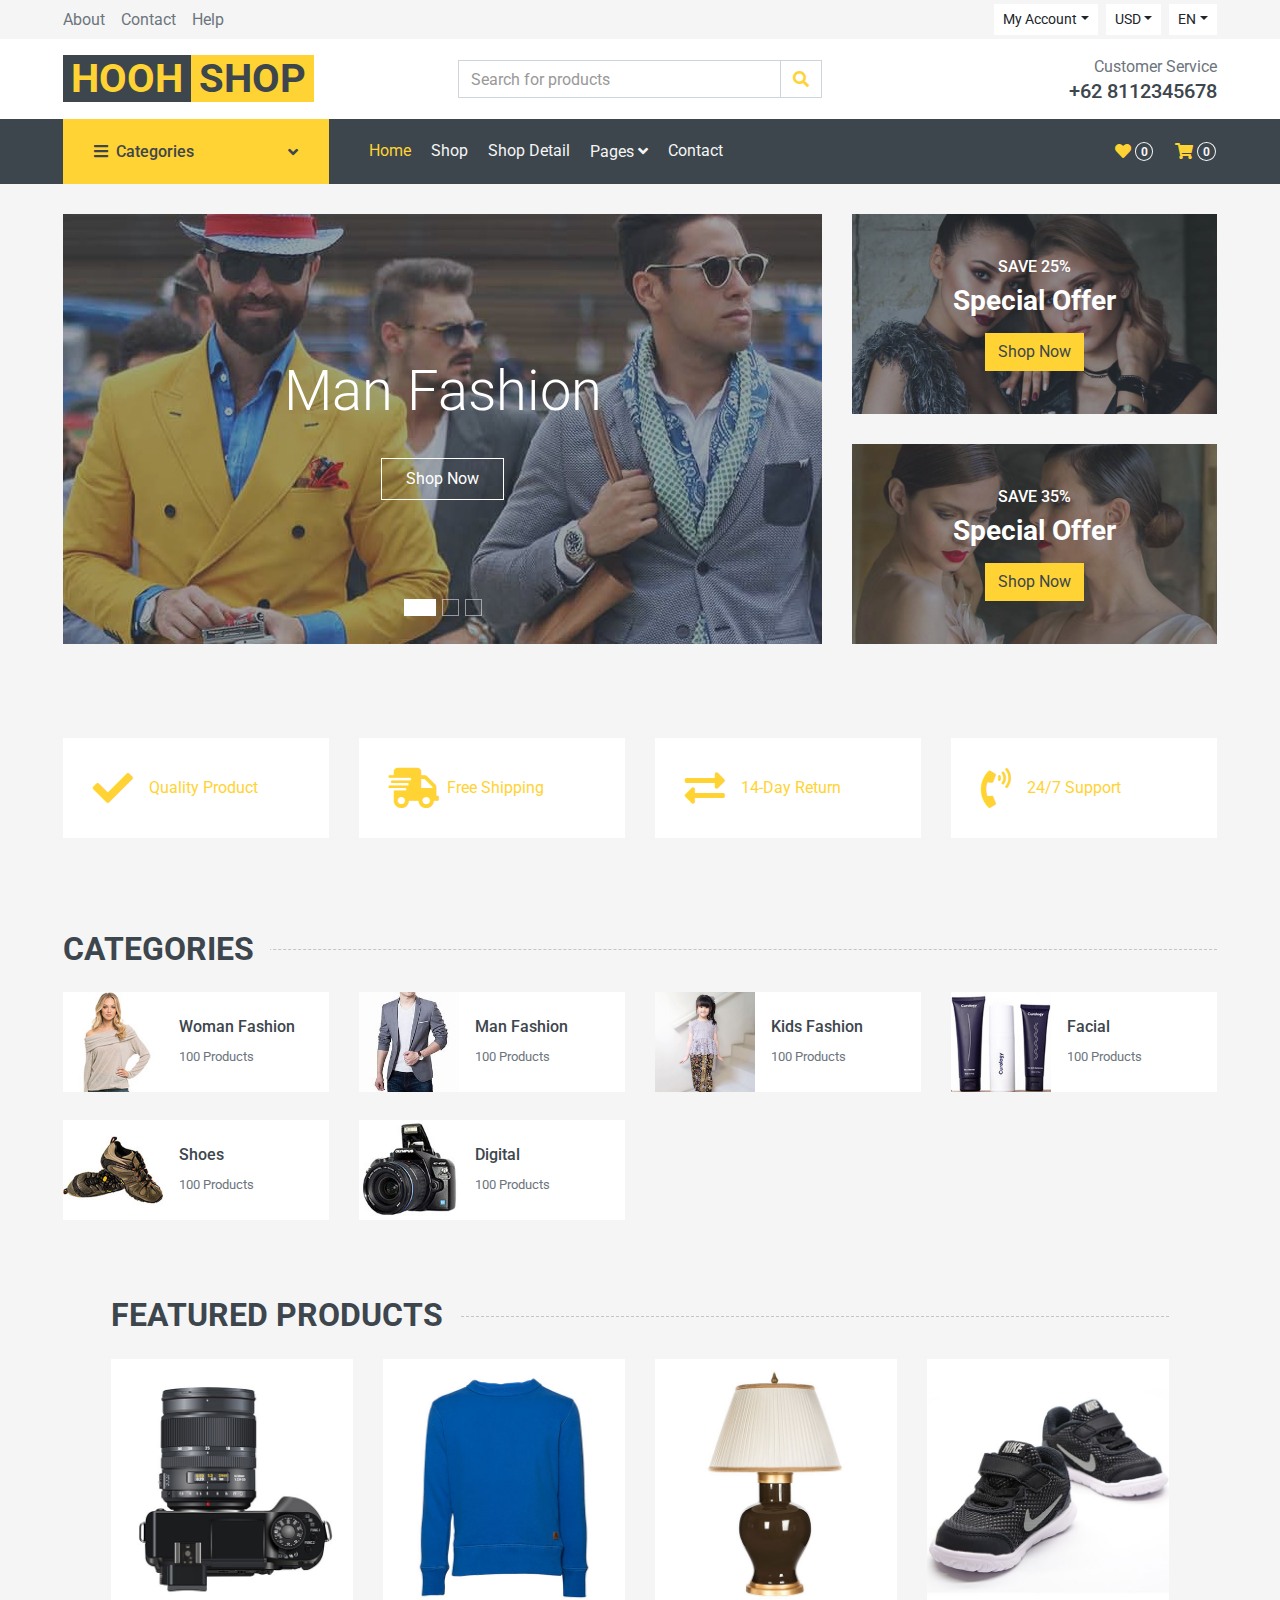
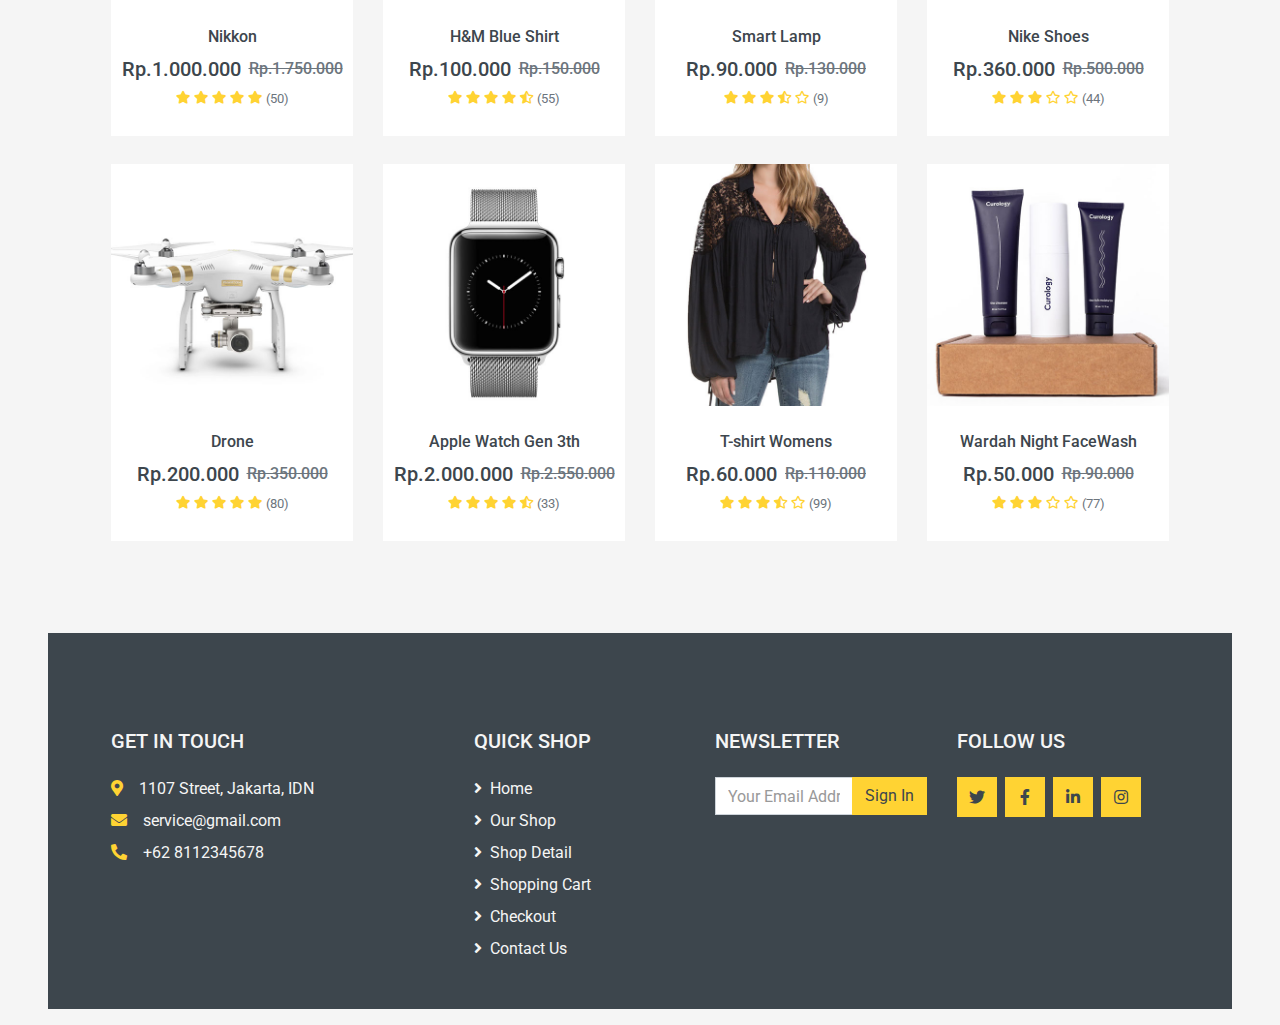
<file: index.html>
<!DOCTYPE html>
<html lang="en">

<head>
    <meta charset="utf-8">
    <title>Shopping-Nich</title>
    <meta content="width=device-width, initial-scale=1.0" name="viewport">

    <!-- Favicon -->
    <link href="img/favicon.ico" rel="icon">

    <!-- Google Web Fonts -->
    <link rel="preconnect" href="https://fonts.gstatic.com">
    <link href="https://fonts.googleapis.com/css2?family=Roboto:wght@400;500;700&display=swap" rel="stylesheet">  

    <!-- Font Awesome -->
    <link href="https://cdnjs.cloudflare.com/ajax/libs/font-awesome/5.10.0/css/all.min.css" rel="stylesheet">


    <!-- Customized Bootstrap Stylesheet -->
    <link href="css/style.css" rel="stylesheet">
</head>

<body>
    <!-- Topbar Start -->
    <div class="container-fluid">
        <div class="row bg-secondary py-1 px-xl-5">
            <div class="col-lg-6 d-none d-lg-block">
                <div class="d-inline-flex align-items-center h-100">
                    <a class="text-body mr-3" href="">About</a>
                    <a class="text-body mr-3" href="contact.html">Contact</a>
                    <a class="text-body mr-3" href="">Help</a>
                </div>
            </div>
            <div class="col-lg-6 text-center text-lg-right">
                <div class="d-inline-flex align-items-center">
                    <div class="btn-group">
                        <button type="button" class="btn btn-sm btn-light dropdown-toggle" data-toggle="dropdown">My Account</button>
                        <div class="dropdown-menu dropdown-menu-right">
                            <button class="dropdown-item" type="button">Sign in</button>
                            <button class="dropdown-item" type="button">Sign up</button>
                        </div>
                    </div>
                    <div class="btn-group mx-2">
                        <button type="button" class="btn btn-sm btn-light dropdown-toggle" data-toggle="dropdown">USD</button>
                        <div class="dropdown-menu dropdown-menu-right">
                            <button class="dropdown-item" type="button">IDR</button>
                        </div>
                    </div>
                    <div class="btn-group">
                        <button type="button" class="btn btn-sm btn-light dropdown-toggle" data-toggle="dropdown">EN</button>
                        <div class="dropdown-menu dropdown-menu-right">
                            <button class="dropdown-item" type="button">ID</button>
                        </div>
                    </div>
                </div>
                <div class="d-inline-flex align-items-center d-block d-lg-none">
                    <a href="" class="btn px-0 ml-2">
                        <i class="fas fa-heart text-dark"></i>
                        <span class="badge text-dark border border-dark rounded-circle" style="padding-bottom: 2px;">0</span>
                    </a>
                    <a href="" class="btn px-0 ml-2">
                        <i class="fas fa-shopping-cart text-dark"></i>
                        <span class="badge text-dark border border-dark rounded-circle" style="padding-bottom: 2px;">0</span>
                    </a>
                </div>
            </div>
        </div>
        <div class="row align-items-center bg-light py-3 px-xl-5 d-none d-lg-flex">
            <div class="col-lg-4">
                <a href="" class="text-decoration-none">
                    <span class="h1 text-uppercase text-primary bg-dark px-2">Hooh</span>
                    <span class="h1 text-uppercase text-dark bg-primary px-2 ml-n1">Shop</span>
                </a>
            </div>
            <div class="col-lg-4 col-6 text-left">
                <form action="">
                    <div class="input-group">
                        <input type="text" class="form-control" placeholder="Search for products">
                        <div class="input-group-append">
                            <span class="input-group-text bg-transparent text-primary">
                                <i class="fa fa-search"></i>
                            </span>
                        </div>
                    </div>
                </form>
            </div>
            <div class="col-lg-4 col-6 text-right">
                <p class="m-0">Customer Service</p>
                <h5 class="m-0">+62 8112345678</h5>
            </div>
        </div>
    </div>
    <!-- Topbar End -->

    <!-- Navbar Start -->
    <div class="container-fluid bg-dark mb-30">
        <div class="row px-xl-5">
            <div class="col-lg-3 d-none d-lg-block">
                <a class="btn d-flex align-items-center justify-content-between bg-primary w-100" data-toggle="collapse" href="#navbar-vertical" style="height: 65px; padding: 0 30px;">
                    <h6 class="text-dark m-0"><i class="fa fa-bars mr-2"></i>Categories</h6>
                    <i class="fa fa-angle-down text-dark"></i>
                </a>
                <nav class="collapse position-absolute navbar navbar-vertical navbar-light align-items-start p-0 bg-light" id="navbar-vertical" style="width: calc(100% - 30px); z-index: 999;">
                    <div class="navbar-nav w-100">
                        <div class="nav-item dropdown dropright">
                            <a href="#" class="nav-link dropdown-toggle" data-toggle="dropdown">Dresses <i class="fa fa-angle-right float-right mt-1"></i></a>
                            <div class="dropdown-menu position-absolute rounded-0 border-0 m-0">
                                <a href="" class="dropdown-item">Men's Dresses</a>
                                <a href="" class="dropdown-item">Women's Dresses</a>
                                <a href="" class="dropdown-item">Baby's Dresses</a>
                            </div>
                        </div>
                        <a href="" class="nav-item nav-link">Shirts</a>
                        <a href="" class="nav-item nav-link">Jeans</a>
                        <a href="" class="nav-item nav-link">Swimwear</a>
                        <a href="" class="nav-item nav-link">Sleepwear</a>
                        <a href="" class="nav-item nav-link">Sportswear</a>
                        <a href="" class="nav-item nav-link">Jumpsuits</a>
                        <a href="" class="nav-item nav-link">Blazers</a>
                        <a href="" class="nav-item nav-link">Jackets</a>
                        <a href="" class="nav-item nav-link">Shoes</a>
                    </div>
                </nav>
            </div>
            <div class="col-lg-9">
                <nav class="navbar navbar-expand-lg bg-dark navbar-dark py-3 py-lg-0 px-0">
                    <a href="" class="text-decoration-none d-block d-lg-none">
                        <span class="h1 text-uppercase text-dark bg-light px-2">HOOH</span>
                        <span class="h1 text-uppercase text-light bg-primary px-2 ml-n1">Shop</span>
                    </a>
                    <button type="button" class="navbar-toggler" data-toggle="collapse" data-target="#navbarCollapse">
                        <span class="navbar-toggler-icon"></span>
                    </button>
                    <div class="collapse navbar-collapse justify-content-between" id="navbarCollapse">
                        <div class="navbar-nav mr-auto py-0">
                            <a href="index.html" class="nav-item nav-link active">Home</a>
                            <a href="shop.html" class="nav-item nav-link">Shop</a>
                            <a href="detail.html" class="nav-item nav-link">Shop Detail</a>
                            <div class="nav-item dropdown">
                                <a href="#" class="nav-link dropdown-toggle" data-toggle="dropdown">Pages <i class="fa fa-angle-down mt-1"></i></a>
                                <div class="dropdown-menu bg-primary rounded-0 border-0 m-0">
                                    <a href="cart.html" class="dropdown-item">Shopping Cart</a>
                                    <a href="checkout.html" class="dropdown-item">Checkout</a>
                                </div>
                            </div>
                            <a href="contact.html" class="nav-item nav-link">Contact</a>
                        </div>
                        <div class="navbar-nav ml-auto py-0 d-none d-lg-block">
                            <a href="" class="btn px-0">
                                <i class="fas fa-heart text-primary"></i>
                                <span class="badge text-secondary border border-secondary rounded-circle" style="padding-bottom: 2px;">0</span>
                            </a>
                            <a href="cart.html" class="btn px-0 ml-3">
                                <i class="fas fa-shopping-cart text-primary"></i>
                                <span class="badge text-secondary border border-secondary rounded-circle" style="padding-bottom: 2px;">0</span>
                            </a>
                        </div>
                    </div>
                </nav>
            </div>
        </div>
    </div>
    <!-- Navbar End -->


    <!-- Carousel Start -->
    <div class="container-fluid mb-3">
        <div class="row px-xl-5">
            <div class="col-lg-8">
                <div id="header-carousel" class="carousel slide carousel-fade mb-30 mb-lg-0" data-ride="carousel">
                    <ol class="carousel-indicators">
                        <li data-target="#header-carousel" data-slide-to="0" class="active"></li>
                        <li data-target="#header-carousel" data-slide-to="1"></li>
                        <li data-target="#header-carousel" data-slide-to="2"></li>
                    </ol>
                    <div class="carousel-inner">
                        <div class="carousel-item position-relative active" style="height: 430px;">
                            <img class="position-absolute w-100 h-100" src="img/carousel-1.jpg" style="object-fit: cover;">
                            <div class="carousel-caption d-flex flex-column align-items-center justify-content-center">
                                <div class="p-3" style="max-width: 700px;">
                                    <h1 class="display-4 text-white mb-3 animate__animated animate__fadeInDown">Man Fashion</h1>
                                    <a class="btn btn-outline-light py-2 px-4 mt-3 animate__animated animate__fadeInUp" href="#">Shop Now</a>
                                </div>
                            </div>
                        </div>
                        <div class="carousel-item position-relative" style="height: 430px;">
                            <img class="position-absolute w-100 h-100" src="img/carousel-2.jpg" style="object-fit: cover;">
                            <div class="carousel-caption d-flex flex-column align-items-center justify-content-center">
                                <div class="p-3" style="max-width: 700px;">
                                    <h1 class="display-4 text-white mb-3 animate__animated animate__fadeInDown">Woman Fashion</h1>
                                    <a class="btn btn-outline-light py-2 px-4 mt-3 animate__animated animate__fadeInUp" href="#">Shop Now</a>
                                </div>
                            </div>
                        </div>
                        <div class="carousel-item position-relative" style="height: 430px;">
                            <img class="position-absolute w-100 h-100" src="img/carousel-3.jpg" style="object-fit: cover;">
                            <div class="carousel-caption d-flex flex-column align-items-center justify-content-center">
                                <div class="p-3" style="max-width: 700px;">
                                    <h1 class="display-4 text-white mb-3 animate__animated animate__fadeInDown">Kids Fashion</h1>
                                    <a class="btn btn-outline-light py-2 px-4 mt-3 animate__animated animate__fadeInUp" href="#">Shop Now</a>
                                </div>
                            </div>
                        </div>
                    </div>
                </div>
            </div>
            <div class="col-lg-4">
                <div class="product-offer mb-30" style="height: 200px;">
                    <img class="img-fluid" src="img/offer-1.jpg" alt="">
                    <div class="offer-text">
                        <h6 class="text-white text-uppercase">Save 25%</h6>
                        <h3 class="text-white mb-3">Special Offer</h3>
                        <a href="" class="btn btn-primary">Shop Now</a>
                    </div>
                </div>
                <div class="product-offer mb-30" style="height: 200px;">
                    <img class="img-fluid" src="img/offer-2.jpg" alt="">
                    <div class="offer-text">
                        <h6 class="text-white text-uppercase">Save 35%</h6>
                        <h3 class="text-white mb-3">Special Offer</h3>
                        <a href="" class="btn btn-primary">Shop Now</a>
                    </div>
                </div>
            </div>
        </div>
    </div>
    <!-- Carousel End -->


    <!-- Featured Start -->
    <div class="container-fluid pt-5">
        <div class="row px-xl-5 pb-3">
            <div class="col-lg-3 col-md-6 col-sm-12 pb-1">
                <div class="d-flex align-items-center bg-light mb-4" style="padding: 30px;">
                    <h1 class="fa fa-check text-primary m-0 mr-3"></h1>
                    <a href="index.html" class="font-weight-semi-bold m-0">Quality Product</a>
                </div>
            </div>
            <div class="col-lg-3 col-md-6 col-sm-12 pb-1">
                <div class="d-flex align-items-center bg-light mb-4" style="padding: 30px;">
                    <h1 class="fa fa-shipping-fast text-primary m-0 mr-2"></h1>
                    <a href="index.html" class="font-weight-semi-bold m-0">Free Shipping</a>
                </div>
            </div>
            <div class="col-lg-3 col-md-6 col-sm-12 pb-1">
                <div class="d-flex align-items-center bg-light mb-4" style="padding: 30px;">
                    <h1 class="fas fa-exchange-alt text-primary m-0 mr-3"></h1>
                    <a href="index.html" class="font-weight-semi-bold m-0">14-Day Return</a>
                </div>
            </div>
            <div class="col-lg-3 col-md-6 col-sm-12 pb-1">
                <div class="d-flex align-items-center bg-light mb-4" style="padding: 30px;">
                    <h1 class="fa fa-phone-volume text-primary m-0 mr-3"></h1>
                    <a href="index.html" class="font-weight-semi-bold m-0">24/7 Support</a>
                </div>
            </div>
        </div>
    </div>
    <!-- Featured End -->


    <!-- Categories Start -->
    <div class="container-fluid pt-5">
        <h2 class="section-title position-relative text-uppercase mx-xl-5 mb-4"><span class="bg-secondary pr-3">Categories</span></h2>
        <div class="row px-xl-5 pb-3">
            <div class="col-lg-3 col-md-4 col-sm-6 pb-1">
                <a class="text-decoration-none" href="">
                    <div class="cat-item d-flex align-items-center mb-4">
                        <div class="overflow-hidden" style="width: 100px; height: 100px;">
                            <img class="img-fluid" src="img/cat-1.jpg" alt="">
                        </div>
                        <div class="flex-fill pl-3">
                            <h6>Woman Fashion</h6>
                            <small class="text-body">100 Products</small>
                        </div>
                    </div>
                </a>
            </div>
            <div class="col-lg-3 col-md-4 col-sm-6 pb-1">
                <a class="text-decoration-none" href="">
                    <div class="cat-item img-zoom d-flex align-items-center mb-4">
                        <div class="overflow-hidden" style="width: 100px; height: 100px;">
                            <img class="img-fluid" src="img/Man.jpg" alt="">
                        </div>
                        <div class="flex-fill pl-3">
                            <h6>Man Fashion</h6>
                            <small class="text-body">100 Products</small>
                        </div>
                    </div>
                </a>
            </div>
            <div class="col-lg-3 col-md-4 col-sm-6 pb-1">
                <a class="text-decoration-none" href="">
                    <div class="cat-item img-zoom d-flex align-items-center mb-4">
                        <div class="overflow-hidden" style="width: 100px; height: 100px;">
                            <img class="img-fluid" src="img/Kids.jpg" alt="">
                        </div>
                        <div class="flex-fill pl-3">
                            <h6>Kids Fashion</h6>
                            <small class="text-body">100 Products</small>
                        </div>
                    </div>
                </a>
            </div>
            <div class="col-lg-3 col-md-4 col-sm-6 pb-1">
                <a class="text-decoration-none" href="">
                    <div class="cat-item img-zoom d-flex align-items-center mb-4">
                        <div class="overflow-hidden" style="width: 100px; height: 100px;">
                            <img class="img-fluid" src="img/cat-4.jpg" alt="">
                        </div>
                        <div class="flex-fill pl-3">
                            <h6>Facial</h6>
                            <small class="text-body">100 Products</small>
                        </div>
                    </div>
                </a>
            </div>
            <div class="col-lg-3 col-md-4 col-sm-6 pb-1">
                <a class="text-decoration-none" href="">
                    <div class="cat-item img-zoom d-flex align-items-center mb-4">
                        <div class="overflow-hidden" style="width: 100px; height: 100px;">
                            <img class="img-fluid" src="img/cat-3.jpg" alt="">
                        </div>
                        <div class="flex-fill pl-3">
                            <h6>Shoes</h6>
                            <small class="text-body">100 Products</small>
                        </div>
                    </div>
                </a>
            </div>
            <div class="col-lg-3 col-md-4 col-sm-6 pb-1">
                <a class="text-decoration-none" href="">
                    <div class="cat-item img-zoom d-flex align-items-center mb-4">
                        <div class="overflow-hidden" style="width: 100px; height: 100px;">
                            <img class="img-fluid" src="img/cat-2.jpg" alt="">
                        </div>
                        <div class="flex-fill pl-3">
                            <h6>Digital</h6>
                            <small class="text-body">100 Products</small>
                        </div>
                    </div>
                </a>
            </div>

    <!-- Categories End -->

    <!-- Products Start -->
    <div class="container-fluid pt-5 pb-3">
        <h2 class="section-title position-relative text-uppercase mx-xl-5 mb-4"><span class="bg-secondary pr-3">Featured Products</span></h2>
        <div class="row px-xl-5">
            <div class=" col-lg-3 col-md-4 col-sm-6 pb-1">
                <div class="product-item bg-light mb-4">
                    <div class="product-img position-relative overflow-hidden">
                        <img class="img-fluid w-100" src="img/product-1.jpg" alt="">
                        <div class="product-action">
                            <a class="btn btn-outline-dark btn-square" href=""><i class="fa fa-shopping-cart"></i></a>
                            <a class="btn btn-outline-dark btn-square" href=""><i class="far fa-heart"></i></a>
                            <a class="btn btn-outline-dark btn-square" href=""><i class="fa fa-sync-alt"></i></a>
                            <a class="btn btn-outline-dark btn-square" href=""><i class="fa fa-search"></i></a>
                        </div>
                    </div>
                    <div class="text-center py-4">
                        <a class="h6 text-decoration-none text-truncate" href="">Nikkon </a>
                        <div class="d-flex align-items-center justify-content-center mt-2">
                            <h5>Rp.1.000.000</h5><h6 class="text-muted ml-2"><del>Rp.1.750.000</del></h6>
                        </div>
                        <div class="d-flex align-items-center justify-content-center mb-1">
                            <small class="fa fa-star text-primary mr-1"></small>
                            <small class="fa fa-star text-primary mr-1"></small>
                            <small class="fa fa-star text-primary mr-1"></small>
                            <small class="fa fa-star text-primary mr-1"></small>
                            <small class="fa fa-star text-primary mr-1"></small>
                            <small>(50)</small>
                        </div>
                    </div>
                </div>
            </div>
            <div class="col-lg-3 col-md-4 col-sm-6 pb-1">
                <div class="product-item bg-light mb-4">
                    <div class="product-img position-relative overflow-hidden">
                        <img class="img-fluid w-100" src="img/product-2.jpg" alt="">
                        <div class="product-action">
                            <a class="btn btn-outline-dark btn-square" href=""><i class="fa fa-shopping-cart"></i></a>
                            <a class="btn btn-outline-dark btn-square" href=""><i class="far fa-heart"></i></a>
                            <a class="btn btn-outline-dark btn-square" href=""><i class="fa fa-sync-alt"></i></a>
                            <a class="btn btn-outline-dark btn-square" href=""><i class="fa fa-search"></i></a>
                        </div>
                    </div>
                    <div class="text-center py-4">
                        <a class="h6 text-decoration-none text-truncate" href="">H&M Blue Shirt</a>
                        <div class="d-flex align-items-center justify-content-center mt-2">
                            <h5>Rp.100.000</h5><h6 class="text-muted ml-2"><del>Rp.150.000</del></h6>
                        </div>
                        <div class="d-flex align-items-center justify-content-center mb-1">
                            <small class="fa fa-star text-primary mr-1"></small>
                            <small class="fa fa-star text-primary mr-1"></small>
                            <small class="fa fa-star text-primary mr-1"></small>
                            <small class="fa fa-star text-primary mr-1"></small>
                            <small class="fa fa-star-half-alt text-primary mr-1"></small>
                            <small>(55)</small>
                        </div>
                    </div>
                </div>
            </div>
            <div class="col-lg-3 col-md-4 col-sm-6 pb-1">
                <div class="product-item bg-light mb-4">
                    <div class="product-img position-relative overflow-hidden">
                        <img class="img-fluid w-100" src="img/product-3.jpg" alt="">
                        <div class="product-action">
                            <a class="btn btn-outline-dark btn-square" href=""><i class="fa fa-shopping-cart"></i></a>
                            <a class="btn btn-outline-dark btn-square" href=""><i class="far fa-heart"></i></a>
                            <a class="btn btn-outline-dark btn-square" href=""><i class="fa fa-sync-alt"></i></a>
                            <a class="btn btn-outline-dark btn-square" href=""><i class="fa fa-search"></i></a>
                        </div>
                    </div>
                    <div class="text-center py-4">
                        <a class="h6 text-decoration-none text-truncate" href="">Smart Lamp</a>
                        <div class="d-flex align-items-center justify-content-center mt-2">
                            <h5>Rp.90.000</h5><h6 class="text-muted ml-2"><del>Rp.130.000</del></h6>
                        </div>
                        <div class="d-flex align-items-center justify-content-center mb-1">
                            <small class="fa fa-star text-primary mr-1"></small>
                            <small class="fa fa-star text-primary mr-1"></small>
                            <small class="fa fa-star text-primary mr-1"></small>
                            <small class="fa fa-star-half-alt text-primary mr-1"></small>
                            <small class="far fa-star text-primary mr-1"></small>
                            <small>(9)</small>
                        </div>
                    </div>
                </div>
            </div>
            <div class="col-lg-3 col-md-4 col-sm-6 pb-1">
                <div class="product-item bg-light mb-4">
                    <div class="product-img position-relative overflow-hidden">
                        <img class="img-fluid w-100" src="img/product-4.jpg" alt="">
                        <div class="product-action">
                            <a class="btn btn-outline-dark btn-square" href=""><i class="fa fa-shopping-cart"></i></a>
                            <a class="btn btn-outline-dark btn-square" href=""><i class="far fa-heart"></i></a>
                            <a class="btn btn-outline-dark btn-square" href=""><i class="fa fa-sync-alt"></i></a>
                            <a class="btn btn-outline-dark btn-square" href=""><i class="fa fa-search"></i></a>
                        </div>
                    </div>
                    <div class="text-center py-4">
                        <a class="h6 text-decoration-none text-truncate" href="">Nike Shoes</a>
                        <div class="d-flex align-items-center justify-content-center mt-2">
                            <h5>Rp.360.000</h5><h6 class="text-muted ml-2"><del>Rp.500.000</del></h6>
                        </div>
                        <div class="d-flex align-items-center justify-content-center mb-1">
                            <small class="fa fa-star text-primary mr-1"></small>
                            <small class="fa fa-star text-primary mr-1"></small>
                            <small class="fa fa-star text-primary mr-1"></small>
                            <small class="far fa-star text-primary mr-1"></small>
                            <small class="far fa-star text-primary mr-1"></small>
                            <small>(44)</small>
                        </div>
                    </div>
                </div>
            </div>
            <div class="col-lg-3 col-md-4 col-sm-6 pb-1">
                <div class="product-item bg-light mb-4">
                    <div class="product-img position-relative overflow-hidden">
                        <img class="img-fluid w-100" src="img/product-5.jpg" alt="">
                        <div class="product-action">
                            <a class="btn btn-outline-dark btn-square" href=""><i class="fa fa-shopping-cart"></i></a>
                            <a class="btn btn-outline-dark btn-square" href=""><i class="far fa-heart"></i></a>
                            <a class="btn btn-outline-dark btn-square" href=""><i class="fa fa-sync-alt"></i></a>
                            <a class="btn btn-outline-dark btn-square" href=""><i class="fa fa-search"></i></a>
                        </div>
                    </div>
                    <div class="text-center py-4">
                        <a class="h6 text-decoration-none text-truncate" href="">Drone </a>
                        <div class="d-flex align-items-center justify-content-center mt-2">
                            <h5>Rp.200.000</h5><h6 class="text-muted ml-2"><del>Rp.350.000</del></h6>
                        </div>
                        <div class="d-flex align-items-center justify-content-center mb-1">
                            <small class="fa fa-star text-primary mr-1"></small>
                            <small class="fa fa-star text-primary mr-1"></small>
                            <small class="fa fa-star text-primary mr-1"></small>
                            <small class="fa fa-star text-primary mr-1"></small>
                            <small class="fa fa-star text-primary mr-1"></small>
                            <small>(80)</small>
                        </div>
                    </div>
                </div>
            </div>
            <div class="col-lg-3 col-md-4 col-sm-6 pb-1">
                <div class="product-item bg-light mb-4">
                    <div class="product-img position-relative overflow-hidden">
                        <img class="img-fluid w-100" src="img/product-6.jpg" alt="">
                        <div class="product-action">
                            <a class="btn btn-outline-dark btn-square" href=""><i class="fa fa-shopping-cart"></i></a>
                            <a class="btn btn-outline-dark btn-square" href=""><i class="far fa-heart"></i></a>
                            <a class="btn btn-outline-dark btn-square" href=""><i class="fa fa-sync-alt"></i></a>
                            <a class="btn btn-outline-dark btn-square" href=""><i class="fa fa-search"></i></a>
                        </div>
                    </div>
                    <div class="text-center py-4">
                        <a class="h6 text-decoration-none text-truncate" href="">Apple Watch Gen 3th</a>
                        <div class="d-flex align-items-center justify-content-center mt-2">
                            <h5>Rp.2.000.000</h5><h6 class="text-muted ml-2"><del>Rp.2.550.000</del></h6>
                        </div>
                        <div class="d-flex align-items-center justify-content-center mb-1">
                            <small class="fa fa-star text-primary mr-1"></small>
                            <small class="fa fa-star text-primary mr-1"></small>
                            <small class="fa fa-star text-primary mr-1"></small>
                            <small class="fa fa-star text-primary mr-1"></small>
                            <small class="fa fa-star-half-alt text-primary mr-1"></small>
                            <small>(33)</small>
                        </div>
                    </div>
                </div>
            </div>
            <div class="col-lg-3 col-md-4 col-sm-6 pb-1">
                <div class="product-item bg-light mb-4">
                    <div class="product-img position-relative overflow-hidden">
                        <img class="img-fluid w-100" src="img/product-7.jpg" alt="">
                        <div class="product-action">
                            <a class="btn btn-outline-dark btn-square" href=""><i class="fa fa-shopping-cart"></i></a>
                            <a class="btn btn-outline-dark btn-square" href=""><i class="far fa-heart"></i></a>
                            <a class="btn btn-outline-dark btn-square" href=""><i class="fa fa-sync-alt"></i></a>
                            <a class="btn btn-outline-dark btn-square" href=""><i class="fa fa-search"></i></a>
                        </div>
                    </div>
                    <div class="text-center py-4">
                        <a class="h6 text-decoration-none text-truncate" href="">T-shirt Womens</a>
                        <div class="d-flex align-items-center justify-content-center mt-2">
                            <h5>Rp.60.000</h5><h6 class="text-muted ml-2"><del>Rp.110.000</del></h6>
                        </div>
                        <div class="d-flex align-items-center justify-content-center mb-1">
                            <small class="fa fa-star text-primary mr-1"></small>
                            <small class="fa fa-star text-primary mr-1"></small>
                            <small class="fa fa-star text-primary mr-1"></small>
                            <small class="fa fa-star-half-alt text-primary mr-1"></small>
                            <small class="far fa-star text-primary mr-1"></small>
                            <small>(99)</small>
                        </div>
                    </div>
                </div>
            </div>
            <div class="col-lg-3 col-md-4 col-sm-6 pb-1">
                <div class="product-item bg-light mb-4">
                    <div class="product-img position-relative overflow-hidden">
                        <img class="img-fluid w-100" src="img/product-8.jpg" alt="">
                        <div class="product-action">
                            <a class="btn btn-outline-dark btn-square" href=""><i class="fa fa-shopping-cart"></i></a>
                            <a class="btn btn-outline-dark btn-square" href=""><i class="far fa-heart"></i></a>
                            <a class="btn btn-outline-dark btn-square" href=""><i class="fa fa-sync-alt"></i></a>
                            <a class="btn btn-outline-dark btn-square" href=""><i class="fa fa-search"></i></a>
                        </div>
                    </div>
                    <div class="text-center py-4">
                        <a class="h6 text-decoration-none text-truncate" href="">Wardah Night FaceWash</a>
                        <div class="d-flex align-items-center justify-content-center mt-2">
                            <h5>Rp.50.000</h5><h6 class="text-muted ml-2"><del>Rp.90.000</del></h6>
                        </div>
                        <div class="d-flex align-items-center justify-content-center mb-1">
                            <small class="fa fa-star text-primary mr-1"></small>
                            <small class="fa fa-star text-primary mr-1"></small>
                            <small class="fa fa-star text-primary mr-1"></small>
                            <small class="far fa-star text-primary mr-1"></small>
                            <small class="far fa-star text-primary mr-1"></small>
                            <small>(77)</small>
                        </div>
                    </div>
                </div>
            </div>
        </div>
    </div>
    <!-- Products End -->

    <!-- Footer Start -->
    <div class="container-fluid bg-dark text-secondary mt-5 pt-5">
        <div class="row px-xl-5 pt-5">
            <div class="col-lg-4 col-md-12 mb-5 pr-3 pr-xl-5">
                <h5 class="text-secondary text-uppercase mb-4">Get In Touch</h5>
                <p class="mb-2"><i class="fa fa-map-marker-alt text-primary mr-3"></i>1107 Street, Jakarta, IDN</p>
                <p class="mb-2"><i class="fa fa-envelope text-primary mr-3"></i>service@gmail.com</p>
                <p class="mb-0"><i class="fa fa-phone-alt text-primary mr-3"></i>+62 8112345678</p>
            </div>
            <div class="col-lg-8 col-md-12">
                <div class="row">
                    <div class="col-md-4 mb-5">
                        <h5 class="text-secondary text-uppercase mb-4">Quick Shop</h5>
                        <div class="d-flex flex-column justify-content-start">
                            <a class="text-secondary mb-2" href="#"><i class="fa fa-angle-right mr-2"></i>Home</a>
                            <a class="text-secondary mb-2" href="#"><i class="fa fa-angle-right mr-2"></i>Our Shop</a>
                            <a class="text-secondary mb-2" href="#"><i class="fa fa-angle-right mr-2"></i>Shop Detail</a>
                            <a class="text-secondary mb-2" href="#"><i class="fa fa-angle-right mr-2"></i>Shopping Cart</a>
                            <a class="text-secondary mb-2" href="#"><i class="fa fa-angle-right mr-2"></i>Checkout</a>
                            <a class="text-secondary" href="#"><i class="fa fa-angle-right mr-2"></i>Contact Us</a>
                        </div>
                    </div>
                    <div class="col-md-4 mb-5">
                        <h5 class="text-secondary text-uppercase mb-4">Newsletter</h5>  
                        <form action="">
                            <div class="input-group">
                                <input type="text" class="form-control" placeholder="Your Email Address">
                                <div class="input-group-append">
                                    <button class="btn btn-primary">Sign In</button>
                                </div>
                            </div>
                        </form>
                    </div>
                    <div class="col-md-4 mb-5">
                        <h5 class="text-secondary text-uppercase mb-4">Follow Us</h5>
                        <div class="d-flex">
                            <a class="btn btn-primary btn-square mr-2" href="#"><i class="fab fa-twitter"></i></a>
                            <a class="btn btn-primary btn-square mr-2" href="#"><i class="fab fa-facebook-f"></i></a>
                            <a class="btn btn-primary btn-square mr-2" href="#"><i class="fab fa-linkedin-in"></i></a>
                            <a class="btn btn-primary btn-square mr-2" href="https://www.instagram.com/bayueko23/"><i class="fab fa-instagram"></i></a>
                        </div>
                    </div>  
                </div>
            </div>
        </div>
    </div>
    <!-- Footer End -->


    <!-- Back to Top -->
    <a href="#" class="btn btn-primary back-to-top"><i class="fa fa-angle-double-up"></i></a>


    <!-- JavaScript Libraries -->
    <script src="https://code.jquery.com/jquery-3.4.1.min.js"></script>
    <script src="https://stackpath.bootstrapcdn.com/bootstrap/4.4.1/js/bootstrap.bundle.min.js"></script>
    <script src="lib/easing/easing.min.js"></script>
    <script src="lib/owlcarousel/owl.carousel.min.js"></script>

    <!-- Contact Javascript File -->
    <script src="mail/jqBootstrapValidation.min.js"></script>
    <script src="mail/contact.js"></script>

    <!-- Main Javascript -->
    <script src="js/main.js"></script>
</body>

</html>
</file>
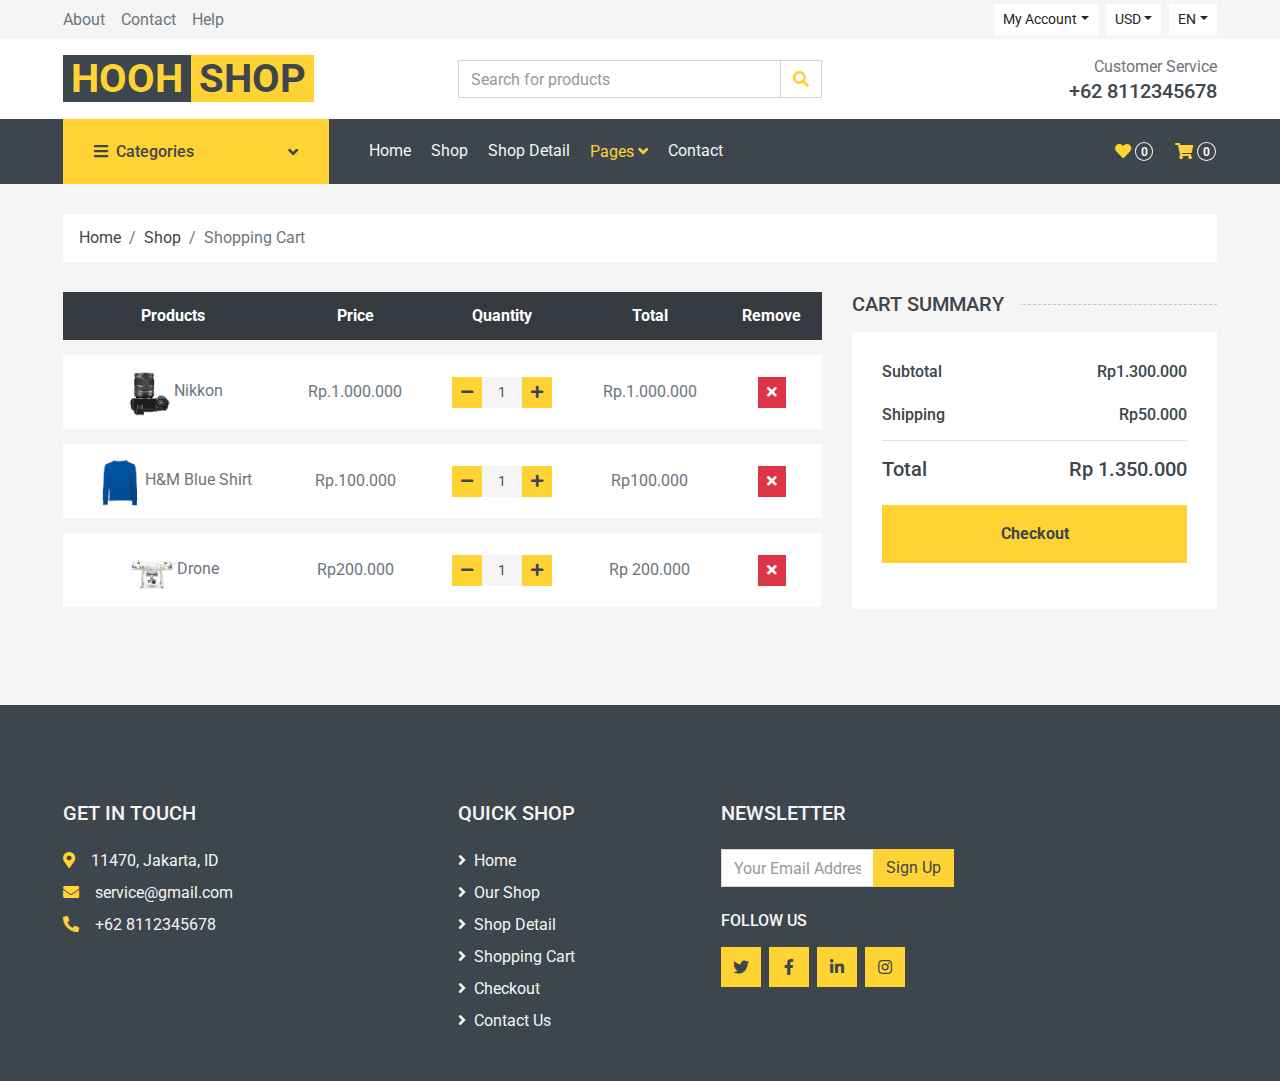
<file: cart.html>
<!DOCTYPE html>
<html lang="en">

<head>
    <meta charset="utf-8">
    <title>Shopping-Nich</title>
    <meta content="width=device-width, initial-scale=1.0" name="viewport">

    <!-- Favicon -->
    <link href="img/favicon.ico" rel="icon">

    <!-- Google Web Fonts -->
    <link rel="preconnect" href="https://fonts.gstatic.com">
    <link href="https://fonts.googleapis.com/css2?family=Roboto:wght@400;500;700&display=swap" rel="stylesheet"> 

    <!-- Font -->
    <link href="https://cdnjs.cloudflare.com/ajax/libs  /font-awesome/5.10.0/css/all.min.css" rel="stylesheet">

    <!-- Customized Bootstrap Stylesheet -->
    <link href="css/style.css" rel="stylesheet">
</head>

<body>
    <!-- Topbar Start -->
    <div class="container-fluid">
        <div class="row bg-secondary py-1 px-xl-5">
            <div class="col-lg-6 d-none d-lg-block">
                <div class="d-inline-flex align-items-center h-100">
                    <a class="text-body mr-3" href="">About</a>
                    <a class="text-body mr-3" href="">Contact</a>
                    <a class="text-body mr-3" href="">Help</a>
                </div>
            </div>
            <div class="col-lg-6 text-center text-lg-right">
                <div class="d-inline-flex align-items-center">
                    <div class="btn-group">
                        <button type="button" class="btn btn-sm btn-light dropdown-toggle" data-toggle="dropdown">My Account</button>
                        <div class="dropdown-menu dropdown-menu-right">
                            <button class="dropdown-item" type="button">Sign in</button>
                            <button class="dropdown-item" type="button">Sign up</button>
                        </div>
                    </div>
                    <div class="btn-group mx-2">
                        <button type="button" class="btn btn-sm btn-light dropdown-toggle" data-toggle="dropdown">USD</button>
                        <div class="dropdown-menu dropdown-menu-right">
                            <button class="dropdown-item" type="button">IDR</button>
                        </div>
                    </div>
                    <div class="btn-group">
                        <button type="button" class="btn btn-sm btn-light dropdown-toggle" data-toggle="dropdown">EN</button>
                        <div class="dropdown-menu dropdown-menu-right">
                            <button class="dropdown-item" type="button">ID</button>
                        </div>
                    </div>
                </div>
                <div class="d-inline-flex align-items-center d-block d-lg-none">
                    <a href="" class="btn px-0 ml-2">
                        <i class="fas fa-heart text-dark"></i>
                        <span class="badge text-dark border border-dark rounded-circle" style="padding-bottom: 2px;">0</span>
                    </a>
                    <a href="" class="btn px-0 ml-2">
                        <i class="fas fa-shopping-cart text-dark"></i>
                        <span class="badge text-dark border border-dark rounded-circle" style="padding-bottom: 2px;">0</span>
                    </a>
                </div>
            </div>
        </div>
        <div class="row align-items-center bg-light py-3 px-xl-5 d-none d-lg-flex">
            <div class="col-lg-4">
                <a href="" class="text-decoration-none">
                    <span class="h1 text-uppercase text-primary bg-dark px-2">Hooh</span>
                    <span class="h1 text-uppercase text-dark bg-primary px-2 ml-n1">Shop</span>
                </a>
            </div>
            <div class="col-lg-4 col-6 text-left">
                <form action="">
                    <div class="input-group">
                        <input type="text" class="form-control" placeholder="Search for products">
                        <div class="input-group-append">
                            <span class="input-group-text bg-transparent text-primary">
                                <i class="fa fa-search"></i>
                            </span>
                        </div>
                    </div>
                </form>
            </div>
            <div class="col-lg-4 col-6 text-right">
                <p class="m-0">Customer Service</p>
                <h5 class="m-0">+62 8112345678</h5>
            </div>
        </div>
    </div>
    <!-- Topbar End -->


    <!-- Navbar Start -->
    <div class="container-fluid bg-dark mb-30">
        <div class="row px-xl-5">
            <div class="col-lg-3 d-none d-lg-block">
                <a class="btn d-flex align-items-center justify-content-between bg-primary w-100" data-toggle="collapse" href="#navbar-vertical" style="height: 65px; padding: 0 30px;">
                    <h6 class="text-dark m-0"><i class="fa fa-bars mr-2"></i>Categories</h6>
                    <i class="fa fa-angle-down text-dark"></i>
                </a>
                <nav class="collapse position-absolute navbar navbar-vertical navbar-light align-items-start p-0 bg-light" id="navbar-vertical" style="width: calc(100% - 30px); z-index: 999;">
                    <div class="navbar-nav w-100">
                        <div class="nav-item dropdown dropright">
                            <a href="#" class="nav-link dropdown-toggle" data-toggle="dropdown">Dresses <i class="fa fa-angle-right float-right mt-1"></i></a>
                            <div class="dropdown-menu position-absolute rounded-0 border-0 m-0">
                                <a href="" class="dropdown-item">Men's Dresses</a>
                                <a href="" class="dropdown-item">Women's Dresses</a>
                                <a href="" class="dropdown-item">Baby's Dresses</a>
                            </div>
                        </div>
                        <a href="" class="nav-item nav-link">Shirts</a>
                        <a href="" class="nav-item nav-link">Jeans</a>
                        <a href="" class="nav-item nav-link">Swimwear</a>
                        <a href="" class="nav-item nav-link">Sleepwear</a>
                        <a href="" class="nav-item nav-link">Sportswear</a>
                        <a href="" class="nav-item nav-link">Jumpsuits</a>
                        <a href="" class="nav-item nav-link">Blazers</a>
                        <a href="" class="nav-item nav-link">Jackets</a>
                        <a href="" class="nav-item nav-link">Shoes</a>
                    </div>
                </nav>
            </div>
            <div class="col-lg-9">
                <nav class="navbar navbar-expand-lg bg-dark navbar-dark py-3 py-lg-0 px-0">
                    <a href="" class="text-decoration-none d-block d-lg-none">
                        <span class="h1 text-uppercase text-dark bg-light px-2">Multi</span>
                        <span class="h1 text-uppercase text-light bg-primary px-2 ml-n1">Shop</span>
                    </a>
                    <button type="button" class="navbar-toggler" data-toggle="collapse" data-target="#navbarCollapse">
                        <span class="navbar-toggler-icon"></span>
                    </button>
                    <div class="collapse navbar-collapse justify-content-between" id="navbarCollapse">
                        <div class="navbar-nav mr-auto py-0">
                            <a href="index.html" class="nav-item nav-link">Home</a>
                            <a href="shop.html" class="nav-item nav-link">Shop</a>
                            <a href="detail.html" class="nav-item nav-link">Shop Detail</a>
                            <div class="nav-item dropdown">
                                <a href="#" class="nav-link dropdown-toggle active" data-toggle="dropdown">Pages <i class="fa fa-angle-down mt-1"></i></a>
                                <div class="dropdown-menu bg-primary rounded-0 border-0 m-0">
                                    <a href="cart.html" class="dropdown-item active">Shopping Cart</a>
                                    <a href="checkout.html" class="dropdown-item">Checkout</a>
                                </div>
                            </div>
                            <a href="contact.html" class="nav-item nav-link">Contact</a>
                        </div>
                        <div class="navbar-nav ml-auto py-0 d-none d-lg-block">
                            <a href="" class="btn px-0">
                                <i class="fas fa-heart text-primary"></i>
                                <span class="badge text-secondary border border-secondary rounded-circle" style="padding-bottom: 2px;">0</span>
                            </a>
                            <a href="" class="btn px-0 ml-3">
                                <i class="fas fa-shopping-cart text-primary"></i>
                                <span class="badge text-secondary border border-secondary rounded-circle" style="padding-bottom: 2px;">0</span>
                            </a>
                        </div>
                    </div>
                </nav>
            </div>
        </div>
    </div>
    <!-- Navbar End -->


    <!-- Breadcrumb Start -->
    <div class="container-fluid">
        <div class="row px-xl-5">
            <div class="col-12">
                <nav class="breadcrumb bg-light mb-30">
                    <a class="breadcrumb-item text-dark" href="#">Home</a>
                    <a class="breadcrumb-item text-dark" href="#">Shop</a>
                    <span class="breadcrumb-item active">Shopping Cart</span>
                </nav>
            </div>
        </div>
    </div>
    <!-- Breadcrumb End -->


    <!-- Cart Start -->
    <div class="container-fluid">
        <div class="row px-xl-5">
            <div class="col-lg-8 table-responsive mb-5">
                <table class="table table-light table-borderless table-hover text-center mb-0">
                    <thead class="thead-dark">
                        <tr>
                            <th>Products</th>
                            <th>Price</th>
                            <th>Quantity</th>
                            <th>Total</th>
                            <th>Remove</th>
                        </tr>
                    </thead>
                    <tbody class="align-middle">
                        <tr>
                            <td class="align-middle"><img src="img/product-1.jpg" alt="" style="width: 50px;">Nikkon</td>
                            <td class="align-middle">Rp.1.000.000</td>
                            <td class="align-middle">
                                <div class="input-group quantity mx-auto" style="width: 100px;">
                                    <div class="input-group-btn">
                                        <button class="btn btn-sm btn-primary btn-minus" >
                                        <i class="fa fa-minus"></i>
                                        </button>
                                    </div>
                                    <input type="text" class="form-control form-control-sm bg-secondary border-0 text-center" value="1">
                                    <div class="input-group-btn">
                                        <button class="btn btn-sm btn-primary btn-plus">
                                            <i class="fa fa-plus"></i>
                                        </button>
                                    </div>
                                </div>
                            </td>
                            <td class="align-middle">Rp.1.000.000</td>
                            <td class="align-middle"><button class="btn btn-sm btn-danger"><i class="fa fa-times"></i></button></td>
                        </tr>
                        <tr>
                            <td class="align-middle"><img src="img/product-2.jpg" alt="" style="width: 50px;">H&M Blue Shirt</td>
                            <td class="align-middle">Rp.100.000</td>
                            <td class="align-middle">
                                <div class="input-group quantity mx-auto" style="width: 100px;">
                                    <div class="input-group-btn">
                                        <button class="btn btn-sm btn-primary btn-minus" >
                                        <i class="fa fa-minus"></i>
                                        </button>
                                    </div>
                                    <input type="text" class="form-control form-control-sm bg-secondary border-0 text-center" value="1">
                                    <div class="input-group-btn">
                                        <button class="btn btn-sm btn-primary btn-plus">
                                            <i class="fa fa-plus"></i>
                                        </button>
                                    </div>
                                </div>
                            </td>
                            <td class="align-middle">Rp100.000</td>
                            <td class="align-middle"><button class="btn btn-sm btn-danger"><i class="fa fa-times"></i></button></td>
                        </tr>
                        <tr>
                            <td class="align-middle"><img src="img/product-5.jpg" alt="" style="width: 50px;">Drone</td>
                            <td class="align-middle">Rp200.000</td>
                            <td class="align-middle">
                                <div class="input-group quantity mx-auto" style="width: 100px;">
                                    <div class="input-group-btn">
                                        <button class="btn btn-sm btn-primary btn-minus" >
                                        <i class="fa fa-minus"></i>
                                        </button>
                                    </div>
                                    <input type="text" class="form-control form-control-sm bg-secondary border-0 text-center" value="1">
                                    <div class="input-group-btn">
                                        <button class="btn btn-sm btn-primary btn-plus">
                                            <i class="fa fa-plus"></i>
                                        </button>
                                    </div>
                                </div>
                            </td>
                            <td class="align-middle">Rp 200.000</td>
                            <td class="align-middle"><button class="btn btn-sm btn-danger"><i class="fa fa-times"></i></button></td>
                        </tr>
                    </tbody>
                </table>
            </div>
            <div class="col-lg-4">

                <h5 class="section-title position-relative text-uppercase mb-3"><span class="bg-secondary pr-3">Cart Summary</span></h5>
                <div class="bg-light p-30 mb-5">
                    <div class="border-bottom pb-2">
                        <div class="d-flex justify-content-between mb-3">
                            <h6>Subtotal</h6>
                            <h6>Rp1.300.000</h6>
                        </div>
                        <div class="d-flex justify-content-between">
                            <h6 class="font-weight-medium">Shipping</h6>
                            <h6 class="font-weight-medium">Rp50.000</h6>
                        </div>
                    </div>
                    <div class="pt-2">
                        <div class="d-flex justify-content-between mt-2">
                            <h5>Total</h5>
                            <h5>Rp 1.350.000</h5>
                        </div>
                        <a href="checkout.html" class="btn btn-block btn-primary font-weight-bold my-3 py-3">Checkout</a>
                    </div>
                </div>
            </div>
        </div>
    </div>
    <!-- Cart End -->


    <!-- Footer Start -->
    <div class="container-fluid bg-dark text-secondary mt-5 pt-5">
        <div class="row px-xl-5 pt-5">
            <div class="col-lg-4 col-md-12 mb-5 pr-3 pr-xl-5">
                <h5 class="text-secondary text-uppercase mb-4">Get In Touch</h5>
                <p class="mb-2"><i class="fa fa-map-marker-alt text-primary mr-3"></i>11470, Jakarta, ID</p>
                <p class="mb-2"><i class="fa fa-envelope text-primary mr-3"></i>service@gmail.com</p>
                <p class="mb-0"><i class="fa fa-phone-alt text-primary mr-3"></i>+62 8112345678</p>
            </div>
            <div class="col-lg-8 col-md-12">
                <div class="row">
                    <div class="col-md-4 mb-5">
                        <h5 class="text-secondary text-uppercase mb-4">Quick Shop</h5>
                        <div class="d-flex flex-column justify-content-start">
                            <a class="text-secondary mb-2" href="#"><i class="fa fa-angle-right mr-2"></i>Home</a>
                            <a class="text-secondary mb-2" href="#"><i class="fa fa-angle-right mr-2"></i>Our Shop</a>
                            <a class="text-secondary mb-2" href="#"><i class="fa fa-angle-right mr-2"></i>Shop Detail</a>
                            <a class="text-secondary mb-2" href="#"><i class="fa fa-angle-right mr-2"></i>Shopping Cart</a>
                            <a class="text-secondary mb-2" href="#"><i class="fa fa-angle-right mr-2"></i>Checkout</a>
                            <a class="text-secondary" href="#"><i class="fa fa-angle-right mr-2"></i>Contact Us</a>
                        </div>
                    </div>
                    <div class="col-md-4 mb-5">
                        <h5 class="text-secondary text-uppercase mb-4">Newsletter</h5>
                        <form action="">
                            <div class="input-group">
                                <input type="text" class="form-control" placeholder="Your Email Address">
                                <div class="input-group-append">
                                    <button class="btn btn-primary">Sign Up</button>
                                </div>
                            </div>
                        </form>
                        <h6 class="text-secondary text-uppercase mt-4 mb-3">Follow Us</h6>
                        <div class="d-flex">
                            <a class="btn btn-primary btn-square mr-2" href="#"><i class="fab fa-twitter"></i></a>
                            <a class="btn btn-primary btn-square mr-2" href="#"><i class="fab fa-facebook-f"></i></a>
                            <a class="btn btn-primary btn-square mr-2" href="#"><i class="fab fa-linkedin-in"></i></a>
                            <a class="btn btn-primary btn-square" href="#"><i class="fab fa-instagram"></i></a>
                        </div>
                    </div>
                </div>
            </div>
        </div>
    </div>
    <!-- Footer End -->


    <!-- Back to Top -->
    <a href="#" class="btn btn-primary back-to-top"><i class="fa fa-angle-double-up"></i></a>


    <!-- JavaScript Libraries -->
    <script src="https://code.jquery.com/jquery-3.4.1.min.js"></script>
    <script src="https://stackpath.bootstrapcdn.com/bootstrap/4.4.1/js/bootstrap.bundle.min.js"></script>
    <script src="lib/easing/easing.min.js"></script>
    <script src="lib/owlcarousel/owl.carousel.min.js"></script>

    <!-- Contact Javascript File -->
    <script src="mail/jqBootstrapValidation.min.js"></script>
    <script src="mail/contact.js"></script>

    <!-- Template Javascript -->
    <script src="js/main.js"></script>
</body>

</html>
</file>
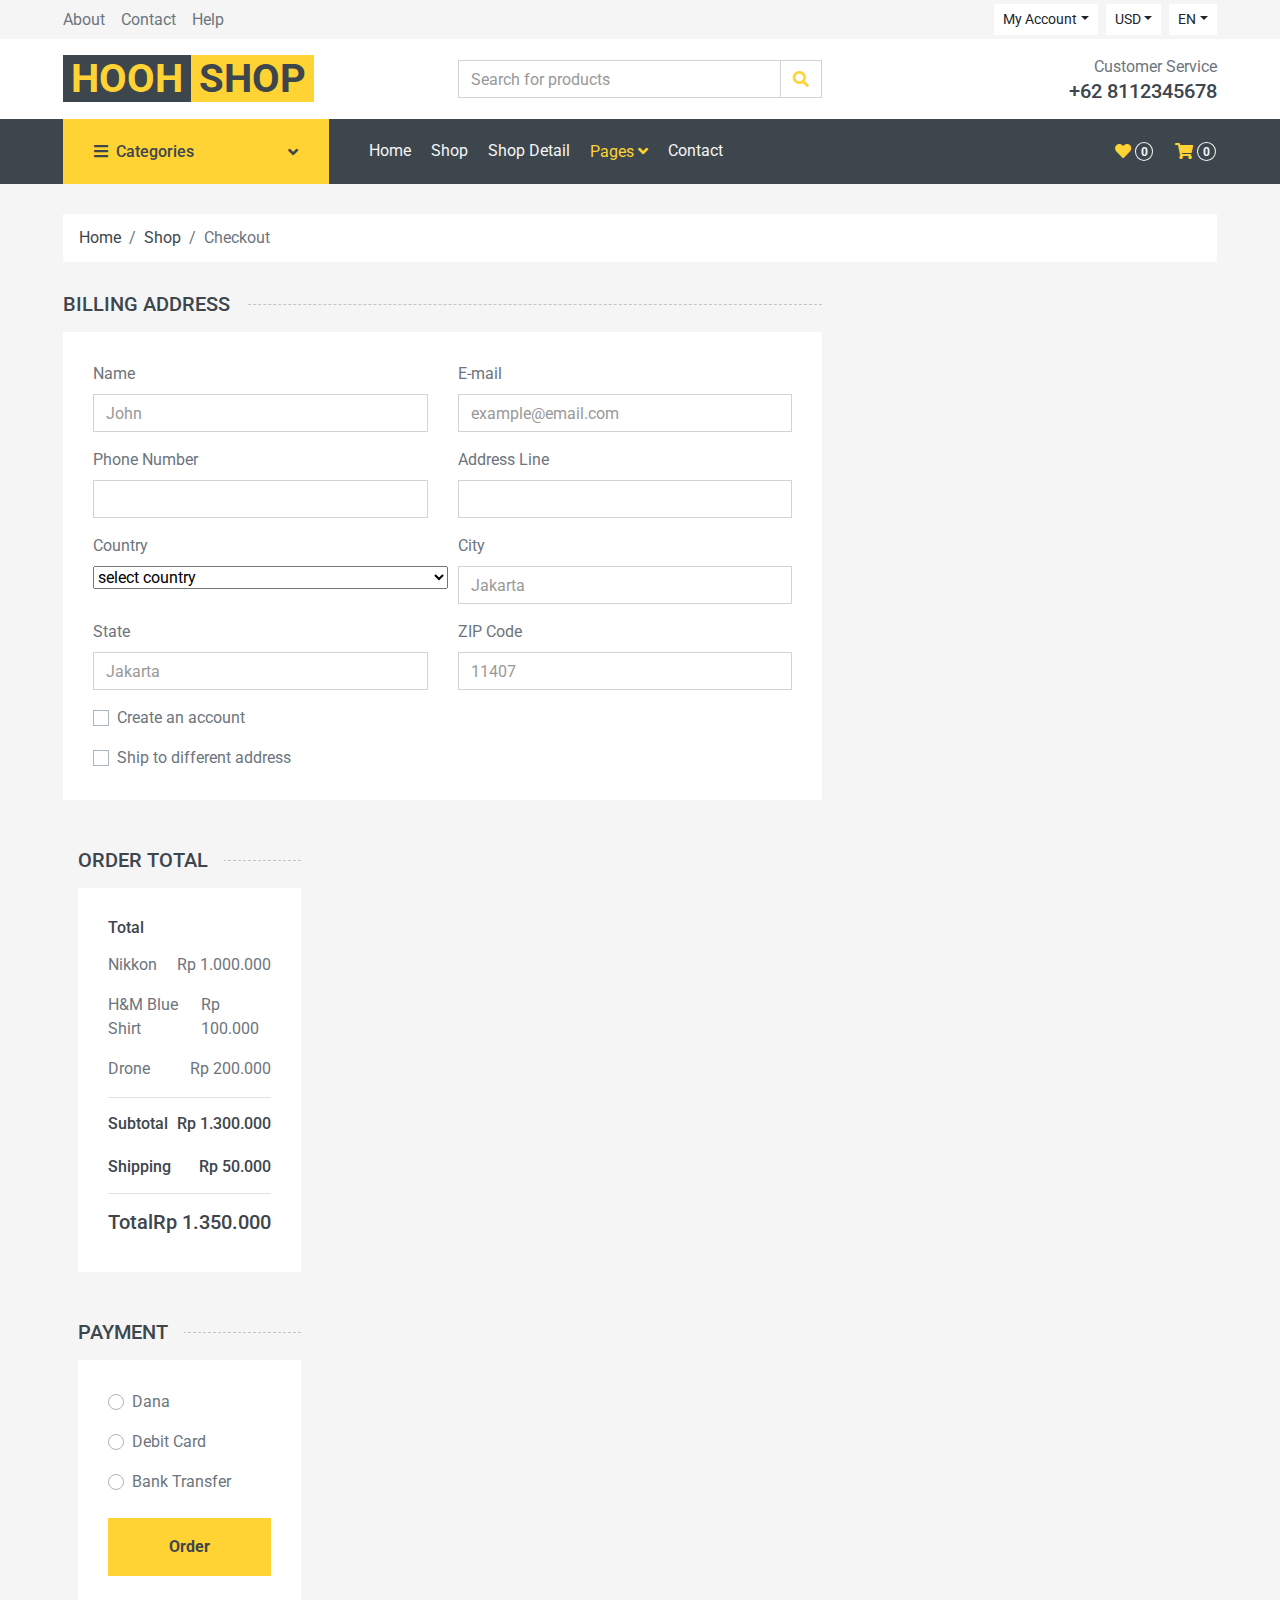
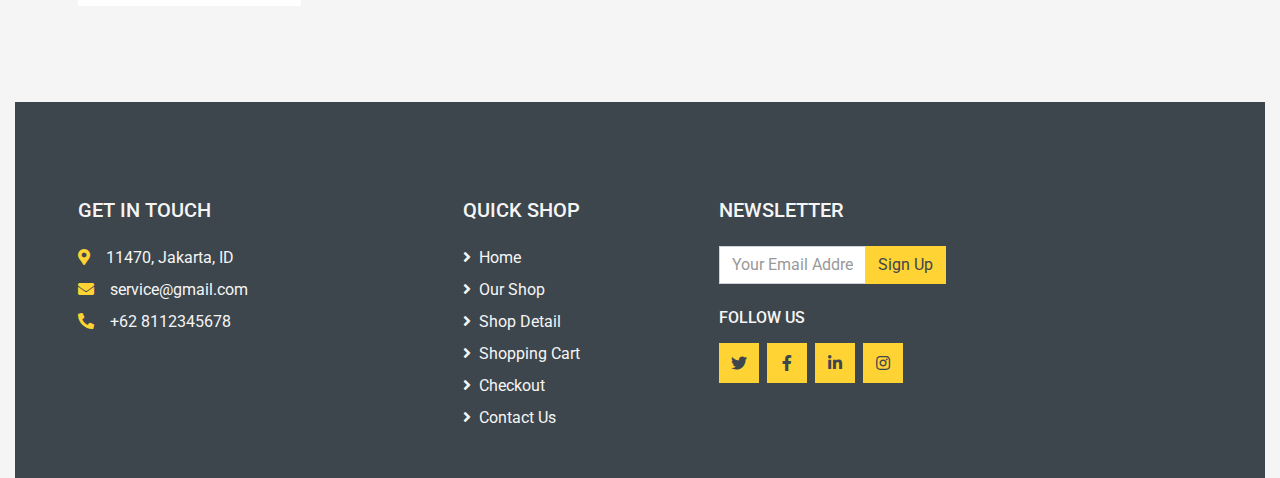
<file: checkout.html>
<!DOCTYPE html>
<html lang="en">

<head>
    <meta charset="utf-8">
    <title>Shopping-Nich</title>
    <meta content="width=device-width, initial-scale=1.0" name="viewport">

    <!-- Favicon -->
    <link href="img/favicon.ico" rel="icon">

    <!-- Google Web Fonts -->
    <link rel="preconnect" href="https://fonts.gstatic.com">
    <link href="https://fonts.googleapis.com/css2?family=Roboto:wght@400;500;700&display=swap" rel="stylesheet">  

    <!-- Font Awesome -->
    <link href="https://cdnjs.cloudflare.com/ajax/libs/font-awesome/5.10.0/css/all.min.css" rel="stylesheet">

    <!-- Customized Bootstrap Stylesheet -->
    <link href="css/style.css" rel="stylesheet">
</head>

<body>
    <!-- Topbar Start -->
    <div class="container-fluid">
        <div class="row bg-secondary py-1 px-xl-5">
            <div class="col-lg-6 d-none d-lg-block">
                <div class="d-inline-flex align-items-center h-100">
                    <a class="text-body mr-3" href="">About</a>
                    <a class="text-body mr-3" href="">Contact</a>
                    <a class="text-body mr-3" href="">Help</a>
                </div>
            </div>
            <div class="col-lg-6 text-center text-lg-right">
                <div class="d-inline-flex align-items-center">
                    <div class="btn-group">
                        <button type="button" class="btn btn-sm btn-light dropdown-toggle" data-toggle="dropdown">My Account</button>
                        <div class="dropdown-menu dropdown-menu-right">
                            <button class="dropdown-item" type="button">Sign in</button>
                            <button class="dropdown-item" type="button">Sign up</button>
                        </div>
                    </div>
                    <div class="btn-group mx-2">
                        <button type="button" class="btn btn-sm btn-light dropdown-toggle" data-toggle="dropdown">USD</button>
                        <div class="dropdown-menu dropdown-menu-right">
                            <button class="dropdown-item" type="button">IDR</button>
                        </div>
                    </div>
                    <div class="btn-group">
                        <button type="button" class="btn btn-sm btn-light dropdown-toggle" data-toggle="dropdown">EN</button>
                        <div class="dropdown-menu dropdown-menu-right">
                            <button class="dropdown-item" type="button">ID</button>
                        </div>
                    </div>
                </div>
                <div class="d-inline-flex align-items-center d-block d-lg-none">
                    <a href="" class="btn px-0 ml-2">
                        <i class="fas fa-heart text-dark"></i>
                        <span class="badge text-dark border border-dark rounded-circle" style="padding-bottom: 2px;">0</span>
                    </a>
                    <a href="" class="btn px-0 ml-2">
                        <i class="fas fa-shopping-cart text-dark"></i>
                        <span class="badge text-dark border border-dark rounded-circle" style="padding-bottom: 2px;">0</span>
                    </a>
                </div>
            </div>
        </div>
        <div class="row align-items-center bg-light py-3 px-xl-5 d-none d-lg-flex">
            <div class="col-lg-4">
                <a href="" class="text-decoration-none">
                    <span class="h1 text-uppercase text-primary bg-dark px-2">Hooh</span>
                    <span class="h1 text-uppercase text-dark bg-primary px-2 ml-n1">Shop</span>
                </a>
            </div>
            <div class="col-lg-4 col-6 text-left">
                <form action="">
                    <div class="input-group">
                        <input type="text" class="form-control" placeholder="Search for products">
                        <div class="input-group-append">
                            <span class="input-group-text bg-transparent text-primary">
                                <i class="fa fa-search"></i>
                            </span>
                        </div>
                    </div>
                </form>
            </div>
            <div class="col-lg-4 col-6 text-right">
                <p class="m-0">Customer Service</p>
                <h5 class="m-0">+62 8112345678</h5>
            </div>
        </div>
    </div>
    <!-- Topbar End -->


    <!-- Navbar Start -->
    <div class="container-fluid bg-dark mb-30">
        <div class="row px-xl-5">
            <div class="col-lg-3 d-none d-lg-block">
                <a class="btn d-flex align-items-center justify-content-between bg-primary w-100" data-toggle="collapse" href="#navbar-vertical" style="height: 65px; padding: 0 30px;">
                    <h6 class="text-dark m-0"><i class="fa fa-bars mr-2"></i>Categories</h6>
                    <i class="fa fa-angle-down text-dark"></i>
                </a>
                <nav class="collapse position-absolute navbar navbar-vertical navbar-light align-items-start p-0 bg-light" id="navbar-vertical" style="width: calc(100% - 30px); z-index: 999;">
                    <div class="navbar-nav w-100">
                        <div class="nav-item dropdown dropright">
                            <a href="#" class="nav-link dropdown-toggle" data-toggle="dropdown">Dresses <i class="fa fa-angle-right float-right mt-1"></i></a>
                            <div class="dropdown-menu position-absolute rounded-0 border-0 m-0">
                                <a href="" class="dropdown-item">Men's Dresses</a>
                                <a href="" class="dropdown-item">Women's Dresses</a>
                                <a href="" class="dropdown-item">Baby's Dresses</a>
                            </div>
                        </div>
                        <a href="" class="nav-item nav-link">Shirts</a>
                        <a href="" class="nav-item nav-link">Jeans</a>
                        <a href="" class="nav-item nav-link">Swimwear</a>
                        <a href="" class="nav-item nav-link">Sleepwear</a>
                        <a href="" class="nav-item nav-link">Sportswear</a>
                        <a href="" class="nav-item nav-link">Jumpsuits</a>
                        <a href="" class="nav-item nav-link">Blazers</a>
                        <a href="" class="nav-item nav-link">Jackets</a>
                        <a href="" class="nav-item nav-link">Shoes</a>
                    </div>
                </nav>
            </div>
            <div class="col-lg-9">
                <nav class="navbar navbar-expand-lg bg-dark navbar-dark py-3 py-lg-0 px-0">
                    <a href="" class="text-decoration-none d-block d-lg-none">
                        <span class="h1 text-uppercase text-dark bg-light px-2">Multi</span>
                        <span class="h1 text-uppercase text-light bg-primary px-2 ml-n1">Shop</span>
                    </a>
                    <button type="button" class="navbar-toggler" data-toggle="collapse" data-target="#navbarCollapse">
                        <span class="navbar-toggler-icon"></span>
                    </button>
                    <div class="collapse navbar-collapse justify-content-between" id="navbarCollapse">
                        <div class="navbar-nav mr-auto py-0">
                            <a href="index.html" class="nav-item nav-link">Home</a>
                            <a href="shop.html" class="nav-item nav-link">Shop</a>
                            <a href="detail.html" class="nav-item nav-link">Shop Detail</a>
                            <div class="nav-item dropdown">
                                <a href="#" class="nav-link dropdown-toggle active" data-toggle="dropdown">Pages <i class="fa fa-angle-down mt-1"></i></a>
                                <div class="dropdown-menu bg-primary rounded-0 border-0 m-0">
                                    <a href="cart.html" class="dropdown-item">Shopping Cart</a>
                                    <a href="checkout.html" class="dropdown-item active">Checkout</a>
                                </div>
                            </div>
                            <a href="contact.html" class="nav-item nav-link">Contact</a>
                        </div>
                        <div class="navbar-nav ml-auto py-0 d-none d-lg-block">
                            <a href="" class="btn px-0">
                                <i class="fas fa-heart text-primary"></i>
                                <span class="badge text-secondary border border-secondary rounded-circle" style="padding-bottom: 2px;">0</span>
                            </a>
                            <a href="" class="btn px-0 ml-3">
                                <i class="fas fa-shopping-cart text-primary"></i>
                                <span class="badge text-secondary border border-secondary rounded-circle" style="padding-bottom: 2px;">0</span>
                            </a>
                        </div>
                    </div>
                </nav>
            </div>
        </div>
    </div>
    <!-- Navbar End -->


    <!-- Breadcrumb Start -->
    <div class="container-fluid">
        <div class="row px-xl-5">
            <div class="col-12">
                <nav class="breadcrumb bg-light mb-30">
                    <a class="breadcrumb-item text-dark" href="#">Home</a>
                    <a class="breadcrumb-item text-dark" href="#">Shop</a>
                    <span class="breadcrumb-item active">Checkout</span>
                </nav>
            </div>
        </div>
    </div>
    <!-- Breadcrumb End -->


    <!-- Checkout Start -->
    <div class="container-fluid">
        <div class="row px-xl-5">
            <div class="col-lg-8">
                <h5 class="section-title position-relative text-uppercase mb-3"><span class="bg-secondary pr-3">Billing Address</span></h5>
                <div class="bg-light p-30 mb-5">
                    <div class="row">
                        <div class="col-md-6 form-group">
                            <label>Name</label>
                            <input class="form-control" type="text" placeholder="John">
                        </div>
                        <div class="col-md-6 form-group">
                            <label>E-mail</label>
                            <input class="form-control" type="text" placeholder="example@email.com">
                        </div>
                        <div class="col-md-6 form-group">
                            <label>Phone Number </label>
                            <input class="form-control" type="text" placeholder="">
                        </div>
                        <div class="col-md-6 form-group">
                            <label>Address Line</label>
                            <input class="form-control" type="text" placeholder="">
                        </div>
                        <div class="col-md-6 form-group">
                            <label>Country</label>
                                <select id="country" name="country">
                                    <option>select country</option>
                                    <option value="AF">Afghanistan</option>
                                    <option value="AX">Aland Islands</option>
                                    <option value="AL">Albania</option>
                                    <option value="DZ">Algeria</option>
                                    <option value="AS">American Samoa</option>
                                    <option value="AD">Andorra</option>
                                    <option value="AO">Angola</option>
                                    <option value="AI">Anguilla</option>
                                    <option value="AQ">Antarctica</option>
                                    <option value="AG">Antigua and Barbuda</option>
                                    <option value="AR">Argentina</option>
                                    <option value="AM">Armenia</option>
                                    <option value="AW">Aruba</option>
                                    <option value="AU">Australia</option>
                                    <option value="AT">Austria</option>
                                    <option value="AZ">Azerbaijan</option>
                                    <option value="BS">Bahamas</option>
                                    <option value="BH">Bahrain</option>
                                    <option value="BD">Bangladesh</option>
                                    <option value="BB">Barbados</option>
                                    <option value="BY">Belarus</option>
                                    <option value="BE">Belgium</option>
                                    <option value="BZ">Belize</option>
                                    <option value="BJ">Benin</option>
                                    <option value="BM">Bermuda</option>
                                    <option value="BT">Bhutan</option>
                                    <option value="BO">Bolivia</option>
                                    <option value="BQ">Bonaire, Sint Eustatius and Saba</option>
                                    <option value="BA">Bosnia and Herzegovina</option>
                                    <option value="BW">Botswana</option>
                                    <option value="BV">Bouvet Island</option>
                                    <option value="BR">Brazil</option>
                                    <option value="IO">British Indian Ocean Territory</option>
                                    <option value="BN">Brunei Darussalam</option>
                                    <option value="BG">Bulgaria</option>
                                    <option value="BF">Burkina Faso</option>
                                    <option value="BI">Burundi</option>
                                    <option value="KH">Cambodia</option>
                                    <option value="CM">Cameroon</option>
                                    <option value="CA">Canada</option>
                                    <option value="CV">Cape Verde</option>
                                    <option value="KY">Cayman Islands</option>
                                    <option value="CF">Central African Republic</option>
                                    <option value="TD">Chad</option>
                                    <option value="CL">Chile</option>
                                    <option value="CN">China</option>
                                    <option value="CX">Christmas Island</option>
                                    <option value="CC">Cocos (Keeling) Islands</option>
                                    <option value="CO">Colombia</option>
                                    <option value="KM">Comoros</option>
                                    <option value="CG">Congo</option>
                                    <option value="CD">Congo, Democratic Republic of the Congo</option>
                                    <option value="CK">Cook Islands</option>
                                    <option value="CR">Costa Rica</option>
                                    <option value="CI">Cote D'Ivoire</option>
                                    <option value="HR">Croatia</option>
                                    <option value="CU">Cuba</option>
                                    <option value="CW">Curacao</option>
                                    <option value="CY">Cyprus</option>
                                    <option value="CZ">Czech Republic</option>
                                    <option value="DK">Denmark</option>
                                    <option value="DJ">Djibouti</option>
                                    <option value="DM">Dominica</option>
                                    <option value="DO">Dominican Republic</option>
                                    <option value="EC">Ecuador</option>
                                    <option value="EG">Egypt</option>
                                    <option value="SV">El Salvador</option>
                                    <option value="GQ">Equatorial Guinea</option>
                                    <option value="ER">Eritrea</option>
                                    <option value="EE">Estonia</option>
                                    <option value="ET">Ethiopia</option>
                                    <option value="FK">Falkland Islands (Malvinas)</option>
                                    <option value="FO">Faroe Islands</option>
                                    <option value="FJ">Fiji</option>
                                    <option value="FI">Finland</option>
                                    <option value="FR">France</option>
                                    <option value="GF">French Guiana</option>
                                    <option value="PF">French Polynesia</option>
                                    <option value="TF">French Southern Territories</option>
                                    <option value="GA">Gabon</option>
                                    <option value="GM">Gambia</option>
                                    <option value="GE">Georgia</option>
                                    <option value="DE">Germany</option>
                                    <option value="GH">Ghana</option>
                                    <option value="GI">Gibraltar</option>
                                    <option value="GR">Greece</option>
                                    <option value="GL">Greenland</option>
                                    <option value="GD">Grenada</option>
                                    <option value="GP">Guadeloupe</option>
                                    <option value="GU">Guam</option>
                                    <option value="GT">Guatemala</option>
                                    <option value="GG">Guernsey</option>
                                    <option value="GN">Guinea</option>
                                    <option value="GW">Guinea-Bissau</option>
                                    <option value="GY">Guyana</option>
                                    <option value="HT">Haiti</option>
                                    <option value="HM">Heard Island and Mcdonald Islands</option>
                                    <option value="VA">Holy See (Vatican City State)</option>
                                    <option value="HN">Honduras</option>
                                    <option value="HK">Hong Kong</option>
                                    <option value="HU">Hungary</option>
                                    <option value="IS">Iceland</option>
                                    <option value="IN">India</option>
                                    <option value="ID">Indonesia</option>
                                    <option value="IR">Iran, Islamic Republic of</option>
                                    <option value="IQ">Iraq</option>
                                    <option value="IE">Ireland</option>
                                    <option value="IM">Isle of Man</option>
                                    <option value="IL">Israel</option>
                                    <option value="IT">Italy</option>
                                    <option value="JM">Jamaica</option>
                                    <option value="JP">Japan</option>
                                    <option value="JE">Jersey</option>
                                    <option value="JO">Jordan</option>
                                    <option value="KZ">Kazakhstan</option>
                                    <option value="KE">Kenya</option>
                                    <option value="KI">Kiribati</option>
                                    <option value="KP">Korea, Democratic People's Republic of</option>
                                    <option value="KR">Korea, Republic of</option>
                                    <option value="XK">Kosovo</option>
                                    <option value="KW">Kuwait</option>
                                    <option value="KG">Kyrgyzstan</option>
                                    <option value="LA">Lao People's Democratic Republic</option>
                                    <option value="LV">Latvia</option>
                                    <option value="LB">Lebanon</option>
                                    <option value="LS">Lesotho</option>
                                    <option value="LR">Liberia</option>
                                    <option value="LY">Libyan Arab Jamahiriya</option>
                                    <option value="LI">Liechtenstein</option>
                                    <option value="LT">Lithuania</option>
                                    <option value="LU">Luxembourg</option>
                                    <option value="MO">Macao</option>
                                    <option value="MK">Macedonia, the Former Yugoslav Republic of</option>
                                    <option value="MG">Madagascar</option>
                                    <option value="MW">Malawi</option>
                                    <option value="MY">Malaysia</option>
                                    <option value="MV">Maldives</option>
                                    <option value="ML">Mali</option>
                                    <option value="MT">Malta</option>
                                    <option value="MH">Marshall Islands</option>
                                    <option value="MQ">Martinique</option>
                                    <option value="MR">Mauritania</option>
                                    <option value="MU">Mauritius</option>
                                    <option value="YT">Mayotte</option>
                                    <option value="MX">Mexico</option>
                                    <option value="FM">Micronesia, Federated States of</option>
                                    <option value="MD">Moldova, Republic of</option>
                                    <option value="MC">Monaco</option>
                                    <option value="MN">Mongolia</option>
                                    <option value="ME">Montenegro</option>
                                    <option value="MS">Montserrat</option>
                                    <option value="MA">Morocco</option>
                                    <option value="MZ">Mozambique</option>
                                    <option value="MM">Myanmar</option>
                                    <option value="NA">Namibia</option>
                                    <option value="NR">Nauru</option>
                                    <option value="NP">Nepal</option>
                                    <option value="NL">Netherlands</option>
                                    <option value="AN">Netherlands Antilles</option>
                                    <option value="NC">New Caledonia</option>
                                    <option value="NZ">New Zealand</option>
                                    <option value="NI">Nicaragua</option>
                                    <option value="NE">Niger</option>
                                    <option value="NG">Nigeria</option>
                                    <option value="NU">Niue</option>
                                    <option value="NF">Norfolk Island</option>
                                    <option value="MP">Northern Mariana Islands</option>
                                    <option value="NO">Norway</option>
                                    <option value="OM">Oman</option>
                                    <option value="PK">Pakistan</option>
                                    <option value="PW">Palau</option>
                                    <option value="PS">Palestinian Territory, Occupied</option>
                                    <option value="PA">Panama</option>
                                    <option value="PG">Papua New Guinea</option>
                                    <option value="PY">Paraguay</option>
                                    <option value="PE">Peru</option>
                                    <option value="PH">Philippines</option>
                                    <option value="PN">Pitcairn</option>
                                    <option value="PL">Poland</option>
                                    <option value="PT">Portugal</option>
                                    <option value="PR">Puerto Rico</option>
                                    <option value="QA">Qatar</option>
                                    <option value="RE">Reunion</option>
                                    <option value="RO">Romania</option>
                                    <option value="RU">Russian Federation</option>
                                    <option value="RW">Rwanda</option>
                                    <option value="BL">Saint Barthelemy</option>
                                    <option value="SH">Saint Helena</option>
                                    <option value="KN">Saint Kitts and Nevis</option>
                                    <option value="LC">Saint Lucia</option>
                                    <option value="MF">Saint Martin</option>
                                    <option value="PM">Saint Pierre and Miquelon</option>
                                    <option value="VC">Saint Vincent and the Grenadines</option>
                                    <option value="WS">Samoa</option>
                                    <option value="SM">San Marino</option>
                                    <option value="ST">Sao Tome and Principe</option>
                                    <option value="SA">Saudi Arabia</option>
                                    <option value="SN">Senegal</option>
                                    <option value="RS">Serbia</option>
                                    <option value="CS">Serbia and Montenegro</option>
                                    <option value="SC">Seychelles</option>
                                    <option value="SL">Sierra Leone</option>
                                    <option value="SG">Singapore</option>
                                    <option value="SX">Sint Maarten</option>
                                    <option value="SK">Slovakia</option>
                                    <option value="SI">Slovenia</option>
                                    <option value="SB">Solomon Islands</option>
                                    <option value="SO">Somalia</option>
                                    <option value="ZA">South Africa</option>
                                    <option value="GS">South Georgia and the South Sandwich Islands</option>
                                    <option value="SS">South Sudan</option>
                                    <option value="ES">Spain</option>
                                    <option value="LK">Sri Lanka</option>
                                    <option value="SD">Sudan</option>
                                    <option value="SR">Suriname</option>
                                    <option value="SJ">Svalbard and Jan Mayen</option>
                                    <option value="SZ">Swaziland</option>
                                    <option value="SE">Sweden</option>
                                    <option value="CH">Switzerland</option>
                                    <option value="SY">Syrian Arab Republic</option>
                                    <option value="TW">Taiwan, Province of China</option>
                                    <option value="TJ">Tajikistan</option>
                                    <option value="TZ">Tanzania, United Republic of</option>
                                    <option value="TH">Thailand</option>
                                    <option value="TL">Timor-Leste</option>
                                    <option value="TG">Togo</option>
                                    <option value="TK">Tokelau</option>
                                    <option value="TO">Tonga</option>
                                    <option value="TT">Trinidad and Tobago</option>
                                    <option value="TN">Tunisia</option>
                                    <option value="TR">Turkey</option>
                                    <option value="TM">Turkmenistan</option>
                                    <option value="TC">Turks and Caicos Islands</option>
                                    <option value="TV">Tuvalu</option>
                                    <option value="UG">Uganda</option>
                                    <option value="UA">Ukraine</option>
                                    <option value="AE">United Arab Emirates</option>
                                    <option value="GB">United Kingdom</option>
                                    <option value="US">United States</option>
                                    <option value="UM">United States Minor Outlying Islands</option>
                                    <option value="UY">Uruguay</option>
                                    <option value="UZ">Uzbekistan</option>
                                    <option value="VU">Vanuatu</option>
                                    <option value="VE">Venezuela</option>
                                    <option value="VN">Viet Nam</option>
                                    <option value="VG">Virgin Islands, British</option>
                                    <option value="VI">Virgin Islands, U.s.</option>
                                    <option value="WF">Wallis and Futuna</option>
                                    <option value="EH">Western Sahara</option>
                                    <option value="YE">Yemen</option>
                                    <option value="ZM">Zambia</option>
                                    <option value="ZW">Zimbabwe</option>
                                </select>
                        </div>
                        <div class="col-md-6 form-group">
                            <label>City</label>
                            <input class="form-control" type="text" placeholder="Jakarta">
                        </div>
                        <div class="col-md-6 form-group">
                            <label>State</label>
                            <input class="form-control" type="text" placeholder="Jakarta">
                        </div>
                        <div class="col-md-6 form-group">
                            <label>ZIP Code</label>
                            <input class="form-control" type="text" placeholder="11407">
                        </div>
                        <div class="col-md-12 form-group">
                            <div class="custom-control custom-checkbox">
                                <input type="checkbox" class="custom-control-input" id="newaccount">
                                <label class="custom-control-label" for="newaccount">Create an account</label>
                            </div>
                        </div>
                        <div class="col-md-12">
                            <div class="custom-control custom-checkbox">
                                <input type="checkbox" class="custom-control-input" id="shipto">
                                <label class="custom-control-label" for="shipto"  data-toggle="collapse" data-target="#shipping-address">Ship to different address</label>
                            </div>
                        </div>
                    </div>
                </div>
            <div class="col-lg-4">
                <h5 class="section-title position-relative text-uppercase mb-3"><span class="bg-secondary pr-3">Order Total</span></h5>
                <div class="bg-light p-30 mb-5">
                    <div class="border-bottom">
                        <h6 class="mb-3">Total</h6>
                        <div class="d-flex justify-content-between">
                            <p>Nikkon</p>
                            <p>Rp 1.000.000</p>
                        </div>
                        <div class="d-flex justify-content-between">
                            <p>H&M Blue Shirt</p>
                            <p>Rp 100.000</p>
                        </div>
                        <div class="d-flex justify-content-between">
                            <p>Drone</p>
                            <p>Rp 200.000 </p>
                        </div>
                    </div>
                    <div class="border-bottom pt-3 pb-2">
                        <div class="d-flex justify-content-between mb-3">
                            <h6>Subtotal</h6>
                            <h6>Rp 1.300.000</h6>
                        </div>
                        <div class="d-flex justify-content-between">
                            <h6 class="font-weight-medium">Shipping</h6>
                            <h6 class="font-weight-medium">Rp 50.000</h6>
                        </div>
                    </div>
                    <div class="pt-2">
                        <div class="d-flex justify-content-between mt-2">
                            <h5>Total</h5>
                            <h5>Rp 1.350.000</h5>
                        </div>
                    </div>
                </div>
                <div class="mb-5">
                    <h5 class="section-title position-relative text-uppercase mb-3"><span class="bg-secondary pr-3">Payment</span></h5>
                    <div class="bg-light p-30">
                        <div class="form-group">
                            <div class="custom-control custom-radio">
                                <input type="radio" class="custom-control-input" name="payment" id="paypal">
                                <label class="custom-control-label" for="paypal">Dana </label>
                            </div>
                        </div>
                        <div class="form-group">
                            <div class="custom-control custom-radio">
                                <input type="radio" class="custom-control-input" name="payment" id="directcheck">
                                <label class="custom-control-label" for="directcheck">Debit Card </label>
                            </div>
                        </div>
                        <div class="form-group mb-4">
                            <div class="custom-control custom-radio">
                                <input type="radio" class="custom-control-input" name="payment" id="banktransfer">
                                <label class="custom-control-label" for="banktransfer">Bank Transfer</label>
                            </div>
                        </div>
                        <button class="btn btn-block btn-primary font-weight-bold py-3">Order</button>
                    </div>
                </div>
            </div>
        </div>
    </div>
    <!-- Checkout End -->


    <!-- Footer Start -->
    <div class="container-fluid bg-dark text-secondary mt-5 pt-5">
        <div class="row px-xl-5 pt-5">
            <div class="col-lg-4 col-md-12 mb-5 pr-3 pr-xl-5">
                <h5 class="text-secondary text-uppercase mb-4">Get In Touch</h5>
                <p class="mb-2"><i class="fa fa-map-marker-alt text-primary mr-3"></i>11470, Jakarta, ID</p>
                <p class="mb-2"><i class="fa fa-envelope text-primary mr-3"></i>service@gmail.com</p>
                <p class="mb-0"><i class="fa fa-phone-alt text-primary mr-3"></i>+62 8112345678</p>
            </div>
            <div class="col-lg-8 col-md-12">
                <div class="row">
                    <div class="col-md-4 mb-5">
                        <h5 class="text-secondary text-uppercase mb-4">Quick Shop</h5>
                        <div class="d-flex flex-column justify-content-start">
                            <a class="text-secondary mb-2" href="#"><i class="fa fa-angle-right mr-2"></i>Home</a>
                            <a class="text-secondary mb-2" href="#"><i class="fa fa-angle-right mr-2"></i>Our Shop</a>
                            <a class="text-secondary mb-2" href="#"><i class="fa fa-angle-right mr-2"></i>Shop Detail</a>
                            <a class="text-secondary mb-2" href="#"><i class="fa fa-angle-right mr-2"></i>Shopping Cart</a>
                            <a class="text-secondary mb-2" href="#"><i class="fa fa-angle-right mr-2"></i>Checkout</a>
                            <a class="text-secondary" href="#"><i class="fa fa-angle-right mr-2"></i>Contact Us</a>
                        </div>
                    </div>
                    <div class="col-md-4 mb-5">
                        <h5 class="text-secondary text-uppercase mb-4">Newsletter</h5>
                        <form action="">
                            <div class="input-group">
                                <input type="text" class="form-control" placeholder="Your Email Address">
                                <div class="input-group-append">
                                    <button class="btn btn-primary">Sign Up</button>
                                </div>
                            </div>
                        </form>
                        <h6 class="text-secondary text-uppercase mt-4 mb-3">Follow Us</h6>
                        <div class="d-flex">
                            <a class="btn btn-primary btn-square mr-2" href="#"><i class="fab fa-twitter"></i></a>
                            <a class="btn btn-primary btn-square mr-2" href="#"><i class="fab fa-facebook-f"></i></a>
                            <a class="btn btn-primary btn-square mr-2" href="#"><i class="fab fa-linkedin-in"></i></a>
                            <a class="btn btn-primary btn-square" href="#"><i class="fab fa-instagram"></i></a>
                        </div>
                    </div>
                </div>
            </div>
        </div>
    </div>
    <!-- Footer End -->


    <!-- Back to Top -->
    <a href="#" class="btn btn-primary back-to-top"><i class="fa fa-angle-double-up"></i></a>


    <!-- JavaScript Libraries -->
    <script src="https://code.jquery.com/jquery-3.4.1.min.js"></script>
    <script src="https://stackpath.bootstrapcdn.com/bootstrap/4.4.1/js/bootstrap.bundle.min.js"></script>
    <script src="lib/easing/easing.min.js"></script>
    <script src="lib/owlcarousel/owl.carousel.min.js"></script>

    <!-- Contact Javascript File -->
    <script src="mail/jqBootstrapValidation.min.js"></script>
    <script src="mail/contact.js"></script>

    <!-- Template Javascript -->
    <script src="js/main.js"></script>
</body>

</html>
</file>
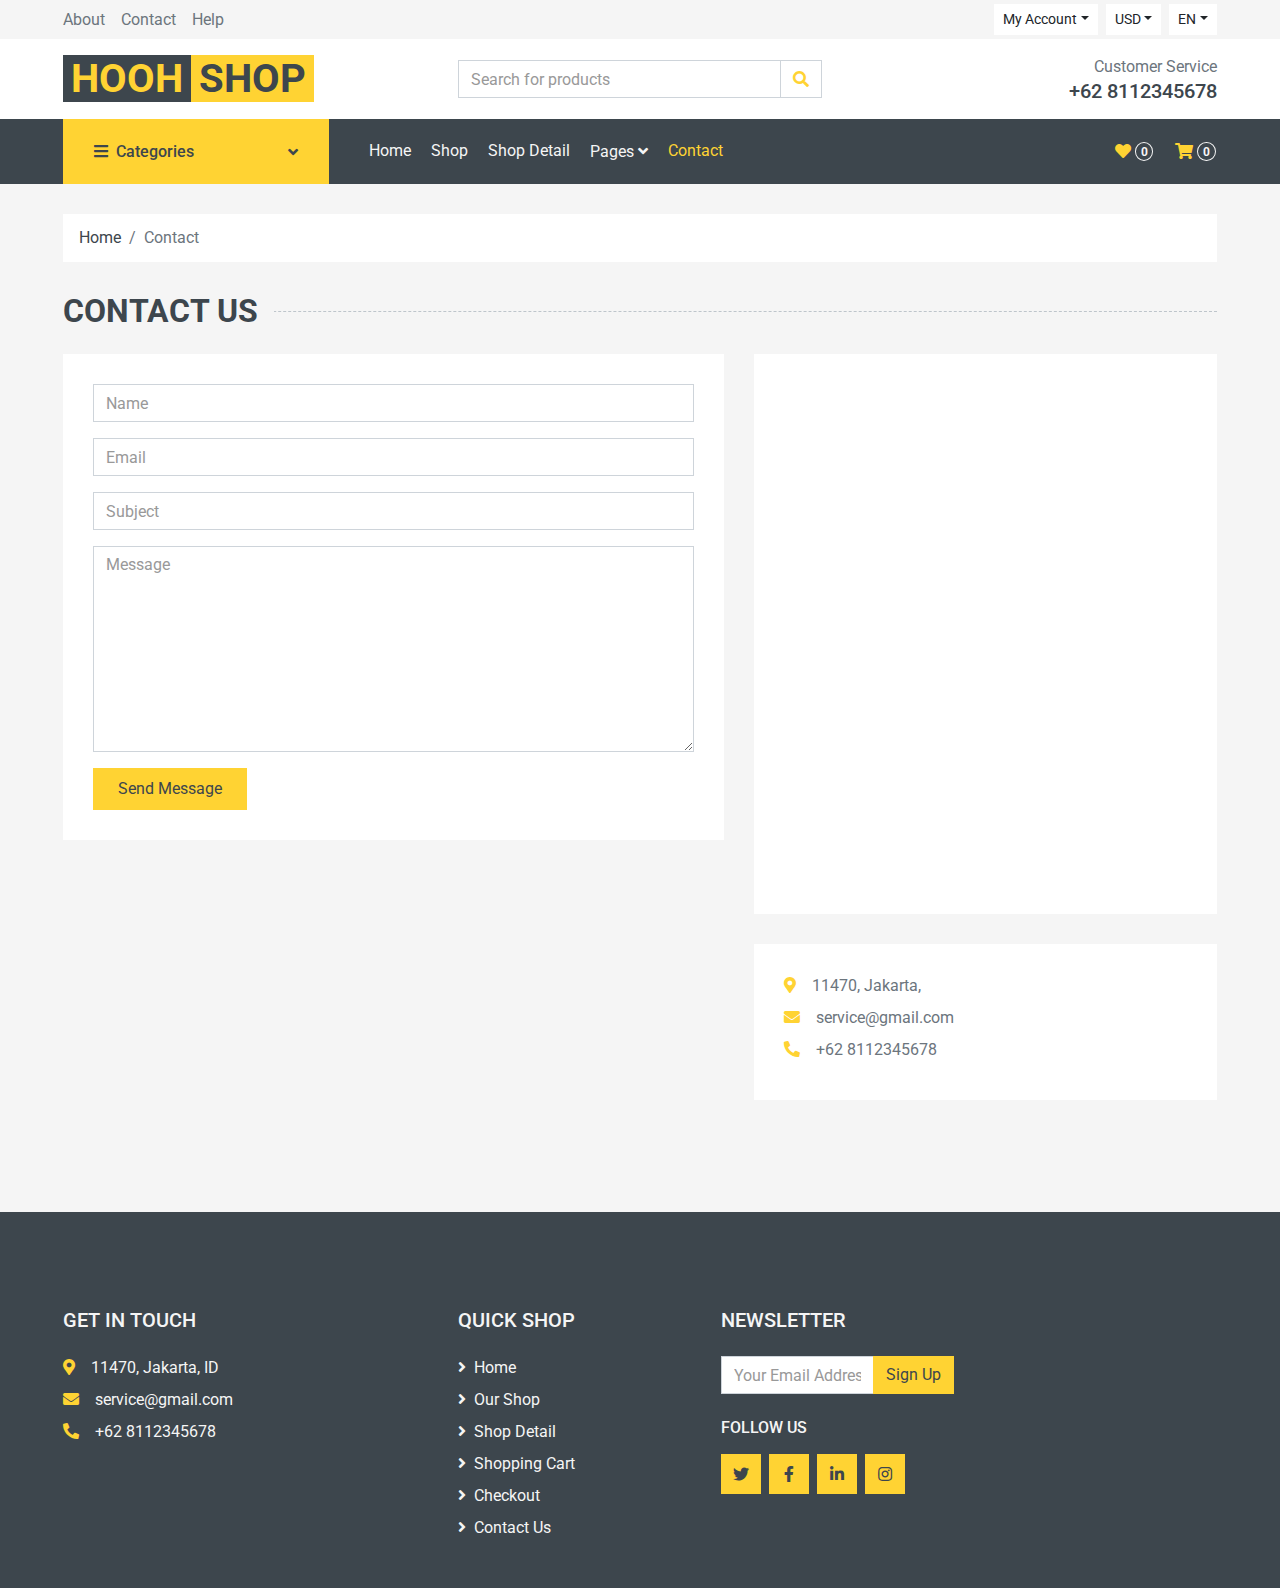
<file: contact.html>
<!DOCTYPE html>
<html lang="en">

<head>
    <meta charset="utf-8">
    <title>Shopping-Nich</title>
    <meta content="width=device-width, initial-scale=1.0" name="viewport">

    <!-- Favicon -->
    <link href="img/favicon.ico" rel="icon">

    <!-- Google Web Fonts -->
    <link rel="preconnect" href="https://fonts.gstatic.com">
    <link href="https://fonts.googleapis.com/css2?family=Roboto:wght@400;500;700&display=swap" rel="stylesheet">  

    <!-- Font Awesome -->
    <link href="https://cdnjs.cloudflare.com/ajax/libs/font-awesome/5.10.0/css/all.min.css" rel="stylesheet">

    <!-- Customized Bootstrap Stylesheet -->
    <link href="css/style.css" rel="stylesheet">
</head>

<body>
    <!-- Topbar Start -->
    <div class="container-fluid">
        <div class="row bg-secondary py-1 px-xl-5">
            <div class="col-lg-6 d-none d-lg-block">
                <div class="d-inline-flex align-items-center h-100">
                    <a class="text-body mr-3" href="">About</a>
                    <a class="text-body mr-3" href="">Contact</a>
                    <a class="text-body mr-3" href="">Help</a>
                </div>
            </div>
            <div class="col-lg-6 text-center text-lg-right">
                <div class="d-inline-flex align-items-center">
                    <div class="btn-group">
                        <button type="button" class="btn btn-sm btn-light dropdown-toggle" data-toggle="dropdown">My Account</button>
                        <div class="dropdown-menu dropdown-menu-right">
                            <button class="dropdown-item" type="button">Sign in</button>
                            <button class="dropdown-item" type="button">Sign up</button>
                        </div>
                    </div>
                    <div class="btn-group mx-2">
                        <button type="button" class="btn btn-sm btn-light dropdown-toggle" data-toggle="dropdown">USD</button>
                        <div class="dropdown-menu dropdown-menu-right">
                            <button class="dropdown-item" type="button">IDR</button>
                        </div>
                    </div>
                    <div class="btn-group">
                        <button type="button" class="btn btn-sm btn-light dropdown-toggle" data-toggle="dropdown">EN</button>
                        <div class="dropdown-menu dropdown-menu-right">
                            <button class="dropdown-item" type="button">ID</button>
                        </div>
                    </div>
                </div>
                <div class="d-inline-flex align-items-center d-block d-lg-none">
                    <a href="" class="btn px-0 ml-2">
                        <i class="fas fa-heart text-dark"></i>
                        <span class="badge text-dark border border-dark rounded-circle" style="padding-bottom: 2px;">0</span>
                    </a>
                    <a href="" class="btn px-0 ml-2">
                        <i class="fas fa-shopping-cart text-dark"></i>
                        <span class="badge text-dark border border-dark rounded-circle" style="padding-bottom: 2px;">0</span>
                    </a>
                </div>
            </div>
        </div>
        <div class="row align-items-center bg-light py-3 px-xl-5 d-none d-lg-flex">
            <div class="col-lg-4">
                <a href="" class="text-decoration-none">
                    <span class="h1 text-uppercase text-primary bg-dark px-2">Hooh</span>
                    <span class="h1 text-uppercase text-dark bg-primary px-2 ml-n1">Shop</span>
                </a>
            </div>
            <div class="col-lg-4 col-6 text-left">
                <form action="">
                    <div class="input-group">
                        <input type="text" class="form-control" placeholder="Search for products">
                        <div class="input-group-append">
                            <span class="input-group-text bg-transparent text-primary">
                                <i class="fa fa-search"></i>
                            </span>
                        </div>
                    </div>
                </form>
            </div>
            <div class="col-lg-4 col-6 text-right">
                <p class="m-0">Customer Service</p>
                <h5 class="m-0">+62 8112345678</h5>
            </div>
        </div>
    </div>
    <!-- Topbar End -->


    <!-- Navbar Start -->
    <div class="container-fluid bg-dark mb-30">
        <div class="row px-xl-5">
            <div class="col-lg-3 d-none d-lg-block">
                <a class="btn d-flex align-items-center justify-content-between bg-primary w-100" data-toggle="collapse" href="#navbar-vertical" style="height: 65px; padding: 0 30px;">
                    <h6 class="text-dark m-0"><i class="fa fa-bars mr-2"></i>Categories</h6>
                    <i class="fa fa-angle-down text-dark"></i>
                </a>
                <nav class="collapse position-absolute navbar navbar-vertical navbar-light align-items-start p-0 bg-light" id="navbar-vertical" style="width: calc(100% - 30px); z-index: 999;">
                    <div class="navbar-nav w-100">
                        <div class="nav-item dropdown dropright">
                            <a href="#" class="nav-link dropdown-toggle" data-toggle="dropdown">Dresses <i class="fa fa-angle-right float-right mt-1"></i></a>
                            <div class="dropdown-menu position-absolute rounded-0 border-0 m-0">
                                <a href="" class="dropdown-item">Men's Dresses</a>
                                <a href="" class="dropdown-item">Women's Dresses</a>
                                <a href="" class="dropdown-item">Baby's Dresses</a>
                            </div>
                        </div>
                        <a href="" class="nav-item nav-link">Shirts</a>
                        <a href="" class="nav-item nav-link">Jeans</a>
                        <a href="" class="nav-item nav-link">Swimwear</a>
                        <a href="" class="nav-item nav-link">Sleepwear</a>
                        <a href="" class="nav-item nav-link">Sportswear</a>
                        <a href="" class="nav-item nav-link">Jumpsuits</a>
                        <a href="" class="nav-item nav-link">Blazers</a>
                        <a href="" class="nav-item nav-link">Jackets</a>
                        <a href="" class="nav-item nav-link">Shoes</a>
                    </div>
                </nav>
            </div>
            <div class="col-lg-9">
                <nav class="navbar navbar-expand-lg bg-dark navbar-dark py-3 py-lg-0 px-0">
                    <a href="" class="text-decoration-none d-block d-lg-none">
                        <span class="h1 text-uppercase text-dark bg-light px-2">Multi</span>
                        <span class="h1 text-uppercase text-light bg-primary px-2 ml-n1">Shop</span>
                    </a>
                    <button type="button" class="navbar-toggler" data-toggle="collapse" data-target="#navbarCollapse">
                        <span class="navbar-toggler-icon"></span>
                    </button>
                    <div class="collapse navbar-collapse justify-content-between" id="navbarCollapse">
                        <div class="navbar-nav mr-auto py-0">
                            <a href="index.html" class="nav-item nav-link">Home</a>
                            <a href="shop.html" class="nav-item nav-link">Shop</a>
                            <a href="detail.html" class="nav-item nav-link">Shop Detail</a>
                            <div class="nav-item dropdown">
                                <a href="#" class="nav-link dropdown-toggle" data-toggle="dropdown">Pages <i class="fa fa-angle-down mt-1"></i></a>
                                <div class="dropdown-menu bg-primary rounded-0 border-0 m-0">
                                    <a href="cart.html" class="dropdown-item">Shopping Cart</a>
                                    <a href="checkout.html" class="dropdown-item">Checkout</a>
                                </div>
                            </div>
                            <a href="contact.html" class="nav-item nav-link active">Contact</a>
                        </div>
                        <div class="navbar-nav ml-auto py-0 d-none d-lg-block">
                            <a href="" class="btn px-0">
                                <i class="fas fa-heart text-primary"></i>
                                <span class="badge text-secondary border border-secondary rounded-circle" style="padding-bottom: 2px;">0</span>
                            </a>
                            <a href="" class="btn px-0 ml-3">
                                <i class="fas fa-shopping-cart text-primary"></i>
                                <span class="badge text-secondary border border-secondary rounded-circle" style="padding-bottom: 2px;">0</span>
                            </a>
                        </div>
                    </div>
                </nav>
            </div>
        </div>
    </div>
    <!-- Navbar End -->


    <!-- Breadcrumb Start -->
    <div class="container-fluid">
        <div class="row px-xl-5">
            <div class="col-12">
                <nav class="breadcrumb bg-light mb-30">
                    <a class="breadcrumb-item text-dark" href="#">Home</a>
                    <span class="breadcrumb-item active">Contact</span>
                </nav>
            </div>
        </div>
    </div>
    <!-- Breadcrumb End -->


    <!-- Contact Start -->
    <div class="container-fluid">
        <h2 class="section-title position-relative text-uppercase mx-xl-5 mb-4"><span class="bg-secondary pr-3">Contact Us</span></h2>
        <div class="row px-xl-5">
            <div class="col-lg-7 mb-5">
                <div class="contact-form bg-light p-30">
                    <div id="success"></div>
                    <form name="sentMessage" id="contactForm" novalidate="novalidate">
                        <div class="control-group">
                            <input type="text" class="form-control" id="name" placeholder="Name"
                                required="required" data-validation-required-message="Please enter your name" />
                            <p class="help-block text-danger"></p>
                        </div>
                        <div class="control-group">
                            <input type="email" class="form-control" id="email" placeholder="Email"
                                required="required" data-validation-required-message="Please enter your email" />
                            <p class="help-block text-danger"></p>
                        </div>
                        <div class="control-group">
                            <input type="text" class="form-control" id="subject" placeholder="Subject"
                                required="required" data-validation-required-message="Please enter a subject" />
                            <p class="help-block text-danger"></p>
                        </div>
                        <div class="control-group">
                            <textarea class="form-control" rows="8" id="message" placeholder="Message"
                                required="required"
                                data-validation-required-message="Please enter your message"></textarea>
                            <p class="help-block text-danger"></p>
                        </div>
                        <div>
                            <button class="btn btn-primary py-2 px-4" type="submit" id="sendMessageButton">Send
                                Message</button>
                        </div>
                    </form>
                </div>
            </div>
            <div class="col-lg-5 mb-5">
                <div class="bg-light p-30 mb-30">
                    <div class="mapouter">
                        <div class="gmap_canvas">
                            <iframe width="600" height="500" id="gmap_canvas" src="https://maps.google.com/maps?q=jakarta&t=&z=13&ie=UTF8&iwloc=&output=embed" 
                            frameborder="0" scrolling="no" marginheight="0" marginwidth="0">
                            </iframe>
                            <a href="https://www.whatismyip-address.com/divi-discount/"></a><br>
                            <style>.mapouter{position:relative;text-align:right;height:500px;width:600px;}
                            </style><a href="https://www.embedgooglemap.net">embedgooglemap.net</a><style>.gmap_canvas {overflow:hidden;background:none!important;height:500px;width:600px;}</style>
                        </div>
                    </div>
                </div>
                <div class="bg-light p-30 mb-3">
                    <p class="mb-2"><i class="fa fa-map-marker-alt text-primary mr-3"></i>11470, Jakarta, </p>
                    <p class="mb-2"><i class="fa fa-envelope text-primary mr-3"></i>service@gmail.com</p>
                    <p class="mb-2"><i class="fa fa-phone-alt text-primary mr-3"></i>+62 8112345678</p>
                </div>
            </div>
        </div>
    </div>
    <!-- Contact End -->


    <!-- Footer Start -->
    <div class="container-fluid bg-dark text-secondary mt-5 pt-5">
        <div class="row px-xl-5 pt-5">
            <div class="col-lg-4 col-md-12 mb-5 pr-3 pr-xl-5">
                <h5 class="text-secondary text-uppercase mb-4">Get In Touch</h5>
                <p class="mb-2"><i class="fa fa-map-marker-alt text-primary mr-3"></i>11470, Jakarta, ID</p>
                <p class="mb-2"><i class="fa fa-envelope text-primary mr-3"></i>service@gmail.com</p>
                <p class="mb-0"><i class="fa fa-phone-alt text-primary mr-3"></i>+62 8112345678</p>
            </div>
            <div class="col-lg-8 col-md-12">
                <div class="row">
                    <div class="col-md-4 mb-5">
                        <h5 class="text-secondary text-uppercase mb-4">Quick Shop</h5>
                        <div class="d-flex flex-column justify-content-start">
                            <a class="text-secondary mb-2" href="#"><i class="fa fa-angle-right mr-2"></i>Home</a>
                            <a class="text-secondary mb-2" href="#"><i class="fa fa-angle-right mr-2"></i>Our Shop</a>
                            <a class="text-secondary mb-2" href="#"><i class="fa fa-angle-right mr-2"></i>Shop Detail</a>
                            <a class="text-secondary mb-2" href="#"><i class="fa fa-angle-right mr-2"></i>Shopping Cart</a>
                            <a class="text-secondary mb-2" href="#"><i class="fa fa-angle-right mr-2"></i>Checkout</a>
                            <a class="text-secondary" href="#"><i class="fa fa-angle-right mr-2"></i>Contact Us</a>
                        </div>
                    </div>
                    <div class="col-md-4 mb-5">
                        <h5 class="text-secondary text-uppercase mb-4">Newsletter</h5>
                        <form action="">
                            <div class="input-group">
                                <input type="text" class="form-control" placeholder="Your Email Address">
                                <div class="input-group-append">
                                    <button class="btn btn-primary">Sign Up</button>
                                </div>
                            </div>
                        </form>
                        <h6 class="text-secondary text-uppercase mt-4 mb-3">Follow Us</h6>
                        <div class="d-flex">
                            <a class="btn btn-primary btn-square mr-2" href="#"><i class="fab fa-twitter"></i></a>
                            <a class="btn btn-primary btn-square mr-2" href="#"><i class="fab fa-facebook-f"></i></a>
                            <a class="btn btn-primary btn-square mr-2" href="#"><i class="fab fa-linkedin-in"></i></a>
                            <a class="btn btn-primary btn-square" href="#"><i class="fab fa-instagram"></i></a>
                        </div>
                    </div>
                </div>
            </div>
        </div>
    </div>
    <!-- Footer End -->


    <!-- Back to Top -->
    <a href="#" class="btn btn-primary back-to-top"><i class="fa fa-angle-double-up"></i></a>


    <!-- JavaScript Libraries -->
    <script src="https://code.jquery.com/jquery-3.4.1.min.js"></script>
    <script src="https://stackpath.bootstrapcdn.com/bootstrap/4.4.1/js/bootstrap.bundle.min.js"></script>
    <script src="lib/easing/easing.min.js"></script>
    <script src="lib/owlcarousel/owl.carousel.min.js"></script>

    <!-- Contact Javascript File -->
    <script src="mail/jqBootstrapValidation.min.js"></script>
    <script src="mail/contact.js"></script>

    <!-- Template Javascript -->
    <script src="js/main.js"></script>
</body>

</html>
</file>
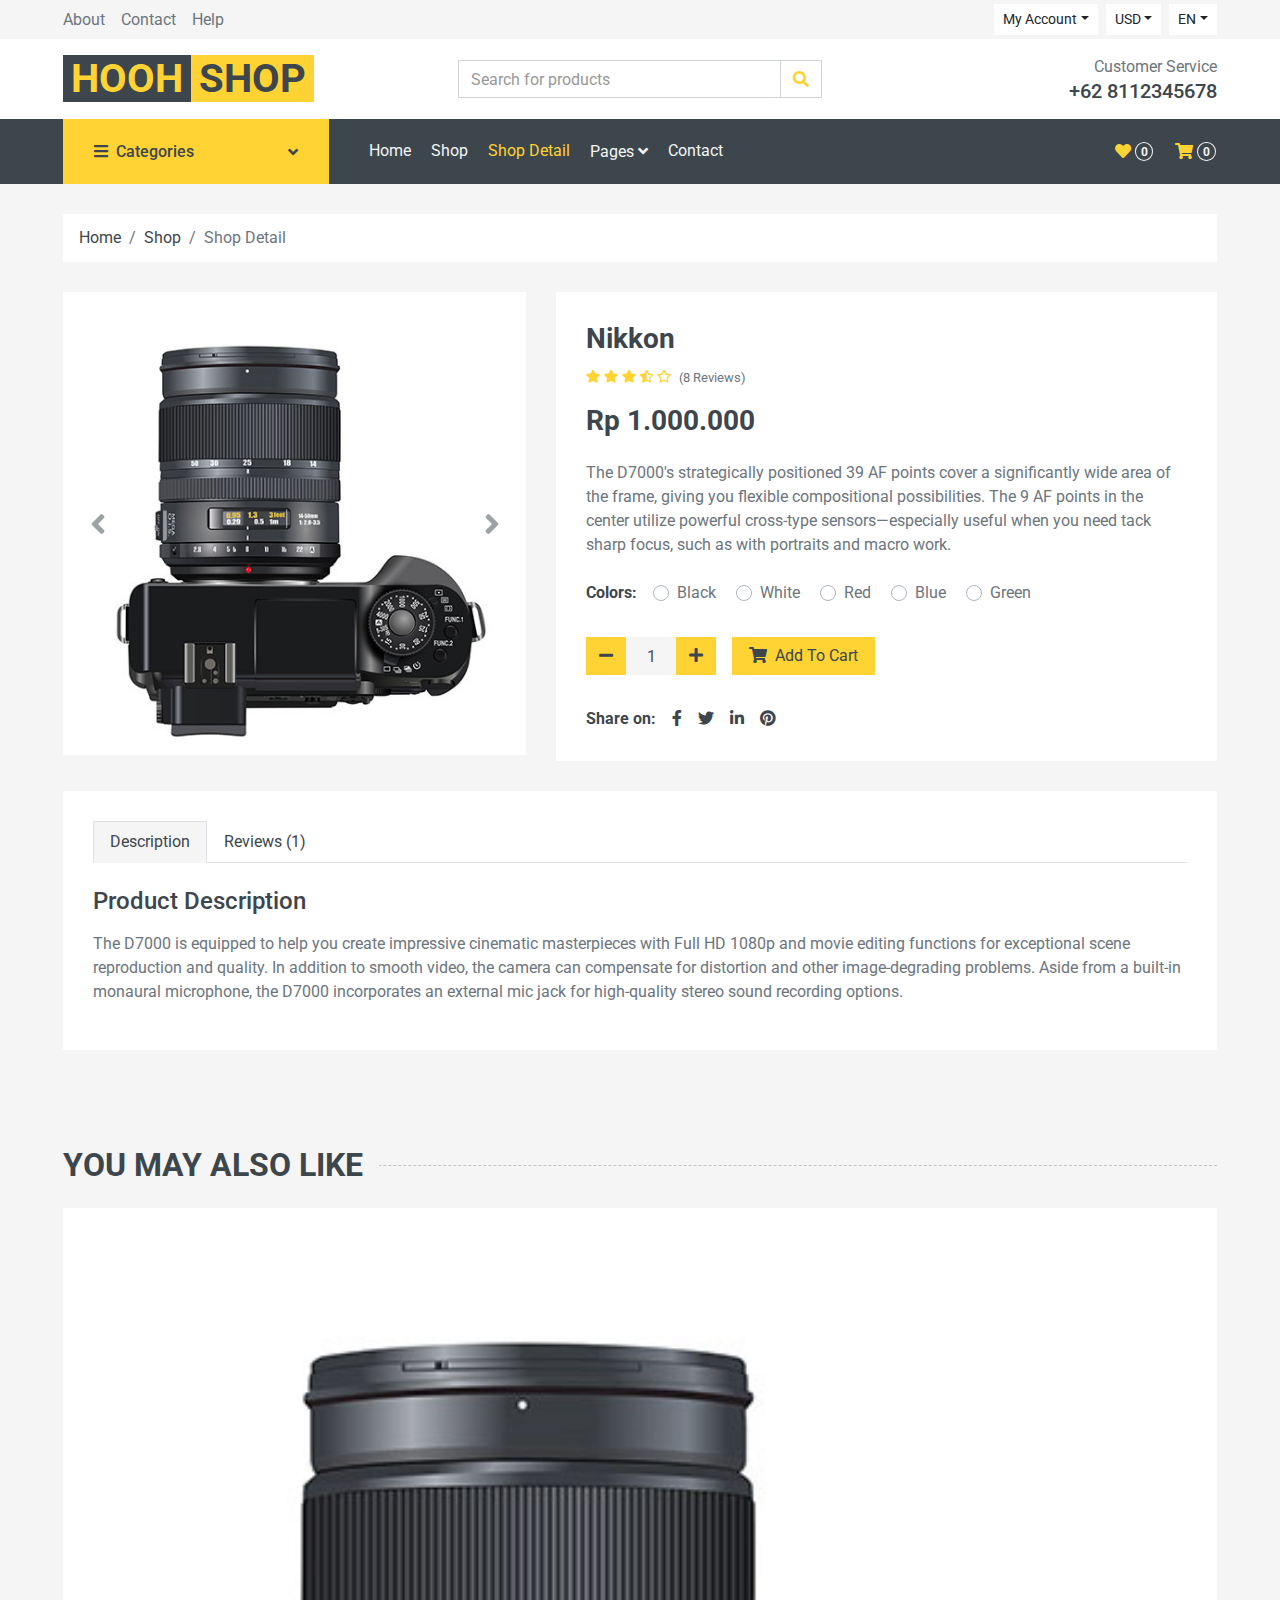
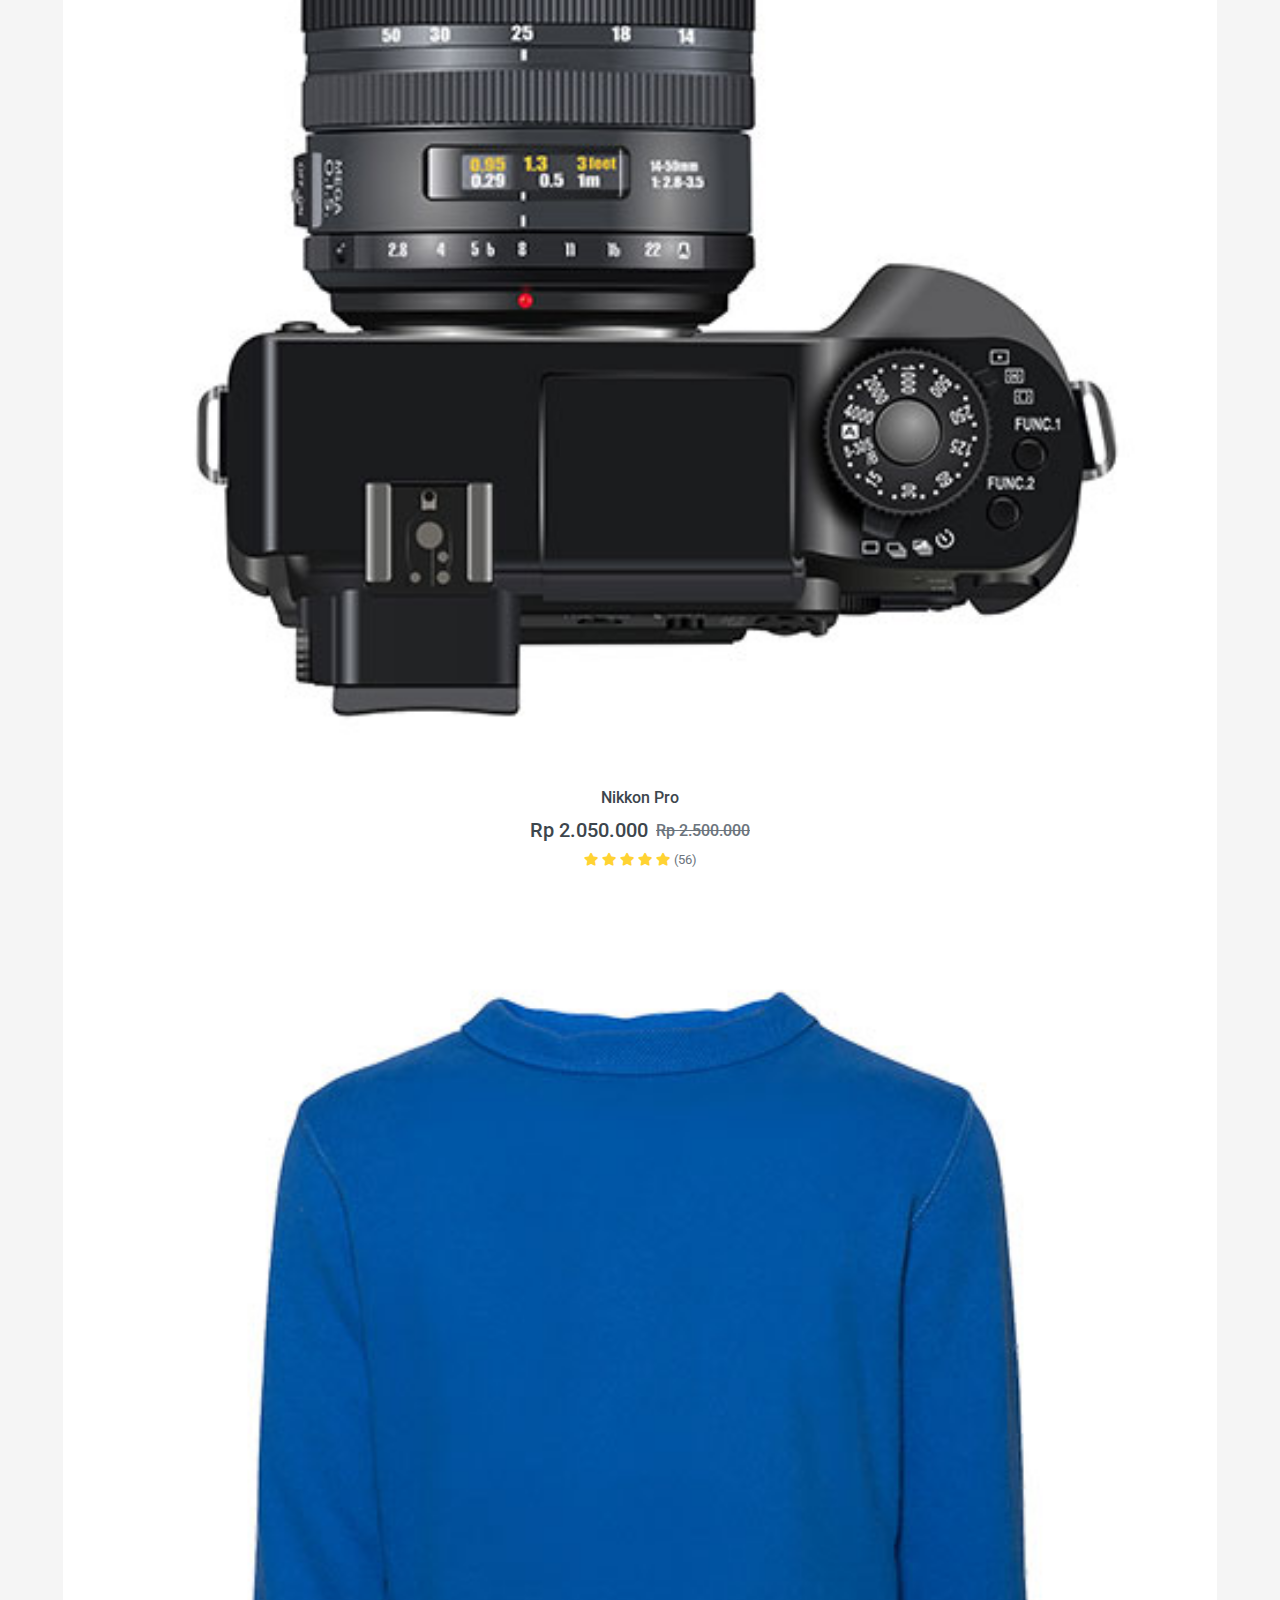
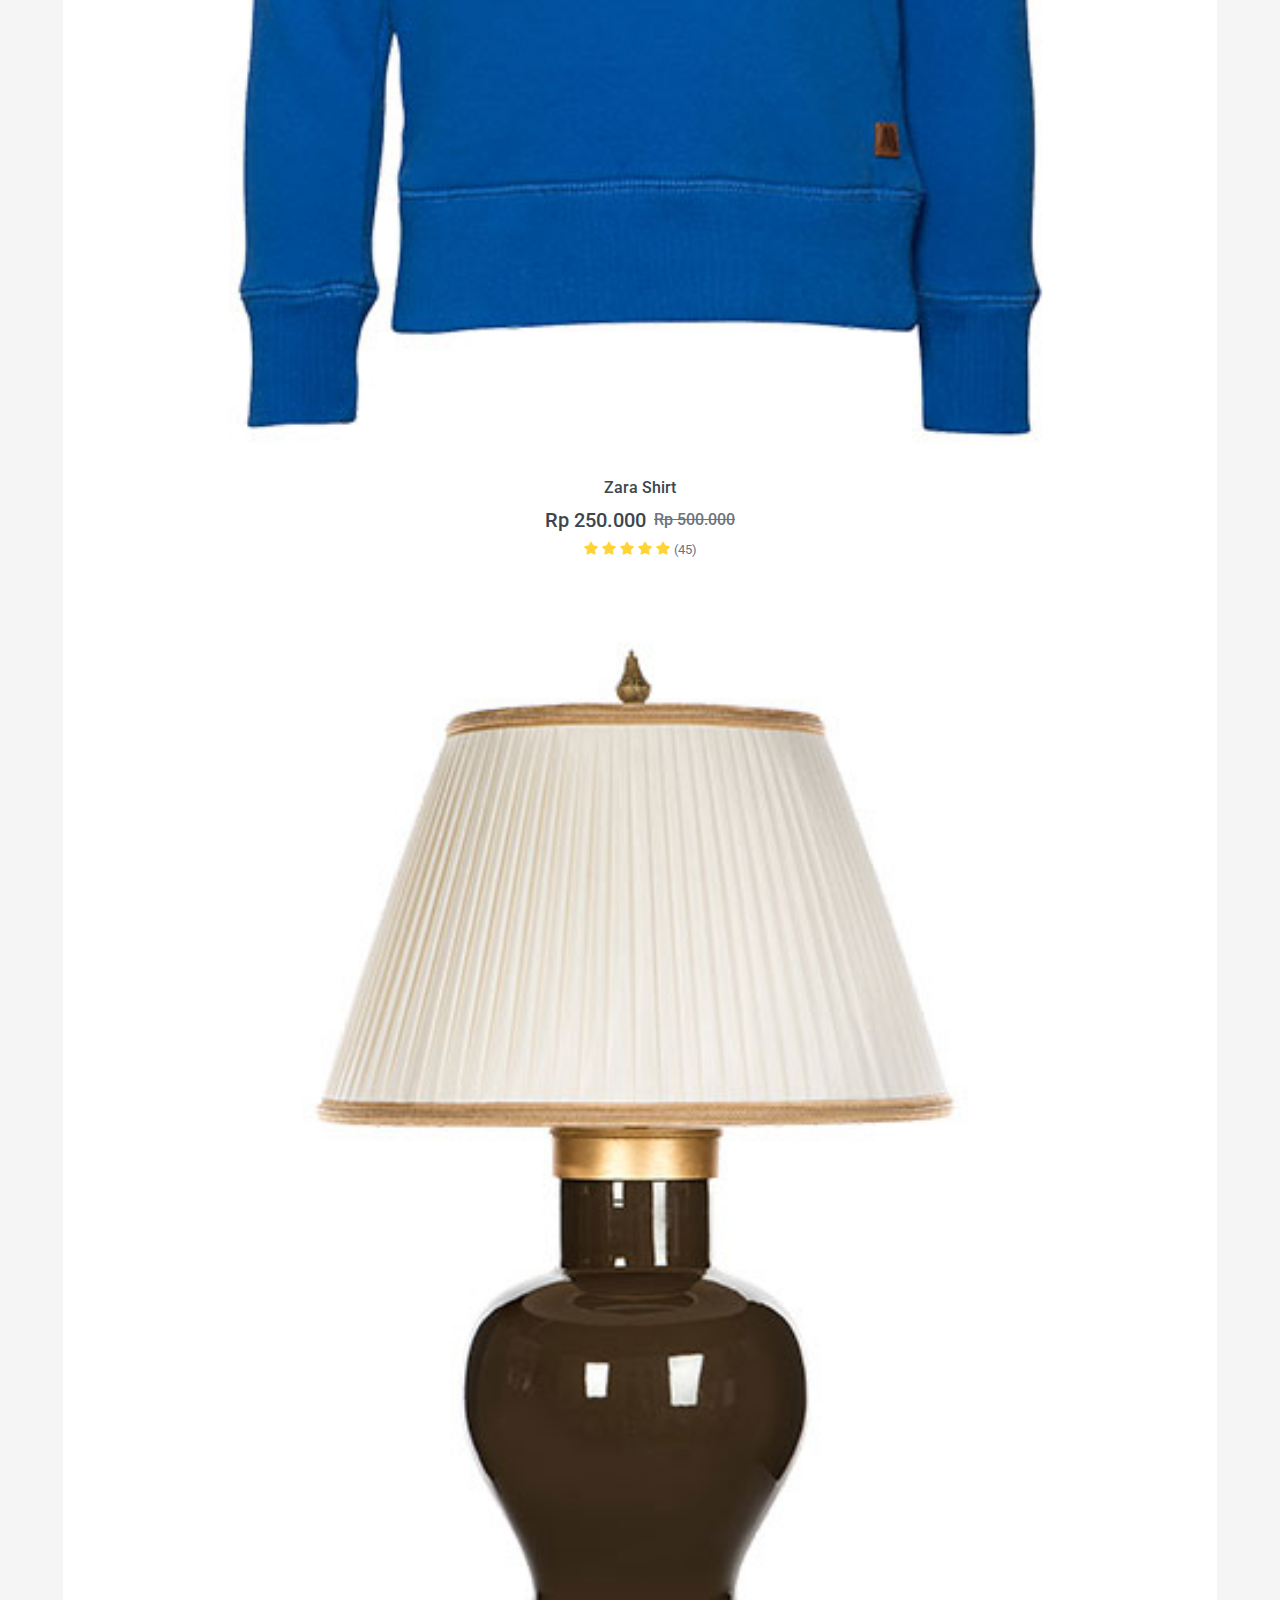
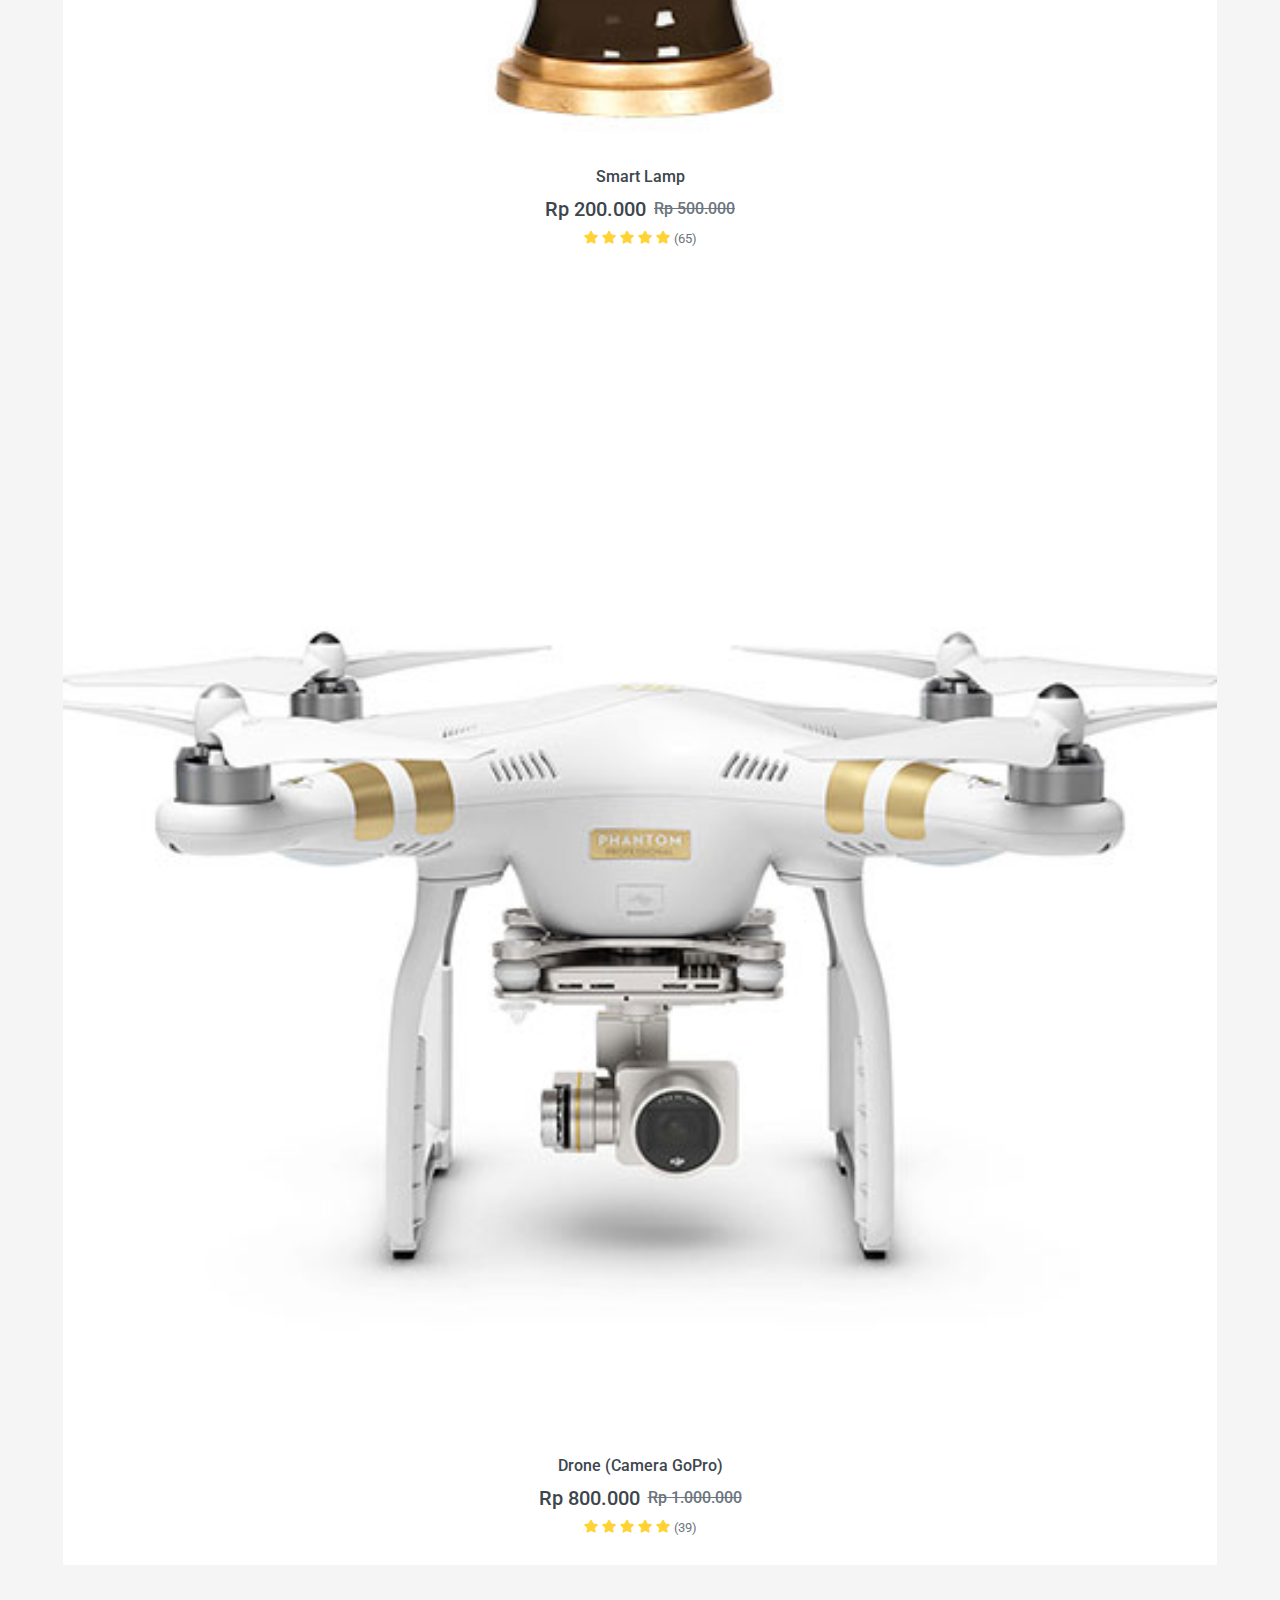
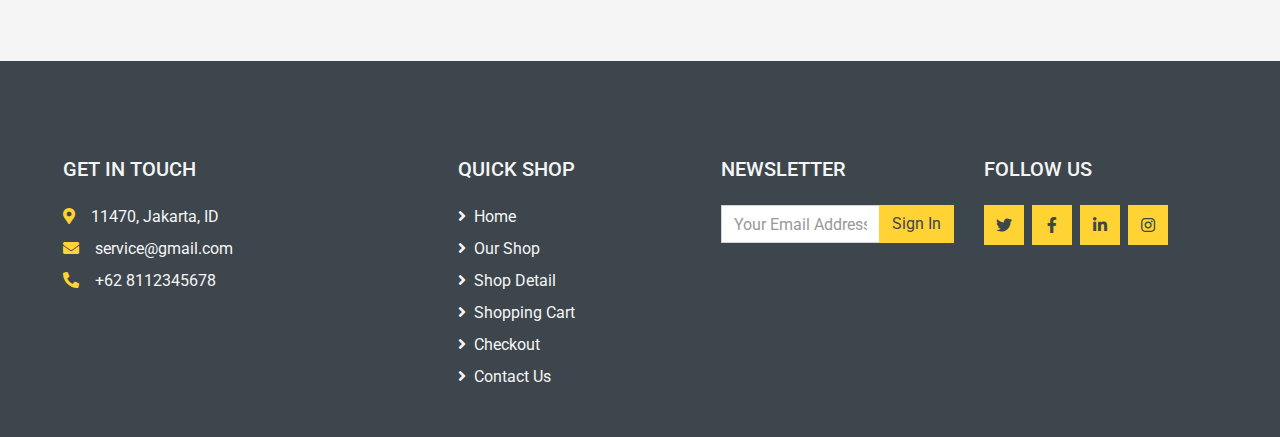
<file: detail.html>
<!DOCTYPE html>
<html lang="en">

<head>
    <meta charset="utf-8">
    <title>Shopping-Nich</title>
    <meta content="width=device-width, initial-scale=1.0" name="viewport">

    <!-- Favicon -->
    <link href="img/favicon.ico" rel="icon">

    <!-- Google Web Fonts -->
    <link rel="preconnect" href="https://fonts.gstatic.com">
    <link href="https://fonts.googleapis.com/css2?family=Roboto:wght@400;500;700&display=swap" rel="stylesheet">  

    <!-- Font Awesome -->
    <link href="https://cdnjs.cloudflare.com/ajax/libs/font-awesome/5.10.0/css/all.min.css" rel="stylesheet">

    <!-- Customized Bootstrap Stylesheet -->
    <link href="css/style.css" rel="stylesheet">
</head>

<body>
    <!-- Topbar Start -->
    <div class="container-fluid">
        <div class="row bg-secondary py-1 px-xl-5">
            <div class="col-lg-6 d-none d-lg-block">
                <div class="d-inline-flex align-items-center h-100">
                    <a class="text-body mr-3" href="">About</a>
                    <a class="text-body mr-3" href="">Contact</a>
                    <a class="text-body mr-3" href="">Help</a>
                </div>
            </div>
            <div class="col-lg-6 text-center text-lg-right">
                <div class="d-inline-flex align-items-center">
                    <div class="btn-group">
                        <button type="button" class="btn btn-sm btn-light dropdown-toggle" data-toggle="dropdown">My Account</button>
                        <div class="dropdown-menu dropdown-menu-right">
                            <button class="dropdown-item" type="button">Sign in</button>
                            <button class="dropdown-item" type="button">Sign up</button>
                        </div>
                    </div>
                    <div class="btn-group mx-2">
                        <button type="button" class="btn btn-sm btn-light dropdown-toggle" data-toggle="dropdown">USD</button>
                        <div class="dropdown-menu dropdown-menu-right">
                            <button class="dropdown-item" type="button">IDR</button>
                        </div>
                    </div>
                    <div class="btn-group">
                        <button type="button" class="btn btn-sm btn-light dropdown-toggle" data-toggle="dropdown">EN</button>
                        <div class="dropdown-menu dropdown-menu-right">
                            <button class="dropdown-item" type="button">ID</button>
                        </div>
                    </div>
                </div>
                <div class="d-inline-flex align-items-center d-block d-lg-none">
                    <a href="" class="btn px-0 ml-2">
                        <i class="fas fa-heart text-dark"></i>
                        <span class="badge text-dark border border-dark rounded-circle" style="padding-bottom: 2px;">0</span>
                    </a>
                    <a href="" class="btn px-0 ml-2">
                        <i class="fas fa-shopping-cart text-dark"></i>
                        <span class="badge text-dark border border-dark rounded-circle" style="padding-bottom: 2px;">0</span>
                    </a>
                </div>
            </div>
        </div>
        <div class="row align-items-center bg-light py-3 px-xl-5 d-none d-lg-flex">
            <div class="col-lg-4">
                <a href="" class="text-decoration-none">
                    <span class="h1 text-uppercase text-primary bg-dark px-2">Hooh</span>
                    <span class="h1 text-uppercase text-dark bg-primary px-2 ml-n1">Shop</span>
                </a>
            </div>
            <div class="col-lg-4 col-6 text-left">
                <form action="">
                    <div class="input-group">
                        <input type="text" class="form-control" placeholder="Search for products">
                        <div class="input-group-append">
                            <span class="input-group-text bg-transparent text-primary">
                                <i class="fa fa-search"></i>
                            </span>
                        </div>
                    </div>
                </form>
            </div>
            <div class="col-lg-4 col-6 text-right">
                <p class="m-0">Customer Service</p>
                <h5 class="m-0">+62 8112345678 </h5>
            </div>
        </div>
    </div>
    <!-- Topbar End -->


    <!-- Navbar Start -->
    <div class="container-fluid bg-dark mb-30">
        <div class="row px-xl-5">
            <div class="col-lg-3 d-none d-lg-block">
                <a class="btn d-flex align-items-center justify-content-between bg-primary w-100" data-toggle="collapse" href="#navbar-vertical" style="height: 65px; padding: 0 30px;">
                    <h6 class="text-dark m-0"><i class="fa fa-bars mr-2"></i>Categories</h6>
                    <i class="fa fa-angle-down text-dark"></i>
                </a>
                <nav class="collapse position-absolute navbar navbar-vertical navbar-light align-items-start p-0 bg-light" id="navbar-vertical" style="width: calc(100% - 30px); z-index: 999;">
                    <div class="navbar-nav w-100">
                        <div class="nav-item dropdown dropright">
                            <a href="#" class="nav-link dropdown-toggle" data-toggle="dropdown">Dresses <i class="fa fa-angle-right float-right mt-1"></i></a>
                            <div class="dropdown-menu position-absolute rounded-0 border-0 m-0">
                                <a href="" class="dropdown-item">Men's Dresses</a>
                                <a href="" class="dropdown-item">Women's Dresses</a>
                                <a href="" class="dropdown-item">Baby's Dresses</a>
                            </div>
                        </div>
                        <a href="" class="nav-item nav-link">Shirts</a>
                        <a href="" class="nav-item nav-link">Jeans</a>
                        <a href="" class="nav-item nav-link">Swimwear</a>
                        <a href="" class="nav-item nav-link">Sleepwear</a>
                        <a href="" class="nav-item nav-link">Sportswear</a>
                        <a href="" class="nav-item nav-link">Jumpsuits</a>
                        <a href="" class="nav-item nav-link">Blazers</a>
                        <a href="" class="nav-item nav-link">Jackets</a>
                        <a href="" class="nav-item nav-link">Shoes</a>
                    </div>
                </nav>
            </div>
            <div class="col-lg-9">
                <nav class="navbar navbar-expand-lg bg-dark navbar-dark py-3 py-lg-0 px-0">
                    <a href="" class="text-decoration-none d-block d-lg-none">
                        <span class="h1 text-uppercase text-dark bg-light px-2">Multi</span>
                        <span class="h1 text-uppercase text-light bg-primary px-2 ml-n1">Shop</span>
                    </a>
                    <button type="button" class="navbar-toggler" data-toggle="collapse" data-target="#navbarCollapse">
                        <span class="navbar-toggler-icon"></span>
                    </button>
                    <div class="collapse navbar-collapse justify-content-between" id="navbarCollapse">
                        <div class="navbar-nav mr-auto py-0">
                            <a href="index.html" class="nav-item nav-link">Home</a>
                            <a href="shop.html" class="nav-item nav-link">Shop</a>
                            <a href="detail.html" class="nav-item nav-link active">Shop Detail</a>
                            <div class="nav-item dropdown">
                                <a href="#" class="nav-link dropdown-toggle" data-toggle="dropdown">Pages <i class="fa fa-angle-down mt-1"></i></a>
                                <div class="dropdown-menu bg-primary rounded-0 border-0 m-0">
                                    <a href="cart.html" class="dropdown-item">Shopping Cart</a>
                                    <a href="checkout.html" class="dropdown-item">Checkout</a>
                                </div>
                            </div>
                            <a href="contact.html" class="nav-item nav-link">Contact</a>
                        </div>
                        <div class="navbar-nav ml-auto py-0 d-none d-lg-block">
                            <a href="" class="btn px-0">
                                <i class="fas fa-heart text-primary"></i>
                                <span class="badge text-secondary border border-secondary rounded-circle" style="padding-bottom: 2px;">0</span>
                            </a>
                            <a href="" class="btn px-0 ml-3">
                                <i class="fas fa-shopping-cart text-primary"></i>
                                <span class="badge text-secondary border border-secondary rounded-circle" style="padding-bottom: 2px;">0</span>
                            </a>
                        </div>
                    </div>
                </nav>
            </div>
        </div>
    </div>
    <!-- Navbar End -->


    <!-- Breadcrumb Start -->
    <div class="container-fluid">
        <div class="row px-xl-5">
            <div class="col-12">
                <nav class="breadcrumb bg-light mb-30">
                    <a class="breadcrumb-item text-dark" href="#">Home</a>
                    <a class="breadcrumb-item text-dark" href="#">Shop</a>
                    <span class="breadcrumb-item active">Shop Detail</span>
                </nav>
            </div>
        </div>
    </div>
    <!-- Breadcrumb End -->


    <!-- Shop Detail Start -->
    <div class="container-fluid pb-5">
        <div class="row px-xl-5">
            <div class="col-lg-5 mb-30">
                <div id="product-carousel" class="carousel slide" data-ride="carousel">
                    <div class="carousel-inner bg-light">
                        <div class="carousel-item active">
                            <img class="w-100 h-100" src="img/product-1.jpg" alt="Image">
                        </div>
                        <div class="carousel-item">
                            <img class="w-100 h-100" src="img/product-2.jpg" alt="Image">
                        </div>
                        <div class="carousel-item">
                            <img class="w-100 h-100" src="img/product-3.jpg" alt="Image">
                        </div>
                        <div class="carousel-item">
                            <img class="w-100 h-100" src="img/product-4.jpg" alt="Image">
                        </div>
                    </div>
                    <a class="carousel-control-prev" href="#product-carousel" data-slide="prev">
                        <i class="fa fa-2x fa-angle-left text-dark"></i>
                    </a>
                    <a class="carousel-control-next" href="#product-carousel" data-slide="next">
                        <i class="fa fa-2x fa-angle-right text-dark"></i>
                    </a>
                </div>
            </div>

            <div class="col-lg-7 h-auto mb-30">
                <div class="h-100 bg-light p-30">
                    <h3>Nikkon </h3>
                    <div class="d-flex mb-3">
                        <div class="text-primary mr-2">
                            <small class="fas fa-star"></small>
                            <small class="fas fa-star"></small>
                            <small class="fas fa-star"></small>
                            <small class="fas fa-star-half-alt"></small>
                            <small class="far fa-star"></small>
                        </div>
                        <small class="pt-1">(8 Reviews)</small>
                    </div>
                    <h3 class="font-weight-semi-bold mb-4">Rp 1.000.000</h3>
                    <p class="mb-4">The D7000's strategically positioned 39 AF points cover a significantly wide area of the frame, giving you flexible compositional possibilities. The 9 AF points in the center utilize powerful cross-type sensors—especially useful when you need tack sharp focus, such as with portraits and macro work. </p>
                    <div class="d-flex mb-4">
                        <strong class="text-dark mr-3">Colors:</strong>
                        <form>
                            <div class="custom-control custom-radio custom-control-inline">
                                <input type="radio" class="custom-control-input" id="color-1" name="color">
                                <label class="custom-control-label" for="color-1">Black</label>
                            </div>
                            <div class="custom-control custom-radio custom-control-inline">
                                <input type="radio" class="custom-control-input" id="color-2" name="color">
                                <label class="custom-control-label" for="color-2">White</label>
                            </div>
                            <div class="custom-control custom-radio custom-control-inline">
                                <input type="radio" class="custom-control-input" id="color-3" name="color">
                                <label class="custom-control-label" for="color-3">Red</label>
                            </div>
                            <div class="custom-control custom-radio custom-control-inline">
                                <input type="radio" class="custom-control-input" id="color-4" name="color">
                                <label class="custom-control-label" for="color-4">Blue</label>
                            </div>
                            <div class="custom-control custom-radio custom-control-inline">
                                <input type="radio" class="custom-control-input" id="color-5" name="color">
                                <label class="custom-control-label" for="color-5">Green</label>
                            </div>
                        </form>
                    </div>
                    <div class="d-flex align-items-center mb-4 pt-2">
                        <div class="input-group quantity mr-3" style="width: 130px;">
                            <div class="input-group-btn">
                                <button class="btn btn-primary btn-minus">
                                    <i class="fa fa-minus"></i>
                                </button>
                            </div>
                            <input type="text" class="form-control bg-secondary border-0 text-center" value="1">
                            <div class="input-group-btn">
                                <button class="btn btn-primary btn-plus">
                                    <i class="fa fa-plus"></i>
                                </button>
                            </div>
                        </div>
                        <button class="btn btn-primary px-3"><i class="fa fa-shopping-cart mr-1"></i> Add To
                            Cart</button>
                    </div>
                    <div class="d-flex pt-2">
                        <strong class="text-dark mr-2">Share on:</strong>
                        <div class="d-inline-flex">
                            <a class="text-dark px-2" href="">
                                <i class="fab fa-facebook-f"></i>
                            </a>
                            <a class="text-dark px-2" href="">
                                <i class="fab fa-twitter"></i>
                            </a>
                            <a class="text-dark px-2" href="">
                                <i class="fab fa-linkedin-in"></i>
                            </a>
                            <a class="text-dark px-2" href="">
                                <i class="fab fa-pinterest"></i>
                            </a>
                        </div>
                    </div>
                </div>
            </div>
        </div>
        <div class="row px-xl-5">
            <div class="col">
                <div class="bg-light p-30">
                    <div class="nav nav-tabs mb-4">
                        <a class="nav-item nav-link text-dark active" data-toggle="tab" href="#tab-pane-1">Description</a>
                        <a class="nav-item nav-link text-dark" data-toggle="tab" href="#tab-pane-3">Reviews (1)</a>
                    </div>
                    <div class="tab-content">
                        <div class="tab-pane fade show active" id="tab-pane-1">
                            <h4 class="mb-3">Product Description</h4>
                            <p> The D7000 is equipped to help you create impressive cinematic masterpieces with Full HD 1080p and movie editing functions for exceptional scene reproduction and quality. In addition to smooth video, the camera can compensate for distortion and other image-degrading problems. Aside from a built-in monaural microphone, the D7000 incorporates an external mic jack for high-quality stereo sound recording options. </p>
                        </div>
           
                        <div class="tab-pane fade" id="tab-pane-3">
                            <div class="row">
                                <div class="col-md-6">
                                    <h4 class="mb-4">1 review for "Product Name"</h4>
                                    <div class="media mb-4">
                                        <img src="img/user.jpg" alt="Image" class="img-fluid mr-3 mt-1" style="width: 45px;">
                                        <div class="media-body">
                                            <h6>John Doe<small> - <i>01 Jan 2022</i></small></h6>
                                            <div class="text-primary mb-2">
                                                <i class="fas fa-star"></i>
                                                <i class="fas fa-star"></i>
                                                <i class="fas fa-star"></i>
                                                <i class="fas fa-star-half-alt"></i>
                                                <i class="far fa-star"></i>
                                            </div>
                                            <p>Good.</p>
                                        </div>
                                    </div>
                                </div>
                                <div class="col-md-6">
                                    <h4 class="mb-4">Leave a review</h4>
                                    <small>Your email address will not be published. Required fields are marked *</small>
                                    <div class="d-flex my-3">
                                        <p class="mb-0 mr-2">Rating * :</p>
                                        <div class="text-primary">
                                            <i class="far fa-star"></i>
                                            <i class="far fa-star"></i>
                                            <i class="far fa-star"></i>
                                            <i class="far fa-star"></i>
                                            <i class="far fa-star"></i>
                                        </div>
                                    </div>
                                    <form>
                                        <div class="form-group">
                                            <label for="message">Review *</label>
                                            <textarea id="message" cols="30" rows="5" class="form-control"></textarea>
                                        </div>
                                        <div class="form-group">
                                            <label for="name">Name *</label>
                                            <input type="text" class="form-control" id="name">
                                        </div>
                                        <div class="form-group">
                                            <label for="email">Email *</label>
                                            <input type="email" class="form-control" id="email">
                                        </div>
                                        <div class="form-group mb-0">
                                            <input type="submit" value="Leave Your Review" class="btn btn-primary px-3">
                                        </div>
                                    </form>
                                </div>
                            </div>
                        </div>
                    </div>
                </div>
            </div>
        </div>
    </div>
    <!-- Shop Detail End -->


    <!-- Products Start -->
    <div class="container-fluid py-5">
        <h2 class="section-title position-relative text-uppercase mx-xl-5 mb-4"><span class="bg-secondary pr-3">You May Also Like</span></h2>
        <div class="row px-xl-5">
            <div class="col">
                <div class="owl-carousel related-carousel">
                    <div class="product-item bg-light">
                        <div class="product-img position-relative overflow-hidden">
                            <img class="img-fluid w-100" src="img/product-1.jpg" alt="">
                            <div class="product-action">
                                <a class="btn btn-outline-dark btn-square" href=""><i class="fa fa-shopping-cart"></i></a>
                                <a class="btn btn-outline-dark btn-square" href=""><i class="far fa-heart"></i></a>
                                <a class="btn btn-outline-dark btn-square" href=""><i class="fa fa-sync-alt"></i></a>
                                <a class="btn btn-outline-dark btn-square" href=""><i class="fa fa-search"></i></a>
                            </div>
                        </div>
                        <div class="text-center py-4">
                            <a class="h6 text-decoration-none text-truncate" href="">Nikkon Pro</a>
                            <div class="d-flex align-items-center justify-content-center mt-2">
                                <h5>Rp 2.050.000</h5><h6 class="text-muted ml-2"><del>Rp 2.500.000</del></h6>
                            </div>
                            <div class="d-flex align-items-center justify-content-center mb-1">
                                <small class="fa fa-star text-primary mr-1"></small>
                                <small class="fa fa-star text-primary mr-1"></small>
                                <small class="fa fa-star text-primary mr-1"></small>
                                <small class="fa fa-star text-primary mr-1"></small>
                                <small class="fa fa-star text-primary mr-1"></small>
                                <small>(56)</small>
                            </div>
                        </div>
                    </div>
                    <div class="product-item bg-light">
                        <div class="product-img position-relative overflow-hidden">
                            <img class="img-fluid w-100" src="img/product-2.jpg" alt="">
                            <div class="product-action">
                                <a class="btn btn-outline-dark btn-square" href=""><i class="fa fa-shopping-cart"></i></a>
                                <a class="btn btn-outline-dark btn-square" href=""><i class="far fa-heart"></i></a>
                                <a class="btn btn-outline-dark btn-square" href=""><i class="fa fa-sync-alt"></i></a>
                                <a class="btn btn-outline-dark btn-square" href=""><i class="fa fa-search"></i></a>
                            </div>
                        </div>
                        <div class="text-center py-4">
                            <a class="h6 text-decoration-none text-truncate" href="">Zara Shirt</a>
                            <div class="d-flex align-items-center justify-content-center mt-2">
                                <h5>Rp 250.000 </h5><h6 class="text-muted ml-2"><del>Rp 500.000 </del></h6>
                            </div>
                            <div class="d-flex align-items-center justify-content-center mb-1">
                                <small class="fa fa-star text-primary mr-1"></small>
                                <small class="fa fa-star text-primary mr-1"></small>
                                <small class="fa fa-star text-primary mr-1"></small>
                                <small class="fa fa-star text-primary mr-1"></small>
                                <small class="fa fa-star text-primary mr-1"></small>
                                <small>(45)</small>
                            </div>
                        </div>
                    </div>
                    <div class="product-item bg-light">
                        <div class="product-img position-relative overflow-hidden">
                            <img class="img-fluid w-100" src="img/product-3.jpg" alt="">
                            <div class="product-action">
                                <a class="btn btn-outline-dark btn-square" href=""><i class="fa fa-shopping-cart"></i></a>
                                <a class="btn btn-outline-dark btn-square" href=""><i class="far fa-heart"></i></a>
                                <a class="btn btn-outline-dark btn-square" href=""><i class="fa fa-sync-alt"></i></a>
                                <a class="btn btn-outline-dark btn-square" href=""><i class="fa fa-search"></i></a>
                            </div>
                        </div>
                        <div class="text-center py-4">
                            <a class="h6 text-decoration-none text-truncate" href="">Smart Lamp</a>
                            <div class="d-flex align-items-center justify-content-center mt-2">
                                <h5>Rp 200.000</h5><h6 class="text-muted ml-2"><del>Rp 500.000</del></h6>
                            </div>
                            <div class="d-flex align-items-center justify-content-center mb-1">
                                <small class="fa fa-star text-primary mr-1"></small>
                                <small class="fa fa-star text-primary mr-1"></small>
                                <small class="fa fa-star text-primary mr-1"></small>
                                <small class="fa fa-star text-primary mr-1"></small>
                                <small class="fa fa-star text-primary mr-1"></small>
                                <small>(65)</small>
                            </div>
                        </div>
                    </div>
                    <div class="product-item bg-light">
                        <div class="product-img position-relative overflow-hidden">
                            <img class="img-fluid w-100" src="img/product-5.jpg" alt="">
                            <div class="product-action">
                                <a class="btn btn-outline-dark btn-square" href=""><i class="fa fa-shopping-cart"></i></a>
                                <a class="btn btn-outline-dark btn-square" href=""><i class="far fa-heart"></i></a>
                                <a class="btn btn-outline-dark btn-square" href=""><i class="fa fa-sync-alt"></i></a>
                                <a class="btn btn-outline-dark btn-square" href=""><i class="fa fa-search"></i></a>
                            </div>
                        </div>
                        <div class="text-center py-4">
                            <a class="h6 text-decoration-none text-truncate" href="">Drone (Camera GoPro)</a>
                            <div class="d-flex align-items-center justify-content-center mt-2">
                                <h5>Rp 800.000</h5><h6 class="text-muted ml-2"><del>Rp 1.000.000</del></h6>
                            </div>
                            <div class="d-flex align-items-center justify-content-center mb-1">
                                <small class="fa fa-star text-primary mr-1"></small>
                                <small class="fa fa-star text-primary mr-1"></small>
                                <small class="fa fa-star text-primary mr-1"></small>
                                <small class="fa fa-star text-primary mr-1"></small>
                                <small class="fa fa-star text-primary mr-1"></small>
                                <small>(39)</small>
                            </div>
                        </div>
                    </div>
                </div>
            </div>
        </div>
    </div>
    <!-- Products End -->


    <!-- Footer Start -->
    <div class="container-fluid bg-dark text-secondary mt-5 pt-5">
        <div class="row px-xl-5 pt-5">
            <div class="col-lg-4 col-md-12 mb-5 pr-3 pr-xl-5">
                <h5 class="text-secondary text-uppercase mb-4">Get In Touch</h5>
                <p class="mb-2"><i class="fa fa-map-marker-alt text-primary mr-3"></i>11470, Jakarta, ID</p>
                <p class="mb-2"><i class="fa fa-envelope text-primary mr-3"></i>service@gmail.com</p>
                <p class="mb-0"><i class="fa fa-phone-alt text-primary mr-3"></i>+62 8112345678</p>
            </div>
            <div class="col-lg-8 col-md-12">
                <div class="row">
                    <div class="col-md-4 mb-5">
                        <h5 class="text-secondary text-uppercase mb-4">Quick Shop</h5>
                        <div class="d-flex flex-column justify-content-start">
                            <a class="text-secondary mb-2" href="#"><i class="fa fa-angle-right mr-2"></i>Home</a>
                            <a class="text-secondary mb-2" href="#"><i class="fa fa-angle-right mr-2"></i>Our Shop</a>
                            <a class="text-secondary mb-2" href="#"><i class="fa fa-angle-right mr-2"></i>Shop Detail</a>
                            <a class="text-secondary mb-2" href="#"><i class="fa fa-angle-right mr-2"></i>Shopping Cart</a>
                            <a class="text-secondary mb-2" href="#"><i class="fa fa-angle-right mr-2"></i>Checkout</a>
                            <a class="text-secondary" href="#"><i class="fa fa-angle-right mr-2"></i>Contact Us</a>
                        </div>
                    </div>
                    <div class="col-md-4 mb-5">
                        <h5 class="text-secondary text-uppercase mb-4">Newsletter</h5>  
                        <form action="">
                            <div class="input-group">
                                <input type="text" class="form-control" placeholder="Your Email Address">
                                <div class="input-group-append">
                                    <button class="btn btn-primary">Sign In</button>
                                </div>
                            </div>
                        </form>
                    </div>
                    <div class="col-md-4 mb-5">
                        <h5 class="text-secondary text-uppercase mb-4">Follow Us</h5>
                        <div class="d-flex">
                            <a class="btn btn-primary btn-square mr-2" href="#"><i class="fab fa-twitter"></i></a>
                            <a class="btn btn-primary btn-square mr-2" href="#"><i class="fab fa-facebook-f"></i></a>
                            <a class="btn btn-primary btn-square mr-2" href="#"><i class="fab fa-linkedin-in"></i></a>
                            <a class="btn btn-primary btn-square mr-2" href="https://www.instagram.com/bayueko23/"><i class="fab fa-instagram"></i></a>
                        </div>
                    </div>
    <!-- Footer End -->


    <!-- Back to Top -->
    <a href="#" class="btn btn-primary back-to-top"><i class="fa fa-angle-double-up"></i></a>


    <!-- JavaScript Libraries -->
    <script src="https://code.jquery.com/jquery-3.4.1.min.js"></script>
    <script src="https://stackpath.bootstrapcdn.com/bootstrap/4.4.1/js/bootstrap.bundle.min.js"></script>
    <script src="lib/easing/easing.min.js"></script>
    <script src="lib/owlcarousel/owl.carousel.min.js"></script>

    <!-- Contact Javascript File -->
    <script src="mail/jqBootstrapValidation.min.js"></script>
    <script src="mail/contact.js"></script>

    <!-- Template Javascript -->
    <script src="js/main.js"></script>
</body>

</html>
</file>
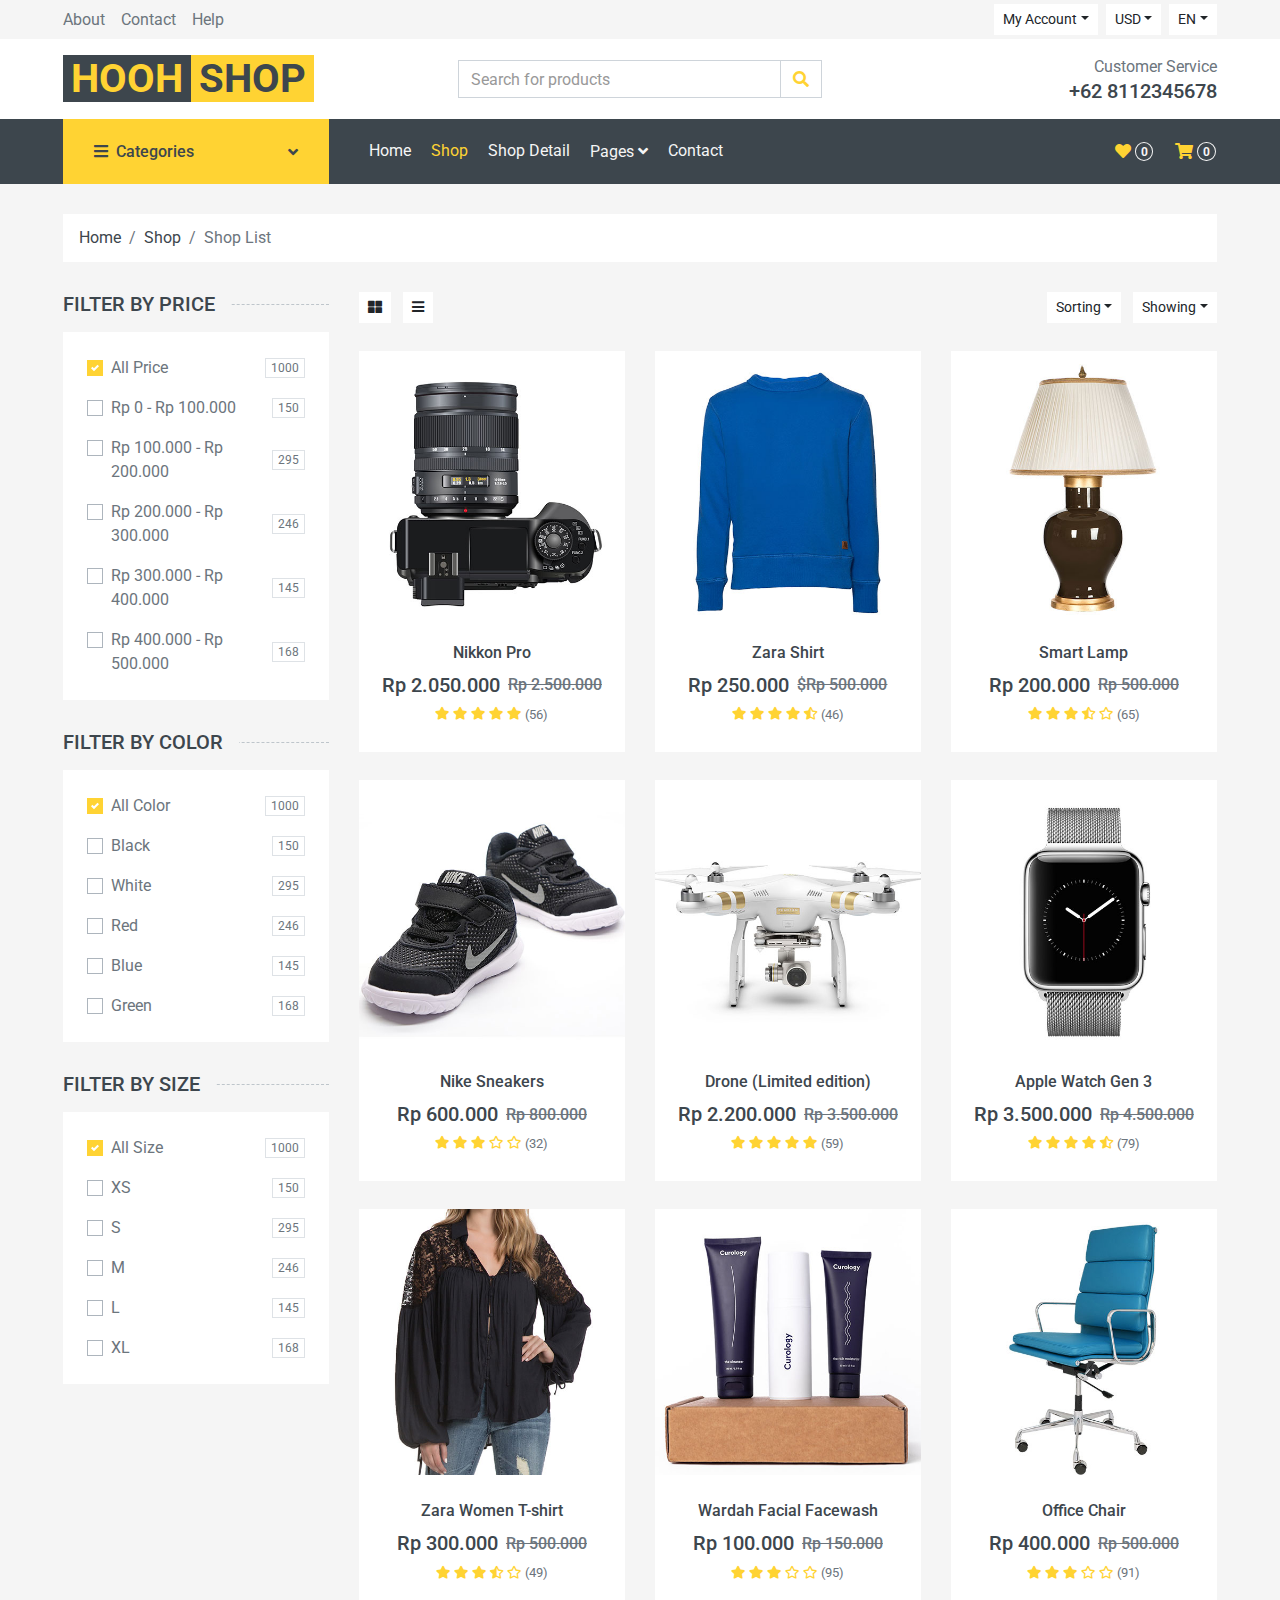
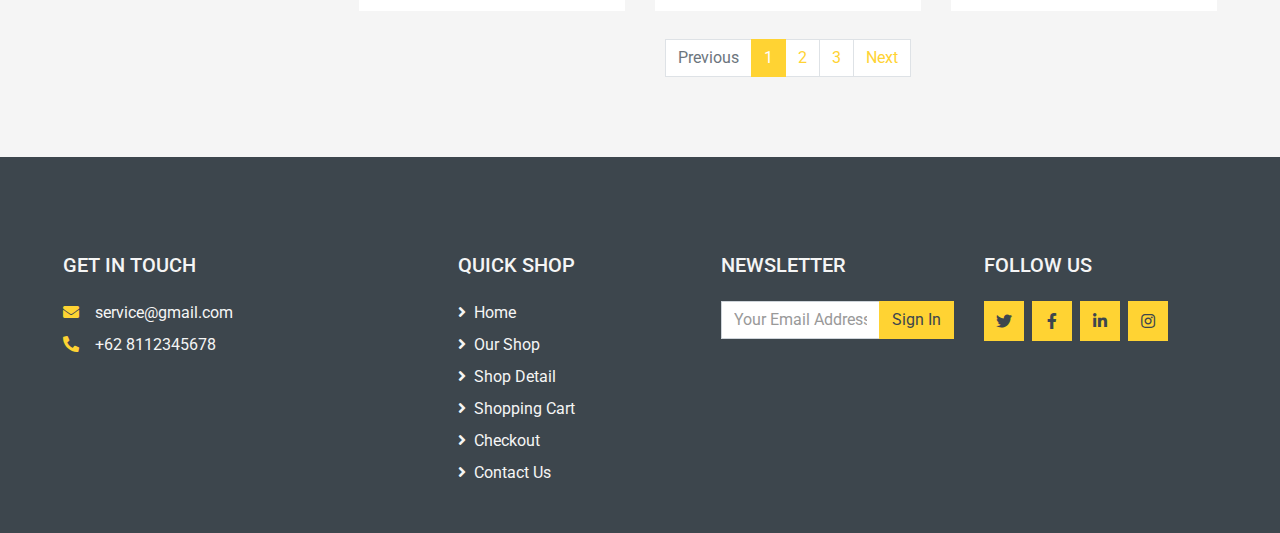
<file: shop.html>
<!DOCTYPE html>
<html lang="en">

<head>
    <meta charset="utf-8">
    <title> Shopping-Nich</title>
    <meta content="width=device-width, initial-scale=1.0" name="viewport">
    <meta content="Free HTML Templates" name="keywords">
    <meta content="Free HTML Templates" name="description">

    <!-- Favicon -->
    <link href="img/favicon.ico" rel="icon">

    <!-- Google Web Fonts -->
    <link rel="preconnect" href="https://fonts.gstatic.com">
    <link href="https://fonts.googleapis.com/css2?family=Roboto:wght@400;500;700&display=swap" rel="stylesheet">  

    <!-- Font Awesome -->
    <link href="https://cdnjs.cloudflare.com/ajax/libs/font-awesome/5.10.0/css/all.min.css" rel="stylesheet">

    <!-- Customized Bootstrap Stylesheet -->
    <link href="css/style.css" rel="stylesheet">
</head>

<body>
    <!-- Topbar Start -->
    <div class="container-fluid">
        <div class="row bg-secondary py-1 px-xl-5">
            <div class="col-lg-6 d-none d-lg-block">
                <div class="d-inline-flex align-items-center h-100">
                    <a class="text-body mr-3" href="">About</a>
                    <a class="text-body mr-3" href="">Contact</a>
                    <a class="text-body mr-3" href="">Help</a>
                </div>
            </div>
            <div class="col-lg-6 text-center text-lg-right">
                <div class="d-inline-flex align-items-center">
                    <div class="btn-group">
                        <button type="button" class="btn btn-sm btn-light dropdown-toggle" data-toggle="dropdown">My Account</button>
                        <div class="dropdown-menu dropdown-menu-right">
                            <button class="dropdown-item" type="button">Sign in</button>
                            <button class="dropdown-item" type="button">Sign up</button>
                        </div>
                    </div>
                    <div class="btn-group mx-2">
                        <button type="button" class="btn btn-sm btn-light dropdown-toggle" data-toggle="dropdown">USD</button>
                        <div class="dropdown-menu dropdown-menu-right">
                            <button class="dropdown-item" type="button">IDR</button>
                        </div>
                    </div>
                    <div class="btn-group">
                        <button type="button" class="btn btn-sm btn-light dropdown-toggle" data-toggle="dropdown">EN</button>
                        <div class="dropdown-menu dropdown-menu-right">
                            <button class="dropdown-item" type="button">IDR</button>
                        </div>
                    </div>
                </div>
                <div class="d-inline-flex align-items-center d-block d-lg-none">
                    <a href="" class="btn px-0 ml-2">
                        <i class="fas fa-heart text-dark"></i>
                        <span class="badge text-dark border border-dark rounded-circle" style="padding-bottom: 2px;">0</span>
                    </a>
                    <a href="" class="btn px-0 ml-2">
                        <i class="fas fa-shopping-cart text-dark"></i>
                        <span class="badge text-dark border border-dark rounded-circle" style="padding-bottom: 2px;">0</span>
                    </a>
                </div>
            </div>
        </div>
        <div class="row align-items-center bg-light py-3 px-xl-5 d-none d-lg-flex">
            <div class="col-lg-4">
                <a href="" class="text-decoration-none">
                    <span class="h1 text-uppercase text-primary bg-dark px-2">Hooh</span>
                    <span class="h1 text-uppercase text-dark bg-primary px-2 ml-n1">Shop</span>
                </a>
            </div>
            <div class="col-lg-4 col-6 text-left">
                <form action="">
                    <div class="input-group">
                        <input type="text" class="form-control" placeholder="Search for products">
                        <div class="input-group-append">
                            <span class="input-group-text bg-transparent text-primary">
                                <i class="fa fa-search"></i>
                            </span>
                        </div>
                    </div>
                </form>
            </div>
            <div class="col-lg-4 col-6 text-right">
                <p class="m-0">Customer Service</p>
                <h5 class="m-0">+62 8112345678</h5>
            </div>
        </div>
    </div>
    <!-- Topbar End -->


    <!-- Navbar Start -->
    <div class="container-fluid bg-dark mb-30">
        <div class="row px-xl-5">
            <div class="col-lg-3 d-none d-lg-block">
                <a class="btn d-flex align-items-center justify-content-between bg-primary w-100" data-toggle="collapse" href="#navbar-vertical" style="height: 65px; padding: 0 30px;">
                    <h6 class="text-dark m-0"><i class="fa fa-bars mr-2"></i>Categories</h6>
                    <i class="fa fa-angle-down text-dark"></i>
                </a>
                <nav class="collapse position-absolute navbar navbar-vertical navbar-light align-items-start p-0 bg-light" id="navbar-vertical" style="width: calc(100% - 30px); z-index: 999;">
                    <div class="navbar-nav w-100">
                        <div class="nav-item dropdown dropright">
                            <a href="#" class="nav-link dropdown-toggle" data-toggle="dropdown">Dresses <i class="fa fa-angle-right float-right mt-1"></i></a>
                            <div class="dropdown-menu position-absolute rounded-0 border-0 m-0">
                                <a href="" class="dropdown-item">Men's Dresses</a>
                                <a href="" class="dropdown-item">Women's Dresses</a>
                                <a href="" class="dropdown-item">Baby's Dresses</a>
                            </div>
                        </div>
                        <a href="" class="nav-item nav-link">Shirts</a>
                        <a href="" class="nav-item nav-link">Jeans</a>
                        <a href="" class="nav-item nav-link">Swimwear</a>
                        <a href="" class="nav-item nav-link">Sleepwear</a>
                        <a href="" class="nav-item nav-link">Sportswear</a>
                        <a href="" class="nav-item nav-link">Jumpsuits</a>
                        <a href="" class="nav-item nav-link">Blazers</a>
                        <a href="" class="nav-item nav-link">Jackets</a>
                        <a href="" class="nav-item nav-link">Shoes</a>
                    </div>
                </nav>
            </div>
            <div class="col-lg-9">
                <nav class="navbar navbar-expand-lg bg-dark navbar-dark py-3 py-lg-0 px-0">
                    <a href="" class="text-decoration-none d-block d-lg-none">
                        <span class="h1 text-uppercase text-dark bg-light px-2">Hooh</span>
                        <span class="h1 text-uppercase text-light bg-primary px-2 ml-n1">Shop</span>
                    </a>
                    <button type="button" class="navbar-toggler" data-toggle="collapse" data-target="#navbarCollapse">
                        <span class="navbar-toggler-icon"></span>
                    </button>
                    <div class="collapse navbar-collapse justify-content-between" id="navbarCollapse">
                        <div class="navbar-nav mr-auto py-0">
                            <a href="index.html" class="nav-item nav-link">Home</a>
                            <a href="shop.html" class="nav-item nav-link active">Shop</a>
                            <a href="detail.html" class="nav-item nav-link">Shop Detail</a>
                            <div class="nav-item dropdown">
                                <a href="#" class="nav-link dropdown-toggle" data-toggle="dropdown">Pages <i class="fa fa-angle-down mt-1"></i></a>
                                <div class="dropdown-menu bg-primary rounded-0 border-0 m-0">
                                    <a href="cart.html" class="dropdown-item">Shopping Cart</a>
                                    <a href="checkout.html" class="dropdown-item">Checkout</a>
                                </div>
                            </div>
                            <a href="contact.html" class="nav-item nav-link">Contact</a>
                        </div>
                        <div class="navbar-nav ml-auto py-0 d-none d-lg-block">
                            <a href="" class="btn px-0">
                                <i class="fas fa-heart text-primary"></i>
                                <span class="badge text-secondary border border-secondary rounded-circle" style="padding-bottom: 2px;">0</span>
                            </a>
                            <a href="" class="btn px-0 ml-3">
                                <i class="fas fa-shopping-cart text-primary"></i>
                                <span class="badge text-secondary border border-secondary rounded-circle" style="padding-bottom: 2px;">0</span>
                            </a>
                        </div>
                    </div>
                </nav>
            </div>
        </div>
    </div>
    <!-- Navbar End -->


    <!-- Breadcrumb Start -->
    <div class="container-fluid">
        <div class="row px-xl-5">
            <div class="col-12">
                <nav class="breadcrumb bg-light mb-30">
                    <a class="breadcrumb-item text-dark" href="#">Home</a>
                    <a class="breadcrumb-item text-dark" href="#">Shop</a>
                    <span class="breadcrumb-item active">Shop List</span>
                </nav>
            </div>
        </div>
    </div>
    <!-- Breadcrumb End -->


    <!-- Shop Start -->
    <div class="container-fluid">
        <div class="row px-xl-5">
            <!-- Shop Sidebar Start -->
            <div class="col-lg-3 col-md-4">
                <!-- Price Start -->
                <h5 class="section-title position-relative text-uppercase mb-3"><span class="bg-secondary pr-3">Filter by price</span></h5>
                <div class="bg-light p-4 mb-30">
                    <form>
                        <div class="custom-control custom-checkbox d-flex align-items-center justify-content-between mb-3">
                            <input type="checkbox" class="custom-control-input" checked id="price-all">
                            <label class="custom-control-label" for="price-all">All Price</label>
                            <span class="badge border font-weight-normal">1000</span>
                        </div>
                        <div class="custom-control custom-checkbox d-flex align-items-center justify-content-between mb-3">
                            <input type="checkbox" class="custom-control-input" id="price-1">
                            <label class="custom-control-label" for="price-1">Rp 0 - Rp 100.000</label>
                            <span class="badge border font-weight-normal">150</span>
                        </div>
                        <div class="custom-control custom-checkbox d-flex align-items-center justify-content-between mb-3">
                            <input type="checkbox" class="custom-control-input" id="price-2">
                            <label class="custom-control-label" for="price-2">Rp 100.000 - Rp 200.000</label>
                            <span class="badge border font-weight-normal">295</span>
                        </div>
                        <div class="custom-control custom-checkbox d-flex align-items-center justify-content-between mb-3">
                            <input type="checkbox" class="custom-control-input" id="price-3">
                            <label class="custom-control-label" for="price-3">Rp 200.000 - Rp 300.000</label>
                            <span class="badge border font-weight-normal">246</span>
                        </div>
                        <div class="custom-control custom-checkbox d-flex align-items-center justify-content-between mb-3">
                            <input type="checkbox" class="custom-control-input" id="price-4">
                            <label class="custom-control-label" for="price-4">Rp 300.000 - Rp 400.000</label>
                            <span class="badge border font-weight-normal">145</span>
                        </div>
                        <div class="custom-control custom-checkbox d-flex align-items-center justify-content-between">
                            <input type="checkbox" class="custom-control-input" id="price-5">
                            <label class="custom-control-label" for="price-5">Rp 400.000 - Rp 500.000</label>
                            <span class="badge border font-weight-normal">168</span>
                        </div>
                    </form>
                </div>
                <!-- Price End -->

                <!-- Color Start -->
                <h5 class="section-title position-relative text-uppercase mb-3"><span class="bg-secondary pr-3">Filter by color</span></h5>
                <div class="bg-light p-4 mb-30">
                    <form>
                        <div class="custom-control custom-checkbox d-flex align-items-center justify-content-between mb-3">
                            <input type="checkbox" class="custom-control-input" checked id="color-all">
                            <label class="custom-control-label" for="price-all">All Color</label>
                            <span class="badge border font-weight-normal">1000</span>
                        </div>
                        <div class="custom-control custom-checkbox d-flex align-items-center justify-content-between mb-3">
                            <input type="checkbox" class="custom-control-input" id="color-1">
                            <label class="custom-control-label" for="color-1">Black</label>
                            <span class="badge border font-weight-normal">150</span>
                        </div>
                        <div class="custom-control custom-checkbox d-flex align-items-center justify-content-between mb-3">
                            <input type="checkbox" class="custom-control-input" id="color-2">
                            <label class="custom-control-label" for="color-2">White</label>
                            <span class="badge border font-weight-normal">295</span>
                        </div>
                        <div class="custom-control custom-checkbox d-flex align-items-center justify-content-between mb-3">
                            <input type="checkbox" class="custom-control-input" id="color-3">
                            <label class="custom-control-label" for="color-3">Red</label>
                            <span class="badge border font-weight-normal">246</span>
                        </div>
                        <div class="custom-control custom-checkbox d-flex align-items-center justify-content-between mb-3">
                            <input type="checkbox" class="custom-control-input" id="color-4">
                            <label class="custom-control-label" for="color-4">Blue</label>
                            <span class="badge border font-weight-normal">145</span>
                        </div>
                        <div class="custom-control custom-checkbox d-flex align-items-center justify-content-between">
                            <input type="checkbox" class="custom-control-input" id="color-5">
                            <label class="custom-control-label" for="color-5">Green</label>
                            <span class="badge border font-weight-normal">168</span>
                        </div>
                    </form>
                </div>
                <!-- Color End -->

                <!-- Size Start -->
                <h5 class="section-title position-relative text-uppercase mb-3"><span class="bg-secondary pr-3">Filter by size</span></h5>
                <div class="bg-light p-4 mb-30">
                    <form>
                        <div class="custom-control custom-checkbox d-flex align-items-center justify-content-between mb-3">
                            <input type="checkbox" class="custom-control-input" checked id="size-all">
                            <label class="custom-control-label" for="size-all">All Size</label>
                            <span class="badge border font-weight-normal">1000</span>
                        </div>
                        <div class="custom-control custom-checkbox d-flex align-items-center justify-content-between mb-3">
                            <input type="checkbox" class="custom-control-input" id="size-1">
                            <label class="custom-control-label" for="size-1">XS</label>
                            <span class="badge border font-weight-normal">150</span>
                        </div>
                        <div class="custom-control custom-checkbox d-flex align-items-center justify-content-between mb-3">
                            <input type="checkbox" class="custom-control-input" id="size-2">
                            <label class="custom-control-label" for="size-2">S</label>
                            <span class="badge border font-weight-normal">295</span>
                        </div>
                        <div class="custom-control custom-checkbox d-flex align-items-center justify-content-between mb-3">
                            <input type="checkbox" class="custom-control-input" id="size-3">
                            <label class="custom-control-label" for="size-3">M</label>
                            <span class="badge border font-weight-normal">246</span>
                        </div>
                        <div class="custom-control custom-checkbox d-flex align-items-center justify-content-between mb-3">
                            <input type="checkbox" class="custom-control-input" id="size-4">
                            <label class="custom-control-label" for="size-4">L</label>
                            <span class="badge border font-weight-normal">145</span>
                        </div>
                        <div class="custom-control custom-checkbox d-flex align-items-center justify-content-between">
                            <input type="checkbox" class="custom-control-input" id="size-5">
                            <label class="custom-control-label" for="size-5">XL</label>
                            <span class="badge border font-weight-normal">168</span>
                        </div>
                    </form>
                </div>
                <!-- Size End -->
            </div>
            <!-- Shop Sidebar End -->


            <!-- Shop Product Start -->
            <div class="col-lg-9 col-md-8">
                <div class="row pb-3">
                    <div class="col-12 pb-1">
                        <div class="d-flex align-items-center justify-content-between mb-4">
                            <div>
                                <button class="btn btn-sm btn-light"><i class="fa fa-th-large"></i></button>
                                <button class="btn btn-sm btn-light ml-2"><i class="fa fa-bars"></i></button>
                            </div>
                            <div class="ml-2">
                                <div class="btn-group">
                                    <button type="button" class="btn btn-sm btn-light dropdown-toggle" data-toggle="dropdown">Sorting</button>
                                    <div class="dropdown-menu dropdown-menu-right">
                                        <a class="dropdown-item" href="#">Latest</a>
                                        <a class="dropdown-item" href="#">Popularity</a>
                                        <a class="dropdown-item" href="#">Best Rating</a>
                                    </div>
                                </div>
                                <div class="btn-group ml-2">
                                    <button type="button" class="btn btn-sm btn-light dropdown-toggle" data-toggle="dropdown">Showing</button>
                                    <div class="dropdown-menu dropdown-menu-right">
                                        <a class="dropdown-item" href="#">10</a>
                                        <a class="dropdown-item" href="#">20</a>
                                        <a class="dropdown-item" href="#">30</a>
                                    </div>
                                </div>
                            </div>
                        </div>
                    </div>
                    <div class="col-lg-4 col-md-6 col-sm-6 pb-1">
                        <div class="product-item bg-light mb-4">
                            <div class="product-img position-relative overflow-hidden">
                                <img class="img-fluid w-100" src="img/product-1.jpg" alt="">
                                <div class="product-action">
                                    <a class="btn btn-outline-dark btn-square" href=""><i class="fa fa-shopping-cart"></i></a>
                                    <a class="btn btn-outline-dark btn-square" href=""><i class="far fa-heart"></i></a>
                                    <a class="btn btn-outline-dark btn-square" href=""><i class="fa fa-sync-alt"></i></a>
                                    <a class="btn btn-outline-dark btn-square" href=""><i class="fa fa-search"></i></a>
                                </div>
                            </div>
                            <div class="text-center py-4">
                                <a class="h6 text-decoration-none text-truncate" href="">Nikkon Pro</a>
                                <div class="d-flex align-items-center justify-content-center mt-2">
                                    <h5>Rp 2.050.000</h5><h6 class="text-muted ml-2"><del>Rp 2.500.000</del></h6>
                                </div>
                                <div class="d-flex align-items-center justify-content-center mb-1">
                                    <small class="fa fa-star text-primary mr-1"></small>
                                    <small class="fa fa-star text-primary mr-1"></small>
                                    <small class="fa fa-star text-primary mr-1"></small>
                                    <small class="fa fa-star text-primary mr-1"></small>
                                    <small class="fa fa-star text-primary mr-1"></small>
                                    <small>(56)</small>
                                </div>
                            </div>
                        </div>
                    </div>
                    <div class="col-lg-4 col-md-6 col-sm-6 pb-1">
                        <div class="product-item bg-light mb-4">
                            <div class="product-img position-relative overflow-hidden">
                                <img class="img-fluid w-100" src="img/product-2.jpg" alt="">
                                <div class="product-action">
                                    <a class="btn btn-outline-dark btn-square" href=""><i class="fa fa-shopping-cart"></i></a>
                                    <a class="btn btn-outline-dark btn-square" href=""><i class="far fa-heart"></i></a>
                                    <a class="btn btn-outline-dark btn-square" href=""><i class="fa fa-sync-alt"></i></a>
                                    <a class="btn btn-outline-dark btn-square" href=""><i class="fa fa-search"></i></a>
                                </div>
                            </div>
                            <div class="text-center py-4">
                                <a class="h6 text-decoration-none text-truncate" href="">Zara Shirt</a>
                                <div class="d-flex align-items-center justify-content-center mt-2">
                                    <h5>Rp 250.000</h5><h6 class="text-muted ml-2"><del>$Rp 500.000</del></h6>
                                </div>
                                <div class="d-flex align-items-center justify-content-center mb-1">
                                    <small class="fa fa-star text-primary mr-1"></small>
                                    <small class="fa fa-star text-primary mr-1"></small>
                                    <small class="fa fa-star text-primary mr-1"></small>
                                    <small class="fa fa-star text-primary mr-1"></small>
                                    <small class="fa fa-star-half-alt text-primary mr-1"></small>
                                    <small>(46)</small>
                                </div>
                            </div>
                        </div>
                    </div>
                    <div class="col-lg-4 col-md-6 col-sm-6 pb-1">
                        <div class="product-item bg-light mb-4">
                            <div class="product-img position-relative overflow-hidden">
                                <img class="img-fluid w-100" src="img/product-3.jpg" alt="">
                                <div class="product-action">
                                    <a class="btn btn-outline-dark btn-square" href=""><i class="fa fa-shopping-cart"></i></a>
                                    <a class="btn btn-outline-dark btn-square" href=""><i class="far fa-heart"></i></a>
                                    <a class="btn btn-outline-dark btn-square" href=""><i class="fa fa-sync-alt"></i></a>
                                    <a class="btn btn-outline-dark btn-square" href=""><i class="fa fa-search"></i></a>
                                </div>
                            </div>
                            <div class="text-center py-4">
                                <a class="h6 text-decoration-none text-truncate" href="">Smart Lamp</a>
                                <div class="d-flex align-items-center justify-content-center mt-2">
                                    <h5>Rp 200.000</h5><h6 class="text-muted ml-2"><del>Rp 500.000</del></h6>
                                </div>
                                <div class="d-flex align-items-center justify-content-center mb-1">
                                    <small class="fa fa-star text-primary mr-1"></small>
                                    <small class="fa fa-star text-primary mr-1"></small>
                                    <small class="fa fa-star text-primary mr-1"></small>
                                    <small class="fa fa-star-half-alt text-primary mr-1"></small>
                                    <small class="far fa-star text-primary mr-1"></small>
                                    <small>(65)</small>
                                </div>
                            </div>
                        </div>
                    </div>
                    <div class="col-lg-4 col-md-6 col-sm-6 pb-1">
                        <div class="product-item bg-light mb-4">
                            <div class="product-img position-relative overflow-hidden">
                                <img class="img-fluid w-100" src="img/product-4.jpg" alt="">
                                <div class="product-action">
                                    <a class="btn btn-outline-dark btn-square" href=""><i class="fa fa-shopping-cart"></i></a>
                                    <a class="btn btn-outline-dark btn-square" href=""><i class="far fa-heart"></i></a>
                                    <a class="btn btn-outline-dark btn-square" href=""><i class="fa fa-sync-alt"></i></a>
                                    <a class="btn btn-outline-dark btn-square" href=""><i class="fa fa-search"></i></a>
                                </div>
                            </div>
                            <div class="text-center py-4">
                                <a class="h6 text-decoration-none text-truncate" href="">Nike Sneakers</a>
                                <div class="d-flex align-items-center justify-content-center mt-2">
                                    <h5>Rp 600.000 </h5><h6 class="text-muted ml-2"><del>Rp 800.000 </del></h6>
                                </div>
                                <div class="d-flex align-items-center justify-content-center mb-1">
                                    <small class="fa fa-star text-primary mr-1"></small>
                                    <small class="fa fa-star text-primary mr-1"></small>
                                    <small class="fa fa-star text-primary mr-1"></small>
                                    <small class="far fa-star text-primary mr-1"></small>
                                    <small class="far fa-star text-primary mr-1"></small>
                                    <small>(32)</small>
                                </div>
                            </div>
                        </div>
                    </div>
                    <div class="col-lg-4 col-md-6 col-sm-6 pb-1">
                        <div class="product-item bg-light mb-4">
                            <div class="product-img position-relative overflow-hidden">
                                <img class="img-fluid w-100" src="img/product-5.jpg" alt="">
                                <div class="product-action">
                                    <a class="btn btn-outline-dark btn-square" href=""><i class="fa fa-shopping-cart"></i></a>
                                    <a class="btn btn-outline-dark btn-square" href=""><i class="far fa-heart"></i></a>
                                    <a class="btn btn-outline-dark btn-square" href=""><i class="fa fa-sync-alt"></i></a>
                                    <a class="btn btn-outline-dark btn-square" href=""><i class="fa fa-search"></i></a>
                                </div>
                            </div>
                            <div class="text-center py-4">
                                <a class="h6 text-decoration-none text-truncate" href="">Drone (Limited edition)</a>
                                <div class="d-flex align-items-center justify-content-center mt-2">
                                    <h5>Rp 2.200.000</h5><h6 class="text-muted ml-2"><del>Rp 3.500.000</del></h6>
                                </div>
                                <div class="d-flex align-items-center justify-content-center mb-1">
                                    <small class="fa fa-star text-primary mr-1"></small>
                                    <small class="fa fa-star text-primary mr-1"></small>
                                    <small class="fa fa-star text-primary mr-1"></small>
                                    <small class="fa fa-star text-primary mr-1"></small>
                                    <small class="fa fa-star text-primary mr-1"></small>
                                    <small>(59)</small>
                                </div>
                            </div>
                        </div>
                    </div>
                    <div class="col-lg-4 col-md-6 col-sm-6 pb-1">
                        <div class="product-item bg-light mb-4">
                            <div class="product-img position-relative overflow-hidden">
                                <img class="img-fluid w-100" src="img/product-6.jpg" alt="">
                                <div class="product-action">
                                    <a class="btn btn-outline-dark btn-square" href=""><i class="fa fa-shopping-cart"></i></a>
                                    <a class="btn btn-outline-dark btn-square" href=""><i class="far fa-heart"></i></a>
                                    <a class="btn btn-outline-dark btn-square" href=""><i class="fa fa-sync-alt"></i></a>
                                    <a class="btn btn-outline-dark btn-square" href=""><i class="fa fa-search"></i></a>
                                </div>
                            </div>
                            <div class="text-center py-4">
                                <a class="h6 text-decoration-none text-truncate" href="">Apple Watch Gen 3</a>
                                <div class="d-flex align-items-center justify-content-center mt-2">
                                    <h5>Rp 3.500.000 </h5><h6 class="text-muted ml-2"><del>Rp 4.500.000</del></h6>
                                </div>
                                <div class="d-flex align-items-center justify-content-center mb-1">
                                    <small class="fa fa-star text-primary mr-1"></small>
                                    <small class="fa fa-star text-primary mr-1"></small>
                                    <small class="fa fa-star text-primary mr-1"></small>
                                    <small class="fa fa-star text-primary mr-1"></small>
                                    <small class="fa fa-star-half-alt text-primary mr-1"></small>
                                    <small>(79)</small>
                                </div>
                            </div>
                        </div>
                    </div>
                    <div class="col-lg-4 col-md-6 col-sm-6 pb-1">
                        <div class="product-item bg-light mb-4">
                            <div class="product-img position-relative overflow-hidden">
                                <img class="img-fluid w-100" src="img/product-7.jpg" alt="">
                                <div class="product-action">
                                    <a class="btn btn-outline-dark btn-square" href=""><i class="fa fa-shopping-cart"></i></a>
                                    <a class="btn btn-outline-dark btn-square" href=""><i class="far fa-heart"></i></a>
                                    <a class="btn btn-outline-dark btn-square" href=""><i class="fa fa-sync-alt"></i></a>
                                    <a class="btn btn-outline-dark btn-square" href=""><i class="fa fa-search"></i></a>
                                </div>
                            </div>
                            <div class="text-center py-4">
                                <a class="h6 text-decoration-none text-truncate" href="">Zara Women T-shirt</a>
                                <div class="d-flex align-items-center justify-content-center mt-2">
                                    <h5>Rp 300.000</h5><h6 class="text-muted ml-2"><del>Rp 500.000</del></h6>
                                </div>
                                <div class="d-flex align-items-center justify-content-center mb-1">
                                    <small class="fa fa-star text-primary mr-1"></small>
                                    <small class="fa fa-star text-primary mr-1"></small>
                                    <small class="fa fa-star text-primary mr-1"></small>
                                    <small class="fa fa-star-half-alt text-primary mr-1"></small>
                                    <small class="far fa-star text-primary mr-1"></small>
                                    <small>(49)</small>
                                </div>
                            </div>
                        </div>
                    </div>
                    <div class="col-lg-4 col-md-6 col-sm-6 pb-1">
                        <div class="product-item bg-light mb-4">
                            <div class="product-img position-relative overflow-hidden">
                                <img class="img-fluid w-100" src="img/product-8.jpg" alt="">
                                <div class="product-action">
                                    <a class="btn btn-outline-dark btn-square" href=""><i class="fa fa-shopping-cart"></i></a>
                                    <a class="btn btn-outline-dark btn-square" href=""><i class="far fa-heart"></i></a>
                                    <a class="btn btn-outline-dark btn-square" href=""><i class="fa fa-sync-alt"></i></a>
                                    <a class="btn btn-outline-dark btn-square" href=""><i class="fa fa-search"></i></a>
                                </div>
                            </div>
                            <div class="text-center py-4">
                                <a class="h6 text-decoration-none text-truncate" href="">Wardah Facial Facewash</a>
                                <div class="d-flex align-items-center justify-content-center mt-2">
                                    <h5>Rp 100.000</h5><h6 class="text-muted ml-2"><del>Rp 150.000</del></h6>
                                </div>
                                <div class="d-flex align-items-center justify-content-center mb-1">
                                    <small class="fa fa-star text-primary mr-1"></small>
                                    <small class="fa fa-star text-primary mr-1"></small>
                                    <small class="fa fa-star text-primary mr-1"></small>
                                    <small class="far fa-star text-primary mr-1"></small>
                                    <small class="far fa-star text-primary mr-1"></small>
                                    <small>(95)</small>
                                </div>
                            </div>
                        </div>
                    </div>
                    <div class="col-lg-4 col-md-6 col-sm-6 pb-1">
                        <div class="product-item bg-light mb-4">
                            <div class="product-img position-relative overflow-hidden">
                                <img class="img-fluid w-100" src="img/product-9.jpg" alt="">
                                <div class="product-action">
                                    <a class="btn btn-outline-dark btn-square" href=""><i class="fa fa-shopping-cart"></i></a>
                                    <a class="btn btn-outline-dark btn-square" href=""><i class="far fa-heart"></i></a>
                                    <a class="btn btn-outline-dark btn-square" href=""><i class="fa fa-sync-alt"></i></a>
                                    <a class="btn btn-outline-dark btn-square" href=""><i class="fa fa-search"></i></a>
                                </div>
                            </div>
                            <div class="text-center py-4">
                                <a class="h6 text-decoration-none text-truncate" href="">Office Chair</a>
                                <div class="d-flex align-items-center justify-content-center mt-2">
                                    <h5>Rp 400.000 </h5><h6 class="text-muted ml-2"><del>Rp 500.000</del></h6>
                                </div>
                                <div class="d-flex align-items-center justify-content-center mb-1">
                                    <small class="fa fa-star text-primary mr-1"></small>
                                    <small class="fa fa-star text-primary mr-1"></small>
                                    <small class="fa fa-star text-primary mr-1"></small>
                                    <small class="far fa-star text-primary mr-1"></small>
                                    <small class="far fa-star text-primary mr-1"></small>
                                    <small>(91)</small>
                                </div>
                            </div>
                        </div>
                    </div>
                    <div class="col-12">
                        <nav>
                          <ul class="pagination justify-content-center">
                            <li class="page-item disabled"><a class="page-link" href="#">Previous</span></a></li>
                            <li class="page-item active"><a class="page-link" href="#">1</a></li>
                            <li class="page-item"><a class="page-link" href="#">2</a></li>
                            <li class="page-item"><a class="page-link" href="#">3</a></li>
                            <li class="page-item"><a class="page-link" href="#">Next</a></li>
                          </ul>
                        </nav>
                    </div>
                </div>
            </div>
            <!-- Shop Product End -->
        </div>
    </div>
    <!-- Shop End -->


    <!-- Footer Start -->
    <div class="container-fluid bg-dark text-secondary mt-5 pt-5">
        <div class="row px-xl-5 pt-5">
            <div class="col-lg-4 col-md-12 mb-5 pr-3 pr-xl-5">
                <h5 class="text-secondary text-uppercase mb-4">Get In Touch</h5>
                <p class="mb-2"><i class="fa fa-envelope text-primary mr-3"></i>service@gmail.com</p>
                <p class="mb-0"><i class="fa fa-phone-alt text-primary mr-3"></i>+62 8112345678</p>
            </div>
            <div class="col-lg-8 col-md-12">
                <div class="row">
                    <div class="col-md-4 mb-5">
                        <h5 class="text-secondary text-uppercase mb-4">Quick Shop</h5>
                        <div class="d-flex flex-column justify-content-start">
                            <a class="text-secondary mb-2" href="#"><i class="fa fa-angle-right mr-2"></i>Home</a>
                            <a class="text-secondary mb-2" href="#"><i class="fa fa-angle-right mr-2"></i>Our Shop</a>
                            <a class="text-secondary mb-2" href="#"><i class="fa fa-angle-right mr-2"></i>Shop Detail</a>
                            <a class="text-secondary mb-2" href="#"><i class="fa fa-angle-right mr-2"></i>Shopping Cart</a>
                            <a class="text-secondary mb-2" href="#"><i class="fa fa-angle-right mr-2"></i>Checkout</a>
                            <a class="text-secondary" href="#"><i class="fa fa-angle-right mr-2"></i>Contact Us</a>
                        </div>
                    </div>
                    <div class="col-md-4 mb-5">
                        <h5 class="text-secondary text-uppercase mb-4">Newsletter</h5>  
                        <form action="">
                            <div class="input-group">
                                <input type="text" class="form-control" placeholder="Your Email Address">
                                <div class="input-group-append">
                                    <button class="btn btn-primary">Sign In</button>
                                </div>
                            </div>
                        </form>
                    </div>
                    <div class="col-md-4 mb-5">
                        <h5 class="text-secondary text-uppercase mb-4">Follow Us</h5>
                        <div class="d-flex">
                            <a class="btn btn-primary btn-square mr-2" href="#"><i class="fab fa-twitter"></i></a>
                            <a class="btn btn-primary btn-square mr-2" href="#"><i class="fab fa-facebook-f"></i></a>
                            <a class="btn btn-primary btn-square mr-2" href="#"><i class="fab fa-linkedin-in"></i></a>
                            <a class="btn btn-primary btn-square mr-2" href="https://www.instagram.com/bayueko23/"><i class="fab fa-instagram"></i></a>
                        </div>
                    </div>
    <!-- Footer End -->


    <!-- Back to Top -->
    <a href="#" class="btn btn-primary back-to-top"><i class="fa fa-angle-double-up"></i></a>


    <!-- JavaScript Libraries -->
    <script src="https://code.jquery.com/jquery-3.4.1.min.js"></script>
    <script src="https://stackpath.bootstrapcdn.com/bootstrap/4.4.1/js/bootstrap.bundle.min.js"></script>
    <script src="lib/easing/easing.min.js"></script>
    <script src="lib/owlcarousel/owl.carousel.min.js"></script>

    <!-- Contact Javascript File -->
    <script src="mail/jqBootstrapValidation.min.js"></script>
    <script src="mail/contact.js"></script>

    <!-- Main Javascript -->
    <script src="js/main.js"></script>
</body>

</html>
</file>
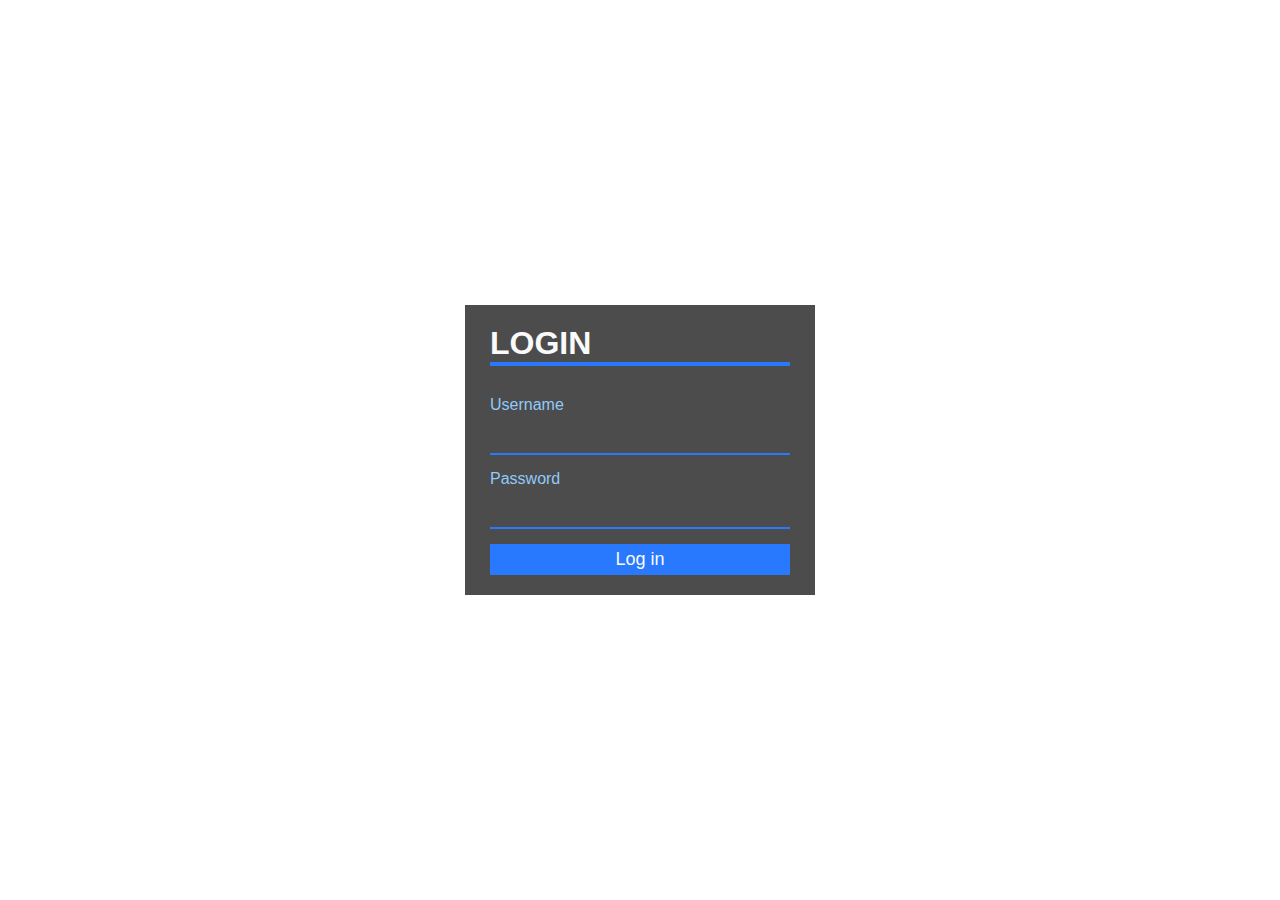
<file: Sign In.html>
<!DOCTYPE HTML>
<html>
    <head>
        <meta charset="utf-8">
        <title>Halaman Login</title>
        <link href="css/Login.css" rel="stylesheet">
    </head>
   
    <body>
        <div class="container">
          <h1>Login</h1>
            <form>
                <label>Username</label><br>
                <input type="text"><br>
                <label>Password</label><br>
                <input type="password"><br>
                <button>Log in</button>
            </form>
        </div>
    </body>
</html>
</file>
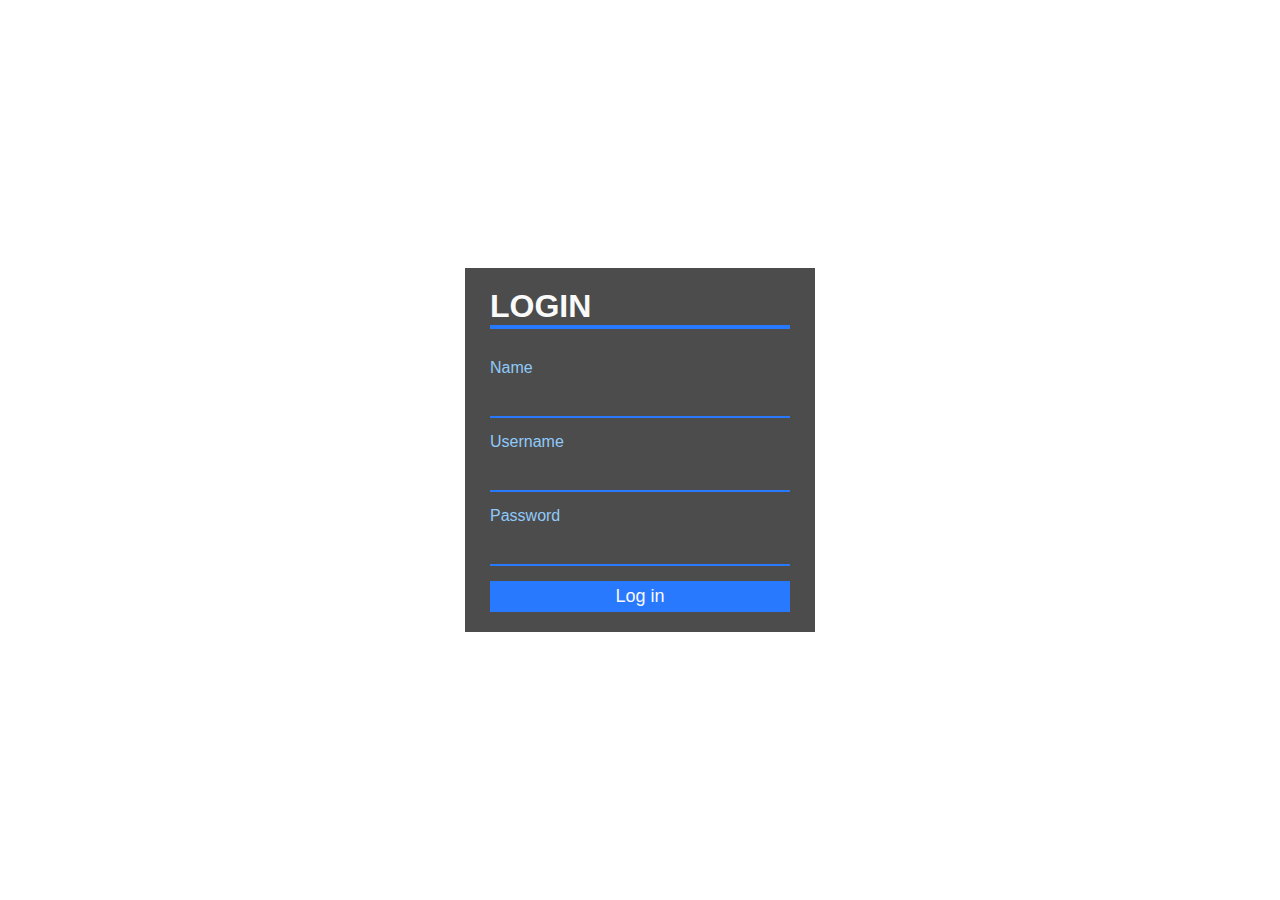
<file: Sign Up.html>
<!DOCTYPE HTML>
<html>
    <head>
        <meta charset="utf-8">
        <title>Halaman Login</title>
        <link href="css/Login.css" rel="stylesheet">
    </head>
   
    <body>
        <div class="container">
          <h1>Login</h1>
            <form>
                <label>Name</label><br>
                <input type="text"><br>
                <label>Username</label><br>
                <input type="text"><br>
                <label>Password</label><br>
                <input type="password"><br>
                <button>Log in</button>
            </form>
        </div>     
    </body>
</html>
</file>
<file: css/Login.css>
*{
    margin: 0;
    padding: 0;
    outline: 0;
    font-family: 'Open Sans', sans-serif;
}
body{
    height: 100vh;
    background-image: url(https://d26bwjyd9l0e3m.cloudfront.net/wp-content/uploads/2018/05/Productmarket-Fit-Featured-Image.jpg);
    background-size: cover;
    background-position: center;
    background-repeat: no-repeat;
}

.container{
    position: absolute;
    left: 50%;
    top: 50%;
    transform: translate(-50%,-50%);
    padding: 20px 25px;
    width: 300px;

    background-color: rgba(0,0,0,.7);
    box-shadow: 0 0 10px rgba(255,255,255,.3);
}
.container h1{
    text-align: left;
    color: #fafafa;
    margin-bottom: 30px;
    text-transform: uppercase;
    border-bottom: 4px solid #2979ff;
}
.container label{
    text-align: left;
    color: #90caf9;
}
.container form input{
    width: calc(100% - 20px);
    padding: 8px 10px;
    margin-bottom: 15px;
    border: none;
    background-color: transparent;
    border-bottom: 2px solid #2979ff;
    color: #fff;
    font-size: 20px;
}
.container form button{
    width: 100%;
    padding: 5px 0;
    border: none;
    background-color:#2979ff;
    font-size: 18px;
    color: #fafafa;
}
</file>
<file: css/style.css>
/******* Bootstrap Theming ********/
/*!
 * Bootstrap v4.5.3 (https://getbootstrap.com/)

 */
:root {
  --blue: #007bff;
  --indigo: #6610f2;
  --purple: #6f42c1;
  --pink: #e83e8c;
  --red: #dc3545;
  --orange: #fd7e14;
  --yellow: #ffc107;
  --green: #28a745;
  --teal: #20c997;
  --cyan: #17a2b8;
  --white: #fff;
  --gray: #6c757d;
  --gray-dark: #343a40;
  --primary: #FFD333;
  --secondary: #F5F5F5;
  --success: #28a745;
  --info: #17a2b8;
  --warning: #ffc107;
  --danger: #dc3545;
  --light: #FFFFFF;
  --dark: #3D464D;
  --breakpoint-xs: 0;
  --breakpoint-sm: 576px;
  --breakpoint-md: 768px;
  --breakpoint-lg: 992px;
  --breakpoint-xl: 1200px;
  --font-family-sans-serif: "Roboto", sans-serif;
  --font-family-monospace: SFMono-Regular, Menlo, Monaco, Consolas, "Liberation Mono", "Courier New", monospace;
}

*,
*::before,
*::after {
  box-sizing: border-box;
}

html {
  font-family: sans-serif;
  line-height: 1.15;
  -webkit-text-size-adjust: 100%;
  -webkit-tap-highlight-color: rgba(0, 0, 0, 0);
}

article, aside, figcaption, figure, footer, header, hgroup, main, nav, section {
  display: block;
}

body {
  margin: 0;
  font-family: "Roboto", sans-serif;
  font-size: 1rem;
  font-weight: 400;
  line-height: 1.5;
  color: #6C757D;
  text-align: left;
  background-color: #F5F5F5;
}

[tabindex="-1"]:focus:not(:focus-visible) {
  outline: 0 !important;
}

hr {
  box-sizing: content-box;
  height: 0;
  overflow: visible;
}

h1, h2, h3, h4, h5, h6 {
  margin-top: 0;
  margin-bottom: 0.5rem;
}

p {
  margin-top: 0;
  margin-bottom: 1rem;
}

abbr[title],
abbr[data-original-title] {
  text-decoration: underline;
  text-decoration: underline dotted;
  cursor: help;
  border-bottom: 0;
  text-decoration-skip-ink: none;
}

address {
  margin-bottom: 1rem;
  font-style: normal;
  line-height: inherit;
}

ol,
ul,
dl {
  margin-top: 0;
  margin-bottom: 1rem;
}

ol ol,
ul ul,
ol ul,
ul ol {
  margin-bottom: 0;
}

dt {
  font-weight: 700;
}

dd {
  margin-bottom: .5rem;
  margin-left: 0;
}

blockquote {
  margin: 0 0 1rem;
}

b,
strong {
  font-weight: bolder;
}

small {
  font-size: 80%;
}

sub,
sup {
  position: relative;
  font-size: 75%;
  line-height: 0;
  vertical-align: baseline;
}

sub {
  bottom: -.25em;
}

sup {
  top: -.5em;
}

a {
  color: #FFD333;
  text-decoration: none;
  background-color: transparent;
}

a:hover {
  color: #e6b400;
  text-decoration: underline;
}

a:not([href]):not([class]) {
  color: inherit;
  text-decoration: none;
}

a:not([href]):not([class]):hover {
  color: inherit;
  text-decoration: none;
}

pre,
code,
kbd,
samp {
  font-family: SFMono-Regular, Menlo, Monaco, Consolas, "Liberation Mono", "Courier New", monospace;
  font-size: 1em;
}

pre {
  margin-top: 0;
  margin-bottom: 1rem;
  overflow: auto;
  -ms-overflow-style: scrollbar;
}

figure {
  margin: 0 0 1rem;
}

img {
  vertical-align: middle;
  border-style: none;
}

svg {
  overflow: hidden;
  vertical-align: middle;
}

table {
  border-collapse: collapse;
}

caption {
  padding-top: 0.75rem;
  padding-bottom: 0.75rem;
  color: #6c757d;
  text-align: left;
  caption-side: bottom;
}

th {
  text-align: inherit;
  text-align: -webkit-match-parent;
}

label {
  display: inline-block;
  margin-bottom: 0.5rem;
}

button {
  border-radius: 0;
}

button:focus {
  outline: 1px dotted;
  outline: 5px auto -webkit-focus-ring-color;
}

input,
button,
select,
optgroup,
textarea {
  margin: 0;
  font-family: inherit;
  font-size: inherit;
  line-height: inherit;
}

button,
input {
  overflow: visible;
}

button,
select {
  text-transform: none;
}

[role="button"] {
  cursor: pointer;
}

select {
  word-wrap: normal;
}

button,
[type="button"],
[type="reset"],
[type="submit"] {
  -webkit-appearance: button;
}

button:not(:disabled),
[type="button"]:not(:disabled),
[type="reset"]:not(:disabled),
[type="submit"]:not(:disabled) {
  cursor: pointer;
}

button::-moz-focus-inner,
[type="button"]::-moz-focus-inner,
[type="reset"]::-moz-focus-inner,
[type="submit"]::-moz-focus-inner {
  padding: 0;
  border-style: none;
}

input[type="radio"],
input[type="checkbox"] {
  box-sizing: border-box;
  padding: 0;
}

textarea {
  overflow: auto;
  resize: vertical;
}

fieldset {
  min-width: 0;
  padding: 0;
  margin: 0;
  border: 0;
}

legend {
  display: block;
  width: 100%;
  max-width: 100%;
  padding: 0;
  margin-bottom: .5rem;
  font-size: 1.5rem;
  line-height: inherit;
  color: inherit;
  white-space: normal;
}

@media (max-width: 1200px) {
  legend {
    font-size: calc(1.275rem + 0.3vw) ;
  }
}

progress {
  vertical-align: baseline;
}

[type="number"]::-webkit-inner-spin-button,
[type="number"]::-webkit-outer-spin-button {
  height: auto;
}

[type="search"] {
  outline-offset: -2px;
  -webkit-appearance: none;
}

[type="search"]::-webkit-search-decoration {
  -webkit-appearance: none;
}

::-webkit-file-upload-button {
  font: inherit;
  -webkit-appearance: button;
}

output {
  display: inline-block;
}

summary {
  display: list-item;
  cursor: pointer;
}

template {
  display: none;
}

[hidden] {
  display: none !important;
}

h1, h2, h3, h4, h5, h6,
.h1, .h2, .h3, .h4, .h5, .h6 {
  margin-bottom: 0.5rem;
  font-weight: 500;
  line-height: 1.2;
  color: #3D464D;
}

h1, .h1 {
  font-size: 2.5rem;
}

@media (max-width: 1200px) {
  h1, .h1 {
    font-size: calc(1.375rem + 1.5vw) ;
  }
}

h2, .h2 {
  font-size: 2rem;
}

@media (max-width: 1200px) {
  h2, .h2 {
    font-size: calc(1.325rem + 0.9vw) ;
  }
}

h3, .h3 {
  font-size: 1.75rem;
}

@media (max-width: 1200px) {
  h3, .h3 {
    font-size: calc(1.3rem + 0.6vw) ;
  }
}

h4, .h4 {
  font-size: 1.5rem;
}

@media (max-width: 1200px) {
  h4, .h4 {
    font-size: calc(1.275rem + 0.3vw) ;
  }
}

h5, .h5 {
  font-size: 1.25rem;
}

h6, .h6 {
  font-size: 1rem;
}

.lead {
  font-size: 1.25rem;
  font-weight: 300;
}

.display-1 {
  font-size: 6rem;
  font-weight: 300;
  line-height: 1.2;
}

@media (max-width: 1200px) {
  .display-1 {
    font-size: calc(1.725rem + 5.7vw) ;
  }
}

.display-2 {
  font-size: 5.5rem;
  font-weight: 300;
  line-height: 1.2;
}

@media (max-width: 1200px) {
  .display-2 {
    font-size: calc(1.675rem + 5.1vw) ;
  }
}

.display-3 {
  font-size: 4.5rem;
  font-weight: 300;
  line-height: 1.2;
}

@media (max-width: 1200px) {
  .display-3 {
    font-size: calc(1.575rem + 3.9vw) ;
  }
}

.display-4 {
  font-size: 3.5rem;
  font-weight: 300;
  line-height: 1.2;
}

@media (max-width: 1200px) {
  .display-4 {
    font-size: calc(1.475rem + 2.7vw) ;
  }
}

hr {
  margin-top: 1rem;
  margin-bottom: 1rem;
  border: 0;
  border-top: 1px solid rgba(0, 0, 0, 0.1);
}

small,
.small {
  font-size: 80%;
  font-weight: 400;
}

mark,
.mark {
  padding: 0.2em;
  background-color: #fcf8e3;
}

.list-unstyled {
  padding-left: 0;
  list-style: none;
}

.list-inline {
  padding-left: 0;
  list-style: none;
}

.list-inline-item {
  display: inline-block;
}

.list-inline-item:not(:last-child) {
  margin-right: 0.5rem;
}

.initialism {
  font-size: 90%;
  text-transform: uppercase;
}

.blockquote {
  margin-bottom: 1rem;
  font-size: 1.25rem;
}

.blockquote-footer {
  display: block;
  font-size: 80%;
  color: #6c757d;
}

.blockquote-footer::before {
  content: "\2014\00A0";
}

.img-fluid {
  max-width: 100%;
  height: auto;
}

.img-thumbnail {
  padding: 0.25rem;
  background-color: #F5F5F5;
  border: 1px solid #dee2e6;
  max-width: 100%;
  height: auto;
}

.figure {
  display: inline-block;
}

.figure-img {
  margin-bottom: 0.5rem;
  line-height: 1;
}

.figure-caption {
  font-size: 90%;
  color: #6c757d;
}

code {
  font-size: 87.5%;
  color: #e83e8c;
  word-wrap: break-word;
}

a > code {
  color: inherit;
}

kbd {
  padding: 0.2rem 0.4rem;
  font-size: 87.5%;
  color: #fff;
  background-color: #212529;
}

kbd kbd {
  padding: 0;
  font-size: 100%;
  font-weight: 700;
}

pre {
  display: block;
  font-size: 87.5%;
  color: #212529;
}

pre code {
  font-size: inherit;
  color: inherit;
  word-break: normal;
}

.pre-scrollable {
  max-height: 340px;
  overflow-y: scroll;
}

.container,
.container-fluid,
.container-sm,
.container-md,
.container-lg,
.container-xl {
  width: 100%;
  padding-right: 15px;
  padding-left: 15px;
  margin-right: auto;
  margin-left: auto;
}

@media (min-width: 576px) {
  .container, .container-sm {
    max-width: 540px;
  }
}

@media (min-width: 768px) {
  .container, .container-sm, .container-md {
    max-width: 720px;
  }
}

@media (min-width: 992px) {
  .container, .container-sm, .container-md, .container-lg {
    max-width: 960px;
  }
}

@media (min-width: 1200px) {
  .container, .container-sm, .container-md, .container-lg, .container-xl {
    max-width: 1140px;
  }
}

.row {
  display: flex;
  flex-wrap: wrap;
  margin-right: -15px;
  margin-left: -15px;
}

.no-gutters {
  margin-right: 0;
  margin-left: 0;
}

.no-gutters > .col,
.no-gutters > [class*="col-"] {
  padding-right: 0;
  padding-left: 0;
}

.col-1, .col-2, .col-3, .col-4, .col-5, .col-6, .col-7, .col-8, .col-9, .col-10, .col-11, .col-12, .col,
.col-auto, .col-sm-1, .col-sm-2, .col-sm-3, .col-sm-4, .col-sm-5, .col-sm-6, .col-sm-7, .col-sm-8, .col-sm-9, .col-sm-10, .col-sm-11, .col-sm-12, .col-sm,
.col-sm-auto, .col-md-1, .col-md-2, .col-md-3, .col-md-4, .col-md-5, .col-md-6, .col-md-7, .col-md-8, .col-md-9, .col-md-10, .col-md-11, .col-md-12, .col-md,
.col-md-auto, .col-lg-1, .col-lg-2, .col-lg-3, .col-lg-4, .col-lg-5, .col-lg-6, .col-lg-7, .col-lg-8, .col-lg-9, .col-lg-10, .col-lg-11, .col-lg-12, .col-lg,
.col-lg-auto, .col-xl-1, .col-xl-2, .col-xl-3, .col-xl-4, .col-xl-5, .col-xl-6, .col-xl-7, .col-xl-8, .col-xl-9, .col-xl-10, .col-xl-11, .col-xl-12, .col-xl,
.col-xl-auto {
  position: relative;
  width: 100%;
  padding-right: 15px;
  padding-left: 15px;
}

.col {
  flex-basis: 0;
  flex-grow: 1;
  max-width: 100%;
}

.row-cols-1 > * {
  flex: 0 0 100%;
  max-width: 100%;
}

.row-cols-2 > * {
  flex: 0 0 50%;
  max-width: 50%;
}

.row-cols-3 > * {
  flex: 0 0 33.33333%;
  max-width: 33.33333%;
}

.row-cols-4 > * {
  flex: 0 0 25%;
  max-width: 25%;
}

.row-cols-5 > * {
  flex: 0 0 20%;
  max-width: 20%;
}

.row-cols-6 > * {
  flex: 0 0 16.66667%;
  max-width: 16.66667%;
}

.col-auto {
  flex: 0 0 auto;
  width: auto;
  max-width: 100%;
}

.col-1 {
  flex: 0 0 8.33333%;
  max-width: 8.33333%;
}

.col-2 {
  flex: 0 0 16.66667%;
  max-width: 16.66667%;
}

.col-3 {
  flex: 0 0 25%;
  max-width: 25%;
}

.col-4 {
  flex: 0 0 33.33333%;
  max-width: 33.33333%;
}

.col-5 {
  flex: 0 0 41.66667%;
  max-width: 41.66667%;
}

.col-6 {
  flex: 0 0 50%;
  max-width: 50%;
}

.col-7 {
  flex: 0 0 58.33333%;
  max-width: 58.33333%;
}

.col-8 {
  flex: 0 0 66.66667%;
  max-width: 66.66667%;
}

.col-9 {
  flex: 0 0 75%;
  max-width: 75%;
}

.col-10 {
  flex: 0 0 83.33333%;
  max-width: 83.33333%;
}

.col-11 {
  flex: 0 0 91.66667%;
  max-width: 91.66667%;
}

.col-12 {
  flex: 0 0 100%;
  max-width: 100%;
}

.order-first {
  order: -1;
}

.order-last {
  order: 13;
}

.order-0 {
  order: 0;
}

.order-1 {
  order: 1;
}

.order-2 {
  order: 2;
}

.order-3 {
  order: 3;
}

.order-4 {
  order: 4;
}

.order-5 {
  order: 5;
}

.order-6 {
  order: 6;
}

.order-7 {
  order: 7;
}

.order-8 {
  order: 8;
}

.order-9 {
  order: 9;
}

.order-10 {
  order: 10;
}

.order-11 {
  order: 11;
}

.order-12 {
  order: 12;
}

.offset-1 {
  margin-left: 8.33333%;
}

.offset-2 {
  margin-left: 16.66667%;
}

.offset-3 {
  margin-left: 25%;
}

.offset-4 {
  margin-left: 33.33333%;
}

.offset-5 {
  margin-left: 41.66667%;
}

.offset-6 {
  margin-left: 50%;
}

.offset-7 {
  margin-left: 58.33333%;
}

.offset-8 {
  margin-left: 66.66667%;
}

.offset-9 {
  margin-left: 75%;
}

.offset-10 {
  margin-left: 83.33333%;
}

.offset-11 {
  margin-left: 91.66667%;
}

@media (min-width: 576px) {
  .col-sm {
    flex-basis: 0;
    flex-grow: 1;
    max-width: 100%;
  }
  .row-cols-sm-1 > * {
    flex: 0 0 100%;
    max-width: 100%;
  }
  .row-cols-sm-2 > * {
    flex: 0 0 50%;
    max-width: 50%;
  }
  .row-cols-sm-3 > * {
    flex: 0 0 33.33333%;
    max-width: 33.33333%;
  }
  .row-cols-sm-4 > * {
    flex: 0 0 25%;
    max-width: 25%;
  }
  .row-cols-sm-5 > * {
    flex: 0 0 20%;
    max-width: 20%;
  }
  .row-cols-sm-6 > * {
    flex: 0 0 16.66667%;
    max-width: 16.66667%;
  }
  .col-sm-auto {
    flex: 0 0 auto;
    width: auto;
    max-width: 100%;
  }
  .col-sm-1 {
    flex: 0 0 8.33333%;
    max-width: 8.33333%;
  }
  .col-sm-2 {
    flex: 0 0 16.66667%;
    max-width: 16.66667%;
  }
  .col-sm-3 {
    flex: 0 0 25%;
    max-width: 25%;
  }
  .col-sm-4 {
    flex: 0 0 33.33333%;
    max-width: 33.33333%;
  }
  .col-sm-5 {
    flex: 0 0 41.66667%;
    max-width: 41.66667%;
  }
  .col-sm-6 {
    flex: 0 0 50%;
    max-width: 50%;
  }
  .col-sm-7 {
    flex: 0 0 58.33333%;
    max-width: 58.33333%;
  }
  .col-sm-8 {
    flex: 0 0 66.66667%;
    max-width: 66.66667%;
  }
  .col-sm-9 {
    flex: 0 0 75%;
    max-width: 75%;
  }
  .col-sm-10 {
    flex: 0 0 83.33333%;
    max-width: 83.33333%;
  }
  .col-sm-11 {
    flex: 0 0 91.66667%;
    max-width: 91.66667%;
  }
  .col-sm-12 {
    flex: 0 0 100%;
    max-width: 100%;
  }
  .order-sm-first {
    order: -1;
  }
  .order-sm-last {
    order: 13;
  }
  .order-sm-0 {
    order: 0;
  }
  .order-sm-1 {
    order: 1;
  }
  .order-sm-2 {
    order: 2;
  }
  .order-sm-3 {
    order: 3;
  }
  .order-sm-4 {
    order: 4;
  }
  .order-sm-5 {
    order: 5;
  }
  .order-sm-6 {
    order: 6;
  }
  .order-sm-7 {
    order: 7;
  }
  .order-sm-8 {
    order: 8;
  }
  .order-sm-9 {
    order: 9;
  }
  .order-sm-10 {
    order: 10;
  }
  .order-sm-11 {
    order: 11;
  }
  .order-sm-12 {
    order: 12;
  }
  .offset-sm-0 {
    margin-left: 0;
  }
  .offset-sm-1 {
    margin-left: 8.33333%;
  }
  .offset-sm-2 {
    margin-left: 16.66667%;
  }
  .offset-sm-3 {
    margin-left: 25%;
  }
  .offset-sm-4 {
    margin-left: 33.33333%;
  }
  .offset-sm-5 {
    margin-left: 41.66667%;
  }
  .offset-sm-6 {
    margin-left: 50%;
  }
  .offset-sm-7 {
    margin-left: 58.33333%;
  }
  .offset-sm-8 {
    margin-left: 66.66667%;
  }
  .offset-sm-9 {
    margin-left: 75%;
  }
  .offset-sm-10 {
    margin-left: 83.33333%;
  }
  .offset-sm-11 {
    margin-left: 91.66667%;
  }
}

@media (min-width: 768px) {
  .col-md {
    flex-basis: 0;
    flex-grow: 1;
    max-width: 100%;
  }
  .row-cols-md-1 > * {
    flex: 0 0 100%;
    max-width: 100%;
  }
  .row-cols-md-2 > * {
    flex: 0 0 50%;
    max-width: 50%;
  }
  .row-cols-md-3 > * {
    flex: 0 0 33.33333%;
    max-width: 33.33333%;
  }
  .row-cols-md-4 > * {
    flex: 0 0 25%;
    max-width: 25%;
  }
  .row-cols-md-5 > * {
    flex: 0 0 20%;
    max-width: 20%;
  }
  .row-cols-md-6 > * {
    flex: 0 0 16.66667%;
    max-width: 16.66667%;
  }
  .col-md-auto {
    flex: 0 0 auto;
    width: auto;
    max-width: 100%;
  }
  .col-md-1 {
    flex: 0 0 8.33333%;
    max-width: 8.33333%;
  }
  .col-md-2 {
    flex: 0 0 16.66667%;
    max-width: 16.66667%;
  }
  .col-md-3 {
    flex: 0 0 25%;
    max-width: 25%;
  }
  .col-md-4 {
    flex: 0 0 33.33333%;
    max-width: 33.33333%;
  }
  .col-md-5 {
    flex: 0 0 41.66667%;
    max-width: 41.66667%;
  }
  .col-md-6 {
    flex: 0 0 50%;
    max-width: 50%;
  }
  .col-md-7 {
    flex: 0 0 58.33333%;
    max-width: 58.33333%;
  }
  .col-md-8 {
    flex: 0 0 66.66667%;
    max-width: 66.66667%;
  }
  .col-md-9 {
    flex: 0 0 75%;
    max-width: 75%;
  }
  .col-md-10 {
    flex: 0 0 83.33333%;
    max-width: 83.33333%;
  }
  .col-md-11 {
    flex: 0 0 91.66667%;
    max-width: 91.66667%;
  }
  .col-md-12 {
    flex: 0 0 100%;
    max-width: 100%;
  }
  .order-md-first {
    order: -1;
  }
  .order-md-last {
    order: 13;
  }
  .order-md-0 {
    order: 0;
  }
  .order-md-1 {
    order: 1;
  }
  .order-md-2 {
    order: 2;
  }
  .order-md-3 {
    order: 3;
  }
  .order-md-4 {
    order: 4;
  }
  .order-md-5 {
    order: 5;
  }
  .order-md-6 {
    order: 6;
  }
  .order-md-7 {
    order: 7;
  }
  .order-md-8 {
    order: 8;
  }
  .order-md-9 {
    order: 9;
  }
  .order-md-10 {
    order: 10;
  }
  .order-md-11 {
    order: 11;
  }
  .order-md-12 {
    order: 12;
  }
  .offset-md-0 {
    margin-left: 0;
  }
  .offset-md-1 {
    margin-left: 8.33333%;
  }
  .offset-md-2 {
    margin-left: 16.66667%;
  }
  .offset-md-3 {
    margin-left: 25%;
  }
  .offset-md-4 {
    margin-left: 33.33333%;
  }
  .offset-md-5 {
    margin-left: 41.66667%;
  }
  .offset-md-6 {
    margin-left: 50%;
  }
  .offset-md-7 {
    margin-left: 58.33333%;
  }
  .offset-md-8 {
    margin-left: 66.66667%;
  }
  .offset-md-9 {
    margin-left: 75%;
  }
  .offset-md-10 {
    margin-left: 83.33333%;
  }
  .offset-md-11 {
    margin-left: 91.66667%;
  }
}

@media (min-width: 992px) {
  .col-lg {
    flex-basis: 0;
    flex-grow: 1;
    max-width: 100%;
  }
  .row-cols-lg-1 > * {
    flex: 0 0 100%;
    max-width: 100%;
  }
  .row-cols-lg-2 > * {
    flex: 0 0 50%;
    max-width: 50%;
  }
  .row-cols-lg-3 > * {
    flex: 0 0 33.33333%;
    max-width: 33.33333%;
  }
  .row-cols-lg-4 > * {
    flex: 0 0 25%;
    max-width: 25%;
  }
  .row-cols-lg-5 > * {
    flex: 0 0 20%;
    max-width: 20%;
  }
  .row-cols-lg-6 > * {
    flex: 0 0 16.66667%;
    max-width: 16.66667%;
  }
  .col-lg-auto {
    flex: 0 0 auto;
    width: auto;
    max-width: 100%;
  }
  .col-lg-1 {
    flex: 0 0 8.33333%;
    max-width: 8.33333%;
  }
  .col-lg-2 {
    flex: 0 0 16.66667%;
    max-width: 16.66667%;
  }
  .col-lg-3 {
    flex: 0 0 25%;
    max-width: 25%;
  }
  .col-lg-4 {
    flex: 0 0 33.33333%;
    max-width: 33.33333%;
  }
  .col-lg-5 {
    flex: 0 0 41.66667%;
    max-width: 41.66667%;
  }
  .col-lg-6 {
    flex: 0 0 50%;
    max-width: 50%;
  }
  .col-lg-7 {
    flex: 0 0 58.33333%;
    max-width: 58.33333%;
  }
  .col-lg-8 {
    flex: 0 0 66.66667%;
    max-width: 66.66667%;
  }
  .col-lg-9 {
    flex: 0 0 75%;
    max-width: 75%;
  }
  .col-lg-10 {
    flex: 0 0 83.33333%;
    max-width: 83.33333%;
  }
  .col-lg-11 {
    flex: 0 0 91.66667%;
    max-width: 91.66667%;
  }
  .col-lg-12 {
    flex: 0 0 100%;
    max-width: 100%;
  }
  .order-lg-first {
    order: -1;
  }
  .order-lg-last {
    order: 13;
  }
  .order-lg-0 {
    order: 0;
  }
  .order-lg-1 {
    order: 1;
  }
  .order-lg-2 {
    order: 2;
  }
  .order-lg-3 {
    order: 3;
  }
  .order-lg-4 {
    order: 4;
  }
  .order-lg-5 {
    order: 5;
  }
  .order-lg-6 {
    order: 6;
  }
  .order-lg-7 {
    order: 7;
  }
  .order-lg-8 {
    order: 8;
  }
  .order-lg-9 {
    order: 9;
  }
  .order-lg-10 {
    order: 10;
  }
  .order-lg-11 {
    order: 11;
  }
  .order-lg-12 {
    order: 12;
  }
  .offset-lg-0 {
    margin-left: 0;
  }
  .offset-lg-1 {
    margin-left: 8.33333%;
  }
  .offset-lg-2 {
    margin-left: 16.66667%;
  }
  .offset-lg-3 {
    margin-left: 25%;
  }
  .offset-lg-4 {
    margin-left: 33.33333%;
  }
  .offset-lg-5 {
    margin-left: 41.66667%;
  }
  .offset-lg-6 {
    margin-left: 50%;
  }
  .offset-lg-7 {
    margin-left: 58.33333%;
  }
  .offset-lg-8 {
    margin-left: 66.66667%;
  }
  .offset-lg-9 {
    margin-left: 75%;
  }
  .offset-lg-10 {
    margin-left: 83.33333%;
  }
  .offset-lg-11 {
    margin-left: 91.66667%;
  }
}

@media (min-width: 1200px) {
  .col-xl {
    flex-basis: 0;
    flex-grow: 1;
    max-width: 100%;
  }
  .row-cols-xl-1 > * {
    flex: 0 0 100%;
    max-width: 100%;
  }
  .row-cols-xl-2 > * {
    flex: 0 0 50%;
    max-width: 50%;
  }
  .row-cols-xl-3 > * {
    flex: 0 0 33.33333%;
    max-width: 33.33333%;
  }
  .row-cols-xl-4 > * {
    flex: 0 0 25%;
    max-width: 25%;
  }
  .row-cols-xl-5 > * {
    flex: 0 0 20%;
    max-width: 20%;
  }
  .row-cols-xl-6 > * {
    flex: 0 0 16.66667%;
    max-width: 16.66667%;
  }
  .col-xl-auto {
    flex: 0 0 auto;
    width: auto;
    max-width: 100%;
  }
  .col-xl-1 {
    flex: 0 0 8.33333%;
    max-width: 8.33333%;
  }
  .col-xl-2 {
    flex: 0 0 16.66667%;
    max-width: 16.66667%;
  }
  .col-xl-3 {
    flex: 0 0 25%;
    max-width: 25%;
  }
  .col-xl-4 {
    flex: 0 0 33.33333%;
    max-width: 33.33333%;
  }
  .col-xl-5 {
    flex: 0 0 41.66667%;
    max-width: 41.66667%;
  }
  .col-xl-6 {
    flex: 0 0 50%;
    max-width: 50%;
  }
  .col-xl-7 {
    flex: 0 0 58.33333%;
    max-width: 58.33333%;
  }
  .col-xl-8 {
    flex: 0 0 66.66667%;
    max-width: 66.66667%;
  }
  .col-xl-9 {
    flex: 0 0 75%;
    max-width: 75%;
  }
  .col-xl-10 {
    flex: 0 0 83.33333%;
    max-width: 83.33333%;
  }
  .col-xl-11 {
    flex: 0 0 91.66667%;
    max-width: 91.66667%;
  }
  .col-xl-12 {
    flex: 0 0 100%;
    max-width: 100%;
  }
  .order-xl-first {
    order: -1;
  }
  .order-xl-last {
    order: 13;
  }
  .order-xl-0 {
    order: 0;
  }
  .order-xl-1 {
    order: 1;
  }
  .order-xl-2 {
    order: 2;
  }
  .order-xl-3 {
    order: 3;
  }
  .order-xl-4 {
    order: 4;
  }
  .order-xl-5 {
    order: 5;
  }
  .order-xl-6 {
    order: 6;
  }
  .order-xl-7 {
    order: 7;
  }
  .order-xl-8 {
    order: 8;
  }
  .order-xl-9 {
    order: 9;
  }
  .order-xl-10 {
    order: 10;
  }
  .order-xl-11 {
    order: 11;
  }
  .order-xl-12 {
    order: 12;
  }
  .offset-xl-0 {
    margin-left: 0;
  }
  .offset-xl-1 {
    margin-left: 8.33333%;
  }
  .offset-xl-2 {
    margin-left: 16.66667%;
  }
  .offset-xl-3 {
    margin-left: 25%;
  }
  .offset-xl-4 {
    margin-left: 33.33333%;
  }
  .offset-xl-5 {
    margin-left: 41.66667%;
  }
  .offset-xl-6 {
    margin-left: 50%;
  }
  .offset-xl-7 {
    margin-left: 58.33333%;
  }
  .offset-xl-8 {
    margin-left: 66.66667%;
  }
  .offset-xl-9 {
    margin-left: 75%;
  }
  .offset-xl-10 {
    margin-left: 83.33333%;
  }
  .offset-xl-11 {
    margin-left: 91.66667%;
  }
}

.table {
  width: 100%;
  margin-bottom: 1rem;
  color: #6C757D;
}

.table th,
.table td {
  padding: 0.75rem;
  vertical-align: top;
  border-top: 1px solid #dee2e6;
}

.table thead th {
  vertical-align: bottom;
  border-bottom: 2px solid #dee2e6;
}

.table tbody + tbody {
  border-top: 2px solid #dee2e6;
}

.table-sm th,
.table-sm td {
  padding: 0.3rem;
}

.table-bordered {
  border: 1px solid #dee2e6;
}

.table-bordered th,
.table-bordered td {
  border: 1px solid #dee2e6;
}

.table-bordered thead th,
.table-bordered thead td {
  border-bottom-width: 2px;
}

.table-borderless th,
.table-borderless td,
.table-borderless thead th,
.table-borderless tbody + tbody {
  border: 0;
}

.table-striped tbody tr:nth-of-type(odd) {
  background-color: rgba(0, 0, 0, 0.05);
}

.table-hover tbody tr:hover {
  color: #6C757D;
  background-color: rgba(0, 0, 0, 0.075);
}

.table-primary,
.table-primary > th,
.table-primary > td {
  background-color: #fff3c6;
}

.table-primary th,
.table-primary td,
.table-primary thead th,
.table-primary tbody + tbody {
  border-color: #ffe895;
}

.table-hover .table-primary:hover {
  background-color: #ffeead;
}

.table-hover .table-primary:hover > td,
.table-hover .table-primary:hover > th {
  background-color: #ffeead;
}

.table-secondary,
.table-secondary > th,
.table-secondary > td {
  background-color: #fcfcfc;
}

.table-secondary th,
.table-secondary td,
.table-secondary thead th,
.table-secondary tbody + tbody {
  border-color: #fafafa;
}

.table-hover .table-secondary:hover {
  background-color: #efefef;
}

.table-hover .table-secondary:hover > td,
.table-hover .table-secondary:hover > th {
  background-color: #efefef;
}

.table-success,
.table-success > th,
.table-success > td {
  background-color: #c3e6cb;
}

.table-success th,
.table-success td,
.table-success thead th,
.table-success tbody + tbody {
  border-color: #8fd19e;
}

.table-hover .table-success:hover {
  background-color: #b1dfbb;
}

.table-hover .table-success:hover > td,
.table-hover .table-success:hover > th {
  background-color: #b1dfbb;
}

.table-info,
.table-info > th,
.table-info > td {
  background-color: #bee5eb;
}

.table-info th,
.table-info td,
.table-info thead th,
.table-info tbody + tbody {
  border-color: #86cfda;
}

.table-hover .table-info:hover {
  background-color: #abdde5;
}

.table-hover .table-info:hover > td,
.table-hover .table-info:hover > th {
  background-color: #abdde5;
}

.table-warning,
.table-warning > th,
.table-warning > td {
  background-color: #ffeeba;
}

.table-warning th,
.table-warning td,
.table-warning thead th,
.table-warning tbody + tbody {
  border-color: #ffdf7e;
}

.table-hover .table-warning:hover {
  background-color: #ffe8a1;
}

.table-hover .table-warning:hover > td,
.table-hover .table-warning:hover > th {
  background-color: #ffe8a1;
}

.table-danger,
.table-danger > th,
.table-danger > td {
  background-color: #f5c6cb;
}

.table-danger th,
.table-danger td,
.table-danger thead th,
.table-danger tbody + tbody {
  border-color: #ed969e;
}

.table-hover .table-danger:hover {
  background-color: #f1b0b7;
}

.table-hover .table-danger:hover > td,
.table-hover .table-danger:hover > th {
  background-color: #f1b0b7;
}

.table-light,
.table-light > th,
.table-light > td {
  background-color: white;
}

.table-light th,
.table-light td,
.table-light thead th,
.table-light tbody + tbody {
  border-color: white;
}

.table-hover .table-light:hover {
  background-color: #f2f2f2;
}

.table-hover .table-light:hover > td,
.table-hover .table-light:hover > th {
  background-color: #f2f2f2;
}

.table-dark,
.table-dark > th,
.table-dark > td {
  background-color: #c9cbcd;
}

.table-dark th,
.table-dark td,
.table-dark thead th,
.table-dark tbody + tbody {
  border-color: #9a9fa2;
}

.table-hover .table-dark:hover {
  background-color: #bcbec1;
}

.table-hover .table-dark:hover > td,
.table-hover .table-dark:hover > th {
  background-color: #bcbec1;
}

.table-active,
.table-active > th,
.table-active > td {
  background-color: rgba(0, 0, 0, 0.075);
}

.table-hover .table-active:hover {
  background-color: rgba(0, 0, 0, 0.075);
}

.table-hover .table-active:hover > td,
.table-hover .table-active:hover > th {
  background-color: rgba(0, 0, 0, 0.075);
}

.table .thead-dark th {
  color: #fff;
  background-color: #343a40;
  border-color: #454d55;
}

.table .thead-light th {
  color: #495057;
  background-color: #e9ecef;
  border-color: #dee2e6;
}

.table-dark {
  color: #fff;
  background-color: #343a40;
}

.table-dark th,
.table-dark td,
.table-dark thead th {
  border-color: #454d55;
}

.table-dark.table-bordered {
  border: 0;
}

.table-dark.table-striped tbody tr:nth-of-type(odd) {
  background-color: rgba(255, 255, 255, 0.05);
}

.table-dark.table-hover tbody tr:hover {
  color: #fff;
  background-color: rgba(255, 255, 255, 0.075);
}

@media (max-width: 575.98px) {
  .table-responsive-sm {
    display: block;
    width: 100%;
    overflow-x: auto;
    -webkit-overflow-scrolling: touch;
  }
  .table-responsive-sm > .table-bordered {
    border: 0;
  }
}

@media (max-width: 767.98px) {
  .table-responsive-md {
    display: block;
    width: 100%;
    overflow-x: auto;
    -webkit-overflow-scrolling: touch;
  }
  .table-responsive-md > .table-bordered {
    border: 0;
  }
}

@media (max-width: 991.98px) {
  .table-responsive-lg {
    display: block;
    width: 100%;
    overflow-x: auto;
    -webkit-overflow-scrolling: touch;
  }
  .table-responsive-lg > .table-bordered {
    border: 0;
  }
}

@media (max-width: 1199.98px) {
  .table-responsive-xl {
    display: block;
    width: 100%;
    overflow-x: auto;
    -webkit-overflow-scrolling: touch;
  }
  .table-responsive-xl > .table-bordered {
    border: 0;
  }
}

.table-responsive {
  display: block;
  width: 100%;
  overflow-x: auto;
  -webkit-overflow-scrolling: touch;
}

.table-responsive > .table-bordered {
  border: 0;
}

.form-control {
  display: block;
  width: 100%;
  height: calc(1.5em + 0.75rem + 2px);
  padding: 0.375rem 0.75rem;
  font-size: 1rem;
  font-weight: 400;
  line-height: 1.5;
  color: #495057;
  background-color: #fff;
  background-clip: padding-box;
  border: 1px solid #ced4da;
  border-radius: 0;
  transition: border-color 0.15s ease-in-out, box-shadow 0.15s ease-in-out;
}

@media (prefers-reduced-motion: reduce) {
  .form-control {
    transition: none;
  }
}

.form-control::-ms-expand {
  background-color: transparent;
  border: 0;
}

.form-control:-moz-focusring {
  color: transparent;
  text-shadow: 0 0 0 #495057;
}

.form-control:focus {
  color: #495057;
  background-color: #fff;
  border-color: #ffefb3;
  outline: 0;
  box-shadow: none;
}

.form-control::placeholder {
  color: #999999;
  opacity: 1;
}

.form-control:disabled, .form-control[readonly] {
  background-color: #e9ecef;
  opacity: 1;
}

input[type="date"].form-control,
input[type="time"].form-control,
input[type="datetime-local"].form-control,
input[type="month"].form-control {
  appearance: none;
}

select.form-control:focus::-ms-value {
  color: #495057;
  background-color: #fff;
}

.form-control-file,
.form-control-range {
  display: block;
  width: 100%;
}

.col-form-label {
  padding-top: calc(0.375rem + 1px);
  padding-bottom: calc(0.375rem + 1px);
  margin-bottom: 0;
  font-size: inherit;
  line-height: 1.5;
}

.col-form-label-lg {
  padding-top: calc(0.5rem + 1px);
  padding-bottom: calc(0.5rem + 1px);
  font-size: 1.25rem;
  line-height: 1.5;
}

.col-form-label-sm {
  padding-top: calc(0.25rem + 1px);
  padding-bottom: calc(0.25rem + 1px);
  font-size: 0.875rem;
  line-height: 1.5;
}

.form-control-plaintext {
  display: block;
  width: 100%;
  padding: 0.375rem 0;
  margin-bottom: 0;
  font-size: 1rem;
  line-height: 1.5;
  color: #6C757D;
  background-color: transparent;
  border: solid transparent;
  border-width: 1px 0;
}

.form-control-plaintext.form-control-sm, .form-control-plaintext.form-control-lg {
  padding-right: 0;
  padding-left: 0;
}

.form-control-sm {
  height: calc(1.5em + 0.5rem + 2px);
  padding: 0.25rem 0.5rem;
  font-size: 0.875rem;
  line-height: 1.5;
}

.form-control-lg {
  height: calc(1.5em + 1rem + 2px);
  padding: 0.5rem 1rem;
  font-size: 1.25rem;
  line-height: 1.5;
}

select.form-control[size], select.form-control[multiple] {
  height: auto;
}

textarea.form-control {
  height: auto;
}

.form-group {
  margin-bottom: 1rem;
}

.form-text {
  display: block;
  margin-top: 0.25rem;
}

.form-row {
  display: flex;
  flex-wrap: wrap;
  margin-right: -5px;
  margin-left: -5px;
}

.form-row > .col,
.form-row > [class*="col-"] {
  padding-right: 5px;
  padding-left: 5px;
}

.form-check {
  position: relative;
  display: block;
  padding-left: 1.25rem;
}

.form-check-input {
  position: absolute;
  margin-top: 0.3rem;
  margin-left: -1.25rem;
}

.form-check-input[disabled] ~ .form-check-label,
.form-check-input:disabled ~ .form-check-label {
  color: #6c757d;
}

.form-check-label {
  margin-bottom: 0;
}

.form-check-inline {
  display: inline-flex;
  align-items: center;
  padding-left: 0;
  margin-right: 0.75rem;
}

.form-check-inline .form-check-input {
  position: static;
  margin-top: 0;
  margin-right: 0.3125rem;
  margin-left: 0;
}

.valid-feedback {
  display: none;
  width: 100%;
  margin-top: 0.25rem;
  font-size: 80%;
  color: #28a745;
}

.valid-tooltip {
  position: absolute;
  top: 100%;
  left: 0;
  z-index: 5;
  display: none;
  max-width: 100%;
  padding: 0.25rem 0.5rem;
  margin-top: .1rem;
  font-size: 0.875rem;
  line-height: 1.5;
  color: #fff;
  background-color: rgba(40, 167, 69, 0.9);
}

.was-validated :valid ~ .valid-feedback,
.was-validated :valid ~ .valid-tooltip,
.is-valid ~ .valid-feedback,
.is-valid ~ .valid-tooltip {
  display: block;
}

.was-validated .form-control:valid, .form-control.is-valid {
  border-color: #28a745;
  padding-right: calc(1.5em + 0.75rem);
  background-image: url("data:image/svg+xml,%3csvg xmlns='http://www.w3.org/2000/svg' width='8' height='8' viewBox='0 0 8 8'%3e%3cpath fill='%2328a745' d='M2.3 6.73L.6 4.53c-.4-1.04.46-1.4 1.1-.8l1.1 1.4 3.4-3.8c.6-.63 1.6-.27 1.2.7l-4 4.6c-.43.5-.8.4-1.1.1z'/%3e%3c/svg%3e");
  background-repeat: no-repeat;
  background-position: right calc(0.375em + 0.1875rem) center;
  background-size: calc(0.75em + 0.375rem) calc(0.75em + 0.375rem);
}

.was-validated .form-control:valid:focus, .form-control.is-valid:focus {
  border-color: #28a745;
  box-shadow: 0 0 0 0.2rem rgba(40, 167, 69, 0.25);
}

.was-validated textarea.form-control:valid, textarea.form-control.is-valid {
  padding-right: calc(1.5em + 0.75rem);
  background-position: top calc(0.375em + 0.1875rem) right calc(0.375em + 0.1875rem);
}

.was-validated .custom-select:valid, .custom-select.is-valid {
  border-color: #28a745;
  padding-right: calc(0.75em + 2.3125rem);
  background: url("data:image/svg+xml,%3csvg xmlns='http://www.w3.org/2000/svg' width='4' height='5' viewBox='0 0 4 5'%3e%3cpath fill='%23343a40' d='M2 0L0 2h4zm0 5L0 3h4z'/%3e%3c/svg%3e") no-repeat right 0.75rem center/8px 10px, url("data:image/svg+xml,%3csvg xmlns='http://www.w3.org/2000/svg' width='8' height='8' viewBox='0 0 8 8'%3e%3cpath fill='%2328a745' d='M2.3 6.73L.6 4.53c-.4-1.04.46-1.4 1.1-.8l1.1 1.4 3.4-3.8c.6-.63 1.6-.27 1.2.7l-4 4.6c-.43.5-.8.4-1.1.1z'/%3e%3c/svg%3e") #fff no-repeat center right 1.75rem/calc(0.75em + 0.375rem) calc(0.75em + 0.375rem);
}

.was-validated .custom-select:valid:focus, .custom-select.is-valid:focus {
  border-color: #28a745;
  box-shadow: 0 0 0 0.2rem rgba(40, 167, 69, 0.25);
}

.was-validated .form-check-input:valid ~ .form-check-label, .form-check-input.is-valid ~ .form-check-label {
  color: #28a745;
}

.was-validated .form-check-input:valid ~ .valid-feedback,
.was-validated .form-check-input:valid ~ .valid-tooltip, .form-check-input.is-valid ~ .valid-feedback,
.form-check-input.is-valid ~ .valid-tooltip {
  display: block;
}

.was-validated .custom-control-input:valid ~ .custom-control-label, .custom-control-input.is-valid ~ .custom-control-label {
  color: #28a745;
}

.was-validated .custom-control-input:valid ~ .custom-control-label::before, .custom-control-input.is-valid ~ .custom-control-label::before {
  border-color: #28a745;
}

.was-validated .custom-control-input:valid:checked ~ .custom-control-label::before, .custom-control-input.is-valid:checked ~ .custom-control-label::before {
  border-color: #34ce57;
  background-color: #34ce57;
}

.was-validated .custom-control-input:valid:focus ~ .custom-control-label::before, .custom-control-input.is-valid:focus ~ .custom-control-label::before {
  box-shadow: 0 0 0 0.2rem rgba(40, 167, 69, 0.25);
}

.was-validated .custom-control-input:valid:focus:not(:checked) ~ .custom-control-label::before, .custom-control-input.is-valid:focus:not(:checked) ~ .custom-control-label::before {
  border-color: #28a745;
}

.was-validated .custom-file-input:valid ~ .custom-file-label, .custom-file-input.is-valid ~ .custom-file-label {
  border-color: #28a745;
}

.was-validated .custom-file-input:valid:focus ~ .custom-file-label, .custom-file-input.is-valid:focus ~ .custom-file-label {
  border-color: #28a745;
  box-shadow: 0 0 0 0.2rem rgba(40, 167, 69, 0.25);
}

.invalid-feedback {
  display: none;
  width: 100%;
  margin-top: 0.25rem;
  font-size: 80%;
  color: #dc3545;
}

.invalid-tooltip {
  position: absolute;
  top: 100%;
  left: 0;
  z-index: 5;
  display: none;
  max-width: 100%;
  padding: 0.25rem 0.5rem;
  margin-top: .1rem;
  font-size: 0.875rem;
  line-height: 1.5;
  color: #fff;
  background-color: rgba(220, 53, 69, 0.9);
}

.was-validated :invalid ~ .invalid-feedback,
.was-validated :invalid ~ .invalid-tooltip,
.is-invalid ~ .invalid-feedback,
.is-invalid ~ .invalid-tooltip {
  display: block;
}

.was-validated .form-control:invalid, .form-control.is-invalid {
  border-color: #dc3545;
  padding-right: calc(1.5em + 0.75rem);
  background-image: url("data:image/svg+xml,%3csvg xmlns='http://www.w3.org/2000/svg' width='12' height='12' fill='none' stroke='%23dc3545' viewBox='0 0 12 12'%3e%3ccircle cx='6' cy='6' r='4.5'/%3e%3cpath stroke-linejoin='round' d='M5.8 3.6h.4L6 6.5z'/%3e%3ccircle cx='6' cy='8.2' r='.6' fill='%23dc3545' stroke='none'/%3e%3c/svg%3e");
  background-repeat: no-repeat;
  background-position: right calc(0.375em + 0.1875rem) center;
  background-size: calc(0.75em + 0.375rem) calc(0.75em + 0.375rem);
}

.was-validated .form-control:invalid:focus, .form-control.is-invalid:focus {
  border-color: #dc3545;
  box-shadow: 0 0 0 0.2rem rgba(220, 53, 69, 0.25);
}

.was-validated textarea.form-control:invalid, textarea.form-control.is-invalid {
  padding-right: calc(1.5em + 0.75rem);
  background-position: top calc(0.375em + 0.1875rem) right calc(0.375em + 0.1875rem);
}

.was-validated .custom-select:invalid, .custom-select.is-invalid {
  border-color: #dc3545;
  padding-right: calc(0.75em + 2.3125rem);
  background: url("data:image/svg+xml,%3csvg xmlns='http://www.w3.org/2000/svg' width='4' height='5' viewBox='0 0 4 5'%3e%3cpath fill='%23343a40' d='M2 0L0 2h4zm0 5L0 3h4z'/%3e%3c/svg%3e") no-repeat right 0.75rem center/8px 10px, url("data:image/svg+xml,%3csvg xmlns='http://www.w3.org/2000/svg' width='12' height='12' fill='none' stroke='%23dc3545' viewBox='0 0 12 12'%3e%3ccircle cx='6' cy='6' r='4.5'/%3e%3cpath stroke-linejoin='round' d='M5.8 3.6h.4L6 6.5z'/%3e%3ccircle cx='6' cy='8.2' r='.6' fill='%23dc3545' stroke='none'/%3e%3c/svg%3e") #fff no-repeat center right 1.75rem/calc(0.75em + 0.375rem) calc(0.75em + 0.375rem);
}

.was-validated .custom-select:invalid:focus, .custom-select.is-invalid:focus {
  border-color: #dc3545;
  box-shadow: 0 0 0 0.2rem rgba(220, 53, 69, 0.25);
}

.was-validated .form-check-input:invalid ~ .form-check-label, .form-check-input.is-invalid ~ .form-check-label {
  color: #dc3545;
}

.was-validated .form-check-input:invalid ~ .invalid-feedback,
.was-validated .form-check-input:invalid ~ .invalid-tooltip, .form-check-input.is-invalid ~ .invalid-feedback,
.form-check-input.is-invalid ~ .invalid-tooltip {
  display: block;
}

.was-validated .custom-control-input:invalid ~ .custom-control-label, .custom-control-input.is-invalid ~ .custom-control-label {
  color: #dc3545;
}

.was-validated .custom-control-input:invalid ~ .custom-control-label::before, .custom-control-input.is-invalid ~ .custom-control-label::before {
  border-color: #dc3545;
}

.was-validated .custom-control-input:invalid:checked ~ .custom-control-label::before, .custom-control-input.is-invalid:checked ~ .custom-control-label::before {
  border-color: #e4606d;
  background-color: #e4606d;
}

.was-validated .custom-control-input:invalid:focus ~ .custom-control-label::before, .custom-control-input.is-invalid:focus ~ .custom-control-label::before {
  box-shadow: 0 0 0 0.2rem rgba(220, 53, 69, 0.25);
}

.was-validated .custom-control-input:invalid:focus:not(:checked) ~ .custom-control-label::before, .custom-control-input.is-invalid:focus:not(:checked) ~ .custom-control-label::before {
  border-color: #dc3545;
}

.was-validated .custom-file-input:invalid ~ .custom-file-label, .custom-file-input.is-invalid ~ .custom-file-label {
  border-color: #dc3545;
}

.was-validated .custom-file-input:invalid:focus ~ .custom-file-label, .custom-file-input.is-invalid:focus ~ .custom-file-label {
  border-color: #dc3545;
  box-shadow: 0 0 0 0.2rem rgba(220, 53, 69, 0.25);
}

.form-inline {
  display: flex;
  flex-flow: row wrap;
  align-items: center;
}

.form-inline .form-check {
  width: 100%;
}

@media (min-width: 576px) {
  .form-inline label {
    display: flex;
    align-items: center;
    justify-content: center;
    margin-bottom: 0;
  }
  .form-inline .form-group {
    display: flex;
    flex: 0 0 auto;
    flex-flow: row wrap;
    align-items: center;
    margin-bottom: 0;
  }
  .form-inline .form-control {
    display: inline-block;
    width: auto;
    vertical-align: middle;
  }
  .form-inline .form-control-plaintext {
    display: inline-block;
  }
  .form-inline .input-group,
  .form-inline .custom-select {
    width: auto;
  }
  .form-inline .form-check {
    display: flex;
    align-items: center;
    justify-content: center;
    width: auto;
    padding-left: 0;
  }
  .form-inline .form-check-input {
    position: relative;
    flex-shrink: 0;
    margin-top: 0;
    margin-right: 0.25rem;
    margin-left: 0;
  }
  .form-inline .custom-control {
    align-items: center;
    justify-content: center;
  }
  .form-inline .custom-control-label {
    margin-bottom: 0;
  }
}

.btn {
  display: inline-block;
  font-weight: 400;
  color: #6C757D;
  text-align: center;
  vertical-align: middle;
  user-select: none;
  background-color: transparent;
  border: 1px solid transparent;
  padding: 0.375rem 0.75rem;
  font-size: 1rem;
  line-height: 1.5;
  border-radius: 0;
  transition: color 0.15s ease-in-out, background-color 0.15s ease-in-out, border-color 0.15s ease-in-out, box-shadow 0.15s ease-in-out;
}

@media (prefers-reduced-motion: reduce) {
  .btn {
    transition: none;
  }
}

.btn:hover {
  color: #6C757D;
  text-decoration: none;
}

.btn:focus, .btn.focus {
  outline: 0;
  box-shadow: none;
}

.btn.disabled, .btn:disabled {
  opacity: 0.65;
}

.btn:not(:disabled):not(.disabled) {
  cursor: pointer;
}

a.btn.disabled,
fieldset:disabled a.btn {
  pointer-events: none;
}

.btn-primary {
  color: #212529;
  background-color: #FFD333;
  border-color: #FFD333;
}

.btn-primary:hover {
  color: #212529;
  background-color: #ffcb0d;
  border-color: #ffc800;
}

.btn-primary:focus, .btn-primary.focus {
  color: #212529;
  background-color: #ffcb0d;
  border-color: #ffc800;
  box-shadow: 0 0 0 0.2rem rgba(222, 185, 50, 0.5);
}

.btn-primary.disabled, .btn-primary:disabled {
  color: #212529;
  background-color: #FFD333;
  border-color: #FFD333;
}

.btn-primary:not(:disabled):not(.disabled):active, .btn-primary:not(:disabled):not(.disabled).active,
.show > .btn-primary.dropdown-toggle {
  color: #212529;
  background-color: #ffc800;
  border-color: #f2be00;
}

.btn-primary:not(:disabled):not(.disabled):active:focus, .btn-primary:not(:disabled):not(.disabled).active:focus,
.show > .btn-primary.dropdown-toggle:focus {
  box-shadow: 0 0 0 0.2rem rgba(222, 185, 50, 0.5);
}

.btn-secondary {
  color: #212529;
  background-color: #F5F5F5;
  border-color: #F5F5F5;
}

.btn-secondary:hover {
  color: #212529;
  background-color: #e2e2e2;
  border-color: gainsboro;
}

.btn-secondary:focus, .btn-secondary.focus {
  color: #212529;
  background-color: #e2e2e2;
  border-color: gainsboro;
  box-shadow: 0 0 0 0.2rem rgba(213, 214, 214, 0.5);
}

.btn-secondary.disabled, .btn-secondary:disabled {
  color: #212529;
  background-color: #F5F5F5;
  border-color: #F5F5F5;
}

.btn-secondary:not(:disabled):not(.disabled):active, .btn-secondary:not(:disabled):not(.disabled).active,
.show > .btn-secondary.dropdown-toggle {
  color: #212529;
  background-color: gainsboro;
  border-color: #d5d5d5;
}

.btn-secondary:not(:disabled):not(.disabled):active:focus, .btn-secondary:not(:disabled):not(.disabled).active:focus,
.show > .btn-secondary.dropdown-toggle:focus {
  box-shadow: 0 0 0 0.2rem rgba(213, 214, 214, 0.5);
}

.btn-success {
  color: #fff;
  background-color: #28a745;
  border-color: #28a745;
}

.btn-success:hover {
  color: #fff;
  background-color: #218838;
  border-color: #1e7e34;
}

.btn-success:focus, .btn-success.focus {
  color: #fff;
  background-color: #218838;
  border-color: #1e7e34;
  box-shadow: 0 0 0 0.2rem rgba(72, 180, 97, 0.5);
}

.btn-success.disabled, .btn-success:disabled {
  color: #fff;
  background-color: #28a745;
  border-color: #28a745;
}

.btn-success:not(:disabled):not(.disabled):active, .btn-success:not(:disabled):not(.disabled).active,
.show > .btn-success.dropdown-toggle {
  color: #fff;
  background-color: #1e7e34;
  border-color: #1c7430;
}

.btn-success:not(:disabled):not(.disabled):active:focus, .btn-success:not(:disabled):not(.disabled).active:focus,
.show > .btn-success.dropdown-toggle:focus {
  box-shadow: 0 0 0 0.2rem rgba(72, 180, 97, 0.5);
}

.btn-info {
  color: #fff;
  background-color: #17a2b8;
  border-color: #17a2b8;
}

.btn-info:hover {
  color: #fff;
  background-color: #138496;
  border-color: #117a8b;
}

.btn-info:focus, .btn-info.focus {
  color: #fff;
  background-color: #138496;
  border-color: #117a8b;
  box-shadow: 0 0 0 0.2rem rgba(58, 176, 195, 0.5);
}

.btn-info.disabled, .btn-info:disabled {
  color: #fff;
  background-color: #17a2b8;
  border-color: #17a2b8;
}

.btn-info:not(:disabled):not(.disabled):active, .btn-info:not(:disabled):not(.disabled).active,
.show > .btn-info.dropdown-toggle {
  color: #fff;
  background-color: #117a8b;
  border-color: #10707f;
}

.btn-info:not(:disabled):not(.disabled):active:focus, .btn-info:not(:disabled):not(.disabled).active:focus,
.show > .btn-info.dropdown-toggle:focus {
  box-shadow: 0 0 0 0.2rem rgba(58, 176, 195, 0.5);
}

.btn-warning {
  color: #212529;
  background-color: #ffc107;
  border-color: #ffc107;
}

.btn-warning:hover {
  color: #212529;
  background-color: #e0a800;
  border-color: #d39e00;
}

.btn-warning:focus, .btn-warning.focus {
  color: #212529;
  background-color: #e0a800;
  border-color: #d39e00;
  box-shadow: 0 0 0 0.2rem rgba(222, 170, 12, 0.5);
}

.btn-warning.disabled, .btn-warning:disabled {
  color: #212529;
  background-color: #ffc107;
  border-color: #ffc107;
}

.btn-warning:not(:disabled):not(.disabled):active, .btn-warning:not(:disabled):not(.disabled).active,
.show > .btn-warning.dropdown-toggle {
  color: #212529;
  background-color: #d39e00;
  border-color: #c69500;
}

.btn-warning:not(:disabled):not(.disabled):active:focus, .btn-warning:not(:disabled):not(.disabled).active:focus,
.show > .btn-warning.dropdown-toggle:focus {
  box-shadow: 0 0 0 0.2rem rgba(222, 170, 12, 0.5);
}

.btn-danger {
  color: #fff;
  background-color: #dc3545;
  border-color: #dc3545;
}

.btn-danger:hover {
  color: #fff;
  background-color: #c82333;
  border-color: #bd2130;
}

.btn-danger:focus, .btn-danger.focus {
  color: #fff;
  background-color: #c82333;
  border-color: #bd2130;
  box-shadow: 0 0 0 0.2rem rgba(225, 83, 97, 0.5);
}

.btn-danger.disabled, .btn-danger:disabled {
  color: #fff;
  background-color: #dc3545;
  border-color: #dc3545;
}

.btn-danger:not(:disabled):not(.disabled):active, .btn-danger:not(:disabled):not(.disabled).active,
.show > .btn-danger.dropdown-toggle {
  color: #fff;
  background-color: #bd2130;
  border-color: #b21f2d;
}

.btn-danger:not(:disabled):not(.disabled):active:focus, .btn-danger:not(:disabled):not(.disabled).active:focus,
.show > .btn-danger.dropdown-toggle:focus {
  box-shadow: 0 0 0 0.2rem rgba(225, 83, 97, 0.5);
}

.btn-light {
  color: #212529;
  background-color: #FFFFFF;
  border-color: #FFFFFF;
}

.btn-light:hover {
  color: #212529;
  background-color: #ececec;
  border-color: #e6e6e6;
}

.btn-light:focus, .btn-light.focus {
  color: #212529;
  background-color: #ececec;
  border-color: #e6e6e6;
  box-shadow: 0 0 0 0.2rem rgba(222, 222, 223, 0.5);
}

.btn-light.disabled, .btn-light:disabled {
  color: #212529;
  background-color: #FFFFFF;
  border-color: #FFFFFF;
}

.btn-light:not(:disabled):not(.disabled):active, .btn-light:not(:disabled):not(.disabled).active,
.show > .btn-light.dropdown-toggle {
  color: #212529;
  background-color: #e6e6e6;
  border-color: #dfdfdf;
}

.btn-light:not(:disabled):not(.disabled):active:focus, .btn-light:not(:disabled):not(.disabled).active:focus,
.show > .btn-light.dropdown-toggle:focus {
  box-shadow: 0 0 0 0.2rem rgba(222, 222, 223, 0.5);
}

.btn-dark {
  color: #fff;
  background-color: #3D464D;
  border-color: #3D464D;
}

.btn-dark:hover {
  color: #fff;
  background-color: #2c3338;
  border-color: #262c31;
}

.btn-dark:focus, .btn-dark.focus {
  color: #fff;
  background-color: #2c3338;
  border-color: #262c31;
  box-shadow: 0 0 0 0.2rem rgba(90, 98, 104, 0.5);
}

.btn-dark.disabled, .btn-dark:disabled {
  color: #fff;
  background-color: #3D464D;
  border-color: #3D464D;
}

.btn-dark:not(:disabled):not(.disabled):active, .btn-dark:not(:disabled):not(.disabled).active,
.show > .btn-dark.dropdown-toggle {
  color: #fff;
  background-color: #262c31;
  border-color: #212629;
}

.btn-dark:not(:disabled):not(.disabled):active:focus, .btn-dark:not(:disabled):not(.disabled).active:focus,
.show > .btn-dark.dropdown-toggle:focus {
  box-shadow: 0 0 0 0.2rem rgba(90, 98, 104, 0.5);
}

.btn-outline-primary {
  color: #FFD333;
  border-color: #FFD333;
}

.btn-outline-primary:hover {
  color: #212529;
  background-color: #FFD333;
  border-color: #FFD333;
}

.btn-outline-primary:focus, .btn-outline-primary.focus {
  box-shadow: 0 0 0 0.2rem rgba(255, 211, 51, 0.5);
}

.btn-outline-primary.disabled, .btn-outline-primary:disabled {
  color: #FFD333;
  background-color: transparent;
}

.btn-outline-primary:not(:disabled):not(.disabled):active, .btn-outline-primary:not(:disabled):not(.disabled).active,
.show > .btn-outline-primary.dropdown-toggle {
  color: #212529;
  background-color: #FFD333;
  border-color: #FFD333;
}

.btn-outline-primary:not(:disabled):not(.disabled):active:focus, .btn-outline-primary:not(:disabled):not(.disabled).active:focus,
.show > .btn-outline-primary.dropdown-toggle:focus {
  box-shadow: 0 0 0 0.2rem rgba(255, 211, 51, 0.5);
}

.btn-outline-secondary {
  color: #F5F5F5;
  border-color: #F5F5F5;
}

.btn-outline-secondary:hover {
  color: #212529;
  background-color: #F5F5F5;
  border-color: #F5F5F5;
}

.btn-outline-secondary:focus, .btn-outline-secondary.focus {
  box-shadow: 0 0 0 0.2rem rgba(245, 245, 245, 0.5);
}

.btn-outline-secondary.disabled, .btn-outline-secondary:disabled {
  color: #F5F5F5;
  background-color: transparent;
}

.btn-outline-secondary:not(:disabled):not(.disabled):active, .btn-outline-secondary:not(:disabled):not(.disabled).active,
.show > .btn-outline-secondary.dropdown-toggle {
  color: #212529;
  background-color: #F5F5F5;
  border-color: #F5F5F5;
}

.btn-outline-secondary:not(:disabled):not(.disabled):active:focus, .btn-outline-secondary:not(:disabled):not(.disabled).active:focus,
.show > .btn-outline-secondary.dropdown-toggle:focus {
  box-shadow: 0 0 0 0.2rem rgba(245, 245, 245, 0.5);
}

.btn-outline-success {
  color: #28a745;
  border-color: #28a745;
}

.btn-outline-success:hover {
  color: #fff;
  background-color: #28a745;
  border-color: #28a745;
}

.btn-outline-success:focus, .btn-outline-success.focus {
  box-shadow: 0 0 0 0.2rem rgba(40, 167, 69, 0.5);
}

.btn-outline-success.disabled, .btn-outline-success:disabled {
  color: #28a745;
  background-color: transparent;
}

.btn-outline-success:not(:disabled):not(.disabled):active, .btn-outline-success:not(:disabled):not(.disabled).active,
.show > .btn-outline-success.dropdown-toggle {
  color: #fff;
  background-color: #28a745;
  border-color: #28a745;
}

.btn-outline-success:not(:disabled):not(.disabled):active:focus, .btn-outline-success:not(:disabled):not(.disabled).active:focus,
.show > .btn-outline-success.dropdown-toggle:focus {
  box-shadow: 0 0 0 0.2rem rgba(40, 167, 69, 0.5);
}

.btn-outline-info {
  color: #17a2b8;
  border-color: #17a2b8;
}

.btn-outline-info:hover {
  color: #fff;
  background-color: #17a2b8;
  border-color: #17a2b8;
}

.btn-outline-info:focus, .btn-outline-info.focus {
  box-shadow: 0 0 0 0.2rem rgba(23, 162, 184, 0.5);
}

.btn-outline-info.disabled, .btn-outline-info:disabled {
  color: #17a2b8;
  background-color: transparent;
}

.btn-outline-info:not(:disabled):not(.disabled):active, .btn-outline-info:not(:disabled):not(.disabled).active,
.show > .btn-outline-info.dropdown-toggle {
  color: #fff;
  background-color: #17a2b8;
  border-color: #17a2b8;
}

.btn-outline-info:not(:disabled):not(.disabled):active:focus, .btn-outline-info:not(:disabled):not(.disabled).active:focus,
.show > .btn-outline-info.dropdown-toggle:focus {
  box-shadow: 0 0 0 0.2rem rgba(23, 162, 184, 0.5);
}

.btn-outline-warning {
  color: #ffc107;
  border-color: #ffc107;
}

.btn-outline-warning:hover {
  color: #212529;
  background-color: #ffc107;
  border-color: #ffc107;
}

.btn-outline-warning:focus, .btn-outline-warning.focus {
  box-shadow: 0 0 0 0.2rem rgba(255, 193, 7, 0.5);
}

.btn-outline-warning.disabled, .btn-outline-warning:disabled {
  color: #ffc107;
  background-color: transparent;
}

.btn-outline-warning:not(:disabled):not(.disabled):active, .btn-outline-warning:not(:disabled):not(.disabled).active,
.show > .btn-outline-warning.dropdown-toggle {
  color: #212529;
  background-color: #ffc107;
  border-color: #ffc107;
}

.btn-outline-warning:not(:disabled):not(.disabled):active:focus, .btn-outline-warning:not(:disabled):not(.disabled).active:focus,
.show > .btn-outline-warning.dropdown-toggle:focus {
  box-shadow: 0 0 0 0.2rem rgba(255, 193, 7, 0.5);
}

.btn-outline-danger {
  color: #dc3545;
  border-color: #dc3545;
}

.btn-outline-danger:hover {
  color: #fff;
  background-color: #dc3545;
  border-color: #dc3545;
}

.btn-outline-danger:focus, .btn-outline-danger.focus {
  box-shadow: 0 0 0 0.2rem rgba(220, 53, 69, 0.5);
}

.btn-outline-danger.disabled, .btn-outline-danger:disabled {
  color: #dc3545;
  background-color: transparent;
}

.btn-outline-danger:not(:disabled):not(.disabled):active, .btn-outline-danger:not(:disabled):not(.disabled).active,
.show > .btn-outline-danger.dropdown-toggle {
  color: #fff;
  background-color: #dc3545;
  border-color: #dc3545;
}

.btn-outline-danger:not(:disabled):not(.disabled):active:focus, .btn-outline-danger:not(:disabled):not(.disabled).active:focus,
.show > .btn-outline-danger.dropdown-toggle:focus {
  box-shadow: 0 0 0 0.2rem rgba(220, 53, 69, 0.5);
}

.btn-outline-light {
  color: #FFFFFF;
  border-color: #FFFFFF;
}

.btn-outline-light:hover {
  color: #212529;
  background-color: #FFFFFF;
  border-color: #FFFFFF;
}

.btn-outline-light:focus, .btn-outline-light.focus {
  box-shadow: 0 0 0 0.2rem rgba(255, 255, 255, 0.5);
}

.btn-outline-light.disabled, .btn-outline-light:disabled {
  color: #FFFFFF;
  background-color: transparent;
}

.btn-outline-light:not(:disabled):not(.disabled):active, .btn-outline-light:not(:disabled):not(.disabled).active,
.show > .btn-outline-light.dropdown-toggle {
  color: #212529;
  background-color: #FFFFFF;
  border-color: #FFFFFF;
}

.btn-outline-light:not(:disabled):not(.disabled):active:focus, .btn-outline-light:not(:disabled):not(.disabled).active:focus,
.show > .btn-outline-light.dropdown-toggle:focus {
  box-shadow: 0 0 0 0.2rem rgba(255, 255, 255, 0.5);
}

.btn-outline-dark {
  color: #3D464D;
  border-color: #3D464D;
}

.btn-outline-dark:hover {
  color: #fff;
  background-color: #3D464D;
  border-color: #3D464D;
}

.btn-outline-dark:focus, .btn-outline-dark.focus {
  box-shadow: 0 0 0 0.2rem rgba(61, 70, 77, 0.5);
}

.btn-outline-dark.disabled, .btn-outline-dark:disabled {
  color: #3D464D;
  background-color: transparent;
}

.btn-outline-dark:not(:disabled):not(.disabled):active, .btn-outline-dark:not(:disabled):not(.disabled).active,
.show > .btn-outline-dark.dropdown-toggle {
  color: #fff;
  background-color: #3D464D;
  border-color: #3D464D;
}

.btn-outline-dark:not(:disabled):not(.disabled):active:focus, .btn-outline-dark:not(:disabled):not(.disabled).active:focus,
.show > .btn-outline-dark.dropdown-toggle:focus {
  box-shadow: 0 0 0 0.2rem rgba(61, 70, 77, 0.5);
}

.btn-link {
  font-weight: 400;
  color: #FFD333;
  text-decoration: none;
}

.btn-link:hover {
  color: #e6b400;
  text-decoration: underline;
}

.btn-link:focus, .btn-link.focus {
  text-decoration: underline;
}

.btn-link:disabled, .btn-link.disabled {
  color: #6c757d;
  pointer-events: none;
}

.btn-lg, .btn-group-lg > .btn {
  padding: 0.5rem 1rem;
  font-size: 1.25rem;
  line-height: 1.5;
  border-radius: 0;
}

.btn-sm, .btn-group-sm > .btn {
  padding: 0.25rem 0.5rem;
  font-size: 0.875rem;
  line-height: 1.5;
  border-radius: 0;
}

.btn-block {
  display: block;
  width: 100%;
}

.btn-block + .btn-block {
  margin-top: 0.5rem;
}

input[type="submit"].btn-block,
input[type="reset"].btn-block,
input[type="button"].btn-block {
  width: 100%;
}

.fade {
  transition: opacity 0.15s linear;
}

@media (prefers-reduced-motion: reduce) {
  .fade {
    transition: none;
  }
}

.fade:not(.show) {
  opacity: 0;
}

.collapse:not(.show) {
  display: none;
}

.collapsing {
  position: relative;
  height: 0;
  overflow: hidden;
  transition: height 0.35s ease;
}

@media (prefers-reduced-motion: reduce) {
  .collapsing {
    transition: none;
  }
}

.dropup,
.dropright,
.dropdown,
.dropleft {
  position: relative;
}

.dropdown-toggle {
  white-space: nowrap;
}

.dropdown-toggle::after {
  display: inline-block;
  margin-left: 0.255em;
  vertical-align: 0.255em;
  content: "";
  border-top: 0.3em solid;
  border-right: 0.3em solid transparent;
  border-bottom: 0;
  border-left: 0.3em solid transparent;
}

.dropdown-toggle:empty::after {
  margin-left: 0;
}

.dropdown-menu {
  position: absolute;
  top: 100%;
  left: 0;
  z-index: 1000;
  display: none;
  float: left;
  min-width: 10rem;
  padding: 0.5rem 0;
  margin: 0.125rem 0 0;
  font-size: 1rem;
  color: #6C757D;
  text-align: left;
  list-style: none;
  background-color: #fff;
  background-clip: padding-box;
  border: 1px solid rgba(0, 0, 0, 0.15);
}

.dropdown-menu-left {
  right: auto;
  left: 0;
}

.dropdown-menu-right {
  right: 0;
  left: auto;
}

@media (min-width: 576px) {
  .dropdown-menu-sm-left {
    right: auto;
    left: 0;
  }
  .dropdown-menu-sm-right {
    right: 0;
    left: auto;
  }
}

@media (min-width: 768px) {
  .dropdown-menu-md-left {
    right: auto;
    left: 0;
  }
  .dropdown-menu-md-right {
    right: 0;
    left: auto;
  }
}

@media (min-width: 992px) {
  .dropdown-menu-lg-left {
    right: auto;
    left: 0;
  }
  .dropdown-menu-lg-right {
    right: 0;
    left: auto;
  }
}

@media (min-width: 1200px) {
  .dropdown-menu-xl-left {
    right: auto;
    left: 0;
  }
  .dropdown-menu-xl-right {
    right: 0;
    left: auto;
  }
}

.dropup .dropdown-menu {
  top: auto;
  bottom: 100%;
  margin-top: 0;
  margin-bottom: 0.125rem;
}

.dropup .dropdown-toggle::after {
  display: inline-block;
  margin-left: 0.255em;
  vertical-align: 0.255em;
  content: "";
  border-top: 0;
  border-right: 0.3em solid transparent;
  border-bottom: 0.3em solid;
  border-left: 0.3em solid transparent;
}

.dropup .dropdown-toggle:empty::after {
  margin-left: 0;
}

.dropright .dropdown-menu {
  top: 0;
  right: auto;
  left: 100%;
  margin-top: 0;
  margin-left: 0.125rem;
}

.dropright .dropdown-toggle::after {
  display: inline-block;
  margin-left: 0.255em;
  vertical-align: 0.255em;
  content: "";
  border-top: 0.3em solid transparent;
  border-right: 0;
  border-bottom: 0.3em solid transparent;
  border-left: 0.3em solid;
}

.dropright .dropdown-toggle:empty::after {
  margin-left: 0;
}

.dropright .dropdown-toggle::after {
  vertical-align: 0;
}

.dropleft .dropdown-menu {
  top: 0;
  right: 100%;
  left: auto;
  margin-top: 0;
  margin-right: 0.125rem;
}

.dropleft .dropdown-toggle::after {
  display: inline-block;
  margin-left: 0.255em;
  vertical-align: 0.255em;
  content: "";
}

.dropleft .dropdown-toggle::after {
  display: none;
}

.dropleft .dropdown-toggle::before {
  display: inline-block;
  margin-right: 0.255em;
  vertical-align: 0.255em;
  content: "";
  border-top: 0.3em solid transparent;
  border-right: 0.3em solid;
  border-bottom: 0.3em solid transparent;
}

.dropleft .dropdown-toggle:empty::after {
  margin-left: 0;
}

.dropleft .dropdown-toggle::before {
  vertical-align: 0;
}

.dropdown-menu[x-placement^="top"], .dropdown-menu[x-placement^="right"], .dropdown-menu[x-placement^="bottom"], .dropdown-menu[x-placement^="left"] {
  right: auto;
  bottom: auto;
}

.dropdown-divider {
  height: 0;
  margin: 0.5rem 0;
  overflow: hidden;
  border-top: 1px solid #e9ecef;
}

.dropdown-item {
  display: block;
  width: 100%;
  padding: 0.25rem 1.5rem;
  clear: both;
  font-weight: 400;
  color: #212529;
  text-align: inherit;
  white-space: nowrap;
  background-color: transparent;
  border: 0;
}

.dropdown-item:hover, .dropdown-item:focus {
  color: #16181b;
  text-decoration: none;
  background-color: #f8f9fa;
}

.dropdown-item.active, .dropdown-item:active {
  color: #fff;
  text-decoration: none;
  background-color: #FFD333;
}

.dropdown-item.disabled, .dropdown-item:disabled {
  color: #6c757d;
  pointer-events: none;
  background-color: transparent;
}

.dropdown-menu.show {
  display: block;
}

.dropdown-header {
  display: block;
  padding: 0.5rem 1.5rem;
  margin-bottom: 0;
  font-size: 0.875rem;
  color: #6c757d;
  white-space: nowrap;
}

.dropdown-item-text {
  display: block;
  padding: 0.25rem 1.5rem;
  color: #212529;
}

.btn-group,
.btn-group-vertical {
  position: relative;
  display: inline-flex;
  vertical-align: middle;
}

.btn-group > .btn,
.btn-group-vertical > .btn {
  position: relative;
  flex: 1 1 auto;
}

.btn-group > .btn:hover,
.btn-group-vertical > .btn:hover {
  z-index: 1;
}

.btn-group > .btn:focus, .btn-group > .btn:active, .btn-group > .btn.active,
.btn-group-vertical > .btn:focus,
.btn-group-vertical > .btn:active,
.btn-group-vertical > .btn.active {
  z-index: 1;
}

.btn-toolbar {
  display: flex;
  flex-wrap: wrap;
  justify-content: flex-start;
}

.btn-toolbar .input-group {
  width: auto;
}

.btn-group > .btn:not(:first-child),
.btn-group > .btn-group:not(:first-child) {
  margin-left: -1px;
}

.dropdown-toggle-split {
  padding-right: 0.5625rem;
  padding-left: 0.5625rem;
}

.dropdown-toggle-split::after,
.dropup .dropdown-toggle-split::after,
.dropright .dropdown-toggle-split::after {
  margin-left: 0;
}

.dropleft .dropdown-toggle-split::before {
  margin-right: 0;
}

.btn-sm + .dropdown-toggle-split, .btn-group-sm > .btn + .dropdown-toggle-split {
  padding-right: 0.375rem;
  padding-left: 0.375rem;
}

.btn-lg + .dropdown-toggle-split, .btn-group-lg > .btn + .dropdown-toggle-split {
  padding-right: 0.75rem;
  padding-left: 0.75rem;
}

.btn-group-vertical {
  flex-direction: column;
  align-items: flex-start;
  justify-content: center;
}

.btn-group-vertical > .btn,
.btn-group-vertical > .btn-group {
  width: 100%;
}

.btn-group-vertical > .btn:not(:first-child),
.btn-group-vertical > .btn-group:not(:first-child) {
  margin-top: -1px;
}

.btn-group-toggle > .btn,
.btn-group-toggle > .btn-group > .btn {
  margin-bottom: 0;
}

.btn-group-toggle > .btn input[type="radio"],
.btn-group-toggle > .btn input[type="checkbox"],
.btn-group-toggle > .btn-group > .btn input[type="radio"],
.btn-group-toggle > .btn-group > .btn input[type="checkbox"] {
  position: absolute;
  clip: rect(0, 0, 0, 0);
  pointer-events: none;
}

.input-group {
  position: relative;
  display: flex;
  flex-wrap: wrap;
  align-items: stretch;
  width: 100%;
}

.input-group > .form-control,
.input-group > .form-control-plaintext,
.input-group > .custom-select,
.input-group > .custom-file {
  position: relative;
  flex: 1 1 auto;
  width: 1%;
  min-width: 0;
  margin-bottom: 0;
}

.input-group > .form-control + .form-control,
.input-group > .form-control + .custom-select,
.input-group > .form-control + .custom-file,
.input-group > .form-control-plaintext + .form-control,
.input-group > .form-control-plaintext + .custom-select,
.input-group > .form-control-plaintext + .custom-file,
.input-group > .custom-select + .form-control,
.input-group > .custom-select + .custom-select,
.input-group > .custom-select + .custom-file,
.input-group > .custom-file + .form-control,
.input-group > .custom-file + .custom-select,
.input-group > .custom-file + .custom-file {
  margin-left: -1px;
}

.input-group > .form-control:focus,
.input-group > .custom-select:focus,
.input-group > .custom-file .custom-file-input:focus ~ .custom-file-label {
  z-index: 3;
}

.input-group > .custom-file .custom-file-input:focus {
  z-index: 4;
}

.input-group > .custom-file {
  display: flex;
  align-items: center;
}

.input-group-prepend,
.input-group-append {
  display: flex;
}

.input-group-prepend .btn,
.input-group-append .btn {
  position: relative;
  z-index: 2;
}

.input-group-prepend .btn:focus,
.input-group-append .btn:focus {
  z-index: 3;
}

.input-group-prepend .btn + .btn,
.input-group-prepend .btn + .input-group-text,
.input-group-prepend .input-group-text + .input-group-text,
.input-group-prepend .input-group-text + .btn,
.input-group-append .btn + .btn,
.input-group-append .btn + .input-group-text,
.input-group-append .input-group-text + .input-group-text,
.input-group-append .input-group-text + .btn {
  margin-left: -1px;
}

.input-group-prepend {
  margin-right: -1px;
}

.input-group-append {
  margin-left: -1px;
}

.input-group-text {
  display: flex;
  align-items: center;
  padding: 0.375rem 0.75rem;
  margin-bottom: 0;
  font-size: 1rem;
  font-weight: 400;
  line-height: 1.5;
  color: #495057;
  text-align: center;
  white-space: nowrap;
  background-color: #e9ecef;
  border: 1px solid #ced4da;
}

.input-group-text input[type="radio"],
.input-group-text input[type="checkbox"] {
  margin-top: 0;
}

.input-group-lg > .form-control:not(textarea),
.input-group-lg > .custom-select {
  height: calc(1.5em + 1rem + 2px);
}

.input-group-lg > .form-control,
.input-group-lg > .custom-select,
.input-group-lg > .input-group-prepend > .input-group-text,
.input-group-lg > .input-group-append > .input-group-text,
.input-group-lg > .input-group-prepend > .btn,
.input-group-lg > .input-group-append > .btn {
  padding: 0.5rem 1rem;
  font-size: 1.25rem;
  line-height: 1.5;
}

.input-group-sm > .form-control:not(textarea),
.input-group-sm > .custom-select {
  height: calc(1.5em + 0.5rem + 2px);
}

.input-group-sm > .form-control,
.input-group-sm > .custom-select,
.input-group-sm > .input-group-prepend > .input-group-text,
.input-group-sm > .input-group-append > .input-group-text,
.input-group-sm > .input-group-prepend > .btn,
.input-group-sm > .input-group-append > .btn {
  padding: 0.25rem 0.5rem;
  font-size: 0.875rem;
  line-height: 1.5;
}

.input-group-lg > .custom-select,
.input-group-sm > .custom-select {
  padding-right: 1.75rem;
}

.custom-control {
  position: relative;
  z-index: 1;
  display: block;
  min-height: 1.5rem;
  padding-left: 1.5rem;
  color-adjust: exact;
}

.custom-control-inline {
  display: inline-flex;
  margin-right: 1rem;
}

.custom-control-input {
  position: absolute;
  left: 0;
  z-index: -1;
  width: 1rem;
  height: 1.25rem;
  opacity: 0;
}

.custom-control-input:checked ~ .custom-control-label::before {
  color: #fff;
  border-color: #FFD333;
  background-color: #FFD333;
}

.custom-control-input:focus ~ .custom-control-label::before {
  box-shadow: none;
}

.custom-control-input:focus:not(:checked) ~ .custom-control-label::before {
  border-color: #ffefb3;
}

.custom-control-input:not(:disabled):active ~ .custom-control-label::before {
  color: #fff;
  background-color: #fffae6;
  border-color: #fffae6;
}

.custom-control-input[disabled] ~ .custom-control-label, .custom-control-input:disabled ~ .custom-control-label {
  color: #6c757d;
}

.custom-control-input[disabled] ~ .custom-control-label::before, .custom-control-input:disabled ~ .custom-control-label::before {
  background-color: #e9ecef;
}

.custom-control-label {
  position: relative;
  margin-bottom: 0;
  vertical-align: top;
}

.custom-control-label::before {
  position: absolute;
  top: 0.25rem;
  left: -1.5rem;
  display: block;
  width: 1rem;
  height: 1rem;
  pointer-events: none;
  content: "";
  background-color: #fff;
  border: #adb5bd solid 1px;
}

.custom-control-label::after {
  position: absolute;
  top: 0.25rem;
  left: -1.5rem;
  display: block;
  width: 1rem;
  height: 1rem;
  content: "";
  background: no-repeat 50% / 50% 50%;
}

.custom-checkbox .custom-control-input:checked ~ .custom-control-label::after {
  background-image: url("data:image/svg+xml,%3csvg xmlns='http://www.w3.org/2000/svg' width='8' height='8' viewBox='0 0 8 8'%3e%3cpath fill='%23fff' d='M6.564.75l-3.59 3.612-1.538-1.55L0 4.26l2.974 2.99L8 2.193z'/%3e%3c/svg%3e");
}

.custom-checkbox .custom-control-input:indeterminate ~ .custom-control-label::before {
  border-color: #FFD333;
  background-color: #FFD333;
}

.custom-checkbox .custom-control-input:indeterminate ~ .custom-control-label::after {
  background-image: url("data:image/svg+xml,%3csvg xmlns='http://www.w3.org/2000/svg' width='4' height='4' viewBox='0 0 4 4'%3e%3cpath stroke='%23fff' d='M0 2h4'/%3e%3c/svg%3e");
}

.custom-checkbox .custom-control-input:disabled:checked ~ .custom-control-label::before {
  background-color: rgba(255, 211, 51, 0.5);
}

.custom-checkbox .custom-control-input:disabled:indeterminate ~ .custom-control-label::before {
  background-color: rgba(255, 211, 51, 0.5);
}

.custom-radio .custom-control-label::before {
  border-radius: 50%;
}

.custom-radio .custom-control-input:checked ~ .custom-control-label::after {
  background-image: url("data:image/svg+xml,%3csvg xmlns='http://www.w3.org/2000/svg' width='12' height='12' viewBox='-4 -4 8 8'%3e%3ccircle r='3' fill='%23fff'/%3e%3c/svg%3e");
}

.custom-radio .custom-control-input:disabled:checked ~ .custom-control-label::before {
  background-color: rgba(255, 211, 51, 0.5);
}

.custom-switch {
  padding-left: 2.25rem;
}

.custom-switch .custom-control-label::before {
  left: -2.25rem;
  width: 1.75rem;
  pointer-events: all;
  border-radius: 0.5rem;
}

.custom-switch .custom-control-label::after {
  top: calc(0.25rem + 2px);
  left: calc(-2.25rem + 2px);
  width: calc(1rem - 4px);
  height: calc(1rem - 4px);
  background-color: #adb5bd;
  border-radius: 0.5rem;
  transition: transform 0.15s ease-in-out, background-color 0.15s ease-in-out, border-color 0.15s ease-in-out, box-shadow 0.15s ease-in-out;
}

@media (prefers-reduced-motion: reduce) {
  .custom-switch .custom-control-label::after {
    transition: none;
  }
}

.custom-switch .custom-control-input:checked ~ .custom-control-label::after {
  background-color: #fff;
  transform: translateX(0.75rem);
}

.custom-switch .custom-control-input:disabled:checked ~ .custom-control-label::before {
  background-color: rgba(255, 211, 51, 0.5);
}

.custom-select {
  display: inline-block;
  width: 100%;
  height: calc(1.5em + 0.75rem + 2px);
  padding: 0.375rem 1.75rem 0.375rem 0.75rem;
  font-size: 1rem;
  font-weight: 400;
  line-height: 1.5;
  color: #495057;
  vertical-align: middle;
  background: #fff url("data:image/svg+xml,%3csvg xmlns='http://www.w3.org/2000/svg' width='4' height='5' viewBox='0 0 4 5'%3e%3cpath fill='%23343a40' d='M2 0L0 2h4zm0 5L0 3h4z'/%3e%3c/svg%3e") no-repeat right 0.75rem center/8px 10px;
  border: 1px solid #ced4da;
  border-radius: 0;
  appearance: none;
}

.custom-select:focus {
  border-color: #ffefb3;
  outline: 0;
  box-shadow: 0 0 0 0.2rem rgba(255, 211, 51, 0.25);
}

.custom-select:focus::-ms-value {
  color: #495057;
  background-color: #fff;
}

.custom-select[multiple], .custom-select[size]:not([size="1"]) {
  height: auto;
  padding-right: 0.75rem;
  background-image: none;
}

.custom-select:disabled {
  color: #6c757d;
  background-color: #e9ecef;
}

.custom-select::-ms-expand {
  display: none;
}

.custom-select:-moz-focusring {
  color: transparent;
  text-shadow: 0 0 0 #495057;
}

.custom-select-sm {
  height: calc(1.5em + 0.5rem + 2px);
  padding-top: 0.25rem;
  padding-bottom: 0.25rem;
  padding-left: 0.5rem;
  font-size: 0.875rem;
}

.custom-select-lg {
  height: calc(1.5em + 1rem + 2px);
  padding-top: 0.5rem;
  padding-bottom: 0.5rem;
  padding-left: 1rem;
  font-size: 1.25rem;
}

.custom-file {
  position: relative;
  display: inline-block;
  width: 100%;
  height: calc(1.5em + 0.75rem + 2px);
  margin-bottom: 0;
}

.custom-file-input {
  position: relative;
  z-index: 2;
  width: 100%;
  height: calc(1.5em + 0.75rem + 2px);
  margin: 0;
  opacity: 0;
}

.custom-file-input:focus ~ .custom-file-label {
  border-color: #ffefb3;
  box-shadow: none;
}

.custom-file-input[disabled] ~ .custom-file-label,
.custom-file-input:disabled ~ .custom-file-label {
  background-color: #e9ecef;
}

.custom-file-input:lang(en) ~ .custom-file-label::after {
  content: "Browse";
}

.custom-file-input ~ .custom-file-label[data-browse]::after {
  content: attr(data-browse);
}

.custom-file-label {
  position: absolute;
  top: 0;
  right: 0;
  left: 0;
  z-index: 1;
  height: calc(1.5em + 0.75rem + 2px);
  padding: 0.375rem 0.75rem;
  font-weight: 400;
  line-height: 1.5;
  color: #495057;
  background-color: #fff;
  border: 1px solid #ced4da;
}

.custom-file-label::after {
  position: absolute;
  top: 0;
  right: 0;
  bottom: 0;
  z-index: 3;
  display: block;
  height: calc(1.5em + 0.75rem);
  padding: 0.375rem 0.75rem;
  line-height: 1.5;
  color: #495057;
  content: "Browse";
  background-color: #e9ecef;
  border-left: inherit;
}

.custom-range {
  width: 100%;
  height: 1.4rem;
  padding: 0;
  background-color: transparent;
  appearance: none;
}

.custom-range:focus {
  outline: none;
}

.custom-range:focus::-webkit-slider-thumb {
  box-shadow: 0 0 0 1px #F5F5F5, none;
}

.custom-range:focus::-moz-range-thumb {
  box-shadow: 0 0 0 1px #F5F5F5, none;
}

.custom-range:focus::-ms-thumb {
  box-shadow: 0 0 0 1px #F5F5F5, none;
}

.custom-range::-moz-focus-outer {
  border: 0;
}

.custom-range::-webkit-slider-thumb {
  width: 1rem;
  height: 1rem;
  margin-top: -0.25rem;
  background-color: #FFD333;
  border: 0;
  transition: background-color 0.15s ease-in-out, border-color 0.15s ease-in-out, box-shadow 0.15s ease-in-out;
  appearance: none;
}

@media (prefers-reduced-motion: reduce) {
  .custom-range::-webkit-slider-thumb {
    transition: none;
  }
}

.custom-range::-webkit-slider-thumb:active {
  background-color: #fffae6;
}

.custom-range::-webkit-slider-runnable-track {
  width: 100%;
  height: 0.5rem;
  color: transparent;
  cursor: pointer;
  background-color: #dee2e6;
  border-color: transparent;
}

.custom-range::-moz-range-thumb {
  width: 1rem;
  height: 1rem;
  background-color: #FFD333;
  border: 0;
  transition: background-color 0.15s ease-in-out, border-color 0.15s ease-in-out, box-shadow 0.15s ease-in-out;
  appearance: none;
}

@media (prefers-reduced-motion: reduce) {
  .custom-range::-moz-range-thumb {
    transition: none;
  }
}

.custom-range::-moz-range-thumb:active {
  background-color: #fffae6;
}

.custom-range::-moz-range-track {
  width: 100%;
  height: 0.5rem;
  color: transparent;
  cursor: pointer;
  background-color: #dee2e6;
  border-color: transparent;
}

.custom-range::-ms-thumb {
  width: 1rem;
  height: 1rem;
  margin-top: 0;
  margin-right: 0.2rem;
  margin-left: 0.2rem;
  background-color: #FFD333;
  border: 0;
  transition: background-color 0.15s ease-in-out, border-color 0.15s ease-in-out, box-shadow 0.15s ease-in-out;
  appearance: none;
}

@media (prefers-reduced-motion: reduce) {
  .custom-range::-ms-thumb {
    transition: none;
  }
}

.custom-range::-ms-thumb:active {
  background-color: #fffae6;
}

.custom-range::-ms-track {
  width: 100%;
  height: 0.5rem;
  color: transparent;
  cursor: pointer;
  background-color: transparent;
  border-color: transparent;
  border-width: 0.5rem;
}

.custom-range::-ms-fill-lower {
  background-color: #dee2e6;
}

.custom-range::-ms-fill-upper {
  margin-right: 15px;
  background-color: #dee2e6;
}

.custom-range:disabled::-webkit-slider-thumb {
  background-color: #adb5bd;
}

.custom-range:disabled::-webkit-slider-runnable-track {
  cursor: default;
}

.custom-range:disabled::-moz-range-thumb {
  background-color: #adb5bd;
}

.custom-range:disabled::-moz-range-track {
  cursor: default;
}

.custom-range:disabled::-ms-thumb {
  background-color: #adb5bd;
}

.custom-control-label::before,
.custom-file-label,
.custom-select {
  transition: background-color 0.15s ease-in-out, border-color 0.15s ease-in-out, box-shadow 0.15s ease-in-out;
}

@media (prefers-reduced-motion: reduce) {
  .custom-control-label::before,
  .custom-file-label,
  .custom-select {
    transition: none;
  }
}

.nav {
  display: flex;
  flex-wrap: wrap;
  padding-left: 0;
  margin-bottom: 0;
  list-style: none;
}

.nav-link {
  display: block;
  padding: 0.5rem 1rem;
}

.nav-link:hover, .nav-link:focus {
  text-decoration: none;
}

.nav-link.disabled {
  color: #6c757d;
  pointer-events: none;
  cursor: default;
}

.nav-tabs {
  border-bottom: 1px solid #dee2e6;
}

.nav-tabs .nav-item {
  margin-bottom: -1px;
}

.nav-tabs .nav-link {
  border: 1px solid transparent;
}

.nav-tabs .nav-link:hover, .nav-tabs .nav-link:focus {
  border-color: #e9ecef #e9ecef #dee2e6;
}

.nav-tabs .nav-link.disabled {
  color: #6c757d;
  background-color: transparent;
  border-color: transparent;
}

.nav-tabs .nav-link.active,
.nav-tabs .nav-item.show .nav-link {
  color: #495057;
  background-color: #F5F5F5;
  border-color: #dee2e6 #dee2e6 #F5F5F5;
}

.nav-tabs .dropdown-menu {
  margin-top: -1px;
}

.nav-pills .nav-link.active,
.nav-pills .show > .nav-link {
  color: #fff;
  background-color: #FFD333;
}

.nav-fill > .nav-link,
.nav-fill .nav-item {
  flex: 1 1 auto;
  text-align: center;
}

.nav-justified > .nav-link,
.nav-justified .nav-item {
  flex-basis: 0;
  flex-grow: 1;
  text-align: center;
}

.tab-content > .tab-pane {
  display: none;
}

.tab-content > .active {
  display: block;
}

.navbar {
  position: relative;
  display: flex;
  flex-wrap: wrap;
  align-items: center;
  justify-content: space-between;
  padding: 0.5rem 1rem;
}

.navbar .container,
.navbar .container-fluid, .navbar .container-sm, .navbar .container-md, .navbar .container-lg, .navbar .container-xl {
  display: flex;
  flex-wrap: wrap;
  align-items: center;
  justify-content: space-between;
}

.navbar-brand {
  display: inline-block;
  padding-top: 0.3125rem;
  padding-bottom: 0.3125rem;
  margin-right: 1rem;
  font-size: 1.25rem;
  line-height: inherit;
  white-space: nowrap;
}

.navbar-brand:hover, .navbar-brand:focus {
  text-decoration: none;
}

.navbar-nav {
  display: flex;
  flex-direction: column;
  padding-left: 0;
  margin-bottom: 0;
  list-style: none;
}

.navbar-nav .nav-link {
  padding-right: 0;
  padding-left: 0;
}

.navbar-nav .dropdown-menu {
  position: static;
  float: none;
}

.navbar-text {
  display: inline-block;
  padding-top: 0.5rem;
  padding-bottom: 0.5rem;
}

.navbar-collapse {
  flex-basis: 100%;
  flex-grow: 1;
  align-items: center;
}

.navbar-toggler {
  padding: 0.25rem 0.75rem;
  font-size: 1.25rem;
  line-height: 1;
  background-color: transparent;
  border: 1px solid transparent;
}

.navbar-toggler:hover, .navbar-toggler:focus {
  text-decoration: none;
}

.navbar-toggler-icon {
  display: inline-block;
  width: 1.5em;
  height: 1.5em;
  vertical-align: middle;
  content: "";
  background: no-repeat center center;
  background-size: 100% 100%;
}

@media (max-width: 575.98px) {
  .navbar-expand-sm > .container,
  .navbar-expand-sm > .container-fluid, .navbar-expand-sm > .container-sm, .navbar-expand-sm > .container-md, .navbar-expand-sm > .container-lg, .navbar-expand-sm > .container-xl {
    padding-right: 0;
    padding-left: 0;
  }
}

@media (min-width: 576px) {
  .navbar-expand-sm {
    flex-flow: row nowrap;
    justify-content: flex-start;
  }
  .navbar-expand-sm .navbar-nav {
    flex-direction: row;
  }
  .navbar-expand-sm .navbar-nav .dropdown-menu {
    position: absolute;
  }
  .navbar-expand-sm .navbar-nav .nav-link {
    padding-right: 0.5rem;
    padding-left: 0.5rem;
  }
  .navbar-expand-sm > .container,
  .navbar-expand-sm > .container-fluid, .navbar-expand-sm > .container-sm, .navbar-expand-sm > .container-md, .navbar-expand-sm > .container-lg, .navbar-expand-sm > .container-xl {
    flex-wrap: nowrap;
  }
  .navbar-expand-sm .navbar-collapse {
    display: flex !important;
    flex-basis: auto;
  }
  .navbar-expand-sm .navbar-toggler {
    display: none;
  }
}

@media (max-width: 767.98px) {
  .navbar-expand-md > .container,
  .navbar-expand-md > .container-fluid, .navbar-expand-md > .container-sm, .navbar-expand-md > .container-md, .navbar-expand-md > .container-lg, .navbar-expand-md > .container-xl {
    padding-right: 0;
    padding-left: 0;
  }
}

@media (min-width: 768px) {
  .navbar-expand-md {
    flex-flow: row nowrap;
    justify-content: flex-start;
  }
  .navbar-expand-md .navbar-nav {
    flex-direction: row;
  }
  .navbar-expand-md .navbar-nav .dropdown-menu {
    position: absolute;
  }
  .navbar-expand-md .navbar-nav .nav-link {
    padding-right: 0.5rem;
    padding-left: 0.5rem;
  }
  .navbar-expand-md > .container,
  .navbar-expand-md > .container-fluid, .navbar-expand-md > .container-sm, .navbar-expand-md > .container-md, .navbar-expand-md > .container-lg, .navbar-expand-md > .container-xl {
    flex-wrap: nowrap;
  }
  .navbar-expand-md .navbar-collapse {
    display: flex !important;
    flex-basis: auto;
  }
  .navbar-expand-md .navbar-toggler {
    display: none;
  }
}

@media (max-width: 991.98px) {
  .navbar-expand-lg > .container,
  .navbar-expand-lg > .container-fluid, .navbar-expand-lg > .container-sm, .navbar-expand-lg > .container-md, .navbar-expand-lg > .container-lg, .navbar-expand-lg > .container-xl {
    padding-right: 0;
    padding-left: 0;
  }
}

@media (min-width: 992px) {
  .navbar-expand-lg {
    flex-flow: row nowrap;
    justify-content: flex-start;
  }
  .navbar-expand-lg .navbar-nav {
    flex-direction: row;
  }
  .navbar-expand-lg .navbar-nav .dropdown-menu {
    position: absolute;
  }
  .navbar-expand-lg .navbar-nav .nav-link {
    padding-right: 0.5rem;
    padding-left: 0.5rem;
  }
  .navbar-expand-lg > .container,
  .navbar-expand-lg > .container-fluid, .navbar-expand-lg > .container-sm, .navbar-expand-lg > .container-md, .navbar-expand-lg > .container-lg, .navbar-expand-lg > .container-xl {
    flex-wrap: nowrap;
  }
  .navbar-expand-lg .navbar-collapse {
    display: flex !important;
    flex-basis: auto;
  }
  .navbar-expand-lg .navbar-toggler {
    display: none;
  }
}

@media (max-width: 1199.98px) {
  .navbar-expand-xl > .container,
  .navbar-expand-xl > .container-fluid, .navbar-expand-xl > .container-sm, .navbar-expand-xl > .container-md, .navbar-expand-xl > .container-lg, .navbar-expand-xl > .container-xl {
    padding-right: 0;
    padding-left: 0;
  }
}

@media (min-width: 1200px) {
  .navbar-expand-xl {
    flex-flow: row nowrap;
    justify-content: flex-start;
  }
  .navbar-expand-xl .navbar-nav {
    flex-direction: row;
  }
  .navbar-expand-xl .navbar-nav .dropdown-menu {
    position: absolute;
  }
  .navbar-expand-xl .navbar-nav .nav-link {
    padding-right: 0.5rem;
    padding-left: 0.5rem;
  }
  .navbar-expand-xl > .container,
  .navbar-expand-xl > .container-fluid, .navbar-expand-xl > .container-sm, .navbar-expand-xl > .container-md, .navbar-expand-xl > .container-lg, .navbar-expand-xl > .container-xl {
    flex-wrap: nowrap;
  }
  .navbar-expand-xl .navbar-collapse {
    display: flex !important;
    flex-basis: auto;
  }
  .navbar-expand-xl .navbar-toggler {
    display: none;
  }
}

.navbar-expand {
  flex-flow: row nowrap;
  justify-content: flex-start;
}

.navbar-expand > .container,
.navbar-expand > .container-fluid, .navbar-expand > .container-sm, .navbar-expand > .container-md, .navbar-expand > .container-lg, .navbar-expand > .container-xl {
  padding-right: 0;
  padding-left: 0;
}

.navbar-expand .navbar-nav {
  flex-direction: row;
}

.navbar-expand .navbar-nav .dropdown-menu {
  position: absolute;
}

.navbar-expand .navbar-nav .nav-link {
  padding-right: 0.5rem;
  padding-left: 0.5rem;
}

.navbar-expand > .container,
.navbar-expand > .container-fluid, .navbar-expand > .container-sm, .navbar-expand > .container-md, .navbar-expand > .container-lg, .navbar-expand > .container-xl {
  flex-wrap: nowrap;
}

.navbar-expand .navbar-collapse {
  display: flex !important;
  flex-basis: auto;
}

.navbar-expand .navbar-toggler {
  display: none;
}

.navbar-light .navbar-brand {
  color: rgba(0, 0, 0, 0.9);
}

.navbar-light .navbar-brand:hover, .navbar-light .navbar-brand:focus {
  color: rgba(0, 0, 0, 0.9);
}

.navbar-light .navbar-nav .nav-link {
  color: rgba(0, 0, 0, 0.5);
}

.navbar-light .navbar-nav .nav-link:hover, .navbar-light .navbar-nav .nav-link:focus {
  color: rgba(0, 0, 0, 0.7);
}

.navbar-light .navbar-nav .nav-link.disabled {
  color: rgba(0, 0, 0, 0.3);
}

.navbar-light .navbar-nav .show > .nav-link,
.navbar-light .navbar-nav .active > .nav-link,
.navbar-light .navbar-nav .nav-link.show,
.navbar-light .navbar-nav .nav-link.active {
  color: rgba(0, 0, 0, 0.9);
}

.navbar-light .navbar-toggler {
  color: rgba(0, 0, 0, 0.5);
  border-color: rgba(0, 0, 0, 0.1);
}

.navbar-light .navbar-toggler-icon {
  background-image: url("data:image/svg+xml,%3csvg xmlns='http://www.w3.org/2000/svg' width='30' height='30' viewBox='0 0 30 30'%3e%3cpath stroke='rgba%280, 0, 0, 0.5%29' stroke-linecap='round' stroke-miterlimit='10' stroke-width='2' d='M4 7h22M4 15h22M4 23h22'/%3e%3c/svg%3e");
}

.navbar-light .navbar-text {
  color: rgba(0, 0, 0, 0.5);
}

.navbar-light .navbar-text a {
  color: rgba(0, 0, 0, 0.9);
}

.navbar-light .navbar-text a:hover, .navbar-light .navbar-text a:focus {
  color: rgba(0, 0, 0, 0.9);
}

.navbar-dark .navbar-brand {
  color: #fff;
}

.navbar-dark .navbar-brand:hover, .navbar-dark .navbar-brand:focus {
  color: #fff;
}

.navbar-dark .navbar-nav .nav-link {
  color: rgba(255, 255, 255, 0.5);
}

.navbar-dark .navbar-nav .nav-link:hover, .navbar-dark .navbar-nav .nav-link:focus {
  color: rgba(255, 255, 255, 0.75);
}

.navbar-dark .navbar-nav .nav-link.disabled {
  color: rgba(255, 255, 255, 0.25);
}

.navbar-dark .navbar-nav .show > .nav-link,
.navbar-dark .navbar-nav .active > .nav-link,
.navbar-dark .navbar-nav .nav-link.show,
.navbar-dark .navbar-nav .nav-link.active {
  color: #fff;
}

.navbar-dark .navbar-toggler {
  color: rgba(255, 255, 255, 0.5);
  border-color: rgba(255, 255, 255, 0.1);
}

.navbar-dark .navbar-toggler-icon {
  background-image: url("data:image/svg+xml,%3csvg xmlns='http://www.w3.org/2000/svg' width='30' height='30' viewBox='0 0 30 30'%3e%3cpath stroke='rgba%28255, 255, 255, 0.5%29' stroke-linecap='round' stroke-miterlimit='10' stroke-width='2' d='M4 7h22M4 15h22M4 23h22'/%3e%3c/svg%3e");
}

.navbar-dark .navbar-text {
  color: rgba(255, 255, 255, 0.5);
}

.navbar-dark .navbar-text a {
  color: #fff;
}

.navbar-dark .navbar-text a:hover, .navbar-dark .navbar-text a:focus {
  color: #fff;
}

.card {
  position: relative;
  display: flex;
  flex-direction: column;
  min-width: 0;
  word-wrap: break-word;
  background-color: #fff;
  background-clip: border-box;
  border: 1px solid rgba(0, 0, 0, 0.125);
}

.card > hr {
  margin-right: 0;
  margin-left: 0;
}

.card > .list-group {
  border-top: inherit;
  border-bottom: inherit;
}

.card > .list-group:first-child {
  border-top-width: 0;
}

.card > .list-group:last-child {
  border-bottom-width: 0;
}

.card > .card-header + .list-group,
.card > .list-group + .card-footer {
  border-top: 0;
}

.card-body {
  flex: 1 1 auto;
  min-height: 1px;
  padding: 1.25rem;
}

.card-title {
  margin-bottom: 0.75rem;
}

.card-subtitle {
  margin-top: -0.375rem;
  margin-bottom: 0;
}

.card-text:last-child {
  margin-bottom: 0;
}

.card-link:hover {
  text-decoration: none;
}

.card-link + .card-link {
  margin-left: 1.25rem;
}

.card-header {
  padding: 0.75rem 1.25rem;
  margin-bottom: 0;
  background-color: rgba(0, 0, 0, 0.03);
  border-bottom: 1px solid rgba(0, 0, 0, 0.125);
}

.card-footer {
  padding: 0.75rem 1.25rem;
  background-color: rgba(0, 0, 0, 0.03);
  border-top: 1px solid rgba(0, 0, 0, 0.125);
}

.card-header-tabs {
  margin-right: -0.625rem;
  margin-bottom: -0.75rem;
  margin-left: -0.625rem;
  border-bottom: 0;
}

.card-header-pills {
  margin-right: -0.625rem;
  margin-left: -0.625rem;
}

.card-img-overlay {
  position: absolute;
  top: 0;
  right: 0;
  bottom: 0;
  left: 0;
  padding: 1.25rem;
}

.card-img,
.card-img-top,
.card-img-bottom {
  flex-shrink: 0;
  width: 100%;
}

.card-deck .card {
  margin-bottom: 15px;
}

@media (min-width: 576px) {
  .card-deck {
    display: flex;
    flex-flow: row wrap;
    margin-right: -15px;
    margin-left: -15px;
  }
  .card-deck .card {
    flex: 1 0 0%;
    margin-right: 15px;
    margin-bottom: 0;
    margin-left: 15px;
  }
}

.card-group > .card {
  margin-bottom: 15px;
}

@media (min-width: 576px) {
  .card-group {
    display: flex;
    flex-flow: row wrap;
  }
  .card-group > .card {
    flex: 1 0 0%;
    margin-bottom: 0;
  }
  .card-group > .card + .card {
    margin-left: 0;
    border-left: 0;
  }
}

.card-columns .card {
  margin-bottom: 0.75rem;
}

@media (min-width: 576px) {
  .card-columns {
    column-count: 3;
    column-gap: 1.25rem;
    orphans: 1;
    widows: 1;
  }
  .card-columns .card {
    display: inline-block;
    width: 100%;
  }
}

.accordion {
  overflow-anchor: none;
}

.accordion > .card {
  overflow: hidden;
}

.accordion > .card:not(:last-of-type) {
  border-bottom: 0;
}

.accordion > .card > .card-header {
  margin-bottom: -1px;
}

.breadcrumb {
  display: flex;
  flex-wrap: wrap;
  padding: 0.75rem 1rem;
  margin-bottom: 1rem;
  list-style: none;
  background-color: #e9ecef;
}

.breadcrumb-item {
  display: flex;
}

.breadcrumb-item + .breadcrumb-item {
  padding-left: 0.5rem;
}

.breadcrumb-item + .breadcrumb-item::before {
  display: inline-block;
  padding-right: 0.5rem;
  color: #6c757d;
  content: "/";
}

.breadcrumb-item + .breadcrumb-item:hover::before {
  text-decoration: underline;
}

.breadcrumb-item + .breadcrumb-item:hover::before {
  text-decoration: none;
}

.breadcrumb-item.active {
  color: #6c757d;
}

.pagination {
  display: flex;
  padding-left: 0;
  list-style: none;
}

.page-link {
  position: relative;
  display: block;
  padding: 0.5rem 0.75rem;
  margin-left: -1px;
  line-height: 1.25;
  color: #FFD333;
  background-color: #fff;
  border: 1px solid #dee2e6;
}

.page-link:hover {
  z-index: 2;
  color: #e6b400;
  text-decoration: none;
  background-color: #e9ecef;
  border-color: #dee2e6;
}

.page-link:focus {
  z-index: 3;
  outline: 0;
  box-shadow: none;
}

.page-item:first-child .page-link {
  margin-left: 0;
}

.page-item.active .page-link {
  z-index: 3;
  color: #fff;
  background-color: #FFD333;
  border-color: #FFD333;
}

.page-item.disabled .page-link {
  color: #6c757d;
  pointer-events: none;
  cursor: auto;
  background-color: #fff;
  border-color: #dee2e6;
}

.pagination-lg .page-link {
  padding: 0.75rem 1.5rem;
  font-size: 1.25rem;
  line-height: 1.5;
}

.pagination-sm .page-link {
  padding: 0.25rem 0.5rem;
  font-size: 0.875rem;
  line-height: 1.5;
}

.badge {
  display: inline-block;
  padding: 0.25em 0.4em;
  font-size: 75%;
  font-weight: 700;
  line-height: 1;
  text-align: center;
  white-space: nowrap;
  vertical-align: baseline;
  transition: color 0.15s ease-in-out, background-color 0.15s ease-in-out, border-color 0.15s ease-in-out, box-shadow 0.15s ease-in-out;
}

@media (prefers-reduced-motion: reduce) {
  .badge {
    transition: none;
  }
}

a.badge:hover, a.badge:focus {
  text-decoration: none;
}

.badge:empty {
  display: none;
}

.btn .badge {
  position: relative;
  top: -1px;
}

.badge-pill {
  padding-right: 0.6em;
  padding-left: 0.6em;
}

.badge-primary {
  color: #212529;
  background-color: #FFD333;
}

a.badge-primary:hover, a.badge-primary:focus {
  color: #212529;
  background-color: #ffc800;
}

a.badge-primary:focus, a.badge-primary.focus {
  outline: 0;
  box-shadow: 0 0 0 0.2rem rgba(255, 211, 51, 0.5);
}

.badge-secondary {
  color: #212529;
  background-color: #F5F5F5;
}

a.badge-secondary:hover, a.badge-secondary:focus {
  color: #212529;
  background-color: gainsboro;
}

a.badge-secondary:focus, a.badge-secondary.focus {
  outline: 0;
  box-shadow: 0 0 0 0.2rem rgba(245, 245, 245, 0.5);
}

.badge-success {
  color: #fff;
  background-color: #28a745;
}

a.badge-success:hover, a.badge-success:focus {
  color: #fff;
  background-color: #1e7e34;
}

a.badge-success:focus, a.badge-success.focus {
  outline: 0;
  box-shadow: 0 0 0 0.2rem rgba(40, 167, 69, 0.5);
}

.badge-info {
  color: #fff;
  background-color: #17a2b8;
}

a.badge-info:hover, a.badge-info:focus {
  color: #fff;
  background-color: #117a8b;
}

a.badge-info:focus, a.badge-info.focus {
  outline: 0;
  box-shadow: 0 0 0 0.2rem rgba(23, 162, 184, 0.5);
}

.badge-warning {
  color: #212529;
  background-color: #ffc107;
}

a.badge-warning:hover, a.badge-warning:focus {
  color: #212529;
  background-color: #d39e00;
}

a.badge-warning:focus, a.badge-warning.focus {
  outline: 0;
  box-shadow: 0 0 0 0.2rem rgba(255, 193, 7, 0.5);
}

.badge-danger {
  color: #fff;
  background-color: #dc3545;
}

a.badge-danger:hover, a.badge-danger:focus {
  color: #fff;
  background-color: #bd2130;
}

a.badge-danger:focus, a.badge-danger.focus {
  outline: 0;
  box-shadow: 0 0 0 0.2rem rgba(220, 53, 69, 0.5);
}

.badge-light {
  color: #212529;
  background-color: #FFFFFF;
}

a.badge-light:hover, a.badge-light:focus {
  color: #212529;
  background-color: #e6e6e6;
}

a.badge-light:focus, a.badge-light.focus {
  outline: 0;
  box-shadow: 0 0 0 0.2rem rgba(255, 255, 255, 0.5);
}

.badge-dark {
  color: #fff;
  background-color: #3D464D;
}

a.badge-dark:hover, a.badge-dark:focus {
  color: #fff;
  background-color: #262c31;
}

a.badge-dark:focus, a.badge-dark.focus {
  outline: 0;
  box-shadow: 0 0 0 0.2rem rgba(61, 70, 77, 0.5);
}

.jumbotron {
  padding: 2rem 1rem;
  margin-bottom: 2rem;
  background-color: #e9ecef;
}

@media (min-width: 576px) {
  .jumbotron {
    padding: 4rem 2rem;
  }
}

.jumbotron-fluid {
  padding-right: 0;
  padding-left: 0;
}

.alert {
  position: relative;
  padding: 0.75rem 1.25rem;
  margin-bottom: 1rem;
  border: 1px solid transparent;
}

.alert-heading {
  color: inherit;
}

.alert-link {
  font-weight: 700;
}

.alert-dismissible {
  padding-right: 4rem;
}

.alert-dismissible .close {
  position: absolute;
  top: 0;
  right: 0;
  z-index: 2;
  padding: 0.75rem 1.25rem;
  color: inherit;
}

.alert-primary {
  color: #856e1b;
  background-color: #fff6d6;
  border-color: #fff3c6;
}

.alert-primary hr {
  border-top-color: #ffeead;
}

.alert-primary .alert-link {
  color: #5b4b12;
}

.alert-secondary {
  color: #7f7f7f;
  background-color: #fdfdfd;
  border-color: #fcfcfc;
}

.alert-secondary hr {
  border-top-color: #efefef;
}

.alert-secondary .alert-link {
  color: #666666;
}

.alert-success {
  color: #155724;
  background-color: #d4edda;
  border-color: #c3e6cb;
}

.alert-success hr {
  border-top-color: #b1dfbb;
}

.alert-success .alert-link {
  color: #0b2e13;
}

.alert-info {
  color: #0c5460;
  background-color: #d1ecf1;
  border-color: #bee5eb;
}

.alert-info hr {
  border-top-color: #abdde5;
}

.alert-info .alert-link {
  color: #062c33;
}

.alert-warning {
  color: #856404;
  background-color: #fff3cd;
  border-color: #ffeeba;
}

.alert-warning hr {
  border-top-color: #ffe8a1;
}

.alert-warning .alert-link {
  color: #533f03;
}

.alert-danger {
  color: #721c24;
  background-color: #f8d7da;
  border-color: #f5c6cb;
}

.alert-danger hr {
  border-top-color: #f1b0b7;
}

.alert-danger .alert-link {
  color: #491217;
}

.alert-light {
  color: #858585;
  background-color: white;
  border-color: white;
}

.alert-light hr {
  border-top-color: #f2f2f2;
}

.alert-light .alert-link {
  color: #6c6c6c;
}

.alert-dark {
  color: #202428;
  background-color: #d8dadb;
  border-color: #c9cbcd;
}

.alert-dark hr {
  border-top-color: #bcbec1;
}

.alert-dark .alert-link {
  color: #090b0c;
}

@keyframes progress-bar-stripes {
  from {
    background-position: 1rem 0;
  }
  to {
    background-position: 0 0;
  }
}

.progress {
  display: flex;
  height: 1rem;
  overflow: hidden;
  line-height: 0;
  font-size: 0.75rem;
  background-color: #e9ecef;
}

.progress-bar {
  display: flex;
  flex-direction: column;
  justify-content: center;
  overflow: hidden;
  color: #fff;
  text-align: center;
  white-space: nowrap;
  background-color: #FFD333;
  transition: width 0.6s ease;
}

@media (prefers-reduced-motion: reduce) {
  .progress-bar {
    transition: none;
  }
}

.progress-bar-striped {
  background-image: linear-gradient(45deg, rgba(255, 255, 255, 0.15) 25%, transparent 25%, transparent 50%, rgba(255, 255, 255, 0.15) 50%, rgba(255, 255, 255, 0.15) 75%, transparent 75%, transparent);
  background-size: 1rem 1rem;
}

.progress-bar-animated {
  animation: progress-bar-stripes 1s linear infinite;
}

@media (prefers-reduced-motion: reduce) {
  .progress-bar-animated {
    animation: none;
  }
}

.media {
  display: flex;
  align-items: flex-start;
}

.media-body {
  flex: 1;
}

.list-group {
  display: flex;
  flex-direction: column;
  padding-left: 0;
  margin-bottom: 0;
}

.list-group-item-action {
  width: 100%;
  color: #495057;
  text-align: inherit;
}

.list-group-item-action:hover, .list-group-item-action:focus {
  z-index: 1;
  color: #495057;
  text-decoration: none;
  background-color: #f8f9fa;
}

.list-group-item-action:active {
  color: #6C757D;
  background-color: #e9ecef;
}

.list-group-item {
  position: relative;
  display: block;
  padding: 0.75rem 1.25rem;
  background-color: #fff;
  border: 1px solid rgba(0, 0, 0, 0.125);
}

.list-group-item.disabled, .list-group-item:disabled {
  color: #6c757d;
  pointer-events: none;
  background-color: #fff;
}

.list-group-item.active {
  z-index: 2;
  color: #fff;
  background-color: #FFD333;
  border-color: #FFD333;
}

.list-group-item + .list-group-item {
  border-top-width: 0;
}

.list-group-item + .list-group-item.active {
  margin-top: -1px;
  border-top-width: 1px;
}

.list-group-horizontal {
  flex-direction: row;
}

.list-group-horizontal > .list-group-item.active {
  margin-top: 0;
}

.list-group-horizontal > .list-group-item + .list-group-item {
  border-top-width: 1px;
  border-left-width: 0;
}

.list-group-horizontal > .list-group-item + .list-group-item.active {
  margin-left: -1px;
  border-left-width: 1px;
}

@media (min-width: 576px) {
  .list-group-horizontal-sm {
    flex-direction: row;
  }
  .list-group-horizontal-sm > .list-group-item.active {
    margin-top: 0;
  }
  .list-group-horizontal-sm > .list-group-item + .list-group-item {
    border-top-width: 1px;
    border-left-width: 0;
  }
  .list-group-horizontal-sm > .list-group-item + .list-group-item.active {
    margin-left: -1px;
    border-left-width: 1px;
  }
}

@media (min-width: 768px) {
  .list-group-horizontal-md {
    flex-direction: row;
  }
  .list-group-horizontal-md > .list-group-item.active {
    margin-top: 0;
  }
  .list-group-horizontal-md > .list-group-item + .list-group-item {
    border-top-width: 1px;
    border-left-width: 0;
  }
  .list-group-horizontal-md > .list-group-item + .list-group-item.active {
    margin-left: -1px;
    border-left-width: 1px;
  }
}

@media (min-width: 992px) {
  .list-group-horizontal-lg {
    flex-direction: row;
  }
  .list-group-horizontal-lg > .list-group-item.active {
    margin-top: 0;
  }
  .list-group-horizontal-lg > .list-group-item + .list-group-item {
    border-top-width: 1px;
    border-left-width: 0;
  }
  .list-group-horizontal-lg > .list-group-item + .list-group-item.active {
    margin-left: -1px;
    border-left-width: 1px;
  }
}

@media (min-width: 1200px) {
  .list-group-horizontal-xl {
    flex-direction: row;
  }
  .list-group-horizontal-xl > .list-group-item.active {
    margin-top: 0;
  }
  .list-group-horizontal-xl > .list-group-item + .list-group-item {
    border-top-width: 1px;
    border-left-width: 0;
  }
  .list-group-horizontal-xl > .list-group-item + .list-group-item.active {
    margin-left: -1px;
    border-left-width: 1px;
  }
}

.list-group-flush > .list-group-item {
  border-width: 0 0 1px;
}

.list-group-flush > .list-group-item:last-child {
  border-bottom-width: 0;
}

.list-group-item-primary {
  color: #856e1b;
  background-color: #fff3c6;
}

.list-group-item-primary.list-group-item-action:hover, .list-group-item-primary.list-group-item-action:focus {
  color: #856e1b;
  background-color: #ffeead;
}

.list-group-item-primary.list-group-item-action.active {
  color: #fff;
  background-color: #856e1b;
  border-color: #856e1b;
}

.list-group-item-secondary {
  color: #7f7f7f;
  background-color: #fcfcfc;
}

.list-group-item-secondary.list-group-item-action:hover, .list-group-item-secondary.list-group-item-action:focus {
  color: #7f7f7f;
  background-color: #efefef;
}

.list-group-item-secondary.list-group-item-action.active {
  color: #fff;
  background-color: #7f7f7f;
  border-color: #7f7f7f;
}

.list-group-item-success {
  color: #155724;
  background-color: #c3e6cb;
}

.list-group-item-success.list-group-item-action:hover, .list-group-item-success.list-group-item-action:focus {
  color: #155724;
  background-color: #b1dfbb;
}

.list-group-item-success.list-group-item-action.active {
  color: #fff;
  background-color: #155724;
  border-color: #155724;
}

.list-group-item-info {
  color: #0c5460;
  background-color: #bee5eb;
}

.list-group-item-info.list-group-item-action:hover, .list-group-item-info.list-group-item-action:focus {
  color: #0c5460;
  background-color: #abdde5;
}

.list-group-item-info.list-group-item-action.active {
  color: #fff;
  background-color: #0c5460;
  border-color: #0c5460;
}

.list-group-item-warning {
  color: #856404;
  background-color: #ffeeba;
}

.list-group-item-warning.list-group-item-action:hover, .list-group-item-warning.list-group-item-action:focus {
  color: #856404;
  background-color: #ffe8a1;
}

.list-group-item-warning.list-group-item-action.active {
  color: #fff;
  background-color: #856404;
  border-color: #856404;
}

.list-group-item-danger {
  color: #721c24;
  background-color: #f5c6cb;
}

.list-group-item-danger.list-group-item-action:hover, .list-group-item-danger.list-group-item-action:focus {
  color: #721c24;
  background-color: #f1b0b7;
}

.list-group-item-danger.list-group-item-action.active {
  color: #fff;
  background-color: #721c24;
  border-color: #721c24;
}

.list-group-item-light {
  color: #858585;
  background-color: white;
}

.list-group-item-light.list-group-item-action:hover, .list-group-item-light.list-group-item-action:focus {
  color: #858585;
  background-color: #f2f2f2;
}

.list-group-item-light.list-group-item-action.active {
  color: #fff;
  background-color: #858585;
  border-color: #858585;
}

.list-group-item-dark {
  color: #202428;
  background-color: #c9cbcd;
}

.list-group-item-dark.list-group-item-action:hover, .list-group-item-dark.list-group-item-action:focus {
  color: #202428;
  background-color: #bcbec1;
}

.list-group-item-dark.list-group-item-action.active {
  color: #fff;
  background-color: #202428;
  border-color: #202428;
}

.close {
  float: right;
  font-size: 1.5rem;
  font-weight: 700;
  line-height: 1;
  color: #000;
  text-shadow: 0 1px 0 #fff;
  opacity: .5;
}

@media (max-width: 1200px) {
  .close {
    font-size: calc(1.275rem + 0.3vw) ;
  }
}

.close:hover {
  color: #000;
  text-decoration: none;
}

.close:not(:disabled):not(.disabled):hover, .close:not(:disabled):not(.disabled):focus {
  opacity: .75;
}

button.close {
  padding: 0;
  background-color: transparent;
  border: 0;
}

a.close.disabled {
  pointer-events: none;
}

.toast {
  flex-basis: 350px;
  max-width: 350px;
  font-size: 0.875rem;
  background-color: rgba(255, 255, 255, 0.85);
  background-clip: padding-box;
  border: 1px solid rgba(0, 0, 0, 0.1);
  box-shadow: 0 0.25rem 0.75rem rgba(0, 0, 0, 0.1);
  opacity: 0;
}

.toast:not(:last-child) {
  margin-bottom: 0.75rem;
}

.toast.showing {
  opacity: 1;
}

.toast.show {
  display: block;
  opacity: 1;
}

.toast.hide {
  display: none;
}

.toast-header {
  display: flex;
  align-items: center;
  padding: 0.25rem 0.75rem;
  color: #6c757d;
  background-color: rgba(255, 255, 255, 0.85);
  background-clip: padding-box;
  border-bottom: 1px solid rgba(0, 0, 0, 0.05);
}

.toast-body {
  padding: 0.75rem;
}

.modal-open {
  overflow: hidden;
}

.modal-open .modal {
  overflow-x: hidden;
  overflow-y: auto;
}

.modal {
  position: fixed;
  top: 0;
  left: 0;
  z-index: 1050;
  display: none;
  width: 100%;
  height: 100%;
  overflow: hidden;
  outline: 0;
}

.modal-dialog {
  position: relative;
  width: auto;
  margin: 0.5rem;
  pointer-events: none;
}

.modal.fade .modal-dialog {
  transition: transform 0.3s ease-out;
  transform: translate(0, -50px);
}

@media (prefers-reduced-motion: reduce) {
  .modal.fade .modal-dialog {
    transition: none;
  }
}

.modal.show .modal-dialog {
  transform: none;
}

.modal.modal-static .modal-dialog {
  transform: scale(1.02);
}

.modal-dialog-scrollable {
  display: flex;
  max-height: calc(100% - 1rem);
}

.modal-dialog-scrollable .modal-content {
  max-height: calc(100vh - 1rem);
  overflow: hidden;
}

.modal-dialog-scrollable .modal-header,
.modal-dialog-scrollable .modal-footer {
  flex-shrink: 0;
}

.modal-dialog-scrollable .modal-body {
  overflow-y: auto;
}

.modal-dialog-centered {
  display: flex;
  align-items: center;
  min-height: calc(100% - 1rem);
}

.modal-dialog-centered::before {
  display: block;
  height: calc(100vh - 1rem);
  height: min-content;
  content: "";
}

.modal-dialog-centered.modal-dialog-scrollable {
  flex-direction: column;
  justify-content: center;
  height: 100%;
}

.modal-dialog-centered.modal-dialog-scrollable .modal-content {
  max-height: none;
}

.modal-dialog-centered.modal-dialog-scrollable::before {
  content: none;
}

.modal-content {
  position: relative;
  display: flex;
  flex-direction: column;
  width: 100%;
  pointer-events: auto;
  background-color: #fff;
  background-clip: padding-box;
  border: 1px solid rgba(0, 0, 0, 0.2);
  outline: 0;
}

.modal-backdrop {
  position: fixed;
  top: 0;
  left: 0;
  z-index: 1040;
  width: 100vw;
  height: 100vh;
  background-color: #000;
}

.modal-backdrop.fade {
  opacity: 0;
}

.modal-backdrop.show {
  opacity: 0.5;
}

.modal-header {
  display: flex;
  align-items: flex-start;
  justify-content: space-between;
  padding: 1rem 1rem;
  border-bottom: 1px solid #dee2e6;
}

.modal-header .close {
  padding: 1rem 1rem;
  margin: -1rem -1rem -1rem auto;
}

.modal-title {
  margin-bottom: 0;
  line-height: 1.5;
}

.modal-body {
  position: relative;
  flex: 1 1 auto;
  padding: 1rem;
}

.modal-footer {
  display: flex;
  flex-wrap: wrap;
  align-items: center;
  justify-content: flex-end;
  padding: 0.75rem;
  border-top: 1px solid #dee2e6;
}

.modal-footer > * {
  margin: 0.25rem;
}

.modal-scrollbar-measure {
  position: absolute;
  top: -9999px;
  width: 50px;
  height: 50px;
  overflow: scroll;
}

@media (min-width: 576px) {
  .modal-dialog {
    max-width: 500px;
    margin: 1.75rem auto;
  }
  .modal-dialog-scrollable {
    max-height: calc(100% - 3.5rem);
  }
  .modal-dialog-scrollable .modal-content {
    max-height: calc(100vh - 3.5rem);
  }
  .modal-dialog-centered {
    min-height: calc(100% - 3.5rem);
  }
  .modal-dialog-centered::before {
    height: calc(100vh - 3.5rem);
    height: min-content;
  }
  .modal-sm {
    max-width: 300px;
  }
}

@media (min-width: 992px) {
  .modal-lg,
  .modal-xl {
    max-width: 800px;
  }
}

@media (min-width: 1200px) {
  .modal-xl {
    max-width: 1140px;
  }
}

.tooltip {
  position: absolute;
  z-index: 1070;
  display: block;
  margin: 0;
  font-family: "Roboto", sans-serif;
  font-style: normal;
  font-weight: 400;
  line-height: 1.5;
  text-align: left;
  text-align: start;
  text-decoration: none;
  text-shadow: none;
  text-transform: none;
  letter-spacing: normal;
  word-break: normal;
  word-spacing: normal;
  white-space: normal;
  line-break: auto;
  font-size: 0.875rem;
  word-wrap: break-word;
  opacity: 0;
}

.tooltip.show {
  opacity: 0.9;
}

.tooltip .arrow {
  position: absolute;
  display: block;
  width: 0.8rem;
  height: 0.4rem;
}

.tooltip .arrow::before {
  position: absolute;
  content: "";
  border-color: transparent;
  border-style: solid;
}

.bs-tooltip-top, .bs-tooltip-auto[x-placement^="top"] {
  padding: 0.4rem 0;
}

.bs-tooltip-top .arrow, .bs-tooltip-auto[x-placement^="top"] .arrow {
  bottom: 0;
}

.bs-tooltip-top .arrow::before, .bs-tooltip-auto[x-placement^="top"] .arrow::before {
  top: 0;
  border-width: 0.4rem 0.4rem 0;
  border-top-color: #000;
}

.bs-tooltip-right, .bs-tooltip-auto[x-placement^="right"] {
  padding: 0 0.4rem;
}

.bs-tooltip-right .arrow, .bs-tooltip-auto[x-placement^="right"] .arrow {
  left: 0;
  width: 0.4rem;
  height: 0.8rem;
}

.bs-tooltip-right .arrow::before, .bs-tooltip-auto[x-placement^="right"] .arrow::before {
  right: 0;
  border-width: 0.4rem 0.4rem 0.4rem 0;
  border-right-color: #000;
}

.bs-tooltip-bottom, .bs-tooltip-auto[x-placement^="bottom"] {
  padding: 0.4rem 0;
}

.bs-tooltip-bottom .arrow, .bs-tooltip-auto[x-placement^="bottom"] .arrow {
  top: 0;
}

.bs-tooltip-bottom .arrow::before, .bs-tooltip-auto[x-placement^="bottom"] .arrow::before {
  bottom: 0;
  border-width: 0 0.4rem 0.4rem;
  border-bottom-color: #000;
}

.bs-tooltip-left, .bs-tooltip-auto[x-placement^="left"] {
  padding: 0 0.4rem;
}

.bs-tooltip-left .arrow, .bs-tooltip-auto[x-placement^="left"] .arrow {
  right: 0;
  width: 0.4rem;
  height: 0.8rem;
}

.bs-tooltip-left .arrow::before, .bs-tooltip-auto[x-placement^="left"] .arrow::before {
  left: 0;
  border-width: 0.4rem 0 0.4rem 0.4rem;
  border-left-color: #000;
}

.tooltip-inner {
  max-width: 200px;
  padding: 0.25rem 0.5rem;
  color: #fff;
  text-align: center;
  background-color: #000;
}

.popover {
  position: absolute;
  top: 0;
  left: 0;
  z-index: 1060;
  display: block;
  max-width: 276px;
  font-family: "Roboto", sans-serif;
  font-style: normal;
  font-weight: 400;
  line-height: 1.5;
  text-align: left;
  text-align: start;
  text-decoration: none;
  text-shadow: none;
  text-transform: none;
  letter-spacing: normal;
  word-break: normal;
  word-spacing: normal;
  white-space: normal;
  line-break: auto;
  font-size: 0.875rem;
  word-wrap: break-word;
  background-color: #fff;
  background-clip: padding-box;
  border: 1px solid rgba(0, 0, 0, 0.2);
}

.popover .arrow {
  position: absolute;
  display: block;
  width: 1rem;
  height: 0.5rem;
  margin: 0 0.3rem;
}

.popover .arrow::before, .popover .arrow::after {
  position: absolute;
  display: block;
  content: "";
  border-color: transparent;
  border-style: solid;
}

.bs-popover-top, .bs-popover-auto[x-placement^="top"] {
  margin-bottom: 0.5rem;
}

.bs-popover-top > .arrow, .bs-popover-auto[x-placement^="top"] > .arrow {
  bottom: calc(-0.5rem - 1px);
}

.bs-popover-top > .arrow::before, .bs-popover-auto[x-placement^="top"] > .arrow::before {
  bottom: 0;
  border-width: 0.5rem 0.5rem 0;
  border-top-color: rgba(0, 0, 0, 0.25);
}

.bs-popover-top > .arrow::after, .bs-popover-auto[x-placement^="top"] > .arrow::after {
  bottom: 1px;
  border-width: 0.5rem 0.5rem 0;
  border-top-color: #fff;
}

.bs-popover-right, .bs-popover-auto[x-placement^="right"] {
  margin-left: 0.5rem;
}

.bs-popover-right > .arrow, .bs-popover-auto[x-placement^="right"] > .arrow {
  left: calc(-0.5rem - 1px);
  width: 0.5rem;
  height: 1rem;
  margin: 0.3rem 0;
}

.bs-popover-right > .arrow::before, .bs-popover-auto[x-placement^="right"] > .arrow::before {
  left: 0;
  border-width: 0.5rem 0.5rem 0.5rem 0;
  border-right-color: rgba(0, 0, 0, 0.25);
}

.bs-popover-right > .arrow::after, .bs-popover-auto[x-placement^="right"] > .arrow::after {
  left: 1px;
  border-width: 0.5rem 0.5rem 0.5rem 0;
  border-right-color: #fff;
}

.bs-popover-bottom, .bs-popover-auto[x-placement^="bottom"] {
  margin-top: 0.5rem;
}

.bs-popover-bottom > .arrow, .bs-popover-auto[x-placement^="bottom"] > .arrow {
  top: calc(-0.5rem - 1px);
}

.bs-popover-bottom > .arrow::before, .bs-popover-auto[x-placement^="bottom"] > .arrow::before {
  top: 0;
  border-width: 0 0.5rem 0.5rem 0.5rem;
  border-bottom-color: rgba(0, 0, 0, 0.25);
}

.bs-popover-bottom > .arrow::after, .bs-popover-auto[x-placement^="bottom"] > .arrow::after {
  top: 1px;
  border-width: 0 0.5rem 0.5rem 0.5rem;
  border-bottom-color: #fff;
}

.bs-popover-bottom .popover-header::before, .bs-popover-auto[x-placement^="bottom"] .popover-header::before {
  position: absolute;
  top: 0;
  left: 50%;
  display: block;
  width: 1rem;
  margin-left: -0.5rem;
  content: "";
  border-bottom: 1px solid #f7f7f7;
}

.bs-popover-left, .bs-popover-auto[x-placement^="left"] {
  margin-right: 0.5rem;
}

.bs-popover-left > .arrow, .bs-popover-auto[x-placement^="left"] > .arrow {
  right: calc(-0.5rem - 1px);
  width: 0.5rem;
  height: 1rem;
  margin: 0.3rem 0;
}

.bs-popover-left > .arrow::before, .bs-popover-auto[x-placement^="left"] > .arrow::before {
  right: 0;
  border-width: 0.5rem 0 0.5rem 0.5rem;
  border-left-color: rgba(0, 0, 0, 0.25);
}

.bs-popover-left > .arrow::after, .bs-popover-auto[x-placement^="left"] > .arrow::after {
  right: 1px;
  border-width: 0.5rem 0 0.5rem 0.5rem;
  border-left-color: #fff;
}

.popover-header {
  padding: 0.5rem 0.75rem;
  margin-bottom: 0;
  font-size: 1rem;
  color: #3D464D;
  background-color: #f7f7f7;
  border-bottom: 1px solid #ebebeb;
}

.popover-header:empty {
  display: none;
}

.popover-body {
  padding: 0.5rem 0.75rem;
  color: #6C757D;
}

.carousel {
  position: relative;
}

.carousel.pointer-event {
  touch-action: pan-y;
}

.carousel-inner {
  position: relative;
  width: 100%;
  overflow: hidden;
}

.carousel-inner::after {
  display: block;
  clear: both;
  content: "";
}

.carousel-item {
  position: relative;
  display: none;
  float: left;
  width: 100%;
  margin-right: -100%;
  backface-visibility: hidden;
  transition: transform 0.6s ease-in-out;
}

@media (prefers-reduced-motion: reduce) {
  .carousel-item {
    transition: none;
  }
}

.carousel-item.active,
.carousel-item-next,
.carousel-item-prev {
  display: block;
}

.carousel-item-next:not(.carousel-item-left),
.active.carousel-item-right {
  transform: translateX(100%);
}

.carousel-item-prev:not(.carousel-item-right),
.active.carousel-item-left {
  transform: translateX(-100%);
}

.carousel-fade .carousel-item {
  opacity: 0;
  transition-property: opacity;
  transform: none;
}

.carousel-fade .carousel-item.active,
.carousel-fade .carousel-item-next.carousel-item-left,
.carousel-fade .carousel-item-prev.carousel-item-right {
  z-index: 1;
  opacity: 1;
}

.carousel-fade .active.carousel-item-left,
.carousel-fade .active.carousel-item-right {
  z-index: 0;
  opacity: 0;
  transition: opacity 0s 0.6s;
}

@media (prefers-reduced-motion: reduce) {
  .carousel-fade .active.carousel-item-left,
  .carousel-fade .active.carousel-item-right {
    transition: none;
  }
}

.carousel-control-prev,
.carousel-control-next {
  position: absolute;
  top: 0;
  bottom: 0;
  z-index: 1;
  display: flex;
  align-items: center;
  justify-content: center;
  width: 15%;
  color: #fff;
  text-align: center;
  opacity: 0.5;
  transition: opacity 0.15s ease;
}

@media (prefers-reduced-motion: reduce) {
  .carousel-control-prev,
  .carousel-control-next {
    transition: none;
  }
}

.carousel-control-prev:hover, .carousel-control-prev:focus,
.carousel-control-next:hover,
.carousel-control-next:focus {
  color: #fff;
  text-decoration: none;
  outline: 0;
  opacity: 0.9;
}

.carousel-control-prev {
  left: 0;
}

.carousel-control-next {
  right: 0;
}

.carousel-control-prev-icon,
.carousel-control-next-icon {
  display: inline-block;
  width: 20px;
  height: 20px;
  background: no-repeat 50% / 100% 100%;
}

.carousel-control-prev-icon {
  background-image: url("data:image/svg+xml,%3csvg xmlns='http://www.w3.org/2000/svg' fill='%23fff' width='8' height='8' viewBox='0 0 8 8'%3e%3cpath d='M5.25 0l-4 4 4 4 1.5-1.5L4.25 4l2.5-2.5L5.25 0z'/%3e%3c/svg%3e");
}

.carousel-control-next-icon {
  background-image: url("data:image/svg+xml,%3csvg xmlns='http://www.w3.org/2000/svg' fill='%23fff' width='8' height='8' viewBox='0 0 8 8'%3e%3cpath d='M2.75 0l-1.5 1.5L3.75 4l-2.5 2.5L2.75 8l4-4-4-4z'/%3e%3c/svg%3e");
}

.carousel-indicators {
  position: absolute;
  right: 0;
  bottom: 0;
  left: 0;
  z-index: 15;
  display: flex;
  justify-content: center;
  padding-left: 0;
  margin-right: 15%;
  margin-left: 15%;
  list-style: none;
}

.carousel-indicators li {
  box-sizing: content-box;
  flex: 0 1 auto;
  width: 30px;
  height: 3px;
  margin-right: 3px;
  margin-left: 3px;
  text-indent: -999px;
  cursor: pointer;
  background-color: #fff;
  background-clip: padding-box;
  border-top: 10px solid transparent;
  border-bottom: 10px solid transparent;
  opacity: .5;
  transition: opacity 0.6s ease;
}

@media (prefers-reduced-motion: reduce) {
  .carousel-indicators li {
    transition: none;
  }
}

.carousel-indicators .active {
  opacity: 1;
}

.carousel-caption {
  position: absolute;
  right: 15%;
  bottom: 20px;
  left: 15%;
  z-index: 10;
  padding-top: 20px;
  padding-bottom: 20px;
  color: #fff;
  text-align: center;
}

@keyframes spinner-border {
  to {
    transform: rotate(360deg);
  }
}

.spinner-border {
  display: inline-block;
  width: 2rem;
  height: 2rem;
  vertical-align: text-bottom;
  border: 0.25em solid currentColor;
  border-right-color: transparent;
  border-radius: 50%;
  animation: spinner-border .75s linear infinite;
}

.spinner-border-sm {
  width: 1rem;
  height: 1rem;
  border-width: 0.2em;
}

@keyframes spinner-grow {
  0% {
    transform: scale(0);
  }
  50% {
    opacity: 1;
    transform: none;
  }
}

.spinner-grow {
  display: inline-block;
  width: 2rem;
  height: 2rem;
  vertical-align: text-bottom;
  background-color: currentColor;
  border-radius: 50%;
  opacity: 0;
  animation: spinner-grow .75s linear infinite;
}

.spinner-grow-sm {
  width: 1rem;
  height: 1rem;
}

.align-baseline {
  vertical-align: baseline !important;
}

.align-top {
  vertical-align: top !important;
}

.align-middle {
  vertical-align: middle !important;
}

.align-bottom {
  vertical-align: bottom !important;
}

.align-text-bottom {
  vertical-align: text-bottom !important;
}

.align-text-top {
  vertical-align: text-top !important;
}

.bg-primary {
  background-color: #FFD333 !important;
}

a.bg-primary:hover, a.bg-primary:focus,
button.bg-primary:hover,
button.bg-primary:focus {
  background-color: #ffc800 !important;
}

.bg-secondary {
  background-color: #F5F5F5 !important;
}

a.bg-secondary:hover, a.bg-secondary:focus,
button.bg-secondary:hover,
button.bg-secondary:focus {
  background-color: gainsboro !important;
}

.bg-success {
  background-color: #28a745 !important;
}

a.bg-success:hover, a.bg-success:focus,
button.bg-success:hover,
button.bg-success:focus {
  background-color: #1e7e34 !important;
}

.bg-info {
  background-color: #17a2b8 !important;
}

a.bg-info:hover, a.bg-info:focus,
button.bg-info:hover,
button.bg-info:focus {
  background-color: #117a8b !important;
}

.bg-warning {
  background-color: #ffc107 !important;
}

a.bg-warning:hover, a.bg-warning:focus,
button.bg-warning:hover,
button.bg-warning:focus {
  background-color: #d39e00 !important;
}

.bg-danger {
  background-color: #dc3545 !important;
}

a.bg-danger:hover, a.bg-danger:focus,
button.bg-danger:hover,
button.bg-danger:focus {
  background-color: #bd2130 !important;
}

.bg-light {
  background-color: #FFFFFF !important;
}

a.bg-light:hover, a.bg-light:focus,
button.bg-light:hover,
button.bg-light:focus {
  background-color: #e6e6e6 !important;
}

.bg-dark {
  background-color: #3D464D !important;
}

a.bg-dark:hover, a.bg-dark:focus,
button.bg-dark:hover,
button.bg-dark:focus {
  background-color: #262c31 !important;
}

.bg-white {
  background-color: #fff !important;
}

.bg-transparent {
  background-color: transparent !important;
}

.border {
  border: 1px solid #dee2e6 !important;
}

.border-top {
  border-top: 1px solid #dee2e6 !important;
}

.border-right {
  border-right: 1px solid #dee2e6 !important;
}

.border-bottom {
  border-bottom: 1px solid #dee2e6 !important;
}

.border-left {
  border-left: 1px solid #dee2e6 !important;
}

.border-0 {
  border: 0 !important;
}

.border-top-0 {
  border-top: 0 !important;
}

.border-right-0 {
  border-right: 0 !important;
}

.border-bottom-0 {
  border-bottom: 0 !important;
}

.border-left-0 {
  border-left: 0 !important;
}

.border-primary {
  border-color: #FFD333 !important;
}

.border-secondary {
  border-color: #F5F5F5 !important;
}

.border-success {
  border-color: #28a745 !important;
}

.border-info {
  border-color: #17a2b8 !important;
}

.border-warning {
  border-color: #ffc107 !important;
}

.border-danger {
  border-color: #dc3545 !important;
}

.border-light {
  border-color: #FFFFFF !important;
}

.border-dark {
  border-color: #3D464D !important;
}

.border-white {
  border-color: #fff !important;
}

.rounded-sm {
  border-radius: 0.2rem !important;
}

.rounded {
  border-radius: 0.25rem !important;
}

.rounded-top {
  border-top-left-radius: 0.25rem !important;
  border-top-right-radius: 0.25rem !important;
}

.rounded-right {
  border-top-right-radius: 0.25rem !important;
  border-bottom-right-radius: 0.25rem !important;
}

.rounded-bottom {
  border-bottom-right-radius: 0.25rem !important;
  border-bottom-left-radius: 0.25rem !important;
}

.rounded-left {
  border-top-left-radius: 0.25rem !important;
  border-bottom-left-radius: 0.25rem !important;
}

.rounded-lg {
  border-radius: 0.3rem !important;
}

.rounded-circle {
  border-radius: 50% !important;
}

.rounded-pill {
  border-radius: 50rem !important;
}

.rounded-0 {
  border-radius: 0 !important;
}

.clearfix::after {
  display: block;
  clear: both;
  content: "";
}

.d-none {
  display: none !important;
}

.d-inline {
  display: inline !important;
}

.d-inline-block {
  display: inline-block !important;
}

.d-block {
  display: block !important;
}

.d-table {
  display: table !important;
}

.d-table-row {
  display: table-row !important;
}

.d-table-cell {
  display: table-cell !important;
}

.d-flex {
  display: flex !important;
}

.d-inline-flex {
  display: inline-flex !important;
}

@media (min-width: 576px) {
  .d-sm-none {
    display: none !important;
  }
  .d-sm-inline {
    display: inline !important;
  }
  .d-sm-inline-block {
    display: inline-block !important;
  }
  .d-sm-block {
    display: block !important;
  }
  .d-sm-table {
    display: table !important;
  }
  .d-sm-table-row {
    display: table-row !important;
  }
  .d-sm-table-cell {
    display: table-cell !important;
  }
  .d-sm-flex {
    display: flex !important;
  }
  .d-sm-inline-flex {
    display: inline-flex !important;
  }
}

@media (min-width: 768px) {
  .d-md-none {
    display: none !important;
  }
  .d-md-inline {
    display: inline !important;
  }
  .d-md-inline-block {
    display: inline-block !important;
  }
  .d-md-block {
    display: block !important;
  }
  .d-md-table {
    display: table !important;
  }
  .d-md-table-row {
    display: table-row !important;
  }
  .d-md-table-cell {
    display: table-cell !important;
  }
  .d-md-flex {
    display: flex !important;
  }
  .d-md-inline-flex {
    display: inline-flex !important;
  }
}

@media (min-width: 992px) {
  .d-lg-none {
    display: none !important;
  }
  .d-lg-inline {
    display: inline !important;
  }
  .d-lg-inline-block {
    display: inline-block !important;
  }
  .d-lg-block {
    display: block !important;
  }
  .d-lg-table {
    display: table !important;
  }
  .d-lg-table-row {
    display: table-row !important;
  }
  .d-lg-table-cell {
    display: table-cell !important;
  }
  .d-lg-flex {
    display: flex !important;
  }
  .d-lg-inline-flex {
    display: inline-flex !important;
  }
}

@media (min-width: 1200px) {
  .d-xl-none {
    display: none !important;
  }
  .d-xl-inline {
    display: inline !important;
  }
  .d-xl-inline-block {
    display: inline-block !important;
  }
  .d-xl-block {
    display: block !important;
  }
  .d-xl-table {
    display: table !important;
  }
  .d-xl-table-row {
    display: table-row !important;
  }
  .d-xl-table-cell {
    display: table-cell !important;
  }
  .d-xl-flex {
    display: flex !important;
  }
  .d-xl-inline-flex {
    display: inline-flex !important;
  }
}

@media print {
  .d-print-none {
    display: none !important;
  }
  .d-print-inline {
    display: inline !important;
  }
  .d-print-inline-block {
    display: inline-block !important;
  }
  .d-print-block {
    display: block !important;
  }
  .d-print-table {
    display: table !important;
  }
  .d-print-table-row {
    display: table-row !important;
  }
  .d-print-table-cell {
    display: table-cell !important;
  }
  .d-print-flex {
    display: flex !important;
  }
  .d-print-inline-flex {
    display: inline-flex !important;
  }
}

.embed-responsive {
  position: relative;
  display: block;
  width: 100%;
  padding: 0;
  overflow: hidden;
}

.embed-responsive::before {
  display: block;
  content: "";
}

.embed-responsive .embed-responsive-item,
.embed-responsive iframe,
.embed-responsive embed,
.embed-responsive object,
.embed-responsive video {
  position: absolute;
  top: 0;
  bottom: 0;
  left: 0;
  width: 100%;
  height: 100%;
  border: 0;
}

.embed-responsive-21by9::before {
  padding-top: 42.85714%;
}

.embed-responsive-16by9::before {
  padding-top: 56.25%;
}

.embed-responsive-4by3::before {
  padding-top: 75%;
}

.embed-responsive-1by1::before {
  padding-top: 100%;
}

.flex-row {
  flex-direction: row !important;
}

.flex-column {
  flex-direction: column !important;
}

.flex-row-reverse {
  flex-direction: row-reverse !important;
}

.flex-column-reverse {
  flex-direction: column-reverse !important;
}

.flex-wrap {
  flex-wrap: wrap !important;
}

.flex-nowrap {
  flex-wrap: nowrap !important;
}

.flex-wrap-reverse {
  flex-wrap: wrap-reverse !important;
}

.flex-fill {
  flex: 1 1 auto !important;
}

.flex-grow-0 {
  flex-grow: 0 !important;
}

.flex-grow-1 {
  flex-grow: 1 !important;
}

.flex-shrink-0 {
  flex-shrink: 0 !important;
}

.flex-shrink-1 {
  flex-shrink: 1 !important;
}

.justify-content-start {
  justify-content: flex-start !important;
}

.justify-content-end {
  justify-content: flex-end !important;
}

.justify-content-center {
  justify-content: center !important;
}

.justify-content-between {
  justify-content: space-between !important;
}

.justify-content-around {
  justify-content: space-around !important;
}

.align-items-start {
  align-items: flex-start !important;
}

.align-items-end {
  align-items: flex-end !important;
}

.align-items-center {
  align-items: center !important;
}

.align-items-baseline {
  align-items: baseline !important;
}

.align-items-stretch {
  align-items: stretch !important;
}

.align-content-start {
  align-content: flex-start !important;
}

.align-content-end {
  align-content: flex-end !important;
}

.align-content-center {
  align-content: center !important;
}

.align-content-between {
  align-content: space-between !important;
}

.align-content-around {
  align-content: space-around !important;
}

.align-content-stretch {
  align-content: stretch !important;
}

.align-self-auto {
  align-self: auto !important;
}

.align-self-start {
  align-self: flex-start !important;
}

.align-self-end {
  align-self: flex-end !important;
}

.align-self-center {
  align-self: center !important;
}

.align-self-baseline {
  align-self: baseline !important;
}

.align-self-stretch {
  align-self: stretch !important;
}

@media (min-width: 576px) {
  .flex-sm-row {
    flex-direction: row !important;
  }
  .flex-sm-column {
    flex-direction: column !important;
  }
  .flex-sm-row-reverse {
    flex-direction: row-reverse !important;
  }
  .flex-sm-column-reverse {
    flex-direction: column-reverse !important;
  }
  .flex-sm-wrap {
    flex-wrap: wrap !important;
  }
  .flex-sm-nowrap {
    flex-wrap: nowrap !important;
  }
  .flex-sm-wrap-reverse {
    flex-wrap: wrap-reverse !important;
  }
  .flex-sm-fill {
    flex: 1 1 auto !important;
  }
  .flex-sm-grow-0 {
    flex-grow: 0 !important;
  }
  .flex-sm-grow-1 {
    flex-grow: 1 !important;
  }
  .flex-sm-shrink-0 {
    flex-shrink: 0 !important;
  }
  .flex-sm-shrink-1 {
    flex-shrink: 1 !important;
  }
  .justify-content-sm-start {
    justify-content: flex-start !important;
  }
  .justify-content-sm-end {
    justify-content: flex-end !important;
  }
  .justify-content-sm-center {
    justify-content: center !important;
  }
  .justify-content-sm-between {
    justify-content: space-between !important;
  }
  .justify-content-sm-around {
    justify-content: space-around !important;
  }
  .align-items-sm-start {
    align-items: flex-start !important;
  }
  .align-items-sm-end {
    align-items: flex-end !important;
  }
  .align-items-sm-center {
    align-items: center !important;
  }
  .align-items-sm-baseline {
    align-items: baseline !important;
  }
  .align-items-sm-stretch {
    align-items: stretch !important;
  }
  .align-content-sm-start {
    align-content: flex-start !important;
  }
  .align-content-sm-end {
    align-content: flex-end !important;
  }
  .align-content-sm-center {
    align-content: center !important;
  }
  .align-content-sm-between {
    align-content: space-between !important;
  }
  .align-content-sm-around {
    align-content: space-around !important;
  }
  .align-content-sm-stretch {
    align-content: stretch !important;
  }
  .align-self-sm-auto {
    align-self: auto !important;
  }
  .align-self-sm-start {
    align-self: flex-start !important;
  }
  .align-self-sm-end {
    align-self: flex-end !important;
  }
  .align-self-sm-center {
    align-self: center !important;
  }
  .align-self-sm-baseline {
    align-self: baseline !important;
  }
  .align-self-sm-stretch {
    align-self: stretch !important;
  }
}

@media (min-width: 768px) {
  .flex-md-row {
    flex-direction: row !important;
  }
  .flex-md-column {
    flex-direction: column !important;
  }
  .flex-md-row-reverse {
    flex-direction: row-reverse !important;
  }
  .flex-md-column-reverse {
    flex-direction: column-reverse !important;
  }
  .flex-md-wrap {
    flex-wrap: wrap !important;
  }
  .flex-md-nowrap {
    flex-wrap: nowrap !important;
  }
  .flex-md-wrap-reverse {
    flex-wrap: wrap-reverse !important;
  }
  .flex-md-fill {
    flex: 1 1 auto !important;
  }
  .flex-md-grow-0 {
    flex-grow: 0 !important;
  }
  .flex-md-grow-1 {
    flex-grow: 1 !important;
  }
  .flex-md-shrink-0 {
    flex-shrink: 0 !important;
  }
  .flex-md-shrink-1 {
    flex-shrink: 1 !important;
  }
  .justify-content-md-start {
    justify-content: flex-start !important;
  }
  .justify-content-md-end {
    justify-content: flex-end !important;
  }
  .justify-content-md-center {
    justify-content: center !important;
  }
  .justify-content-md-between {
    justify-content: space-between !important;
  }
  .justify-content-md-around {
    justify-content: space-around !important;
  }
  .align-items-md-start {
    align-items: flex-start !important;
  }
  .align-items-md-end {
    align-items: flex-end !important;
  }
  .align-items-md-center {
    align-items: center !important;
  }
  .align-items-md-baseline {
    align-items: baseline !important;
  }
  .align-items-md-stretch {
    align-items: stretch !important;
  }
  .align-content-md-start {
    align-content: flex-start !important;
  }
  .align-content-md-end {
    align-content: flex-end !important;
  }
  .align-content-md-center {
    align-content: center !important;
  }
  .align-content-md-between {
    align-content: space-between !important;
  }
  .align-content-md-around {
    align-content: space-around !important;
  }
  .align-content-md-stretch {
    align-content: stretch !important;
  }
  .align-self-md-auto {
    align-self: auto !important;
  }
  .align-self-md-start {
    align-self: flex-start !important;
  }
  .align-self-md-end {
    align-self: flex-end !important;
  }
  .align-self-md-center {
    align-self: center !important;
  }
  .align-self-md-baseline {
    align-self: baseline !important;
  }
  .align-self-md-stretch {
    align-self: stretch !important;
  }
}

@media (min-width: 992px) {
  .flex-lg-row {
    flex-direction: row !important;
  }
  .flex-lg-column {
    flex-direction: column !important;
  }
  .flex-lg-row-reverse {
    flex-direction: row-reverse !important;
  }
  .flex-lg-column-reverse {
    flex-direction: column-reverse !important;
  }
  .flex-lg-wrap {
    flex-wrap: wrap !important;
  }
  .flex-lg-nowrap {
    flex-wrap: nowrap !important;
  }
  .flex-lg-wrap-reverse {
    flex-wrap: wrap-reverse !important;
  }
  .flex-lg-fill {
    flex: 1 1 auto !important;
  }
  .flex-lg-grow-0 {
    flex-grow: 0 !important;
  }
  .flex-lg-grow-1 {
    flex-grow: 1 !important;
  }
  .flex-lg-shrink-0 {
    flex-shrink: 0 !important;
  }
  .flex-lg-shrink-1 {
    flex-shrink: 1 !important;
  }
  .justify-content-lg-start {
    justify-content: flex-start !important;
  }
  .justify-content-lg-end {
    justify-content: flex-end !important;
  }
  .justify-content-lg-center {
    justify-content: center !important;
  }
  .justify-content-lg-between {
    justify-content: space-between !important;
  }
  .justify-content-lg-around {
    justify-content: space-around !important;
  }
  .align-items-lg-start {
    align-items: flex-start !important;
  }
  .align-items-lg-end {
    align-items: flex-end !important;
  }
  .align-items-lg-center {
    align-items: center !important;
  }
  .align-items-lg-baseline {
    align-items: baseline !important;
  }
  .align-items-lg-stretch {
    align-items: stretch !important;
  }
  .align-content-lg-start {
    align-content: flex-start !important;
  }
  .align-content-lg-end {
    align-content: flex-end !important;
  }
  .align-content-lg-center {
    align-content: center !important;
  }
  .align-content-lg-between {
    align-content: space-between !important;
  }
  .align-content-lg-around {
    align-content: space-around !important;
  }
  .align-content-lg-stretch {
    align-content: stretch !important;
  }
  .align-self-lg-auto {
    align-self: auto !important;
  }
  .align-self-lg-start {
    align-self: flex-start !important;
  }
  .align-self-lg-end {
    align-self: flex-end !important;
  }
  .align-self-lg-center {
    align-self: center !important;
  }
  .align-self-lg-baseline {
    align-self: baseline !important;
  }
  .align-self-lg-stretch {
    align-self: stretch !important;
  }
}

@media (min-width: 1200px) {
  .flex-xl-row {
    flex-direction: row !important;
  }
  .flex-xl-column {
    flex-direction: column !important;
  }
  .flex-xl-row-reverse {
    flex-direction: row-reverse !important;
  }
  .flex-xl-column-reverse {
    flex-direction: column-reverse !important;
  }
  .flex-xl-wrap {
    flex-wrap: wrap !important;
  }
  .flex-xl-nowrap {
    flex-wrap: nowrap !important;
  }
  .flex-xl-wrap-reverse {
    flex-wrap: wrap-reverse !important;
  }
  .flex-xl-fill {
    flex: 1 1 auto !important;
  }
  .flex-xl-grow-0 {
    flex-grow: 0 !important;
  }
  .flex-xl-grow-1 {
    flex-grow: 1 !important;
  }
  .flex-xl-shrink-0 {
    flex-shrink: 0 !important;
  }
  .flex-xl-shrink-1 {
    flex-shrink: 1 !important;
  }
  .justify-content-xl-start {
    justify-content: flex-start !important;
  }
  .justify-content-xl-end {
    justify-content: flex-end !important;
  }
  .justify-content-xl-center {
    justify-content: center !important;
  }
  .justify-content-xl-between {
    justify-content: space-between !important;
  }
  .justify-content-xl-around {
    justify-content: space-around !important;
  }
  .align-items-xl-start {
    align-items: flex-start !important;
  }
  .align-items-xl-end {
    align-items: flex-end !important;
  }
  .align-items-xl-center {
    align-items: center !important;
  }
  .align-items-xl-baseline {
    align-items: baseline !important;
  }
  .align-items-xl-stretch {
    align-items: stretch !important;
  }
  .align-content-xl-start {
    align-content: flex-start !important;
  }
  .align-content-xl-end {
    align-content: flex-end !important;
  }
  .align-content-xl-center {
    align-content: center !important;
  }
  .align-content-xl-between {
    align-content: space-between !important;
  }
  .align-content-xl-around {
    align-content: space-around !important;
  }
  .align-content-xl-stretch {
    align-content: stretch !important;
  }
  .align-self-xl-auto {
    align-self: auto !important;
  }
  .align-self-xl-start {
    align-self: flex-start !important;
  }
  .align-self-xl-end {
    align-self: flex-end !important;
  }
  .align-self-xl-center {
    align-self: center !important;
  }
  .align-self-xl-baseline {
    align-self: baseline !important;
  }
  .align-self-xl-stretch {
    align-self: stretch !important;
  }
}

.float-left {
  float: left !important;
}

.float-right {
  float: right !important;
}

.float-none {
  float: none !important;
}

@media (min-width: 576px) {
  .float-sm-left {
    float: left !important;
  }
  .float-sm-right {
    float: right !important;
  }
  .float-sm-none {
    float: none !important;
  }
}

@media (min-width: 768px) {
  .float-md-left {
    float: left !important;
  }
  .float-md-right {
    float: right !important;
  }
  .float-md-none {
    float: none !important;
  }
}

@media (min-width: 992px) {
  .float-lg-left {
    float: left !important;
  }
  .float-lg-right {
    float: right !important;
  }
  .float-lg-none {
    float: none !important;
  }
}

@media (min-width: 1200px) {
  .float-xl-left {
    float: left !important;
  }
  .float-xl-right {
    float: right !important;
  }
  .float-xl-none {
    float: none !important;
  }
}

.user-select-all {
  user-select: all !important;
}

.user-select-auto {
  user-select: auto !important;
}

.user-select-none {
  user-select: none !important;
}

.overflow-auto {
  overflow: auto !important;
}

.overflow-hidden {
  overflow: hidden !important;
}

.position-static {
  position: static !important;
}

.position-relative {
  position: relative !important;
}

.position-absolute {
  position: absolute !important;
}

.position-fixed {
  position: fixed !important;
}

.position-sticky {
  position: sticky !important;
}

.fixed-top {
  position: fixed;
  top: 0;
  right: 0;
  left: 0;
  z-index: 1030;
}

.fixed-bottom {
  position: fixed;
  right: 0;
  bottom: 0;
  left: 0;
  z-index: 1030;
}

@supports (position: sticky) {
  .sticky-top {
    position: sticky;
    top: 0;
    z-index: 1020;
  }
}

.sr-only {
  position: absolute;
  width: 1px;
  height: 1px;
  padding: 0;
  margin: -1px;
  overflow: hidden;
  clip: rect(0, 0, 0, 0);
  white-space: nowrap;
  border: 0;
}

.sr-only-focusable:active, .sr-only-focusable:focus {
  position: static;
  width: auto;
  height: auto;
  overflow: visible;
  clip: auto;
  white-space: normal;
}

.shadow-sm {
  box-shadow: 0 0.125rem 0.25rem rgba(0, 0, 0, 0.075) !important;
}

.shadow {
  box-shadow: 0 0.5rem 1rem rgba(0, 0, 0, 0.15) !important;
}

.shadow-lg {
  box-shadow: 0 1rem 3rem rgba(0, 0, 0, 0.175) !important;
}

.shadow-none {
  box-shadow: none !important;
}

.w-25 {
  width: 25% !important;
}

.w-50 {
  width: 50% !important;
}

.w-75 {
  width: 75% !important;
}

.w-100 {
  width: 100% !important;
}

.w-auto {
  width: auto !important;
}

.h-25 {
  height: 25% !important;
}

.h-50 {
  height: 50% !important;
}

.h-75 {
  height: 75% !important;
}

.h-100 {
  height: 100% !important;
}

.h-auto {
  height: auto !important;
}

.mw-100 {
  max-width: 100% !important;
}

.mh-100 {
  max-height: 100% !important;
}

.min-vw-100 {
  min-width: 100vw !important;
}

.min-vh-100 {
  min-height: 100vh !important;
}

.vw-100 {
  width: 100vw !important;
}

.vh-100 {
  height: 100vh !important;
}

.m-0 {
  margin: 0 !important;
}

.mt-0,
.my-0 {
  margin-top: 0 !important;
}

.mr-0,
.mx-0 {
  margin-right: 0 !important;
}

.mb-0,
.my-0 {
  margin-bottom: 0 !important;
}

.ml-0,
.mx-0 {
  margin-left: 0 !important;
}

.m-1 {
  margin: 0.25rem !important;
}

.mt-1,
.my-1 {
  margin-top: 0.25rem !important;
}

.mr-1,
.mx-1 {
  margin-right: 0.25rem !important;
}

.mb-1,
.my-1 {
  margin-bottom: 0.25rem !important;
}

.ml-1,
.mx-1 {
  margin-left: 0.25rem !important;
}

.m-2 {
  margin: 0.5rem !important;
}

.mt-2,
.my-2 {
  margin-top: 0.5rem !important;
}

.mr-2,
.mx-2 {
  margin-right: 0.5rem !important;
}

.mb-2,
.my-2 {
  margin-bottom: 0.5rem !important;
}

.ml-2,
.mx-2 {
  margin-left: 0.5rem !important;
}

.m-3 {
  margin: 1rem !important;
}

.mt-3,
.my-3 {
  margin-top: 1rem !important;
}

.mr-3,
.mx-3 {
  margin-right: 1rem !important;
}

.mb-3,
.my-3 {
  margin-bottom: 1rem !important;
}

.ml-3,
.mx-3 {
  margin-left: 1rem !important;
}

.m-4 {
  margin: 1.5rem !important;
}

.mt-4,
.my-4 {
  margin-top: 1.5rem !important;
}

.mr-4,
.mx-4 {
  margin-right: 1.5rem !important;
}

.mb-4,
.my-4 {
  margin-bottom: 1.5rem !important;
}

.ml-4,
.mx-4 {
  margin-left: 1.5rem !important;
}

.m-5 {
  margin: 3rem !important;
}

.mt-5,
.my-5 {
  margin-top: 3rem !important;
}

.mr-5,
.mx-5 {
  margin-right: 3rem !important;
}

.mb-5,
.my-5 {
  margin-bottom: 3rem !important;
}

.ml-5,
.mx-5 {
  margin-left: 3rem !important;
}

.p-0 {
  padding: 0 !important;
}

.pt-0,
.py-0 {
  padding-top: 0 !important;
}

.pr-0,
.px-0 {
  padding-right: 0 !important;
}

.pb-0,
.py-0 {
  padding-bottom: 0 !important;
}

.pl-0,
.px-0 {
  padding-left: 0 !important;
}

.p-1 {
  padding: 0.25rem !important;
}

.pt-1,
.py-1 {
  padding-top: 0.25rem !important;
}

.pr-1,
.px-1 {
  padding-right: 0.25rem !important;
}

.pb-1,
.py-1 {
  padding-bottom: 0.25rem !important;
}

.pl-1,
.px-1 {
  padding-left: 0.25rem !important;
}

.p-2 {
  padding: 0.5rem !important;
}

.pt-2,
.py-2 {
  padding-top: 0.5rem !important;
}

.pr-2,
.px-2 {
  padding-right: 0.5rem !important;
}

.pb-2,
.py-2 {
  padding-bottom: 0.5rem !important;
}

.pl-2,
.px-2 {
  padding-left: 0.5rem !important;
}

.p-3 {
  padding: 1rem !important;
}

.pt-3,
.py-3 {
  padding-top: 1rem !important;
}

.pr-3,
.px-3 {
  padding-right: 1rem !important;
}

.pb-3,
.py-3 {
  padding-bottom: 1rem !important;
}

.pl-3,
.px-3 {
  padding-left: 1rem !important;
}

.p-4 {
  padding: 1.5rem !important;
}

.pt-4,
.py-4 {
  padding-top: 1.5rem !important;
}

.pr-4,
.px-4 {
  padding-right: 1.5rem !important;
}

.pb-4,
.py-4 {
  padding-bottom: 1.5rem !important;
}

.pl-4,
.px-4 {
  padding-left: 1.5rem !important;
}

.p-5 {
  padding: 3rem !important;
}

.pt-5,
.py-5 {
  padding-top: 3rem !important;
}

.pr-5,
.px-5 {
  padding-right: 3rem !important;
}

.pb-5,
.py-5 {
  padding-bottom: 3rem !important;
}

.pl-5,
.px-5 {
  padding-left: 3rem !important;
}

.m-n1 {
  margin: -0.25rem !important;
}

.mt-n1,
.my-n1 {
  margin-top: -0.25rem !important;
}

.mr-n1,
.mx-n1 {
  margin-right: -0.25rem !important;
}

.mb-n1,
.my-n1 {
  margin-bottom: -0.25rem !important;
}

.ml-n1,
.mx-n1 {
  margin-left: -0.25rem !important;
}

.m-n2 {
  margin: -0.5rem !important;
}

.mt-n2,
.my-n2 {
  margin-top: -0.5rem !important;
}

.mr-n2,
.mx-n2 {
  margin-right: -0.5rem !important;
}

.mb-n2,
.my-n2 {
  margin-bottom: -0.5rem !important;
}

.ml-n2,
.mx-n2 {
  margin-left: -0.5rem !important;
}

.m-n3 {
  margin: -1rem !important;
}

.mt-n3,
.my-n3 {
  margin-top: -1rem !important;
}

.mr-n3,
.mx-n3 {
  margin-right: -1rem !important;
}

.mb-n3,
.my-n3 {
  margin-bottom: -1rem !important;
}

.ml-n3,
.mx-n3 {
  margin-left: -1rem !important;
}

.m-n4 {
  margin: -1.5rem !important;
}

.mt-n4,
.my-n4 {
  margin-top: -1.5rem !important;
}

.mr-n4,
.mx-n4 {
  margin-right: -1.5rem !important;
}

.mb-n4,
.my-n4 {
  margin-bottom: -1.5rem !important;
}

.ml-n4,
.mx-n4 {
  margin-left: -1.5rem !important;
}

.m-n5 {
  margin: -3rem !important;
}

.mt-n5,
.my-n5 {
  margin-top: -3rem !important;
}

.mr-n5,
.mx-n5 {
  margin-right: -3rem !important;
}

.mb-n5,
.my-n5 {
  margin-bottom: -3rem !important;
}

.ml-n5,
.mx-n5 {
  margin-left: -3rem !important;
}

.m-auto {
  margin: auto !important;
}

.mt-auto,
.my-auto {
  margin-top: auto !important;
}

.mr-auto,
.mx-auto {
  margin-right: auto !important;
}

.mb-auto,
.my-auto {
  margin-bottom: auto !important;
}

.ml-auto,
.mx-auto {
  margin-left: auto !important;
}

@media (min-width: 576px) {
  .m-sm-0 {
    margin: 0 !important;
  }
  .mt-sm-0,
  .my-sm-0 {
    margin-top: 0 !important;
  }
  .mr-sm-0,
  .mx-sm-0 {
    margin-right: 0 !important;
  }
  .mb-sm-0,
  .my-sm-0 {
    margin-bottom: 0 !important;
  }
  .ml-sm-0,
  .mx-sm-0 {
    margin-left: 0 !important;
  }
  .m-sm-1 {
    margin: 0.25rem !important;
  }
  .mt-sm-1,
  .my-sm-1 {
    margin-top: 0.25rem !important;
  }
  .mr-sm-1,
  .mx-sm-1 {
    margin-right: 0.25rem !important;
  }
  .mb-sm-1,
  .my-sm-1 {
    margin-bottom: 0.25rem !important;
  }
  .ml-sm-1,
  .mx-sm-1 {
    margin-left: 0.25rem !important;
  }
  .m-sm-2 {
    margin: 0.5rem !important;
  }
  .mt-sm-2,
  .my-sm-2 {
    margin-top: 0.5rem !important;
  }
  .mr-sm-2,
  .mx-sm-2 {
    margin-right: 0.5rem !important;
  }
  .mb-sm-2,
  .my-sm-2 {
    margin-bottom: 0.5rem !important;
  }
  .ml-sm-2,
  .mx-sm-2 {
    margin-left: 0.5rem !important;
  }
  .m-sm-3 {
    margin: 1rem !important;
  }
  .mt-sm-3,
  .my-sm-3 {
    margin-top: 1rem !important;
  }
  .mr-sm-3,
  .mx-sm-3 {
    margin-right: 1rem !important;
  }
  .mb-sm-3,
  .my-sm-3 {
    margin-bottom: 1rem !important;
  }
  .ml-sm-3,
  .mx-sm-3 {
    margin-left: 1rem !important;
  }
  .m-sm-4 {
    margin: 1.5rem !important;
  }
  .mt-sm-4,
  .my-sm-4 {
    margin-top: 1.5rem !important;
  }
  .mr-sm-4,
  .mx-sm-4 {
    margin-right: 1.5rem !important;
  }
  .mb-sm-4,
  .my-sm-4 {
    margin-bottom: 1.5rem !important;
  }
  .ml-sm-4,
  .mx-sm-4 {
    margin-left: 1.5rem !important;
  }
  .m-sm-5 {
    margin: 3rem !important;
  }
  .mt-sm-5,
  .my-sm-5 {
    margin-top: 3rem !important;
  }
  .mr-sm-5,
  .mx-sm-5 {
    margin-right: 3rem !important;
  }
  .mb-sm-5,
  .my-sm-5 {
    margin-bottom: 3rem !important;
  }
  .ml-sm-5,
  .mx-sm-5 {
    margin-left: 3rem !important;
  }
  .p-sm-0 {
    padding: 0 !important;
  }
  .pt-sm-0,
  .py-sm-0 {
    padding-top: 0 !important;
  }
  .pr-sm-0,
  .px-sm-0 {
    padding-right: 0 !important;
  }
  .pb-sm-0,
  .py-sm-0 {
    padding-bottom: 0 !important;
  }
  .pl-sm-0,
  .px-sm-0 {
    padding-left: 0 !important;
  }
  .p-sm-1 {
    padding: 0.25rem !important;
  }
  .pt-sm-1,
  .py-sm-1 {
    padding-top: 0.25rem !important;
  }
  .pr-sm-1,
  .px-sm-1 {
    padding-right: 0.25rem !important;
  }
  .pb-sm-1,
  .py-sm-1 {
    padding-bottom: 0.25rem !important;
  }
  .pl-sm-1,
  .px-sm-1 {
    padding-left: 0.25rem !important;
  }
  .p-sm-2 {
    padding: 0.5rem !important;
  }
  .pt-sm-2,
  .py-sm-2 {
    padding-top: 0.5rem !important;
  }
  .pr-sm-2,
  .px-sm-2 {
    padding-right: 0.5rem !important;
  }
  .pb-sm-2,
  .py-sm-2 {
    padding-bottom: 0.5rem !important;
  }
  .pl-sm-2,
  .px-sm-2 {
    padding-left: 0.5rem !important;
  }
  .p-sm-3 {
    padding: 1rem !important;
  }
  .pt-sm-3,
  .py-sm-3 {
    padding-top: 1rem !important;
  }
  .pr-sm-3,
  .px-sm-3 {
    padding-right: 1rem !important;
  }
  .pb-sm-3,
  .py-sm-3 {
    padding-bottom: 1rem !important;
  }
  .pl-sm-3,
  .px-sm-3 {
    padding-left: 1rem !important;
  }
  .p-sm-4 {
    padding: 1.5rem !important;
  }
  .pt-sm-4,
  .py-sm-4 {
    padding-top: 1.5rem !important;
  }
  .pr-sm-4,
  .px-sm-4 {
    padding-right: 1.5rem !important;
  }
  .pb-sm-4,
  .py-sm-4 {
    padding-bottom: 1.5rem !important;
  }
  .pl-sm-4,
  .px-sm-4 {
    padding-left: 1.5rem !important;
  }
  .p-sm-5 {
    padding: 3rem !important;
  }
  .pt-sm-5,
  .py-sm-5 {
    padding-top: 3rem !important;
  }
  .pr-sm-5,
  .px-sm-5 {
    padding-right: 3rem !important;
  }
  .pb-sm-5,
  .py-sm-5 {
    padding-bottom: 3rem !important;
  }
  .pl-sm-5,
  .px-sm-5 {
    padding-left: 3rem !important;
  }
  .m-sm-n1 {
    margin: -0.25rem !important;
  }
  .mt-sm-n1,
  .my-sm-n1 {
    margin-top: -0.25rem !important;
  }
  .mr-sm-n1,
  .mx-sm-n1 {
    margin-right: -0.25rem !important;
  }
  .mb-sm-n1,
  .my-sm-n1 {
    margin-bottom: -0.25rem !important;
  }
  .ml-sm-n1,
  .mx-sm-n1 {
    margin-left: -0.25rem !important;
  }
  .m-sm-n2 {
    margin: -0.5rem !important;
  }
  .mt-sm-n2,
  .my-sm-n2 {
    margin-top: -0.5rem !important;
  }
  .mr-sm-n2,
  .mx-sm-n2 {
    margin-right: -0.5rem !important;
  }
  .mb-sm-n2,
  .my-sm-n2 {
    margin-bottom: -0.5rem !important;
  }
  .ml-sm-n2,
  .mx-sm-n2 {
    margin-left: -0.5rem !important;
  }
  .m-sm-n3 {
    margin: -1rem !important;
  }
  .mt-sm-n3,
  .my-sm-n3 {
    margin-top: -1rem !important;
  }
  .mr-sm-n3,
  .mx-sm-n3 {
    margin-right: -1rem !important;
  }
  .mb-sm-n3,
  .my-sm-n3 {
    margin-bottom: -1rem !important;
  }
  .ml-sm-n3,
  .mx-sm-n3 {
    margin-left: -1rem !important;
  }
  .m-sm-n4 {
    margin: -1.5rem !important;
  }
  .mt-sm-n4,
  .my-sm-n4 {
    margin-top: -1.5rem !important;
  }
  .mr-sm-n4,
  .mx-sm-n4 {
    margin-right: -1.5rem !important;
  }
  .mb-sm-n4,
  .my-sm-n4 {
    margin-bottom: -1.5rem !important;
  }
  .ml-sm-n4,
  .mx-sm-n4 {
    margin-left: -1.5rem !important;
  }
  .m-sm-n5 {
    margin: -3rem !important;
  }
  .mt-sm-n5,
  .my-sm-n5 {
    margin-top: -3rem !important;
  }
  .mr-sm-n5,
  .mx-sm-n5 {
    margin-right: -3rem !important;
  }
  .mb-sm-n5,
  .my-sm-n5 {
    margin-bottom: -3rem !important;
  }
  .ml-sm-n5,
  .mx-sm-n5 {
    margin-left: -3rem !important;
  }
  .m-sm-auto {
    margin: auto !important;
  }
  .mt-sm-auto,
  .my-sm-auto {
    margin-top: auto !important;
  }
  .mr-sm-auto,
  .mx-sm-auto {
    margin-right: auto !important;
  }
  .mb-sm-auto,
  .my-sm-auto {
    margin-bottom: auto !important;
  }
  .ml-sm-auto,
  .mx-sm-auto {
    margin-left: auto !important;
  }
}

@media (min-width: 768px) {
  .m-md-0 {
    margin: 0 !important;
  }
  .mt-md-0,
  .my-md-0 {
    margin-top: 0 !important;
  }
  .mr-md-0,
  .mx-md-0 {
    margin-right: 0 !important;
  }
  .mb-md-0,
  .my-md-0 {
    margin-bottom: 0 !important;
  }
  .ml-md-0,
  .mx-md-0 {
    margin-left: 0 !important;
  }
  .m-md-1 {
    margin: 0.25rem !important;
  }
  .mt-md-1,
  .my-md-1 {
    margin-top: 0.25rem !important;
  }
  .mr-md-1,
  .mx-md-1 {
    margin-right: 0.25rem !important;
  }
  .mb-md-1,
  .my-md-1 {
    margin-bottom: 0.25rem !important;
  }
  .ml-md-1,
  .mx-md-1 {
    margin-left: 0.25rem !important;
  }
  .m-md-2 {
    margin: 0.5rem !important;
  }
  .mt-md-2,
  .my-md-2 {
    margin-top: 0.5rem !important;
  }
  .mr-md-2,
  .mx-md-2 {
    margin-right: 0.5rem !important;
  }
  .mb-md-2,
  .my-md-2 {
    margin-bottom: 0.5rem !important;
  }
  .ml-md-2,
  .mx-md-2 {
    margin-left: 0.5rem !important;
  }
  .m-md-3 {
    margin: 1rem !important;
  }
  .mt-md-3,
  .my-md-3 {
    margin-top: 1rem !important;
  }
  .mr-md-3,
  .mx-md-3 {
    margin-right: 1rem !important;
  }
  .mb-md-3,
  .my-md-3 {
    margin-bottom: 1rem !important;
  }
  .ml-md-3,
  .mx-md-3 {
    margin-left: 1rem !important;
  }
  .m-md-4 {
    margin: 1.5rem !important;
  }
  .mt-md-4,
  .my-md-4 {
    margin-top: 1.5rem !important;
  }
  .mr-md-4,
  .mx-md-4 {
    margin-right: 1.5rem !important;
  }
  .mb-md-4,
  .my-md-4 {
    margin-bottom: 1.5rem !important;
  }
  .ml-md-4,
  .mx-md-4 {
    margin-left: 1.5rem !important;
  }
  .m-md-5 {
    margin: 3rem !important;
  }
  .mt-md-5,
  .my-md-5 {
    margin-top: 3rem !important;
  }
  .mr-md-5,
  .mx-md-5 {
    margin-right: 3rem !important;
  }
  .mb-md-5,
  .my-md-5 {
    margin-bottom: 3rem !important;
  }
  .ml-md-5,
  .mx-md-5 {
    margin-left: 3rem !important;
  }
  .p-md-0 {
    padding: 0 !important;
  }
  .pt-md-0,
  .py-md-0 {
    padding-top: 0 !important;
  }
  .pr-md-0,
  .px-md-0 {
    padding-right: 0 !important;
  }
  .pb-md-0,
  .py-md-0 {
    padding-bottom: 0 !important;
  }
  .pl-md-0,
  .px-md-0 {
    padding-left: 0 !important;
  }
  .p-md-1 {
    padding: 0.25rem !important;
  }
  .pt-md-1,
  .py-md-1 {
    padding-top: 0.25rem !important;
  }
  .pr-md-1,
  .px-md-1 {
    padding-right: 0.25rem !important;
  }
  .pb-md-1,
  .py-md-1 {
    padding-bottom: 0.25rem !important;
  }
  .pl-md-1,
  .px-md-1 {
    padding-left: 0.25rem !important;
  }
  .p-md-2 {
    padding: 0.5rem !important;
  }
  .pt-md-2,
  .py-md-2 {
    padding-top: 0.5rem !important;
  }
  .pr-md-2,
  .px-md-2 {
    padding-right: 0.5rem !important;
  }
  .pb-md-2,
  .py-md-2 {
    padding-bottom: 0.5rem !important;
  }
  .pl-md-2,
  .px-md-2 {
    padding-left: 0.5rem !important;
  }
  .p-md-3 {
    padding: 1rem !important;
  }
  .pt-md-3,
  .py-md-3 {
    padding-top: 1rem !important;
  }
  .pr-md-3,
  .px-md-3 {
    padding-right: 1rem !important;
  }
  .pb-md-3,
  .py-md-3 {
    padding-bottom: 1rem !important;
  }
  .pl-md-3,
  .px-md-3 {
    padding-left: 1rem !important;
  }
  .p-md-4 {
    padding: 1.5rem !important;
  }
  .pt-md-4,
  .py-md-4 {
    padding-top: 1.5rem !important;
  }
  .pr-md-4,
  .px-md-4 {
    padding-right: 1.5rem !important;
  }
  .pb-md-4,
  .py-md-4 {
    padding-bottom: 1.5rem !important;
  }
  .pl-md-4,
  .px-md-4 {
    padding-left: 1.5rem !important;
  }
  .p-md-5 {
    padding: 3rem !important;
  }
  .pt-md-5,
  .py-md-5 {
    padding-top: 3rem !important;
  }
  .pr-md-5,
  .px-md-5 {
    padding-right: 3rem !important;
  }
  .pb-md-5,
  .py-md-5 {
    padding-bottom: 3rem !important;
  }
  .pl-md-5,
  .px-md-5 {
    padding-left: 3rem !important;
  }
  .m-md-n1 {
    margin: -0.25rem !important;
  }
  .mt-md-n1,
  .my-md-n1 {
    margin-top: -0.25rem !important;
  }
  .mr-md-n1,
  .mx-md-n1 {
    margin-right: -0.25rem !important;
  }
  .mb-md-n1,
  .my-md-n1 {
    margin-bottom: -0.25rem !important;
  }
  .ml-md-n1,
  .mx-md-n1 {
    margin-left: -0.25rem !important;
  }
  .m-md-n2 {
    margin: -0.5rem !important;
  }
  .mt-md-n2,
  .my-md-n2 {
    margin-top: -0.5rem !important;
  }
  .mr-md-n2,
  .mx-md-n2 {
    margin-right: -0.5rem !important;
  }
  .mb-md-n2,
  .my-md-n2 {
    margin-bottom: -0.5rem !important;
  }
  .ml-md-n2,
  .mx-md-n2 {
    margin-left: -0.5rem !important;
  }
  .m-md-n3 {
    margin: -1rem !important;
  }
  .mt-md-n3,
  .my-md-n3 {
    margin-top: -1rem !important;
  }
  .mr-md-n3,
  .mx-md-n3 {
    margin-right: -1rem !important;
  }
  .mb-md-n3,
  .my-md-n3 {
    margin-bottom: -1rem !important;
  }
  .ml-md-n3,
  .mx-md-n3 {
    margin-left: -1rem !important;
  }
  .m-md-n4 {
    margin: -1.5rem !important;
  }
  .mt-md-n4,
  .my-md-n4 {
    margin-top: -1.5rem !important;
  }
  .mr-md-n4,
  .mx-md-n4 {
    margin-right: -1.5rem !important;
  }
  .mb-md-n4,
  .my-md-n4 {
    margin-bottom: -1.5rem !important;
  }
  .ml-md-n4,
  .mx-md-n4 {
    margin-left: -1.5rem !important;
  }
  .m-md-n5 {
    margin: -3rem !important;
  }
  .mt-md-n5,
  .my-md-n5 {
    margin-top: -3rem !important;
  }
  .mr-md-n5,
  .mx-md-n5 {
    margin-right: -3rem !important;
  }
  .mb-md-n5,
  .my-md-n5 {
    margin-bottom: -3rem !important;
  }
  .ml-md-n5,
  .mx-md-n5 {
    margin-left: -3rem !important;
  }
  .m-md-auto {
    margin: auto !important;
  }
  .mt-md-auto,
  .my-md-auto {
    margin-top: auto !important;
  }
  .mr-md-auto,
  .mx-md-auto {
    margin-right: auto !important;
  }
  .mb-md-auto,
  .my-md-auto {
    margin-bottom: auto !important;
  }
  .ml-md-auto,
  .mx-md-auto {
    margin-left: auto !important;
  }
}

@media (min-width: 992px) {
  .m-lg-0 {
    margin: 0 !important;
  }
  .mt-lg-0,
  .my-lg-0 {
    margin-top: 0 !important;
  }
  .mr-lg-0,
  .mx-lg-0 {
    margin-right: 0 !important;
  }
  .mb-lg-0,
  .my-lg-0 {
    margin-bottom: 0 !important;
  }
  .ml-lg-0,
  .mx-lg-0 {
    margin-left: 0 !important;
  }
  .m-lg-1 {
    margin: 0.25rem !important;
  }
  .mt-lg-1,
  .my-lg-1 {
    margin-top: 0.25rem !important;
  }
  .mr-lg-1,
  .mx-lg-1 {
    margin-right: 0.25rem !important;
  }
  .mb-lg-1,
  .my-lg-1 {
    margin-bottom: 0.25rem !important;
  }
  .ml-lg-1,
  .mx-lg-1 {
    margin-left: 0.25rem !important;
  }
  .m-lg-2 {
    margin: 0.5rem !important;
  }
  .mt-lg-2,
  .my-lg-2 {
    margin-top: 0.5rem !important;
  }
  .mr-lg-2,
  .mx-lg-2 {
    margin-right: 0.5rem !important;
  }
  .mb-lg-2,
  .my-lg-2 {
    margin-bottom: 0.5rem !important;
  }
  .ml-lg-2,
  .mx-lg-2 {
    margin-left: 0.5rem !important;
  }
  .m-lg-3 {
    margin: 1rem !important;
  }
  .mt-lg-3,
  .my-lg-3 {
    margin-top: 1rem !important;
  }
  .mr-lg-3,
  .mx-lg-3 {
    margin-right: 1rem !important;
  }
  .mb-lg-3,
  .my-lg-3 {
    margin-bottom: 1rem !important;
  }
  .ml-lg-3,
  .mx-lg-3 {
    margin-left: 1rem !important;
  }
  .m-lg-4 {
    margin: 1.5rem !important;
  }
  .mt-lg-4,
  .my-lg-4 {
    margin-top: 1.5rem !important;
  }
  .mr-lg-4,
  .mx-lg-4 {
    margin-right: 1.5rem !important;
  }
  .mb-lg-4,
  .my-lg-4 {
    margin-bottom: 1.5rem !important;
  }
  .ml-lg-4,
  .mx-lg-4 {
    margin-left: 1.5rem !important;
  }
  .m-lg-5 {
    margin: 3rem !important;
  }
  .mt-lg-5,
  .my-lg-5 {
    margin-top: 3rem !important;
  }
  .mr-lg-5,
  .mx-lg-5 {
    margin-right: 3rem !important;
  }
  .mb-lg-5,
  .my-lg-5 {
    margin-bottom: 3rem !important;
  }
  .ml-lg-5,
  .mx-lg-5 {
    margin-left: 3rem !important;
  }
  .p-lg-0 {
    padding: 0 !important;
  }
  .pt-lg-0,
  .py-lg-0 {
    padding-top: 0 !important;
  }
  .pr-lg-0,
  .px-lg-0 {
    padding-right: 0 !important;
  }
  .pb-lg-0,
  .py-lg-0 {
    padding-bottom: 0 !important;
  }
  .pl-lg-0,
  .px-lg-0 {
    padding-left: 0 !important;
  }
  .p-lg-1 {
    padding: 0.25rem !important;
  }
  .pt-lg-1,
  .py-lg-1 {
    padding-top: 0.25rem !important;
  }
  .pr-lg-1,
  .px-lg-1 {
    padding-right: 0.25rem !important;
  }
  .pb-lg-1,
  .py-lg-1 {
    padding-bottom: 0.25rem !important;
  }
  .pl-lg-1,
  .px-lg-1 {
    padding-left: 0.25rem !important;
  }
  .p-lg-2 {
    padding: 0.5rem !important;
  }
  .pt-lg-2,
  .py-lg-2 {
    padding-top: 0.5rem !important;
  }
  .pr-lg-2,
  .px-lg-2 {
    padding-right: 0.5rem !important;
  }
  .pb-lg-2,
  .py-lg-2 {
    padding-bottom: 0.5rem !important;
  }
  .pl-lg-2,
  .px-lg-2 {
    padding-left: 0.5rem !important;
  }
  .p-lg-3 {
    padding: 1rem !important;
  }
  .pt-lg-3,
  .py-lg-3 {
    padding-top: 1rem !important;
  }
  .pr-lg-3,
  .px-lg-3 {
    padding-right: 1rem !important;
  }
  .pb-lg-3,
  .py-lg-3 {
    padding-bottom: 1rem !important;
  }
  .pl-lg-3,
  .px-lg-3 {
    padding-left: 1rem !important;
  }
  .p-lg-4 {
    padding: 1.5rem !important;
  }
  .pt-lg-4,
  .py-lg-4 {
    padding-top: 1.5rem !important;
  }
  .pr-lg-4,
  .px-lg-4 {
    padding-right: 1.5rem !important;
  }
  .pb-lg-4,
  .py-lg-4 {
    padding-bottom: 1.5rem !important;
  }
  .pl-lg-4,
  .px-lg-4 {
    padding-left: 1.5rem !important;
  }
  .p-lg-5 {
    padding: 3rem !important;
  }
  .pt-lg-5,
  .py-lg-5 {
    padding-top: 3rem !important;
  }
  .pr-lg-5,
  .px-lg-5 {
    padding-right: 3rem !important;
  }
  .pb-lg-5,
  .py-lg-5 {
    padding-bottom: 3rem !important;
  }
  .pl-lg-5,
  .px-lg-5 {
    padding-left: 3rem !important;
  }
  .m-lg-n1 {
    margin: -0.25rem !important;
  }
  .mt-lg-n1,
  .my-lg-n1 {
    margin-top: -0.25rem !important;
  }
  .mr-lg-n1,
  .mx-lg-n1 {
    margin-right: -0.25rem !important;
  }
  .mb-lg-n1,
  .my-lg-n1 {
    margin-bottom: -0.25rem !important;
  }
  .ml-lg-n1,
  .mx-lg-n1 {
    margin-left: -0.25rem !important;
  }
  .m-lg-n2 {
    margin: -0.5rem !important;
  }
  .mt-lg-n2,
  .my-lg-n2 {
    margin-top: -0.5rem !important;
  }
  .mr-lg-n2,
  .mx-lg-n2 {
    margin-right: -0.5rem !important;
  }
  .mb-lg-n2,
  .my-lg-n2 {
    margin-bottom: -0.5rem !important;
  }
  .ml-lg-n2,
  .mx-lg-n2 {
    margin-left: -0.5rem !important;
  }
  .m-lg-n3 {
    margin: -1rem !important;
  }
  .mt-lg-n3,
  .my-lg-n3 {
    margin-top: -1rem !important;
  }
  .mr-lg-n3,
  .mx-lg-n3 {
    margin-right: -1rem !important;
  }
  .mb-lg-n3,
  .my-lg-n3 {
    margin-bottom: -1rem !important;
  }
  .ml-lg-n3,
  .mx-lg-n3 {
    margin-left: -1rem !important;
  }
  .m-lg-n4 {
    margin: -1.5rem !important;
  }
  .mt-lg-n4,
  .my-lg-n4 {
    margin-top: -1.5rem !important;
  }
  .mr-lg-n4,
  .mx-lg-n4 {
    margin-right: -1.5rem !important;
  }
  .mb-lg-n4,
  .my-lg-n4 {
    margin-bottom: -1.5rem !important;
  }
  .ml-lg-n4,
  .mx-lg-n4 {
    margin-left: -1.5rem !important;
  }
  .m-lg-n5 {
    margin: -3rem !important;
  }
  .mt-lg-n5,
  .my-lg-n5 {
    margin-top: -3rem !important;
  }
  .mr-lg-n5,
  .mx-lg-n5 {
    margin-right: -3rem !important;
  }
  .mb-lg-n5,
  .my-lg-n5 {
    margin-bottom: -3rem !important;
  }
  .ml-lg-n5,
  .mx-lg-n5 {
    margin-left: -3rem !important;
  }
  .m-lg-auto {
    margin: auto !important;
  }
  .mt-lg-auto,
  .my-lg-auto {
    margin-top: auto !important;
  }
  .mr-lg-auto,
  .mx-lg-auto {
    margin-right: auto !important;
  }
  .mb-lg-auto,
  .my-lg-auto {
    margin-bottom: auto !important;
  }
  .ml-lg-auto,
  .mx-lg-auto {
    margin-left: auto !important;
  }
}

@media (min-width: 1200px) {
  .m-xl-0 {
    margin: 0 !important;
  }
  .mt-xl-0,
  .my-xl-0 {
    margin-top: 0 !important;
  }
  .mr-xl-0,
  .mx-xl-0 {
    margin-right: 0 !important;
  }
  .mb-xl-0,
  .my-xl-0 {
    margin-bottom: 0 !important;
  }
  .ml-xl-0,
  .mx-xl-0 {
    margin-left: 0 !important;
  }
  .m-xl-1 {
    margin: 0.25rem !important;
  }
  .mt-xl-1,
  .my-xl-1 {
    margin-top: 0.25rem !important;
  }
  .mr-xl-1,
  .mx-xl-1 {
    margin-right: 0.25rem !important;
  }
  .mb-xl-1,
  .my-xl-1 {
    margin-bottom: 0.25rem !important;
  }
  .ml-xl-1,
  .mx-xl-1 {
    margin-left: 0.25rem !important;
  }
  .m-xl-2 {
    margin: 0.5rem !important;
  }
  .mt-xl-2,
  .my-xl-2 {
    margin-top: 0.5rem !important;
  }
  .mr-xl-2,
  .mx-xl-2 {
    margin-right: 0.5rem !important;
  }
  .mb-xl-2,
  .my-xl-2 {
    margin-bottom: 0.5rem !important;
  }
  .ml-xl-2,
  .mx-xl-2 {
    margin-left: 0.5rem !important;
  }
  .m-xl-3 {
    margin: 1rem !important;
  }
  .mt-xl-3,
  .my-xl-3 {
    margin-top: 1rem !important;
  }
  .mr-xl-3,
  .mx-xl-3 {
    margin-right: 1rem !important;
  }
  .mb-xl-3,
  .my-xl-3 {
    margin-bottom: 1rem !important;
  }
  .ml-xl-3,
  .mx-xl-3 {
    margin-left: 1rem !important;
  }
  .m-xl-4 {
    margin: 1.5rem !important;
  }
  .mt-xl-4,
  .my-xl-4 {
    margin-top: 1.5rem !important;
  }
  .mr-xl-4,
  .mx-xl-4 {
    margin-right: 1.5rem !important;
  }
  .mb-xl-4,
  .my-xl-4 {
    margin-bottom: 1.5rem !important;
  }
  .ml-xl-4,
  .mx-xl-4 {
    margin-left: 1.5rem !important;
  }
  .m-xl-5 {
    margin: 3rem !important;
  }
  .mt-xl-5,
  .my-xl-5 {
    margin-top: 3rem !important;
  }
  .mr-xl-5,
  .mx-xl-5 {
    margin-right: 3rem !important;
  }
  .mb-xl-5,
  .my-xl-5 {
    margin-bottom: 3rem !important;
  }
  .ml-xl-5,
  .mx-xl-5 {
    margin-left: 3rem !important;
  }
  .p-xl-0 {
    padding: 0 !important;
  }
  .pt-xl-0,
  .py-xl-0 {
    padding-top: 0 !important;
  }
  .pr-xl-0,
  .px-xl-0 {
    padding-right: 0 !important;
  }
  .pb-xl-0,
  .py-xl-0 {
    padding-bottom: 0 !important;
  }
  .pl-xl-0,
  .px-xl-0 {
    padding-left: 0 !important;
  }
  .p-xl-1 {
    padding: 0.25rem !important;
  }
  .pt-xl-1,
  .py-xl-1 {
    padding-top: 0.25rem !important;
  }
  .pr-xl-1,
  .px-xl-1 {
    padding-right: 0.25rem !important;
  }
  .pb-xl-1,
  .py-xl-1 {
    padding-bottom: 0.25rem !important;
  }
  .pl-xl-1,
  .px-xl-1 {
    padding-left: 0.25rem !important;
  }
  .p-xl-2 {
    padding: 0.5rem !important;
  }
  .pt-xl-2,
  .py-xl-2 {
    padding-top: 0.5rem !important;
  }
  .pr-xl-2,
  .px-xl-2 {
    padding-right: 0.5rem !important;
  }
  .pb-xl-2,
  .py-xl-2 {
    padding-bottom: 0.5rem !important;
  }
  .pl-xl-2,
  .px-xl-2 {
    padding-left: 0.5rem !important;
  }
  .p-xl-3 {
    padding: 1rem !important;
  }
  .pt-xl-3,
  .py-xl-3 {
    padding-top: 1rem !important;
  }
  .pr-xl-3,
  .px-xl-3 {
    padding-right: 1rem !important;
  }
  .pb-xl-3,
  .py-xl-3 {
    padding-bottom: 1rem !important;
  }
  .pl-xl-3,
  .px-xl-3 {
    padding-left: 1rem !important;
  }
  .p-xl-4 {
    padding: 1.5rem !important;
  }
  .pt-xl-4,
  .py-xl-4 {
    padding-top: 1.5rem !important;
  }
  .pr-xl-4,
  .px-xl-4 {
    padding-right: 1.5rem !important;
  }
  .pb-xl-4,
  .py-xl-4 {
    padding-bottom: 1.5rem !important;
  }
  .pl-xl-4,
  .px-xl-4 {
    padding-left: 1.5rem !important;
  }
  .p-xl-5 {
    padding: 3rem !important;
  }
  .pt-xl-5,
  .py-xl-5 {
    padding-top: 3rem !important;
  }
  .pr-xl-5,
  .px-xl-5 {
    padding-right: 3rem !important;
  }
  .pb-xl-5,
  .py-xl-5 {
    padding-bottom: 3rem !important;
  }
  .pl-xl-5,
  .px-xl-5 {
    padding-left: 3rem !important;
  }
  .m-xl-n1 {
    margin: -0.25rem !important;
  }
  .mt-xl-n1,
  .my-xl-n1 {
    margin-top: -0.25rem !important;
  }
  .mr-xl-n1,
  .mx-xl-n1 {
    margin-right: -0.25rem !important;
  }
  .mb-xl-n1,
  .my-xl-n1 {
    margin-bottom: -0.25rem !important;
  }
  .ml-xl-n1,
  .mx-xl-n1 {
    margin-left: -0.25rem !important;
  }
  .m-xl-n2 {
    margin: -0.5rem !important;
  }
  .mt-xl-n2,
  .my-xl-n2 {
    margin-top: -0.5rem !important;
  }
  .mr-xl-n2,
  .mx-xl-n2 {
    margin-right: -0.5rem !important;
  }
  .mb-xl-n2,
  .my-xl-n2 {
    margin-bottom: -0.5rem !important;
  }
  .ml-xl-n2,
  .mx-xl-n2 {
    margin-left: -0.5rem !important;
  }
  .m-xl-n3 {
    margin: -1rem !important;
  }
  .mt-xl-n3,
  .my-xl-n3 {
    margin-top: -1rem !important;
  }
  .mr-xl-n3,
  .mx-xl-n3 {
    margin-right: -1rem !important;
  }
  .mb-xl-n3,
  .my-xl-n3 {
    margin-bottom: -1rem !important;
  }
  .ml-xl-n3,
  .mx-xl-n3 {
    margin-left: -1rem !important;
  }
  .m-xl-n4 {
    margin: -1.5rem !important;
  }
  .mt-xl-n4,
  .my-xl-n4 {
    margin-top: -1.5rem !important;
  }
  .mr-xl-n4,
  .mx-xl-n4 {
    margin-right: -1.5rem !important;
  }
  .mb-xl-n4,
  .my-xl-n4 {
    margin-bottom: -1.5rem !important;
  }
  .ml-xl-n4,
  .mx-xl-n4 {
    margin-left: -1.5rem !important;
  }
  .m-xl-n5 {
    margin: -3rem !important;
  }
  .mt-xl-n5,
  .my-xl-n5 {
    margin-top: -3rem !important;
  }
  .mr-xl-n5,
  .mx-xl-n5 {
    margin-right: -3rem !important;
  }
  .mb-xl-n5,
  .my-xl-n5 {
    margin-bottom: -3rem !important;
  }
  .ml-xl-n5,
  .mx-xl-n5 {
    margin-left: -3rem !important;
  }
  .m-xl-auto {
    margin: auto !important;
  }
  .mt-xl-auto,
  .my-xl-auto {
    margin-top: auto !important;
  }
  .mr-xl-auto,
  .mx-xl-auto {
    margin-right: auto !important;
  }
  .mb-xl-auto,
  .my-xl-auto {
    margin-bottom: auto !important;
  }
  .ml-xl-auto,
  .mx-xl-auto {
    margin-left: auto !important;
  }
}

.stretched-link::after {
  position: absolute;
  top: 0;
  right: 0;
  bottom: 0;
  left: 0;
  z-index: 1;
  pointer-events: auto;
  content: "";
  background-color: rgba(0, 0, 0, 0);
}

.text-monospace {
  font-family: SFMono-Regular, Menlo, Monaco, Consolas, "Liberation Mono", "Courier New", monospace !important;
}

.text-justify {
  text-align: justify !important;
}

.text-wrap {
  white-space: normal !important;
}

.text-nowrap {
  white-space: nowrap !important;
}

.text-truncate {
  overflow: hidden;
  text-overflow: ellipsis;
  white-space: nowrap;
}

.text-left {
  text-align: left !important;
}

.text-right {
  text-align: right !important;
}

.text-center {
  text-align: center !important;
}

@media (min-width: 576px) {
  .text-sm-left {
    text-align: left !important;
  }
  .text-sm-right {
    text-align: right !important;
  }
  .text-sm-center {
    text-align: center !important;
  }
}

@media (min-width: 768px) {
  .text-md-left {
    text-align: left !important;
  }
  .text-md-right {
    text-align: right !important;
  }
  .text-md-center {
    text-align: center !important;
  }
}

@media (min-width: 992px) {
  .text-lg-left {
    text-align: left !important;
  }
  .text-lg-right {
    text-align: right !important;
  }
  .text-lg-center {
    text-align: center !important;
  }
}

@media (min-width: 1200px) {
  .text-xl-left {
    text-align: left !important;
  }
  .text-xl-right {
    text-align: right !important;
  }
  .text-xl-center {
    text-align: center !important;
  }
}

.text-lowercase {
  text-transform: lowercase !important;
}

.text-uppercase {
  text-transform: uppercase !important;
}

.text-capitalize {
  text-transform: capitalize !important;
}

.font-weight-light {
  font-weight: 300 !important;
}

.font-weight-lighter {
  font-weight: lighter !important;
}

.font-weight-normal {
  font-weight: 400 !important;
}

.font-weight-bold {
  font-weight: 700 !important;
}

.font-weight-bolder {
  font-weight: bolder !important;
}

.font-italic {
  font-style: italic !important;
}

.text-white {
  color: #fff !important;
}

.text-primary {
  color: #FFD333 !important;
}

a.text-primary:hover, a.text-primary:focus {
  color: #e6b400 !important;
}

.text-secondary {
  color: #F5F5F5 !important;
}

a.text-secondary:hover, a.text-secondary:focus {
  color: #cfcfcf !important;
}

.text-success {
  color: #28a745 !important;
}

a.text-success:hover, a.text-success:focus {
  color: #19692c !important;
}

.text-info {
  color: #17a2b8 !important;
}

a.text-info:hover, a.text-info:focus {
  color: #0f6674 !important;
}

.text-warning {
  color: #ffc107 !important;
}

a.text-warning:hover, a.text-warning:focus {
  color: #ba8b00 !important;
}

.text-danger {
  color: #dc3545 !important;
}

a.text-danger:hover, a.text-danger:focus {
  color: #a71d2a !important;
}

.text-light {
  color: #FFFFFF !important;
}

a.text-light:hover, a.text-light:focus {
  color: #d9d9d9 !important;
}

.text-dark {
  color: #3D464D !important;
}

a.text-dark:hover, a.text-dark:focus {
  color: #1b1f22 !important;
}

.text-body {
  color: #6C757D !important;
}

.text-muted {
  color: #6c757d !important;
}

.text-black-50 {
  color: rgba(0, 0, 0, 0.5) !important;
}

.text-white-50 {
  color: rgba(255, 255, 255, 0.5) !important;
}

.text-hide {
  font: 0/0 a;
  color: transparent;
  text-shadow: none;
  background-color: transparent;
  border: 0;
}

.text-decoration-none {
  text-decoration: none !important;
}

.text-break {
  word-break: break-word !important;
  word-wrap: break-word !important;
}

.text-reset {
  color: inherit !important;
}

.visible {
  visibility: visible !important;
}

.invisible {
  visibility: hidden !important;
}

@media print {
  *,
  *::before,
  *::after {
    text-shadow: none !important;
    box-shadow: none !important;
  }
  a:not(.btn) {
    text-decoration: underline;
  }
  abbr[title]::after {
    content: " (" attr(title) ")";
  }
  pre {
    white-space: pre-wrap !important;
  }
  pre,
  blockquote {
    border: 1px solid #adb5bd;
    page-break-inside: avoid;
  }
  thead {
    display: table-header-group;
  }
  tr,
  img {
    page-break-inside: avoid;
  }
  p,
  h2,
  h3 {
    orphans: 3;
    widows: 3;
  }
  h2,
  h3 {
    page-break-after: avoid;
  }
  @page {
    size: a3;
  }
  body {
    min-width: 992px !important;
  }
  .container {
    min-width: 992px !important;
  }
  .navbar {
    display: none;
  }
  .badge {
    border: 1px solid #000;
  }
  .table {
    border-collapse: collapse !important;
  }
  .table td,
  .table th {
    background-color: #fff !important;
  }
  .table-bordered th,
  .table-bordered td {
    border: 1px solid #dee2e6 !important;
  }
  .table-dark {
    color: inherit;
  }
  .table-dark th,
  .table-dark td,
  .table-dark thead th,
  .table-dark tbody + tbody {
    border-color: #dee2e6;
  }
  .table .thead-dark th {
    color: inherit;
    border-color: #dee2e6;
  }
}

/********** Custom CSS ************/
.h1, h2, h3 {
  font-weight: 700 !important;
}

.h4, h5, h6 {
  font-weight: 500 !important;
}

.mb-30 {
  margin-bottom: 30px;
}

.pb-30 {
  padding-bottom: 30px;
}

.p-30 {
  padding: 30px;
}

.btn.btn-primary {
  color: #3D464D !important;
}

.btn-square {
  width: 40px;
  height: 40px;
}

.btn-sm-square {
  width: 30px;
  height: 30px;
}

.btn-lg-square {
  width: 50px;
  height: 50px;
}

.btn-square,
.btn-sm-square,
.btn-lg-square {
  padding: 0;
  display: flex;
  align-items: center;
  justify-content: center;
}

.navbar-dark .navbar-nav .nav-link {
  padding: 20px 10px;
  color: #F5F5F5;
  outline: none;
}

.navbar-dark .navbar-nav .nav-link:hover,
.navbar-dark .navbar-nav .nav-link.active {
  color: #FFD333;
}

@media (max-width: 991.98px) {
  .navbar-dark .navbar-nav .nav-link {
    padding: 5px 0px;
  }
}

.navbar-vertical.navbar-light .navbar-nav .nav-link {
  padding: 8px 30px;
  border-bottom: 1px solid #F5F5F5;
}

.navbar-light .dropdown-toggle::after,
.navbar-dark .dropdown-toggle::after {
  display: none;
}

#header-carousel img {
  width: 100%;
  height: 100%;
  object-fit: cover;
}

.carousel-indicators li {
  width: 15px;
  height: 15px;
  margin: 0 3px 12px 3px;
  background: transparent;
  border: 1px solid #FFFFFF;
  transition: .5s;
}

.carousel-indicators .active {
  width: 30px;
  background: #FFFFFF;
}

.carousel-caption {
  top: 0;
  left: 0;
  right: 0;
  bottom: 0;
  background: rgba(61, 70, 77, 0.5);
  z-index: 1;
}

.section-title::after {
  position: absolute;
  content: "";
  width: 100%;
  height: 0;
  top: 50%;
  left: 0;
  border-top: 1px dashed #bec5cb;
  z-index: -1;
}

.product-offer {
  position: relative;
  overflow: hidden;
}

.product-offer img {
  position: absolute;
  width: 100%;
  height: 100%;
  object-fit: cover;
  transition: .5s;
}

.product-offer:hover img {
  transform: scale(1.2) rotate(5deg);
}

.product-offer .offer-text {
  position: absolute;
  top: 0;
  left: 0;
  right: 0;
  bottom: 0;
  display: flex;
  flex-direction: column;
  align-items: center;
  justify-content: center;
  background: rgba(61, 70, 77, 0.5);
  z-index: 1;
}

.cat-item {
  background: #FFFFFF;
  transition: .5s;
}

.cat-item:hover {
  background: #FFD333;
}

.cat-item img {
  transition: .5s;
}

.cat-item:hover img {
  transform: scale(1.2) rotate(5deg);
}

.product-item {
  transition: .5s;
}

.product-action {
  position: absolute;
  width: 100%;
  height: 100%;
  top: 0;
  left: 0;
  display: flex;
  align-items: center;
  justify-content: center;
  transition: .5s;
}

.product-action a.btn {
  position: relative;
  margin: 0 3px;
  margin-top: 100px;
  opacity: 0;
}

.product-item:hover {
  box-shadow: 0 0 30px #DDDDDD;
}

.product-item:hover .product-action {
  background: rgba(255, 255, 255, 0.7);
}

.product-item:hover .product-action a.btn:first-child {
  opacity: 1;
  margin-top: 0;
  transition: .3s 0s;
}

.product-item:hover .product-action a.btn:nth-child(2) {
  opacity: 1;
  margin-top: 0;
  transition: .3s .05s;
}

.product-item:hover .product-action a.btn:nth-child(3) {
  opacity: 1;
  margin-top: 0;
  transition: .3s .1s;
}

.product-item:hover .product-action a.btn:nth-child(4) {
  opacity: 1;
  margin-top: 0;
  transition: .3s .15s;
}

.product-item .product-img img {
  transition: .5s;
}

.product-item:hover .product-img img {
  transform: scale(1.2);
}

.product-item .btn:hover {
  color: #FFD333 !important;
}

.table.table-borderless thead tr,
.table.table-borderless tbody tr:not(:last-child) {
  border-bottom: 15px solid #F5F5F5;
}

.contact-form .help-block ul {
  margin: 0;
  padding: 0;
  list-style-type: none;
}

.back-to-top {
  position: fixed;
  display: none;
  right: 30px;
  bottom: 30px;
  z-index: 11;
  animation: action 1s infinite alternate;
}

@keyframes action {
  0% {
    transform: translateY(0);
  }
  100% {
    transform: translateY(-15px);
  }
}
</file>
